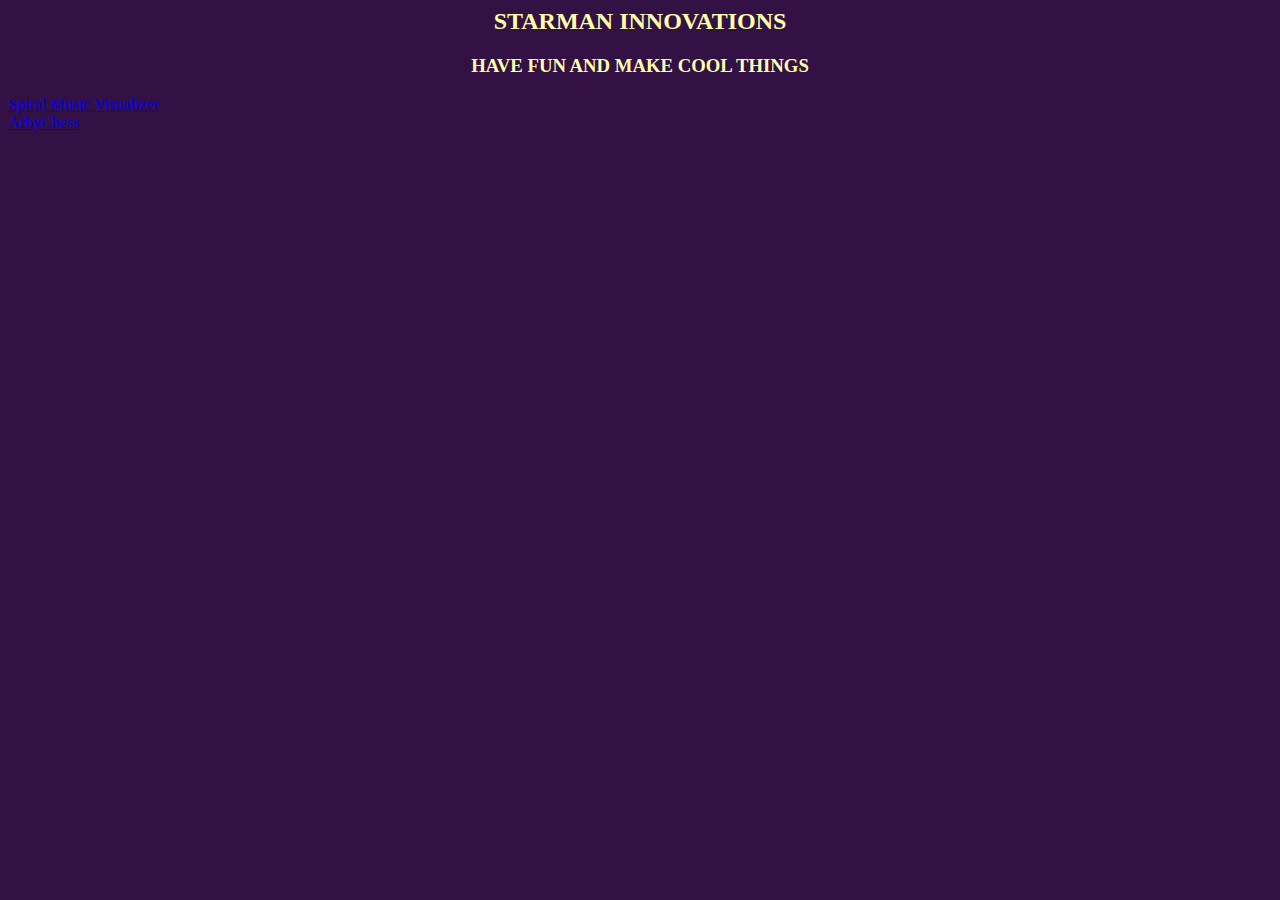
<file: index.html>
<html>
  <head>
    <link rel="stylesheet" href="index.css" />
  </head>
  <body>
    <div id="headline" style="text-align: center;">
      <h2>STARMAN INNOVATIONS</h2>
      <h3>HAVE FUN AND MAKE COOL THINGS</h3>
    </div>

    <div id="tiles">
      <div id="spiralmusic">
        <a href="spiralmusic.html">Spiral Music Visualizer</a>
      </div>

      <div id="arbychess">
        <a href="arbychessjs/arbychess.html">ArbyChess</a>
      </div>
    </div>
  </body>
</html>
</file>
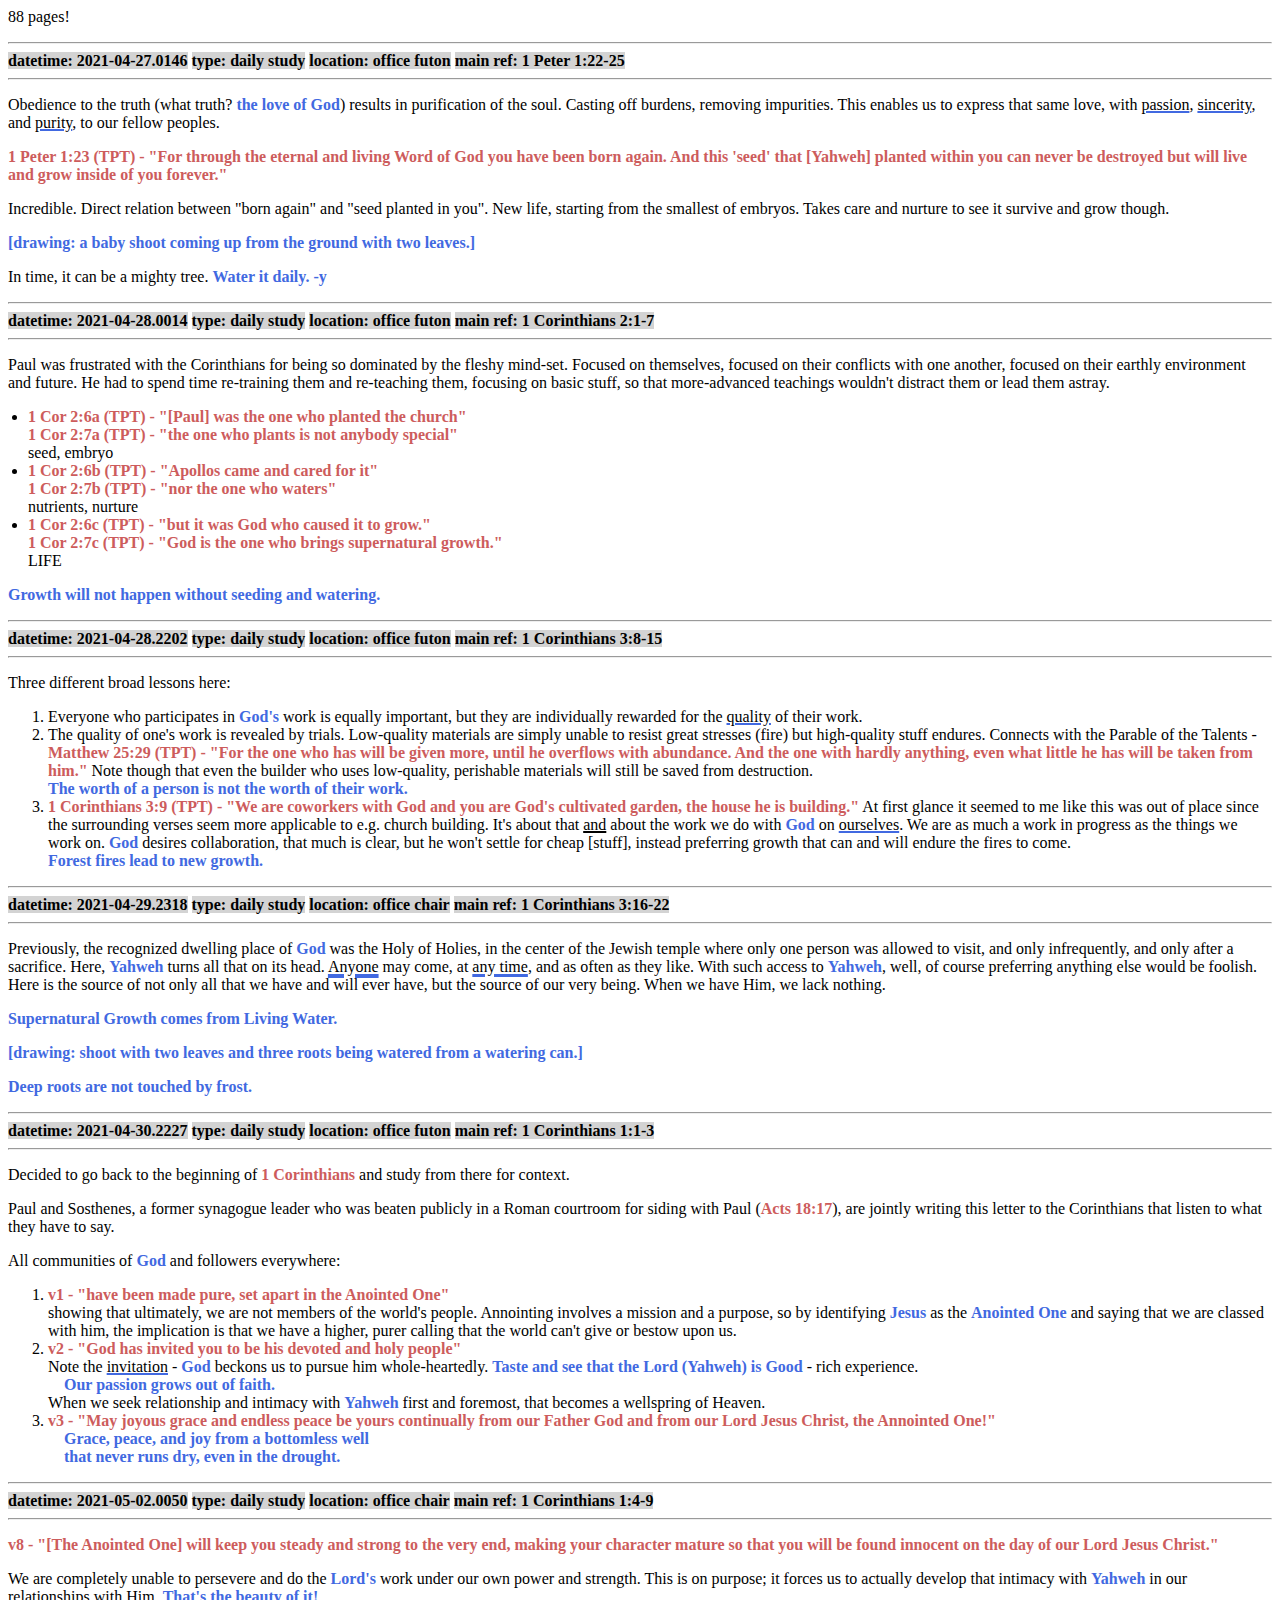
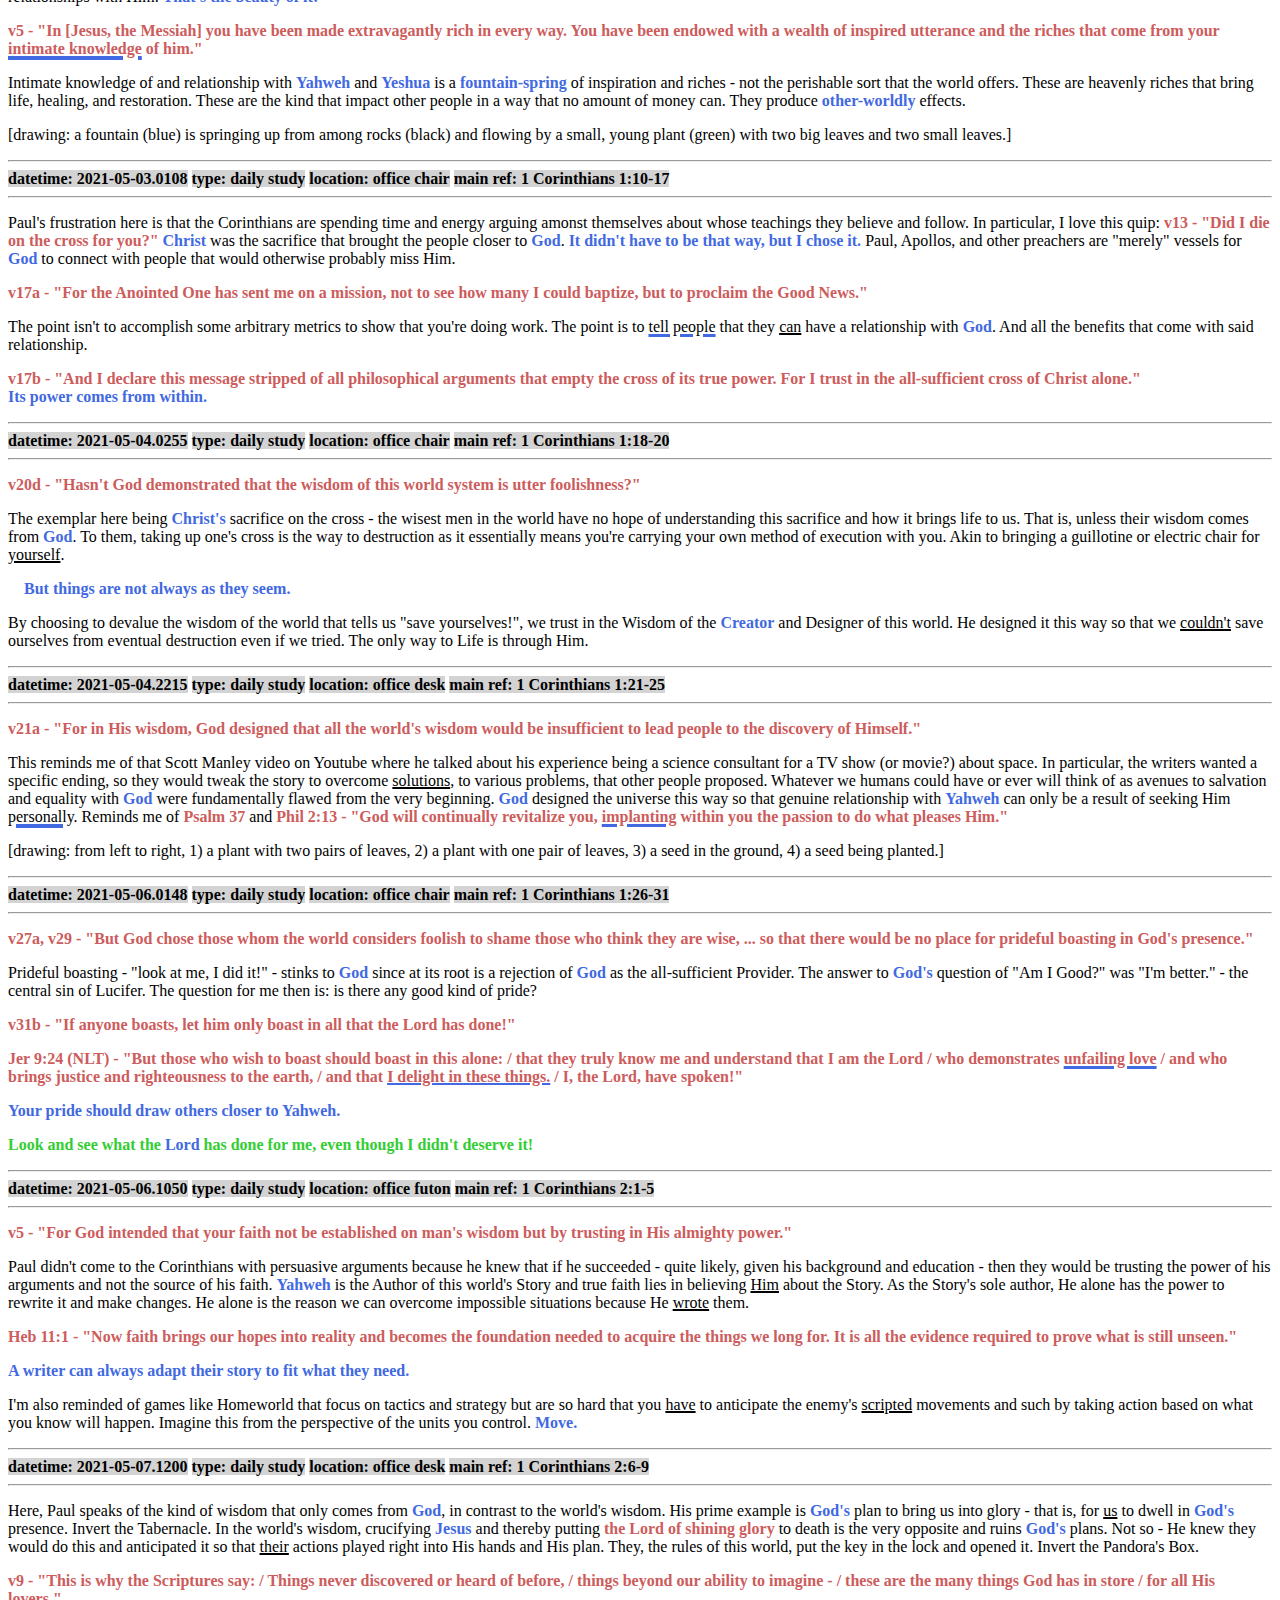
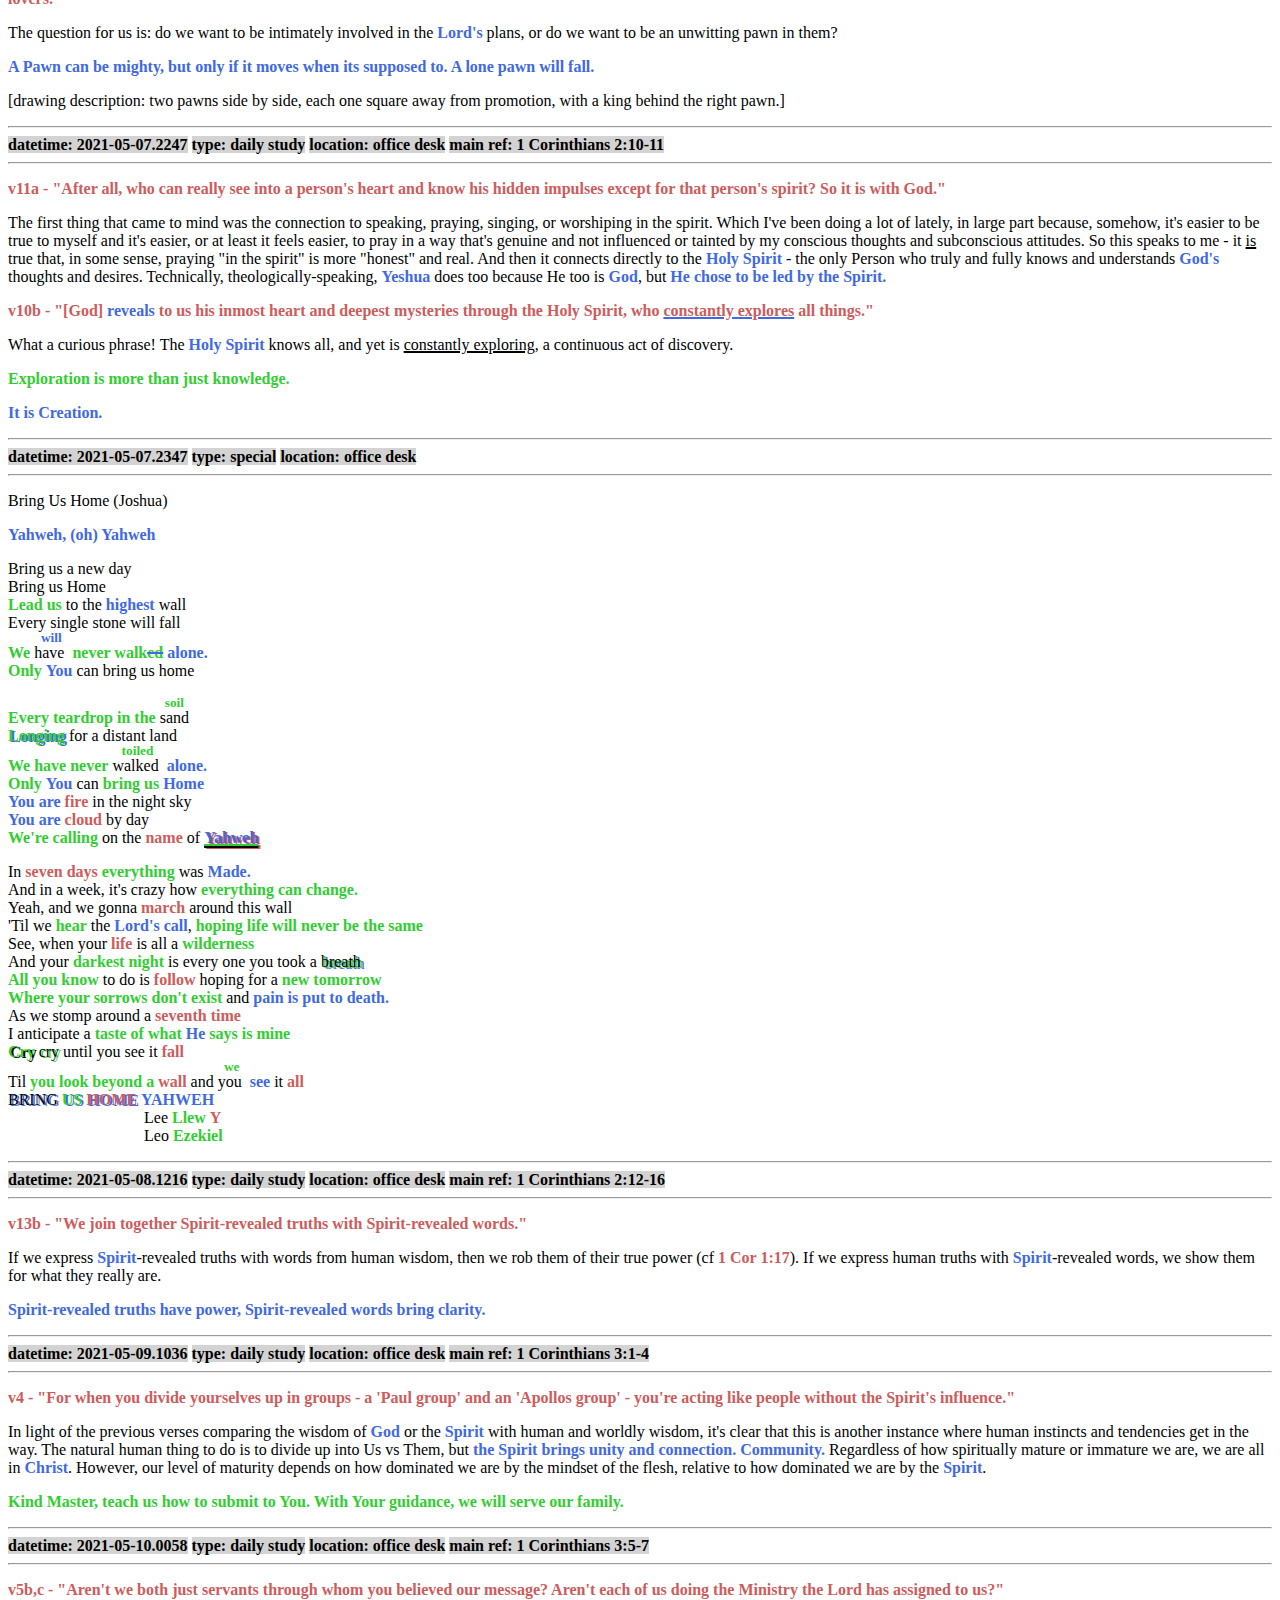
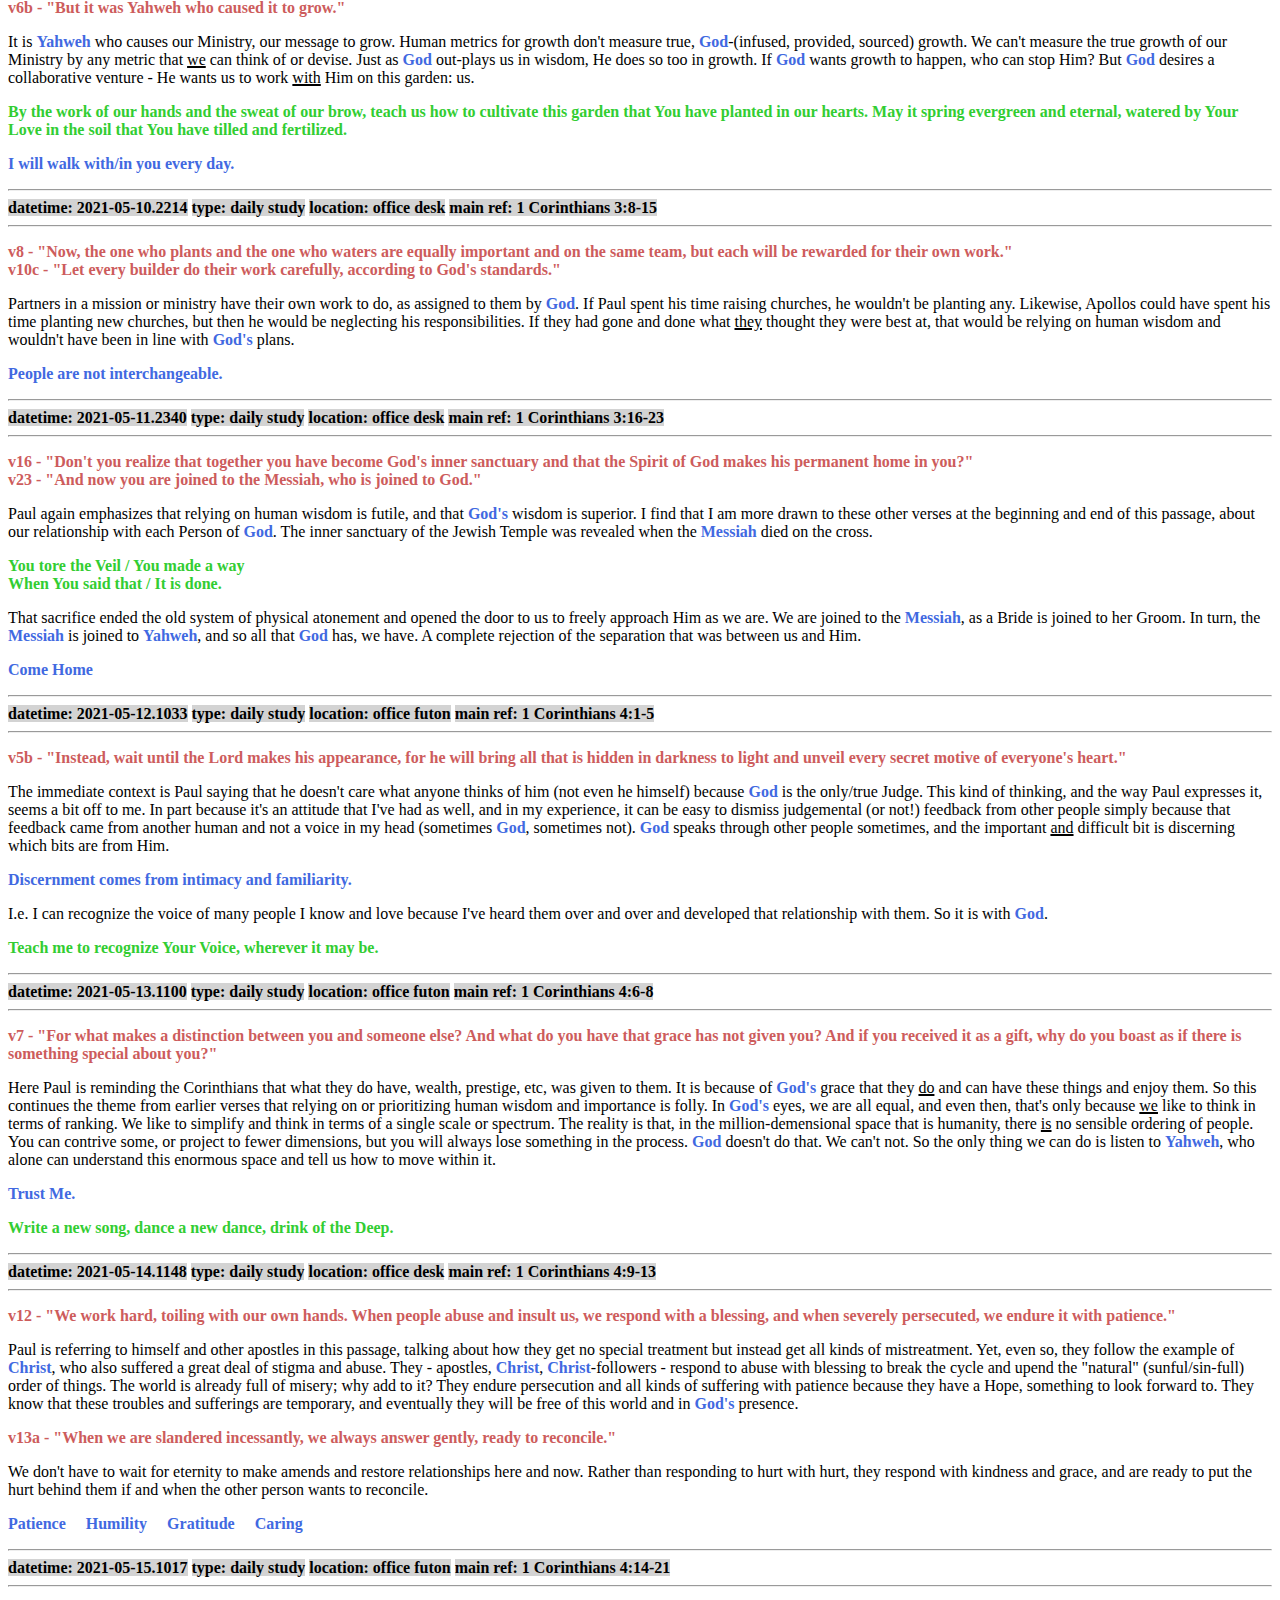
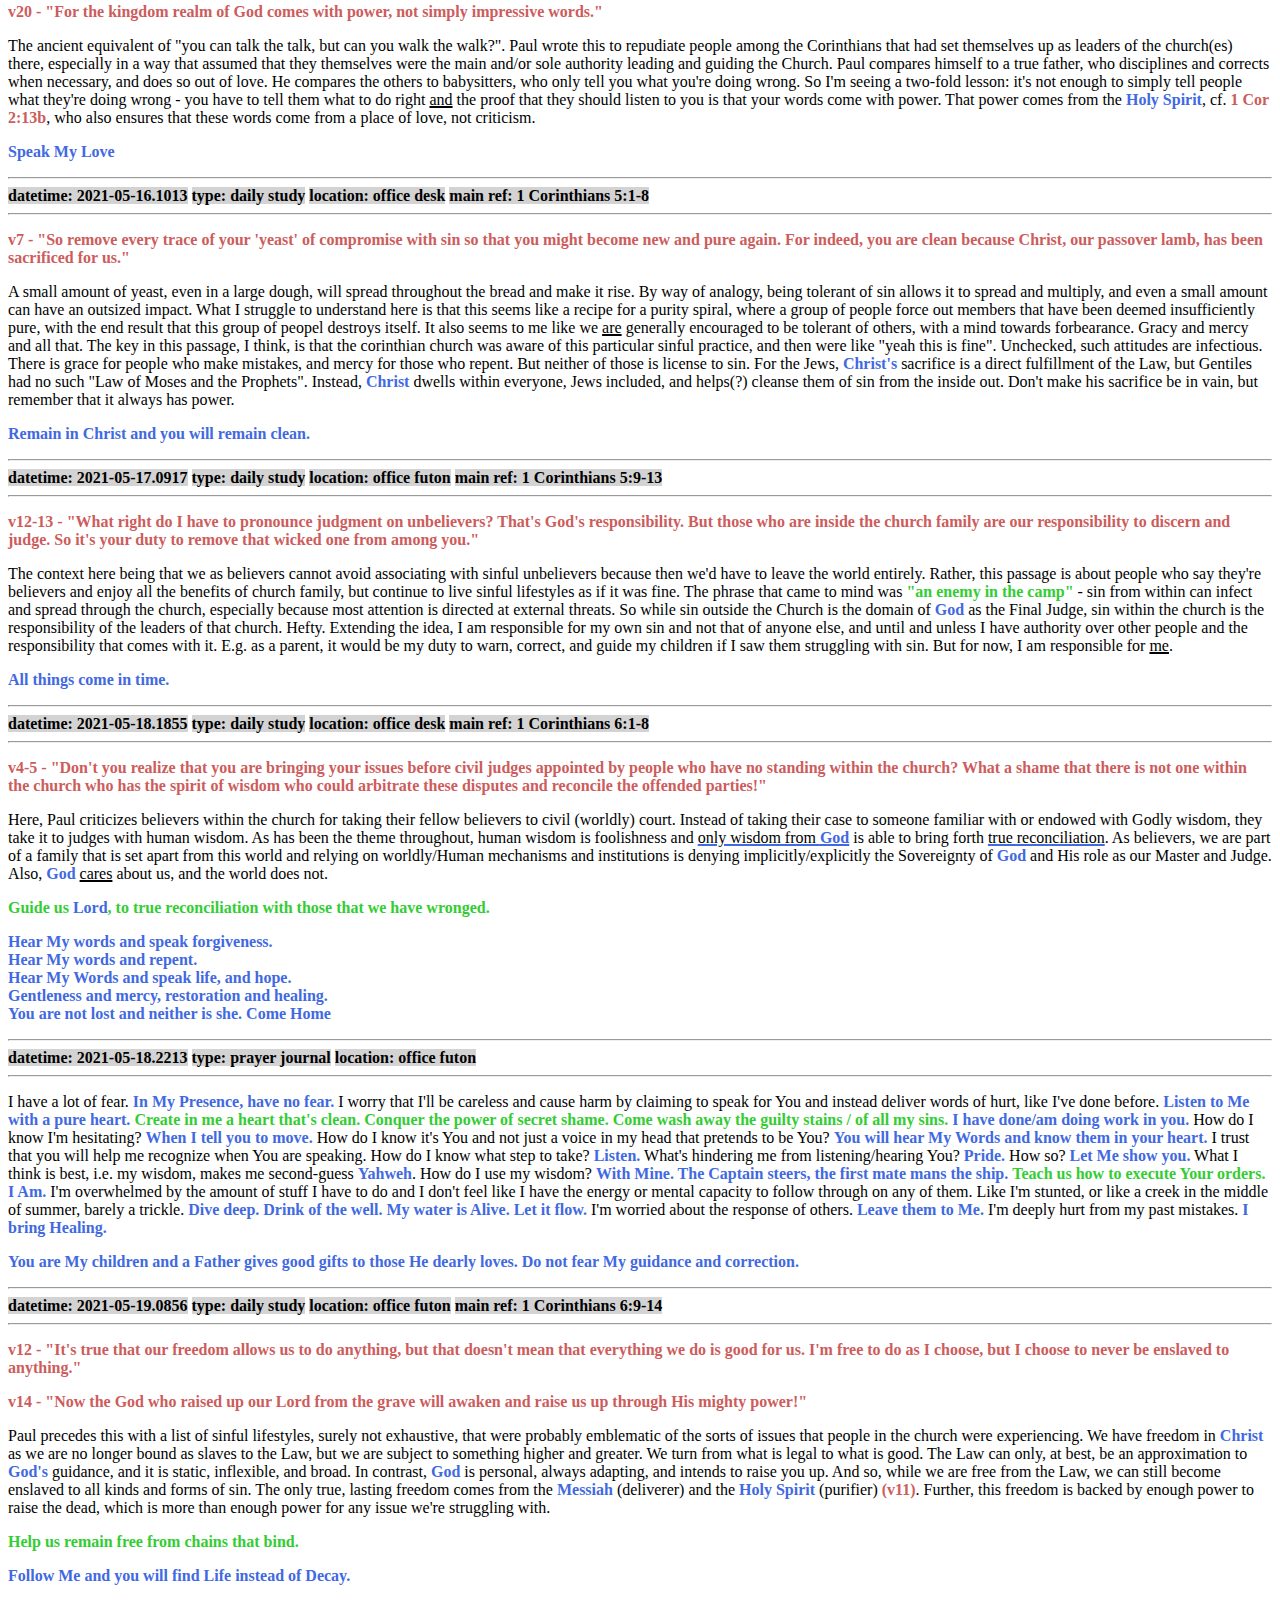
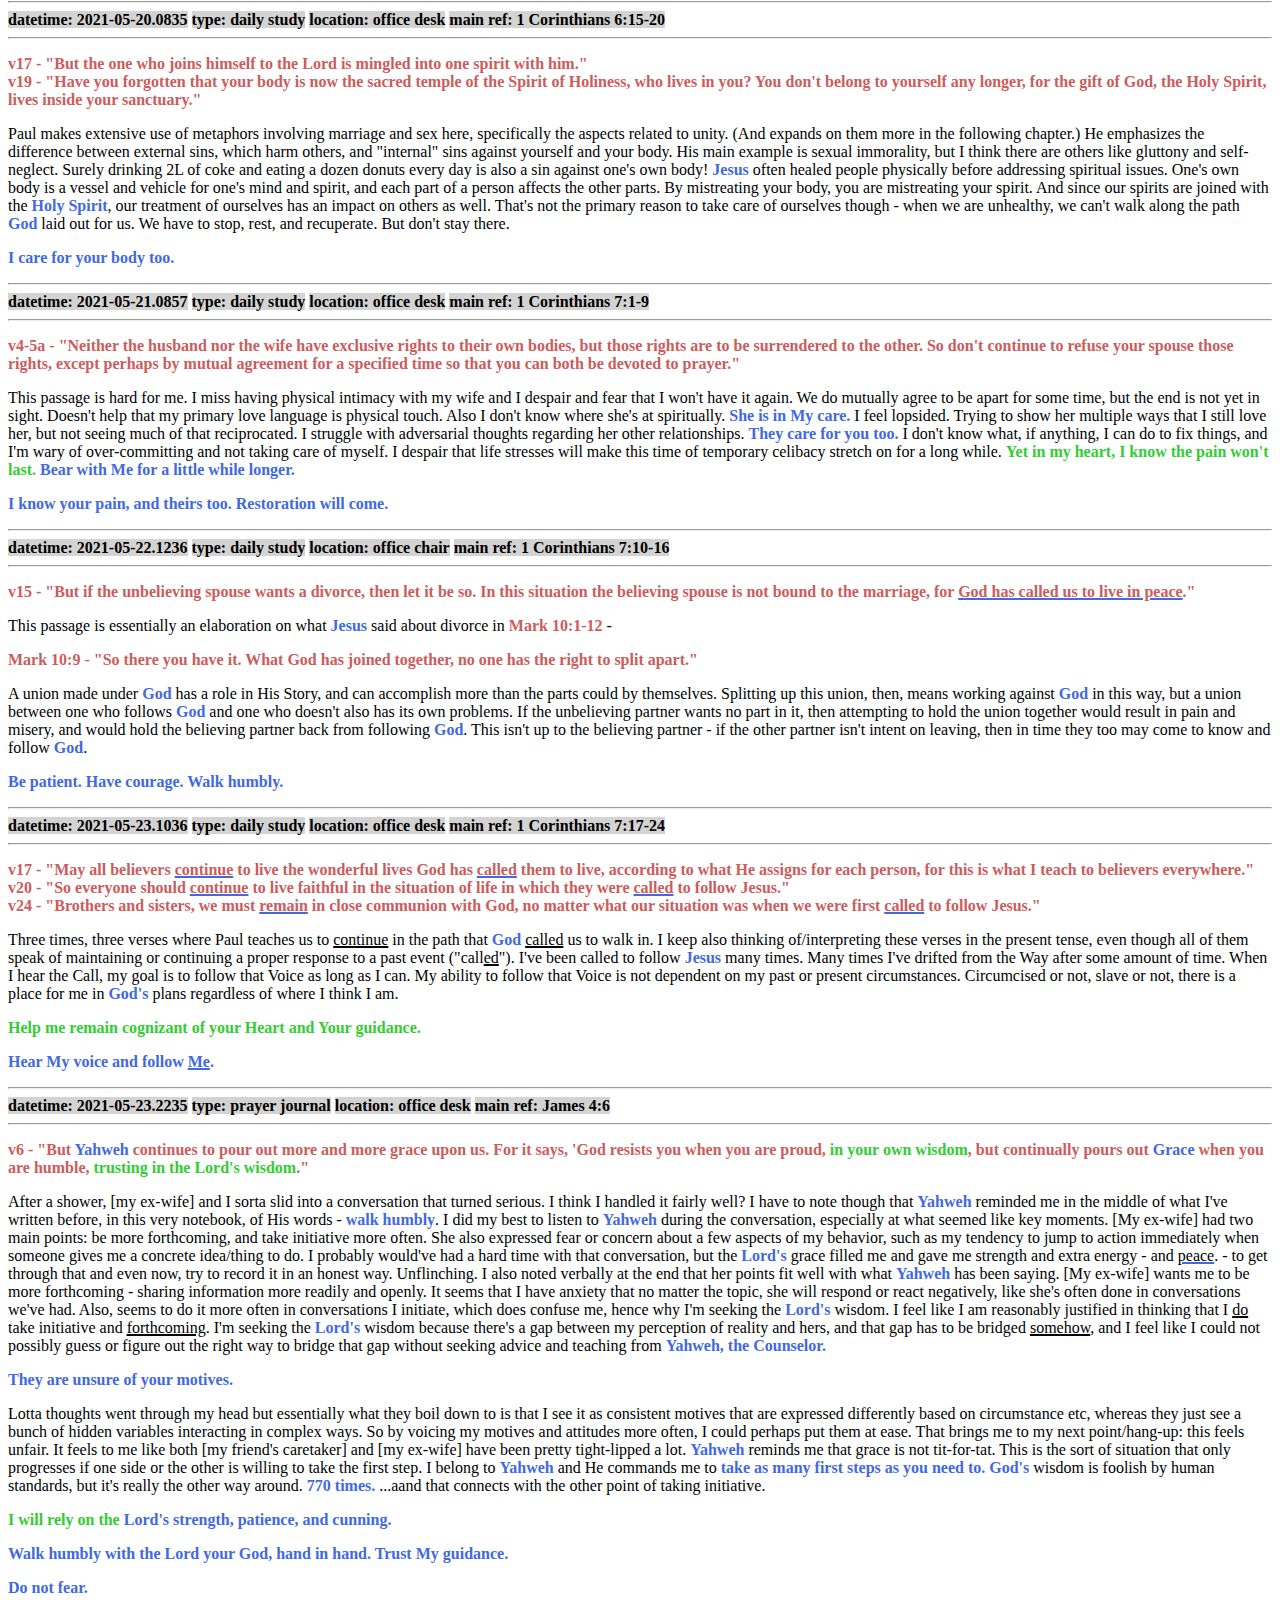
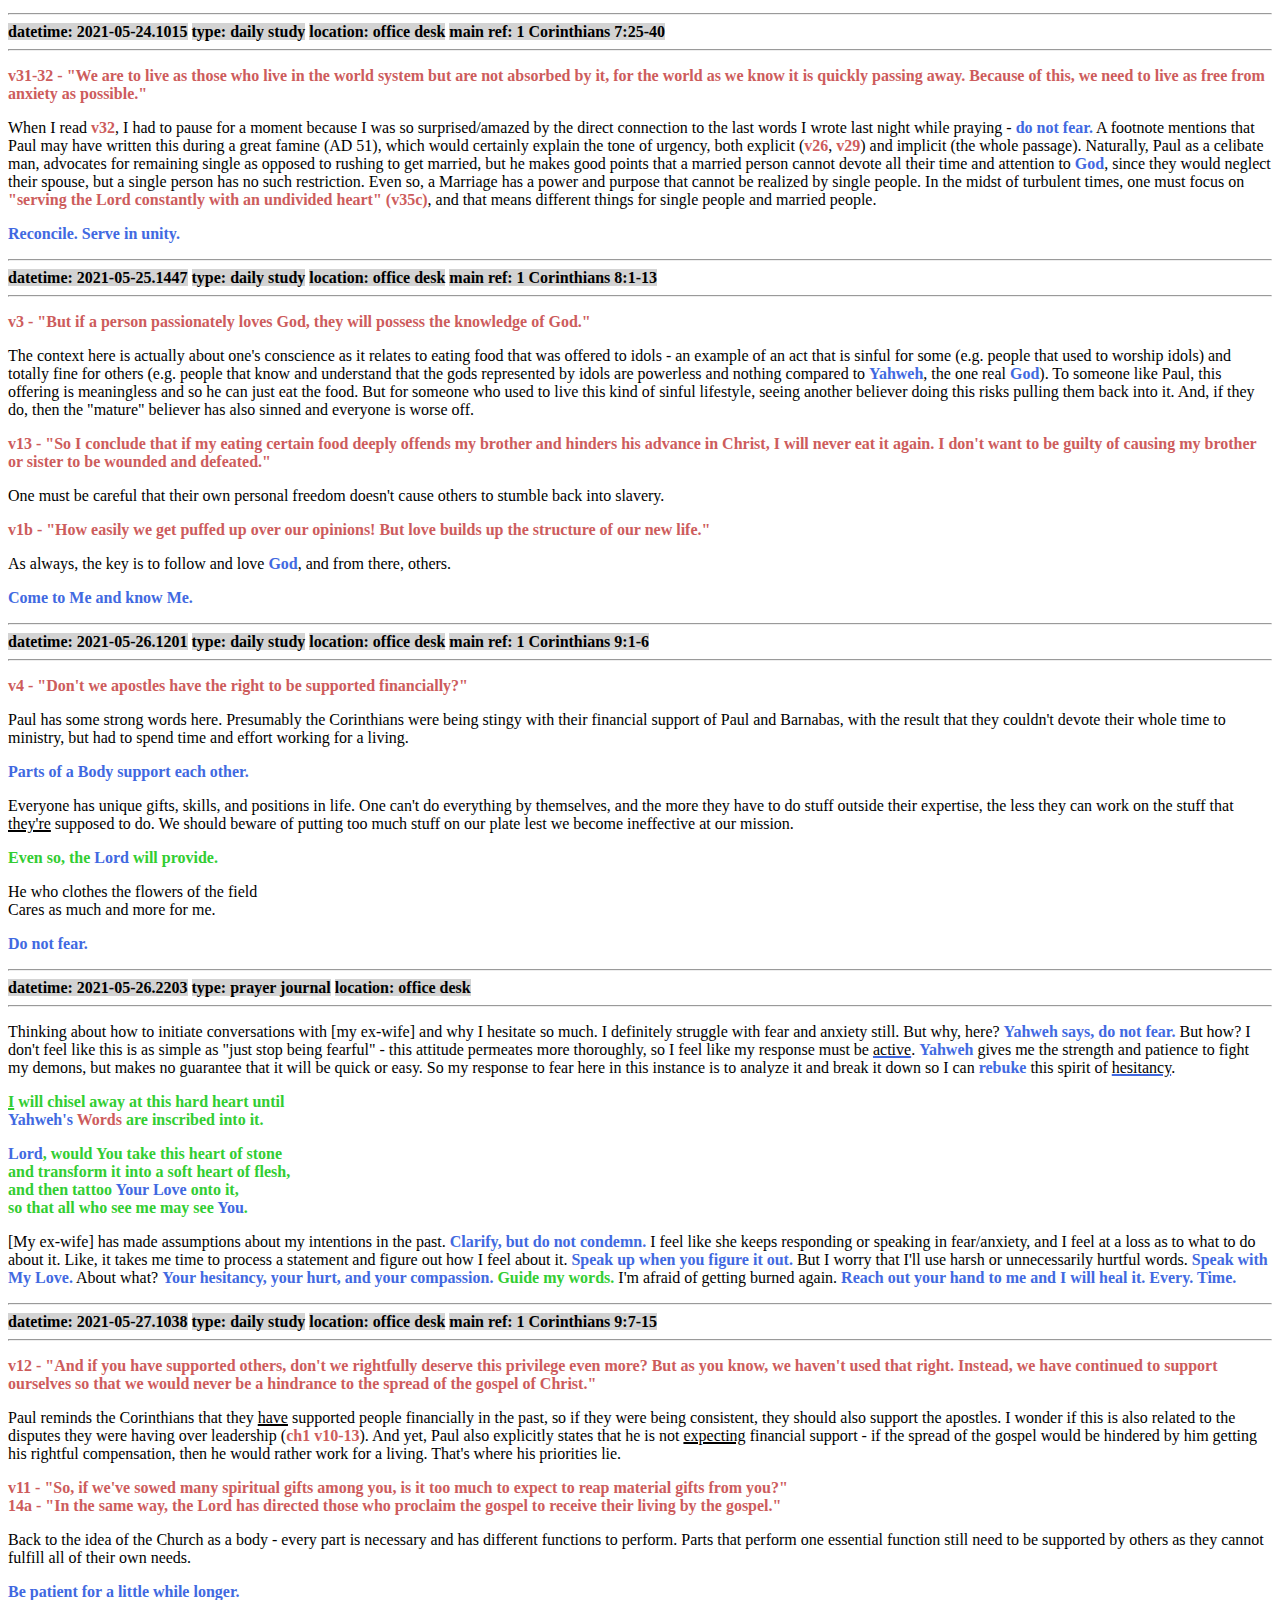
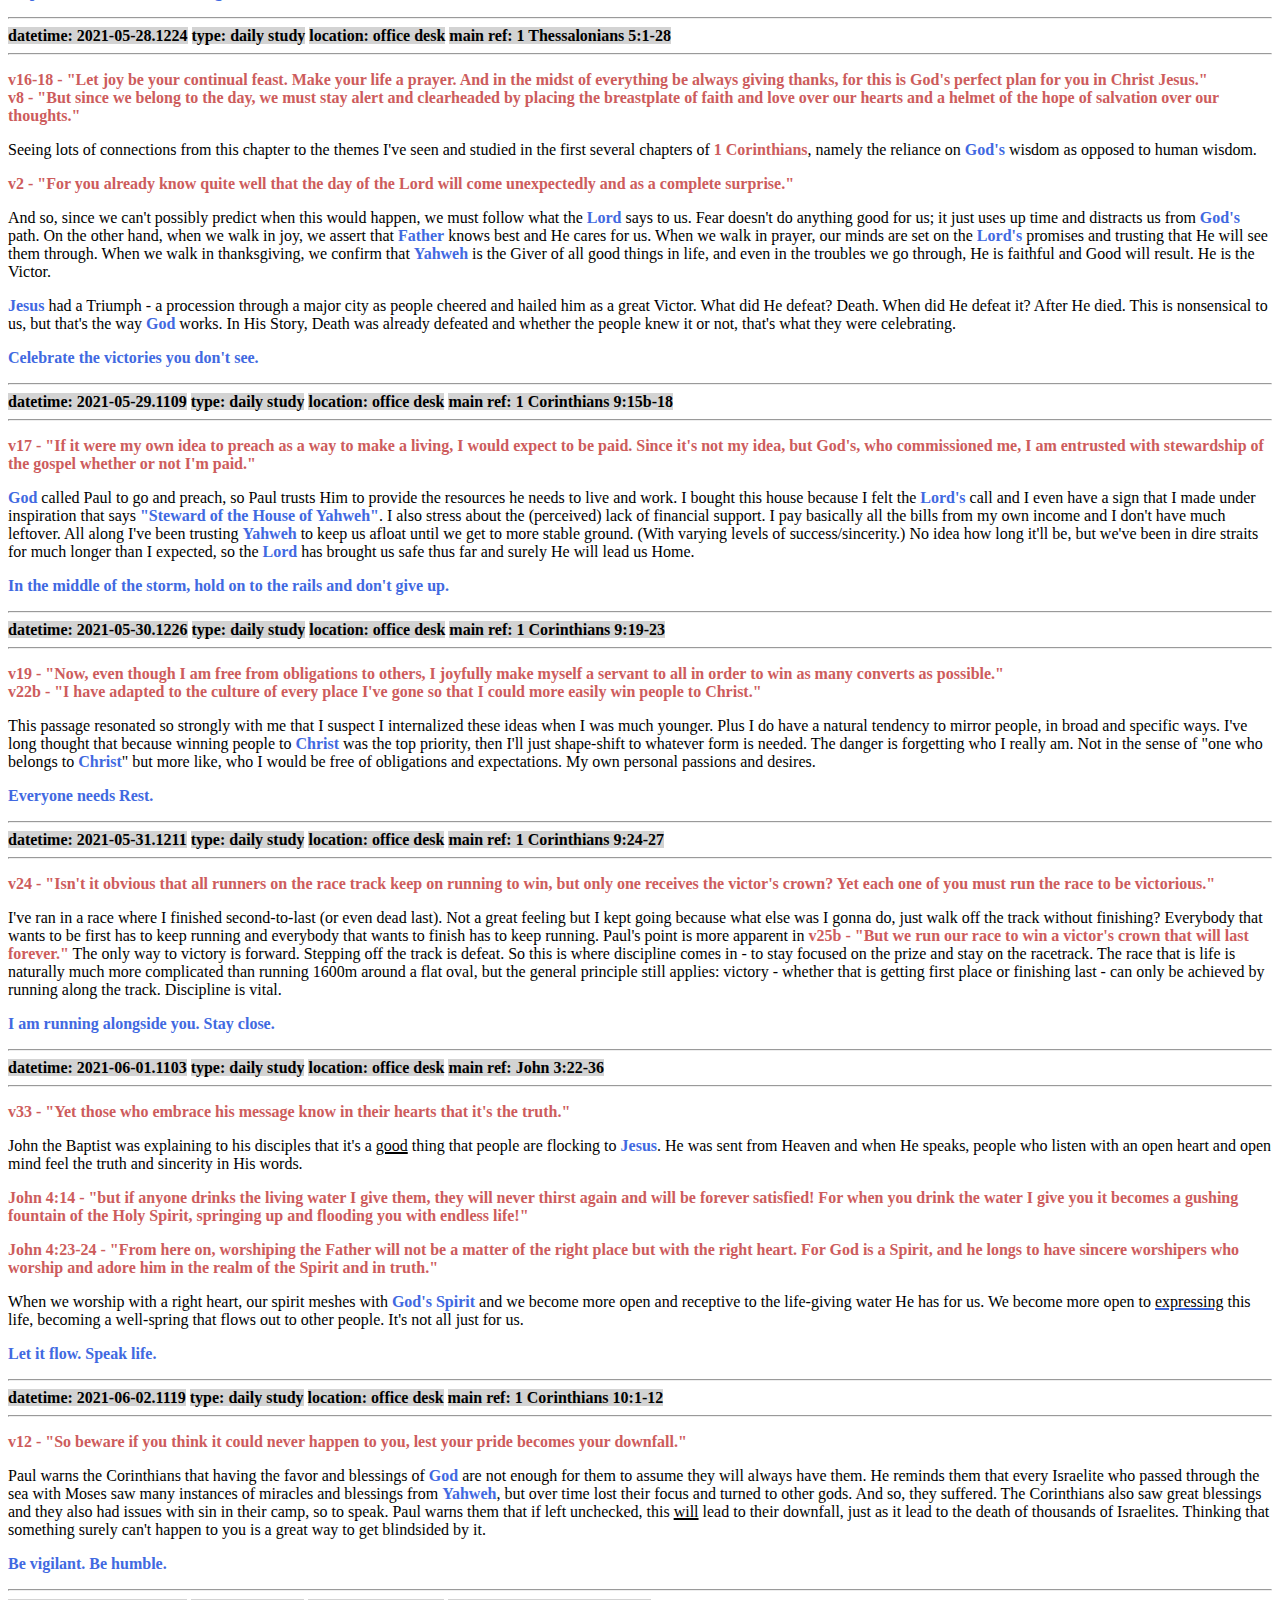
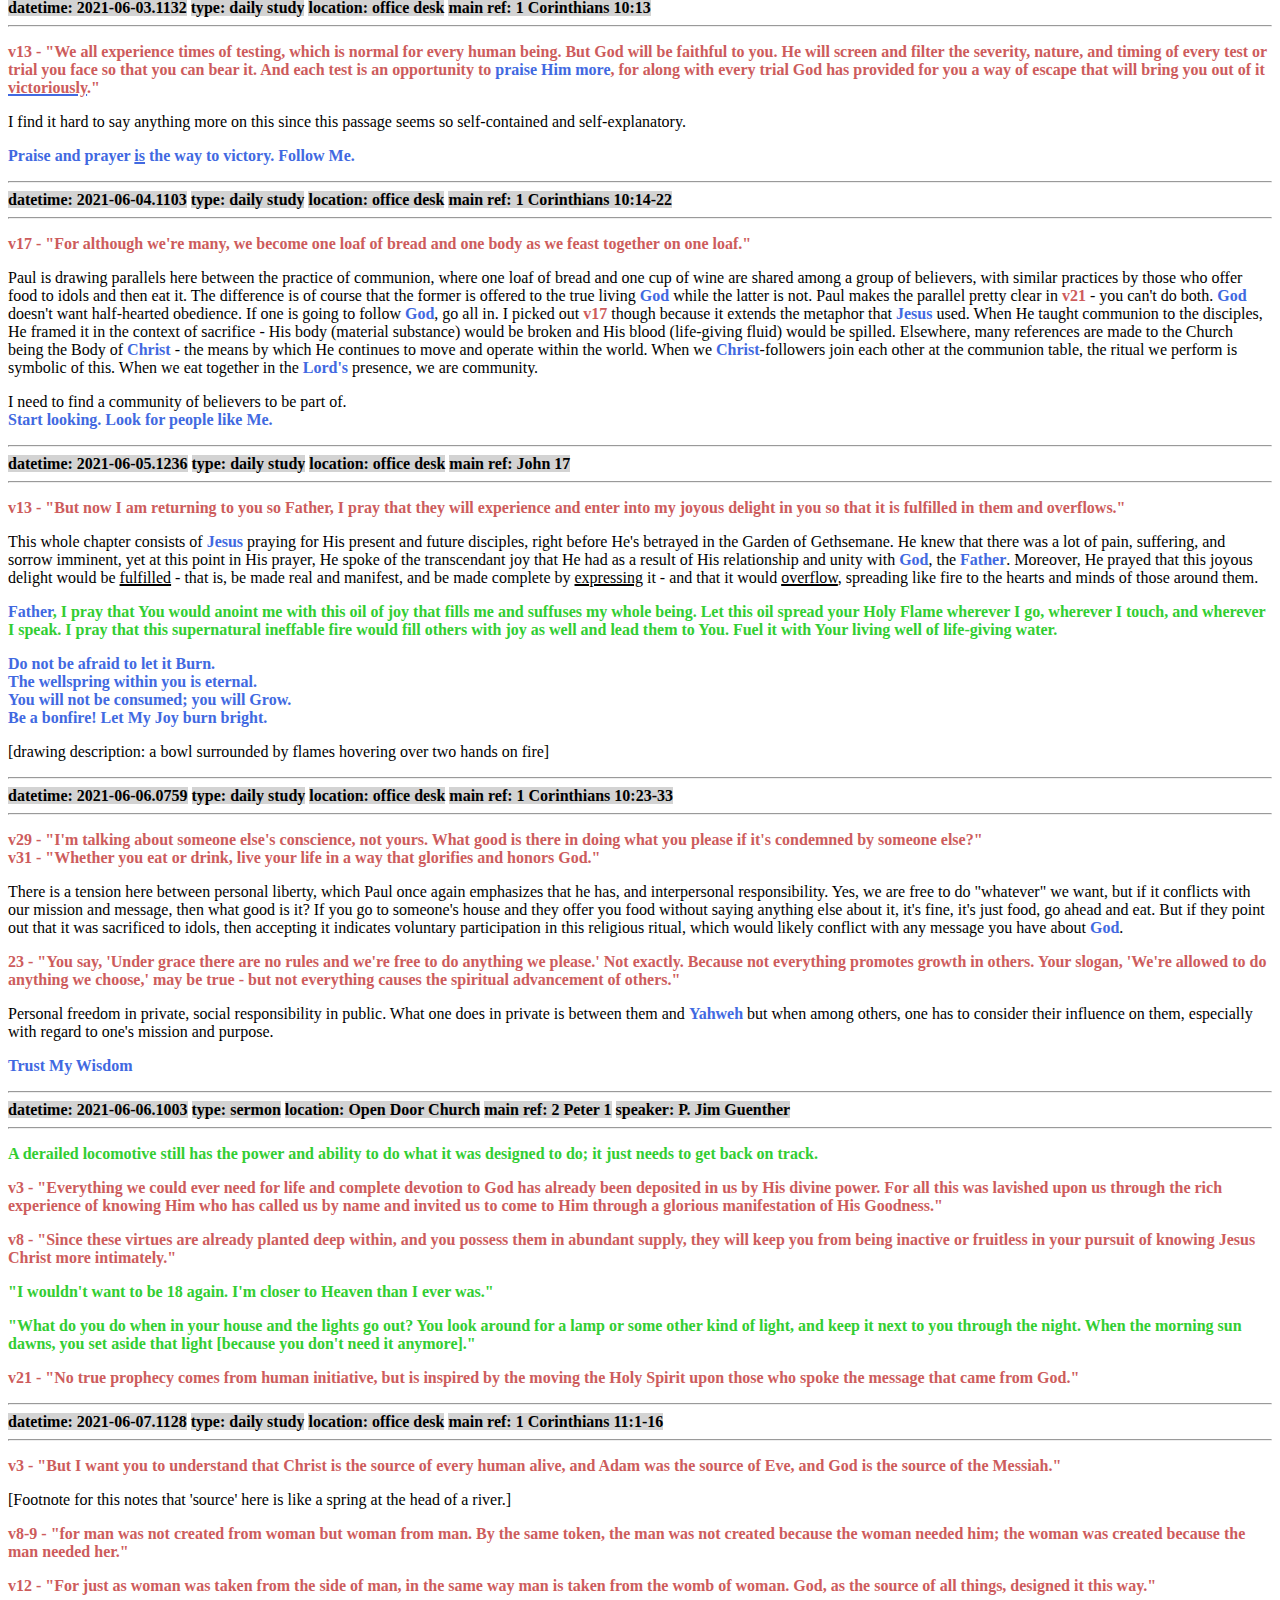
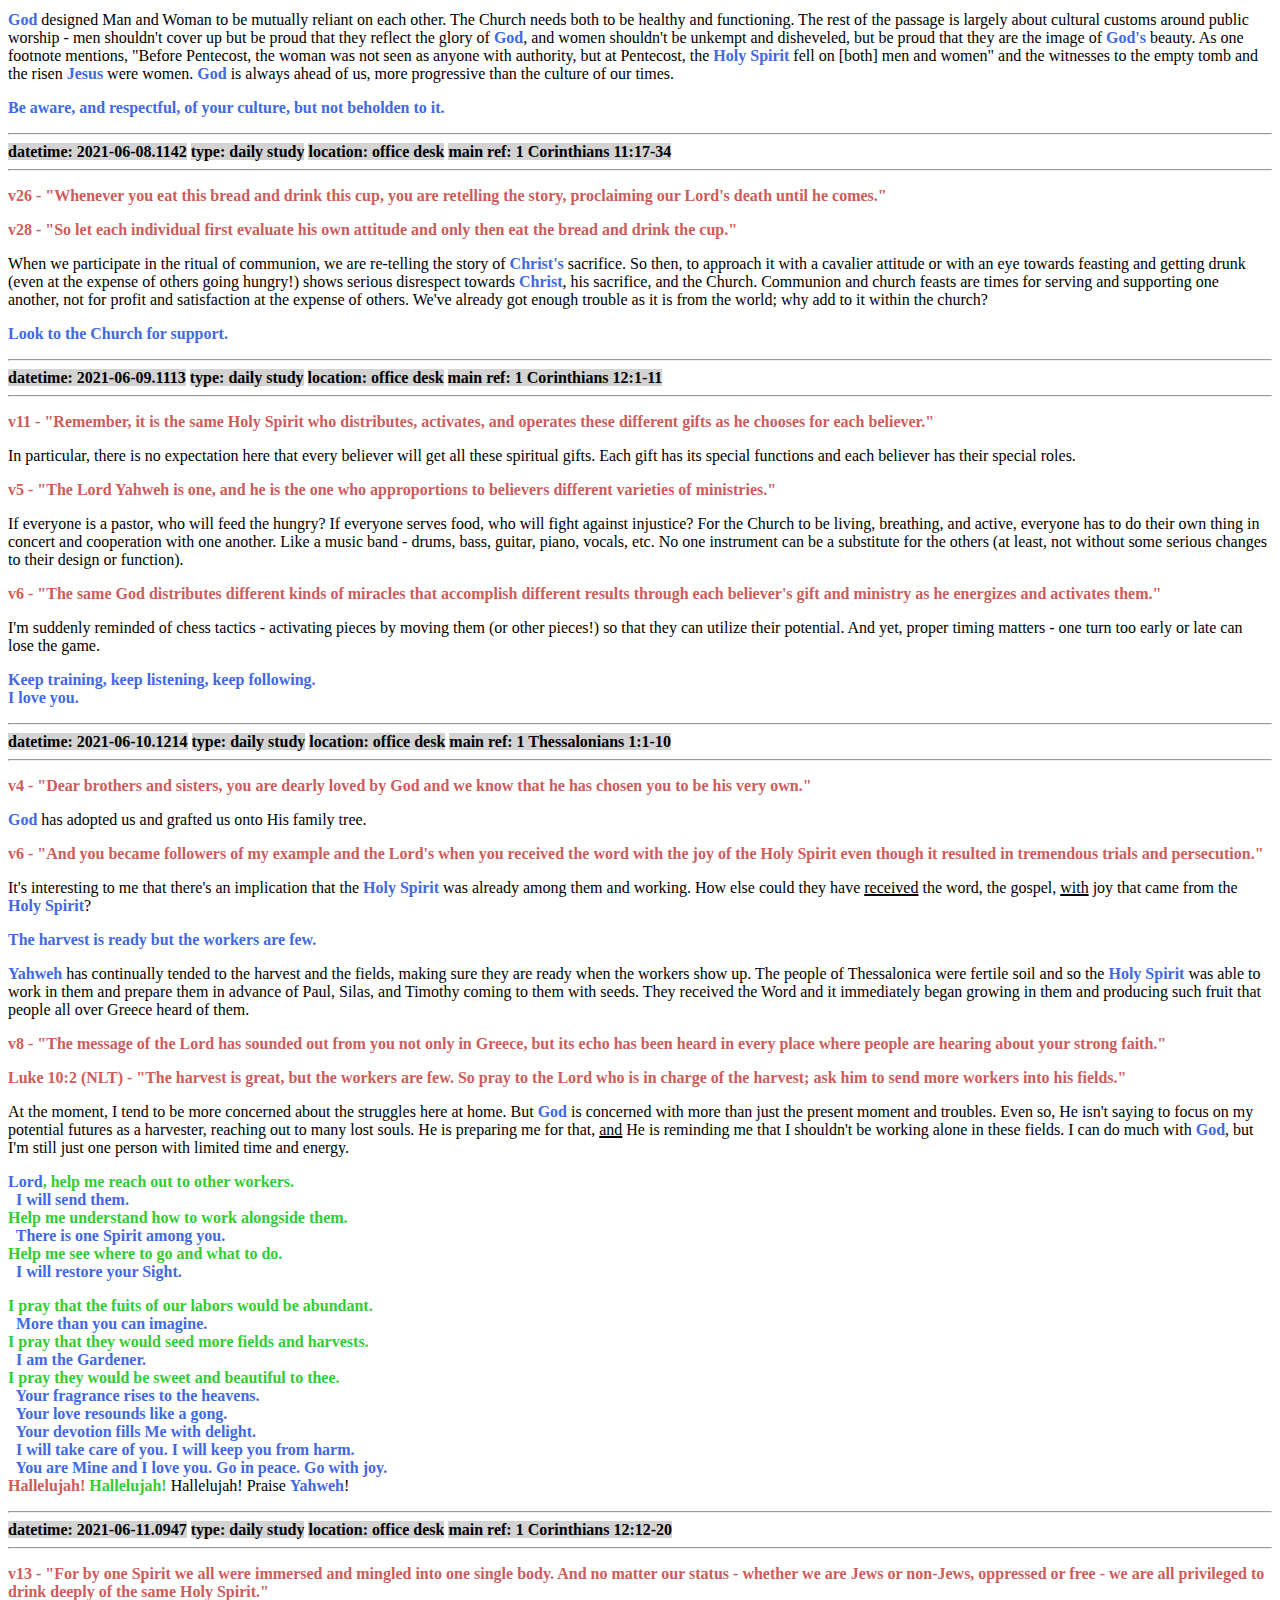
<file: all_processed_standalone.html>
<html>
  <head>
    <style type="text/css" href="../templates/main_style.css">
      .tag {
        display: inline;
        font-weight: bold;
        background-color: lightgray;
      }
      ul {
        padding-inline-start: 20px;
      }

      ruby rt {
        font-size: 10pt;
      }

      .underline {
        text-decoration: underline;
        text-decoration-thickness: 2px;
      }
      .underline-bold {
        text-decoration: underline;
        text-decoration-thickness: 3px;
      }
      .underline-bolder {
        text-decoration: underline;
        text-decoration-thickness: 4px;
      }
      .me-shadow {
        text-shadow: 2px 1px black;
      }

      .me-underline {
        text-decoration-color: black;
      }

      .bible {
        color: indianred;
        font-weight: bold;
      }
      .word-shadow {
        text-shadow: 2px 1px indianred;
      }

      .divine {
        color: royalblue;
        font-weight: bold;
      }
      .divine-underline {
        text-decoration-color: royalblue;
      }
      .divine-strikethrough {
        text-decoration: line-through royalblue 2px;
      }
      .divine-shadow {
        text-shadow: 2px 1px royalblue;
      }

      .other {
        color: limegreen;
        font-weight: bold;
      }
      .other-underline {
        text-decoration-color: limegreen;
      }
      .other-shadow {
        text-shadow: 2px 1px limegreen;
      }

      .spirit-divine-shadow {
        text-shadow: 2px 1px limegreen, 4px 2px royalblue;
      }
    </style>
  </head>

  <body>
    <p>88 pages!</p>
    
      <hr/>
      <div id="tags-1">
        <p class="tag" id="datetime-1">datetime: 2021-04-27.0146</p>
        <p class="tag" id="type-1">type: daily study</p>
        <p class="tag" id="location-1">location: office futon</p>
        <p class="tag" id="mainref-1">main ref: 1 Peter 1:22-25</p>
        
      </div>
      <hr/>
      <div id="contents-1">
        
          <p>Obedience to the truth (what truth? <span class="divine" speaker="Yahweh">the love of God</span>) results in purification of the soul. Casting off burdens, removing impurities. This enables us to express that same love, with <span class="divine-underline underline" speaker="Y">passion</span>, <span class="divine-underline underline" speaker="Y">sincerity</span>, and <span class="divine-underline underline" speaker="Y">purity</span>, to our fellow peoples.</p>
          
        
          <p><span class="bible" ref="1 Peter 1:23">1 Peter 1:23 (TPT) - "For through the eternal and living Word of God you have been born again. And this 'seed' that [Yahweh] planted within you can never be destroyed but will live and grow inside of you forever."</span></p>
          
        
          <p>Incredible. Direct relation between "born again" and "seed planted in you". New life, starting from the smallest of embryos. Takes care and nurture to see it survive and grow though.</p>
          
        
          <p><span class="divine" speaker="Yahweh">[drawing: a baby shoot coming up from the ground with two leaves.]</span></p>
          
        
          <p>In time, it can be a mighty tree. <span class="divine" speaker="Y">Water it daily. -y</span></p>
          
        
      </div>
    
      <hr/>
      <div id="tags-2">
        <p class="tag" id="datetime-2">datetime: 2021-04-28.0014</p>
        <p class="tag" id="type-2">type: daily study</p>
        <p class="tag" id="location-2">location: office futon</p>
        <p class="tag" id="mainref-2">main ref: 1 Corinthians 2:1-7</p>
        
      </div>
      <hr/>
      <div id="contents-2">
        
          <p>Paul was frustrated with the Corinthians for being so dominated by the fleshy mind-set. Focused on themselves, focused on their conflicts with one another, focused on their earthly environment and future. He had to spend time re-training them and re-teaching them, focusing on basic stuff, so that more-advanced teachings wouldn't distract them or lead them astray.</p>
          
        
          <ul>
            <li><span class="bible" ref="1 Cor 2:6a">1 Cor 2:6a (TPT) - "[Paul] was the one who planted the church"</span><br/><span class="bible" ref="1 Cor 2:7a">1 Cor 2:7a (TPT) - "the one who plants is not anybody special"</span><br/>seed, embryo<br/></li><li><span class="bible" ref="1 Cor 2:6b">1 Cor 2:6b (TPT) - "Apollos came and cared for it"</span><br/><span class="bible" ref="1 Cor 2:7b">1 Cor 2:7b (TPT) - "nor the one who waters"</span><br/>nutrients, nurture<br/></li><li><span class="bible" ref="1 Cor 2:6c">1 Cor 2:6c (TPT) - "but it was God who caused it to grow."</span><br/><span class="bible" ref="1 Cor 2:7c">1 Cor 2:7c (TPT) - "God is the one who brings supernatural growth."</span><br/>LIFE</li>
          </ul>
          
        
          <p><span class="divine" speaker="Yahweh">Growth will not happen without seeding and watering.</span></p>
          
        
      </div>
    
      <hr/>
      <div id="tags-3">
        <p class="tag" id="datetime-3">datetime: 2021-04-28.2202</p>
        <p class="tag" id="type-3">type: daily study</p>
        <p class="tag" id="location-3">location: office futon</p>
        <p class="tag" id="mainref-3">main ref: 1 Corinthians 3:8-15</p>
        
      </div>
      <hr/>
      <div id="contents-3">
        
          <p>Three different broad lessons here:</p>
          
        
          <ol>
            <li>Everyone who participates in <span class="divine">God's</span> work is equally important, but they are individually rewarded for the <span class="divine-underline underline" speaker="Yahweh">quality</span> of their work.<br/></li><li>The quality of one's work is revealed by trials. Low-quality materials are simply unable to resist great stresses (fire) but high-quality stuff endures. Connects with the Parable of the Talents - <span class="bible" ref="Matthew 25:29">Matthew 25:29 (TPT) - "For the one who has will be given more, until he overflows with abundance. And the one with hardly anything, even what little he has will be taken from him."</span> Note though that even the builder who uses low-quality, perishable materials will still be saved from destruction.<br/><span class="divine" speaker="Yahweh">The worth of a person is not the worth of their work.</span><br/></li><li><span class="bible" ref="1 Corinthians 3:9">1 Corinthians 3:9 (TPT) - "We are coworkers with God and you are God's cultivated garden, the house he is building."</span> At first glance it seemed to me like this was out of place since the surrounding verses seem more applicable to e.g. church building. It's about that <span class="me-underline underline" speaker="me">and</span> about the work we do with <span class="divine">God</span> on <span class="divine-underline underline" speaker="Y">ourselves</span>. We are as much a work in progress as the things we work on. <span class="divine">God</span> desires collaboration, that much is clear, but he won't settle for cheap [stuff], instead preferring growth that can and will endure the fires to come.<br/><span class="divine" speaker="Yahweh">Forest fires lead to new growth.</span></li>
          </ol>
        
      </div>
    
      <hr/>
      <div id="tags-4">
        <p class="tag" id="datetime-4">datetime: 2021-04-29.2318</p>
        <p class="tag" id="type-4">type: daily study</p>
        <p class="tag" id="location-4">location: office chair</p>
        <p class="tag" id="mainref-4">main ref: 1 Corinthians 3:16-22</p>
        
      </div>
      <hr/>
      <div id="contents-4">
        
          <p>Previously, the recognized dwelling place of <span class="divine">God</span> was the Holy of Holies, in the center of the Jewish temple where only one person was allowed to visit, and only infrequently, and only after a sacrifice. Here, <span class="divine">Yahweh</span> turns all that on its head. <span class="divine-underline underline-bolder" speaker="Yahweh">Anyone</span> may come, at <span class="divine-underline underline-bold" speaker="Y">any time</span>, and as often as they like. With such access to <span class="divine">Yahweh</span>, well, of course preferring anything else would be foolish. Here is the source of not only all that we have and will ever have, but the source of our very being. When we have Him, we lack nothing.</p>
          
        
          <p><span class="divine" speaker="Yahweh">Supernatural Growth comes from Living Water.</span></p>
          
        
          <p><span class="divine" speaker="Y">[drawing: shoot with two leaves and three roots being watered from a watering can.]</span></p>
          
        
          <p><span class="divine" speaker="Y">Deep roots are not touched by frost.</span></p>
          
        
      </div>
    
      <hr/>
      <div id="tags-5">
        <p class="tag" id="datetime-5">datetime: 2021-04-30.2227</p>
        <p class="tag" id="type-5">type: daily study</p>
        <p class="tag" id="location-5">location: office futon</p>
        <p class="tag" id="mainref-5">main ref: 1 Corinthians 1:1-3</p>
        
      </div>
      <hr/>
      <div id="contents-5">
        
          <p>Decided to go back to the beginning of <span class="bible" ref="1 Corinthians">1 Corinthians</span> and study from there for context.</p>
          
        
          <p>Paul and Sosthenes, a former synagogue leader who was beaten publicly in a Roman courtroom for siding with Paul (<span class="bible" ref="Acts 18:17">Acts 18:17</span>), are jointly writing this letter to the Corinthians that listen to what they have to say.</p>
          
        
          <p>All communities of <span class="divine">God</span> and followers everywhere:</p>
          
        
          <ol>
            <li><span class="bible" ref="1 Corinthians 1:1">v1 - "have been made pure, set apart in the Anointed One"</span><br/>showing that ultimately, we are not members of the world's people. Annointing involves a mission and a purpose, so by identifying <span class="divine">Jesus</span> as the <span class="divine">Anointed One</span> and saying that we are classed with him, the implication is that we have a higher, purer calling that the world can't give or bestow upon us.<br/></li><li><span class="bible" ref="1 Corinthians 1:2">v2 - "God has invited you to be his devoted and holy people"</span><br/>Note the <span class="divine-underline underline" speaker="Yahweh">invitation</span> - <span class="divine">God</span> beckons us to pursue him whole-heartedly. <span class="divine" speaker="Yahweh">Taste and see that the Lord (Yahweh) is Good</span> - rich experience.<br/> &nbsp;  &nbsp; <span class="divine" speaker="Yeshua">Our passion grows out of faith.</span><br/>When we seek relationship and intimacy with <span class="divine">Yahweh</span> first and foremost, that becomes a wellspring of Heaven.<br/></li><li><span class="bible" ref="1 Corinthians 1:3">v3 - "May joyous grace and endless peace be yours continually from our Father God and from our Lord Jesus Christ, the Annointed One!"</span><br/> &nbsp;  &nbsp; <span class="divine" speaker="Yahweh">Grace, peace, and joy from a bottomless well</span><br/> &nbsp;  &nbsp; <span class="divine" speaker="Yahweh">that never runs dry, even in the drought.</span></li>
          </ol>
        
      </div>
    
      <hr/>
      <div id="tags-6">
        <p class="tag" id="datetime-6">datetime: 2021-05-02.0050</p>
        <p class="tag" id="type-6">type: daily study</p>
        <p class="tag" id="location-6">location: office chair</p>
        <p class="tag" id="mainref-6">main ref: 1 Corinthians 1:4-9</p>
        
      </div>
      <hr/>
      <div id="contents-6">
        
          <p><span class="bible" ref="1 Corinthians 1:8">v8 - "[The Anointed One] will keep you steady and strong to the very end, making your character mature so that you will be found innocent on the day of our Lord Jesus Christ."</span></p>
          
        
          <p>We are completely unable to persevere and do the <span class="divine">Lord's</span> work under our own power and strength. This is on purpose; it forces us to actually develop that intimacy with <span class="divine">Yahweh</span> in our relationships with Him. <span class="divine" speaker="Yahweh">That's the beauty of it!</span></p>
          
        
          <p><span class="bible" ref="1 Corinthians 1:5">v5 - "In [Jesus, the Messiah] you have been made extravagantly rich in every way. You have been endowed with a wealth of inspired utterance and the riches that come from your <span class="divine-underline underline-bolder" speaker="Yahweh">intimate knowledge</span> of him."</span></p>
          
        
          <p>Intimate knowledge of and relationship with <span class="divine">Yahweh</span> and <span class="divine">Yeshua</span> is a <span class="divine" speaker="Yahweh">fountain-spring</span> of inspiration and riches - not the perishable sort that the world offers. These are heavenly riches that bring life, healing, and restoration. These are the kind that impact other people in a way that no amount of money can. They produce <span class="divine" speaker="Y">other-worldly</span> effects.</p>
          
        
          <p>[drawing: a fountain (blue) is springing up from among rocks (black) and flowing by a small, young plant (green) with two big leaves and two small leaves.]</p>
          
        
      </div>
    
      <hr/>
      <div id="tags-7">
        <p class="tag" id="datetime-7">datetime: 2021-05-03.0108</p>
        <p class="tag" id="type-7">type: daily study</p>
        <p class="tag" id="location-7">location: office chair</p>
        <p class="tag" id="mainref-7">main ref: 1 Corinthians 1:10-17</p>
        
      </div>
      <hr/>
      <div id="contents-7">
        
          <p>Paul's frustration here is that the Corinthians are spending time and energy arguing amonst themselves about whose teachings they believe and follow. In particular, I love this quip: <span class="bible" ref="1 Corinthians 1:13">v13 - "Did I die on the cross for you?"</span> <span class="divine">Christ</span> was the sacrifice that brought the people closer to <span class="divine">God</span>. <span class="divine" speaker="Yeshua">It didn't have to be that way, but I chose it.</span> Paul, Apollos, and other preachers are "merely" vessels for <span class="divine">God</span> to connect with people that would otherwise probably miss Him.</p>
          
        
          <p><span class="bible" ref="1 Corinthians 1:17a">v17a - "For the Anointed One has sent me on a mission, not to see how many I could baptize, but to proclaim the Good News."</span></p>
          
        
          <p>The point isn't to accomplish some arbitrary metrics to show that you're doing work. The point is to <span class="divine-underline underline-bold" speaker="Yahweh">tell people</span> that they <span class="me-underline underline" speaker="me">can</span> have a relationship with <span class="divine">God</span>. And all the benefits that come with said relationship.</p>
          
        
          <p><span class="bible" ref="1 Corinthians 1:17b">v17b - "And I declare this message stripped of all philosophical arguments that empty the cross of its true power. For I trust in the all-sufficient cross of Christ alone."</span><br/><span class="divine" speaker="Yahweh">Its power comes from within.</span></p>
          
        
      </div>
    
      <hr/>
      <div id="tags-8">
        <p class="tag" id="datetime-8">datetime: 2021-05-04.0255</p>
        <p class="tag" id="type-8">type: daily study</p>
        <p class="tag" id="location-8">location: office chair</p>
        <p class="tag" id="mainref-8">main ref: 1 Corinthians 1:18-20</p>
        
      </div>
      <hr/>
      <div id="contents-8">
        
          <p><span class="bible" ref="1 Corinthians 1:20d">v20d - "Hasn't God demonstrated that the wisdom of this world system is utter foolishness?"</span></p>
          
        
          <p>The exemplar here being <span class="divine">Christ's</span> sacrifice on the cross - the wisest men in the world have no hope of understanding this sacrifice and how it brings life to us. That is, unless their wisdom comes from <span class="divine">God</span>. To them, taking up one's cross is the way to destruction as it essentially means you're carrying your own method of execution with you. Akin to bringing a guillotine or electric chair for <span class="me-underline underline" speaker="me">yourself</span>.</p>
          
        
          <p> &nbsp;  &nbsp; <span class="divine" speaker="Y">But things are not always as they seem.</span></p>
          
        
          <p>By choosing to devalue the wisdom of the world that tells us "save yourselves!", we trust in the Wisdom of the <span class="divine">Creator</span> and Designer of this world. He designed it this way so that we <span class="me-underline underline" speaker="me">couldn't</span> save ourselves from eventual destruction even if we tried. The only way to Life is through Him.</p>
          
        
      </div>
    
      <hr/>
      <div id="tags-9">
        <p class="tag" id="datetime-9">datetime: 2021-05-04.2215</p>
        <p class="tag" id="type-9">type: daily study</p>
        <p class="tag" id="location-9">location: office desk</p>
        <p class="tag" id="mainref-9">main ref: 1 Corinthians 1:21-25</p>
        
      </div>
      <hr/>
      <div id="contents-9">
        
          <p><span class="bible" ref="1 Corinthians 1:21a">v21a - "For in His wisdom, God designed that all the world's wisdom would be insufficient to lead people to the discovery of Himself."</span></p>
          
        
          <p>This reminds me of that Scott Manley video on Youtube where he talked about his experience being a science consultant for a TV show (or movie?) about space. In particular, the writers wanted a specific ending, so they would tweak the story to overcome <span class="me-underline underline" speaker="me">solutions</span>, to various problems, that other people proposed. Whatever we humans could have or ever will think of as avenues to salvation and equality with <span class="divine">God</span> were fundamentally flawed from the very beginning. <span class="divine">God</span> designed the universe this way so that genuine relationship with <span class="divine">Yahweh</span> can only be a result of seeking Him <span class="divine-underline underline-bolder" speaker="Y">personally</span>. Reminds me of <span class="bible" ref="Psalm 37">Psalm 37</span> and <span class="bible" ref="Phil 2:13">Phil 2:13 - "God will continually revitalize you, <span class="divine-underline underline-bold" speaker="Y">implanting</span> within you the passion to do what pleases Him."</span></p>
          
        
          <p>[drawing: from left to right, 1) a plant with two pairs of leaves, 2) a plant with one pair of leaves, 3) a seed in the ground, 4) a seed being planted.]</p>
          
        
      </div>
    
      <hr/>
      <div id="tags-10">
        <p class="tag" id="datetime-10">datetime: 2021-05-06.0148</p>
        <p class="tag" id="type-10">type: daily study</p>
        <p class="tag" id="location-10">location: office chair</p>
        <p class="tag" id="mainref-10">main ref: 1 Corinthians 1:26-31</p>
        
      </div>
      <hr/>
      <div id="contents-10">
        
          <p><span class="bible" ref="1 Corinthians 1:27a, 29">v27a, v29 - "But God chose those whom the world considers foolish to shame those who think they are wise, ... so that there would be no place for prideful boasting in God's presence."</span></p>
          
        
          <p>Prideful boasting - "look at me, I did it!" - stinks to <span class="divine">God</span> since at its root is a rejection of <span class="divine">God</span> as the all-sufficient Provider. The answer to <span class="divine">God's</span> question of "Am I Good?" was "I'm better." - the central sin of Lucifer. The question for me then is: is there any good kind of pride?</p>
          
        
          <p><span class="bible" ref="1 Corinthians 1:31b">v31b - "If anyone boasts, let him only boast in all that the Lord has done!"</span></p>
          
        
          <p><span class="bible" ref="Jer 9:24 (NLT)">Jer 9:24 (NLT) - "But those who wish to boast should boast in this alone: / that they truly know me and understand that I am the Lord / who demonstrates <span class="divine-underline underline-bold" speaker="Y">unfailing love</span> / and who brings justice and righteousness to the earth, / and that <span class="divine-underline underline" speaker="Y">I delight in these things.</span> / I, the Lord, have spoken!"</span></p>
          
        
          <p><span class="divine" speaker="Y">Your pride should draw others closer to Yahweh.</span></p>
          
        
          <p><span class="other" speaker="spirit">Look and see what the <span class="divine">Lord</span> has done for me, even though I didn't deserve it!</span></p>
          
        
      </div>
    
      <hr/>
      <div id="tags-11">
        <p class="tag" id="datetime-11">datetime: 2021-05-06.1050</p>
        <p class="tag" id="type-11">type: daily study</p>
        <p class="tag" id="location-11">location: office futon</p>
        <p class="tag" id="mainref-11">main ref: 1 Corinthians 2:1-5</p>
        
      </div>
      <hr/>
      <div id="contents-11">
        
          <p><span class="bible" ref="1 Corinthians 2:5">v5 - "For God intended that your faith not be established on man's wisdom but by trusting in His almighty power."</span></p>
          
        
          <p>Paul didn't come to the Corinthians with persuasive arguments because he knew that if he succeeded - quite likely, given his background and education - then they would be trusting the power of his arguments and not the source of his faith. <span class="divine">Yahweh</span> is the Author of this world's Story and true faith lies in believing <span class="me-underline underline" speaker="me">Him</span> about the Story. As the Story's sole author, He alone has the power to rewrite it and make changes. He alone is the reason we can overcome impossible situations because He <span class="me-underline underline" speaker="me">wrote</span> them.</p>
          
        
          <p><span class="bible" ref="Heb 11:1">Heb 11:1 - "Now faith brings our hopes into reality and becomes the foundation needed to acquire the things we long for. It is all the evidence required to prove what is still unseen."</span></p>
          
        
          <p><span class="divine" speaker="Y">A writer can always adapt their story to fit what they need.</span></p>
          
        
          <p>I'm also reminded of games like Homeworld that focus on tactics and strategy but are so hard that you <span class="me-underline underline" speaker="me">have</span> to anticipate the enemy's <span class="me-underline underline" speaker="me">scripted</span> movements and such by taking action based on what you know will happen. Imagine this from the perspective of the units you control. <span class="divine" speaker="Y">Move.</span></p>
          
        
      </div>
    
      <hr/>
      <div id="tags-12">
        <p class="tag" id="datetime-12">datetime: 2021-05-07.1200</p>
        <p class="tag" id="type-12">type: daily study</p>
        <p class="tag" id="location-12">location: office desk</p>
        <p class="tag" id="mainref-12">main ref: 1 Corinthians 2:6-9</p>
        
      </div>
      <hr/>
      <div id="contents-12">
        
          <p>Here, Paul speaks of the kind of wisdom that only comes from <span class="divine">God</span>, in contrast to the world's wisdom. His prime example is <span class="divine">God's</span> plan to bring us into glory - that is, for <span class="me-underline underline" speaker="me">us</span> to dwell in <span class="divine">God's</span> presence. Invert the Tabernacle. In the world's wisdom, crucifying <span class="divine">Jesus</span> and thereby putting <span class="bible" ref="1 Corinthians 2:8">the Lord of shining glory</span> to death is the very opposite and ruins <span class="divine">God's</span> plans. Not so - He knew they would do this and anticipated it so that <span class="me-underline underline" speaker="me">their</span> actions played right into His hands and His plan. They, the rules of this world, put the key in the lock and opened it. Invert the Pandora's Box.</p>
          
        
          <p><span class="bible" ref="1 Corinthians 2:9">v9 - "This is why the Scriptures say: / Things never discovered or heard of before, / things beyond our ability to imagine - / these are the many things God has in store / for all His lovers."</span></p>
          
        
          <p>The question for us is: do we want to be intimately involved in the <span class="divine">Lord's</span> plans, or do we want to be an unwitting pawn in them?</p>
          
        
          <p><span class="divine" speaker="Y">A Pawn can be mighty, but only if it moves when its supposed to. A lone pawn will fall.</span></p>
          
        
          <p>[drawing description: two pawns side by side, each one square away from promotion, with a king behind the right pawn.]</p>
          
        
      </div>
    
      <hr/>
      <div id="tags-13">
        <p class="tag" id="datetime-13">datetime: 2021-05-07.2247</p>
        <p class="tag" id="type-13">type: daily study</p>
        <p class="tag" id="location-13">location: office desk</p>
        <p class="tag" id="mainref-13">main ref: 1 Corinthians 2:10-11</p>
        
      </div>
      <hr/>
      <div id="contents-13">
        
          <p><span class="bible" ref="1 Corinthians 2:11a">v11a - "After all, who can really see into a person's heart and know his hidden impulses except for that person's spirit? So it is with God."</span></p>
          
        
          <p>The first thing that came to mind was the connection to speaking, praying, singing, or worshiping in the spirit. Which I've been doing a lot of lately, in large part because, somehow, it's easier to be true to myself and it's easier, or at least it feels easier, to pray in a way that's genuine and not influenced or tainted by my conscious thoughts and subconscious attitudes. So this speaks to me - it <span class="me-underline underline" speaker="me">is</span> true that, in some sense, praying "in the spirit" is more "honest" and real. And then it connects directly to the <span class="divine">Holy Spirit</span> - the only Person who truly and fully knows and understands <span class="divine">God's</span> thoughts and desires. Technically, theologically-speaking, <span class="divine">Yeshua</span> does too because He too is <span class="divine">God</span>, but <span class="divine" speaker="Y">He chose to be led by the Spirit.</span></p>
          
        
          <p><span class="bible" ref="1 Corinthians 2:10b">v10b - "[God] <span class="divine" speaker="Y">reveals</span> to us his inmost heart and deepest mysteries through the Holy Spirit, who <span class="divine-underline underline" speaker="Y">constantly explores</span> all things."</span></p>
          
        
          <p>What a curious phrase! The <span class="divine">Holy Spirit</span> knows all, and yet is <span class="me-underline underline" speaker="me">constantly exploring</span>, a continuous act of discovery.</p>
          
        
          <p><span class="other" speaker="spirit">Exploration is more than just knowledge.</span></p>
          
        
          <p><span class="divine" speaker="Y">It is Creation.</span></p>
          
        
      </div>
    
      <hr/>
      <div id="tags-14">
        <p class="tag" id="datetime-14">datetime: 2021-05-07.2347</p>
        <p class="tag" id="type-14">type: special</p>
        <p class="tag" id="location-14">location: office desk</p>
        
        
      </div>
      <hr/>
      <div id="contents-14">
        
          <p>Bring Us Home (Joshua)</p>
          
        
          <p><span class="divine" speaker="Y">Yahweh, (oh) Yahweh</span></p>
          
        
          <p>Bring us a new day<br/>Bring us Home<br/><span class="other">Lead us</span> to the <span class="divine" speaker="Y">highest</span> wall<br/>Every single stone will fall<br/><span class="other">We</span> <ruby>have <rp>(</rp><rt><span class="divine">will</span></rt><rp>)</rp></ruby> <span class="other">never walk</span><span class="other" speaker="spirit"><span class="divine-strikethrough" speaker="Y">ed</span></span> <span class="divine" speaker="Y">alone.</span><br/><span class="other">Only</span> <span class="divine">You</span> can bring us home</p>
          
        
          <p><span class="other" speaker="spirit">Every teardrop in the</span> <ruby>sand <rp>(</rp><rt><span class="other">soil</span></rt><rp>)</rp></ruby><br/><span class="divine-shadow" speaker="Y"><span class="other">Longing</span></span> for a distant land<br/><span class="other" speaker="spirit">We have never</span> <ruby>walked <rp>(</rp><rt><span class="other">toiled</span></rt><rp>)</rp></ruby> <span class="divine" speaker="Y">alone.</span><br/><span class="other">Only</span> <span class="divine">You</span> can <span class="other">bring us</span> <span class="divine">Home</span><br/><span class="divine">You are</span> <span class="bible">fire</span> in the night sky<br/><span class="divine">You are</span> <span class="bible">cloud</span> by day<br/><span class="other" speaker="spirit">We're calling</span> on the <span class="bible">name</span> of <span class="me-underline underline-bold" speaker="me"><span class="other-underline underline" speaker="other"><span class="word-shadow" speaker="word"><span class="divine">Yahweh</span></span></span></span></p>
          
        
          <p>In <span class="bible">seven days</span> <span class="other">everything</span> was <span class="divine" speaker="Y">Made.</span><br/>And in a week, it's crazy how <span class="other" speaker="spirit">everything can change.</span><br/>Yeah, and we gonna <span class="bible">march</span> around this wall<br/>'Til we <span class="other">hear</span> the <span class="divine" speaker="Y">Lord's call</span>, <span class="other" speaker="spirit">hoping life will never be the same</span><br/>See, when your <span class="bible">life</span> is all a <span class="other">wilderness</span><br/>And your <span class="other">darkest night</span> is every one you took a <span class="spirit-divine-shadow" speaker="spirit-divine">breath</span><br/><span class="other">All you know</span> to do is <span class="bible">follow</span> hoping for a <span class="other">new tomorrow</span><br/><span class="other" speaker="spirit">Where your sorrows don't exist</span> and <span class="divine" speaker="Y">pain is put to death.</span><br/>As we stomp around a <span class="bible">seventh time</span><br/>I anticipate a <span class="other" speaker="spirit">taste of what <span class="divine">He</span> says is mine</span><br/><span class="me-shadow" speaker="me"><span class="other">Cry</span></span> <span class="other-shadow" speaker="spirit">cry</span> until you see it <span class="bible">fall</span><br/>Til <span class="other" speaker="spirit">you look beyond a</span> <span class="bible">wall</span> and <ruby>you <rp>(</rp><rt><span class="other">we</span></rt><rp>)</rp></ruby> <span class="divine">see</span> it <span class="bible">all</span><br/><span class="divine-shadow" speaker="divine">BRING</span> <span class="divine-shadow" speaker="divine"><span class="other">US</span></span> <span class="divine-shadow" speaker="divine"><span class="bible">HOME</span></span> <span class="divine">YAHWEH</span><br/> &nbsp;  &nbsp;  &nbsp;  &nbsp;  &nbsp;  &nbsp;  &nbsp;  &nbsp;  &nbsp;  &nbsp;  &nbsp;  &nbsp;  &nbsp;  &nbsp;  &nbsp;  &nbsp;  &nbsp; Lee <span class="other">Llew</span> <span class="bible">Y</span><br/> &nbsp;  &nbsp;  &nbsp;  &nbsp;  &nbsp;  &nbsp;  &nbsp;  &nbsp;  &nbsp;  &nbsp;  &nbsp;  &nbsp;  &nbsp;  &nbsp;  &nbsp;  &nbsp;  &nbsp; Leo <span class="other">Ezekiel</span></p>
          
        
      </div>
    
      <hr/>
      <div id="tags-15">
        <p class="tag" id="datetime-15">datetime: 2021-05-08.1216</p>
        <p class="tag" id="type-15">type: daily study</p>
        <p class="tag" id="location-15">location: office desk</p>
        <p class="tag" id="mainref-15">main ref: 1 Corinthians 2:12-16</p>
        
      </div>
      <hr/>
      <div id="contents-15">
        
          <p><span class="bible" ref="1 Corinthians 2:13b">v13b - "We join together Spirit-revealed truths with Spirit-revealed words."</span></p>
          
        
          <p>If we express <span class="divine">Spirit</span>-revealed truths with words from human wisdom, then we rob them of their true power (cf <span class="bible" ref="1 Cor 1:17">1 Cor 1:17</span>). If we express human truths with <span class="divine">Spirit</span>-revealed words, we show them for what they really are.</p>
          
        
          <p><span class="divine" speaker="Y">Spirit-revealed truths have power, Spirit-revealed words bring clarity.</span></p>
          
        
      </div>
    
      <hr/>
      <div id="tags-16">
        <p class="tag" id="datetime-16">datetime: 2021-05-09.1036</p>
        <p class="tag" id="type-16">type: daily study</p>
        <p class="tag" id="location-16">location: office desk</p>
        <p class="tag" id="mainref-16">main ref: 1 Corinthians 3:1-4</p>
        
      </div>
      <hr/>
      <div id="contents-16">
        
          <p><span class="bible" ref="1 Corinthians 3:4">v4 - "For when you divide yourselves up in groups - a 'Paul group' and an 'Apollos group' - you're acting like people without the Spirit's influence."</span></p>
          
        
          <p>In light of the previous verses comparing the wisdom of <span class="divine">God</span> or the <span class="divine">Spirit</span> with human and worldly wisdom, it's clear that this is another instance where human instincts and tendencies get in the way. The natural human thing to do is to divide up into Us vs Them, but <span class="divine" speaker="Y">the Spirit brings unity and connection. Community.</span> Regardless of how spiritually mature or immature we are, we are all in <span class="divine">Christ</span>. However, our level of maturity depends on how dominated we are by the mindset of the flesh, relative to how dominated we are by the <span class="divine">Spirit</span>.</p>
          
        
          <p><span class="other" speaker="prayer">Kind Master, teach us how to submit to You. With Your guidance, we will serve our family.</span></p>
          
        
      </div>
    
      <hr/>
      <div id="tags-17">
        <p class="tag" id="datetime-17">datetime: 2021-05-10.0058</p>
        <p class="tag" id="type-17">type: daily study</p>
        <p class="tag" id="location-17">location: office desk</p>
        <p class="tag" id="mainref-17">main ref: 1 Corinthians 3:5-7</p>
        
      </div>
      <hr/>
      <div id="contents-17">
        
          <p><span class="bible" ref="1 Corinthians 3:5b,c">v5b,c - "Aren't we both just servants through whom you believed our message? Aren't each of us doing the Ministry the Lord has assigned to us?"</span><br/><span class="bible" ref="1 Corinthians 3:6b">v6b - "But it was Yahweh who caused it to grow."</span></p>
          
        
          <p>It is <span class="divine">Yahweh</span> who causes our Ministry, our message to grow. Human metrics for growth don't measure true, <span class="divine">God</span>-(infused, provided, sourced) growth. We can't measure the true growth of our Ministry by any metric that <span class="me-underline underline" speaker="me">we</span> can think of or devise. Just as <span class="divine">God</span> out-plays us in wisdom, He does so too in growth. If <span class="divine">God</span> wants growth to happen, who can stop Him? But <span class="divine">God</span> desires a collaborative venture - He wants us to work <span class="me-underline underline" speaker="me">with</span> Him on this garden: us.</p>
          
        
          <p><span class="other" speaker="prayer">By the work of our hands and the sweat of our brow, teach us how to cultivate this garden that You have planted in our hearts. May it spring evergreen and eternal, watered by Your Love in the soil that You have tilled and fertilized.</span></p>
          
        
          <p><span class="divine" speaker="Y">I will walk with/in you every day.</span></p>
          
        
      </div>
    
      <hr/>
      <div id="tags-18">
        <p class="tag" id="datetime-18">datetime: 2021-05-10.2214</p>
        <p class="tag" id="type-18">type: daily study</p>
        <p class="tag" id="location-18">location: office desk</p>
        <p class="tag" id="mainref-18">main ref: 1 Corinthians 3:8-15</p>
        
      </div>
      <hr/>
      <div id="contents-18">
        
          <p><span class="bible" ref="1 Corinthians 3:8">v8 - "Now, the one who plants and the one who waters are equally important and on the same team, but each will be rewarded for their own work."</span><br/><span class="bible" ref="1 Corinthians 3:10c">v10c - "Let every builder do their work carefully, according to God's standards."</span></p>
          
        
          <p>Partners in a mission or ministry have their own work to do, as assigned to them by <span class="divine">God</span>. If Paul spent his time raising churches, he wouldn't be planting any. Likewise, Apollos could have spent his time planting new churches, but then he would be neglecting his responsibilities. If they had gone and done what <span class="me-underline underline" speaker="me">they</span> thought they were best at, that would be relying on human wisdom and wouldn't have been in line with <span class="divine">God's</span> plans.</p>
          
        
          <p><span class="divine" speaker="Y">People are not interchangeable.</span></p>
          
        
      </div>
    
      <hr/>
      <div id="tags-19">
        <p class="tag" id="datetime-19">datetime: 2021-05-11.2340</p>
        <p class="tag" id="type-19">type: daily study</p>
        <p class="tag" id="location-19">location: office desk</p>
        <p class="tag" id="mainref-19">main ref: 1 Corinthians 3:16-23</p>
        
      </div>
      <hr/>
      <div id="contents-19">
        
          <p><span class="bible" ref="1 Corinthians 3:16">v16 - "Don't you realize that together you have become God's inner sanctuary and that the Spirit of God makes his permanent home in you?"</span><br/><span class="bible" ref="1 Corinthians 3:23">v23 - "And now you are joined to the Messiah, who is joined to God."</span></p>
          
        
          <p>Paul again emphasizes that relying on human wisdom is futile, and that <span class="divine">God's</span> wisdom is superior. I find that I am more drawn to these other verses at the beginning and end of this passage, about our relationship with each Person of <span class="divine">God</span>. The inner sanctuary of the Jewish Temple was revealed when the <span class="divine">Messiah</span> died on the cross.</p>
          
        
          <p><span class="other" speaker="other">You tore the Veil / You made a way</span><br/><span class="other" speaker="other">When You said that / It is done.</span></p>
          
        
          <p>That sacrifice ended the old system of physical atonement and opened the door to us to freely approach Him as we are. We are joined to the <span class="divine">Messiah</span>, as a Bride is joined to her Groom. In turn, the <span class="divine">Messiah</span> is joined to <span class="divine">Yahweh</span>, and so all that <span class="divine">God</span> has, we have. A complete rejection of the separation that was between us and Him.</p>
          
        
          <p><span class="divine" speaker="Y">Come Home</span></p>
          
        
      </div>
    
      <hr/>
      <div id="tags-20">
        <p class="tag" id="datetime-20">datetime: 2021-05-12.1033</p>
        <p class="tag" id="type-20">type: daily study</p>
        <p class="tag" id="location-20">location: office futon</p>
        <p class="tag" id="mainref-20">main ref: 1 Corinthians 4:1-5</p>
        
      </div>
      <hr/>
      <div id="contents-20">
        
          <p><span class="bible" ref="1 Corinthians 4:5b">v5b - "Instead, wait until the Lord makes his appearance, for he will bring all that is hidden in darkness to light and unveil every secret motive of everyone's heart."</span></p>
          
        
          <p>The immediate context is Paul saying that he doesn't care what anyone thinks of him (not even he himself) because <span class="divine">God</span> is the only/true Judge. This kind of thinking, and the way Paul expresses it, seems a bit off to me. In part because it's an attitude that I've had as well, and in my experience, it can be easy to dismiss judgemental (or not!) feedback from other people simply because that feedback came from another human and not a voice in my head (sometimes <span class="divine">God</span>, sometimes not). <span class="divine">God</span> speaks through other people sometimes, and the important <span class="me-underline underline" speaker="me">and</span> difficult bit is discerning which bits are from Him.</p>
          
        
          <p><span class="divine" speaker="Y">Discernment comes from intimacy and familiarity.</span></p>
          
        
          <p>I.e. I can recognize the voice of many people I know and love because I've heard them over and over and developed that relationship with them. So it is with <span class="divine">God</span>.</p>
          
        
          <p><span class="other" speaker="prayer">Teach me to recognize Your Voice, wherever it may be.</span></p>
          
        
      </div>
    
      <hr/>
      <div id="tags-21">
        <p class="tag" id="datetime-21">datetime: 2021-05-13.1100</p>
        <p class="tag" id="type-21">type: daily study</p>
        <p class="tag" id="location-21">location: office futon</p>
        <p class="tag" id="mainref-21">main ref: 1 Corinthians 4:6-8</p>
        
      </div>
      <hr/>
      <div id="contents-21">
        
          <p><span class="bible" ref="1 Corinthians 4:7">v7 - "For what makes a distinction between you and someone else? And what do you have that grace has not given you? And if you received it as a gift, why do you boast as if there is something special about you?"</span></p>
          
        
          <p>Here Paul is reminding the Corinthians that what they do have, wealth, prestige, etc, was given to them. It is because of <span class="divine">God's</span> grace that they <span class="me-underline underline" speaker="me">do</span> and can have these things and enjoy them. So this continues the theme from earlier verses that relying on or prioritizing human wisdom and importance is folly. In <span class="divine">God's</span> eyes, we are all equal, and even then, that's only because <span class="me-underline underline" speaker="me">we</span> like to think in terms of ranking. We like to simplify and think in terms of a single scale or spectrum. The reality is that, in the million-demensional space that is humanity, there <span class="me-underline underline" speaker="me">is</span> no sensible ordering of people. You can contrive some, or project to fewer dimensions, but you will always lose something in the process. <span class="divine">God</span> doesn't do that. We can't not. So the only thing we can do is listen to <span class="divine">Yahweh</span>, who alone can understand this enormous space and tell us how to move within it.</p>
          
        
          <p><span class="divine" speaker="Y">Trust Me.</span></p>
          
        
          <p><span class="other" speaker="prayer">Write a new song, dance a new dance, drink of the Deep.</span></p>
          
        
      </div>
    
      <hr/>
      <div id="tags-22">
        <p class="tag" id="datetime-22">datetime: 2021-05-14.1148</p>
        <p class="tag" id="type-22">type: daily study</p>
        <p class="tag" id="location-22">location: office desk</p>
        <p class="tag" id="mainref-22">main ref: 1 Corinthians 4:9-13</p>
        
      </div>
      <hr/>
      <div id="contents-22">
        
          <p><span class="bible" ref="1 Corinthians 4:12">v12 - "We work hard, toiling with our own hands. When people abuse and insult us, we respond with a blessing, and when severely persecuted, we endure it with patience."</span></p>
          
        
          <p>Paul is referring to himself and other apostles in this passage, talking about how they get no special treatment but instead get all kinds of mistreatment. Yet, even so, they follow the example of <span class="divine">Christ</span>, who also suffered a great deal of stigma and abuse. They - apostles, <span class="divine">Christ</span>, <span class="divine">Christ</span>-followers - respond to abuse with blessing to break the cycle and upend the "natural" (sunful/sin-full) order of things. The world is already full of misery; why add to it? They endure persecution and all kinds of suffering with patience because they have a Hope, something to look forward to. They know that these troubles and sufferings are temporary, and eventually they will be free of this world and in <span class="divine">God's</span> presence.</p>
          
        
          <p><span class="bible" ref="1 Corinthians 4:13a">v13a - "When we are slandered incessantly, we always answer gently, ready to reconcile."</span></p>
          
        
          <p>We don't have to wait for eternity to make amends and restore relationships here and now. Rather than responding to hurt with hurt, they respond with kindness and grace, and are ready to put the hurt behind them if and when the other person wants to reconcile.</p>
          
        
          <p><span class="divine" speaker="Y">Patience &nbsp;  &nbsp; Humility &nbsp;  &nbsp; Gratitude &nbsp;  &nbsp; Caring</span></p>
          
        
      </div>
    
      <hr/>
      <div id="tags-23">
        <p class="tag" id="datetime-23">datetime: 2021-05-15.1017</p>
        <p class="tag" id="type-23">type: daily study</p>
        <p class="tag" id="location-23">location: office futon</p>
        <p class="tag" id="mainref-23">main ref: 1 Corinthians 4:14-21</p>
        
      </div>
      <hr/>
      <div id="contents-23">
        
          <p><span class="bible" ref="1 Corinthians 4:20">v20 - "For the kingdom realm of God comes with power, not simply impressive words."</span></p>
          
        
          <p>The ancient equivalent of "you can talk the talk, but can you walk the walk?". Paul wrote this to repudiate people among the Corinthians that had set themselves up as leaders of the church(es) there, especially in a way that assumed that they themselves were the main and/or sole authority leading and guiding the Church. Paul compares himself to a true father, who disciplines and corrects when necessary, and does so out of love. He compares the others to babysitters, who only tell you what you're doing wrong. So I'm seeing a two-fold lesson: it's not enough to simply tell people what they're doing wrong - you have to tell them what to do right <span class="me-underline underline" speaker="me">and</span> the proof that they should listen to you is that your words come with power. That power comes from the <span class="divine">Holy Spirit</span>, cf. <span class="bible" ref="1 Cor 2:13b">1 Cor 2:13b</span>, who also ensures that these words come from a place of love, not criticism.</p>
          
        
          <p><span class="divine" speaker="Y">Speak My Love</span></p>
          
        
      </div>
    
      <hr/>
      <div id="tags-24">
        <p class="tag" id="datetime-24">datetime: 2021-05-16.1013</p>
        <p class="tag" id="type-24">type: daily study</p>
        <p class="tag" id="location-24">location: office desk</p>
        <p class="tag" id="mainref-24">main ref: 1 Corinthians 5:1-8</p>
        
      </div>
      <hr/>
      <div id="contents-24">
        
          <p><span class="bible" ref="1 Corinthians 5:7">v7 - "So remove every trace of your 'yeast' of compromise with sin so that you might become new and pure again. For indeed, you are clean because Christ, our passover lamb, has been sacrificed for us."</span></p>
          
        
          <p>A small amount of yeast, even in a large dough, will spread throughout the bread and make it rise. By way of analogy, being tolerant of sin allows it to spread and multiply, and even a small amount can have an outsized impact. What I struggle to understand here is that this seems like a recipe for a purity spiral, where a group of people force out members that have been deemed insufficiently pure, with the end result that this group of peopel destroys itself. It also seems to me like we <span class="me-underline underline" speaker="me">are</span> generally encouraged to be tolerant of others, with a mind towards forbearance. Gracy and mercy and all that. The key in this passage, I think, is that the corinthian church was aware of this particular sinful practice, and then were like "yeah this is fine". Unchecked, such attitudes are infectious. There is grace for people who make mistakes, and mercy for those who repent. But neither of those is license to sin. For the Jews, <span class="divine">Christ's</span> sacrifice is a direct fulfillment of the Law, but Gentiles had no such "Law of Moses and the Prophets". Instead, <span class="divine">Christ</span> dwells within everyone, Jews included, and helps(?) cleanse them of sin from the inside out. Don't make his sacrifice be in vain, but remember that it always has power.</p>
          
        
          <p><span class="divine" speaker="Y">Remain in Christ and you will remain clean.</span></p>
          
        
      </div>
    
      <hr/>
      <div id="tags-25">
        <p class="tag" id="datetime-25">datetime: 2021-05-17.0917</p>
        <p class="tag" id="type-25">type: daily study</p>
        <p class="tag" id="location-25">location: office futon</p>
        <p class="tag" id="mainref-25">main ref: 1 Corinthians 5:9-13</p>
        
      </div>
      <hr/>
      <div id="contents-25">
        
          <p><span class="bible" ref="1 Corinthians 5:12-13">v12-13 - "What right do I have to pronounce judgment on unbelievers? That's God's responsibility. But those who are inside the church family are our responsibility to discern and judge. So it's your duty to remove that wicked one from among you."</span></p>
          
        
          <p>The context here being that we as believers cannot avoid associating with sinful unbelievers because then we'd have to leave the world entirely. Rather, this passage is about people who say they're believers and enjoy all the benefits of church family, but continue to live sinful lifestyles as if it was fine. The phrase that came to mind was <span class="other" speaker="spirit">"an enemy in the camp"</span> - sin from within can infect and spread through the church, especially because most attention is directed at external threats. So while sin outside the Church is the domain of <span class="divine">God</span> as the Final Judge, sin within the church is the responsibility of the leaders of that church. Hefty. Extending the idea, I am responsible for my own sin and not that of anyone else, and until and unless I have authority over other people and the responsibility that comes with it. E.g. as a parent, it would be my duty to warn, correct, and guide my children if I saw them struggling with sin. But for now, I am responsible for <span class="me-underline underline" speaker="me">me</span>.</p>
          
        
          <p><span class="divine" speaker="Y">All things come in time.</span></p>
          
        
      </div>
    
      <hr/>
      <div id="tags-26">
        <p class="tag" id="datetime-26">datetime: 2021-05-18.1855</p>
        <p class="tag" id="type-26">type: daily study</p>
        <p class="tag" id="location-26">location: office desk</p>
        <p class="tag" id="mainref-26">main ref: 1 Corinthians 6:1-8</p>
        
      </div>
      <hr/>
      <div id="contents-26">
        
          <p><span class="bible" ref="1 Corinthians 6:4-5">v4-5 - "Don't you realize that you are bringing your issues before civil judges appointed by people who have no standing within the church? What a shame that there is not one within the church who has the spirit of wisdom who could arbitrate these disputes and reconcile the offended parties!"</span></p>
          
        
          <p>Here, Paul criticizes believers within the church for taking their fellow believers to civil (worldly) court. Instead of taking their case to someone familiar with or endowed with Godly wisdom, they take it to judges with human wisdom. As has been the theme throughout, human wisdom is foolishness and <span class="divine-underline underline" speaker="Y">only wisdom from <span class="divine">God</span></span> is able to bring forth <span class="divine-underline underline" speaker="Y">true reconciliation</span>. As believers, we are part of a family that is set apart from this world and relying on worldly/Human mechanisms and institutions is denying implicitly/explicitly the Sovereignty of <span class="divine">God</span> and His role as our Master and Judge. Also, <span class="divine">God</span> <span class="me-underline underline" speaker="me">cares</span> about us, and the world does not.</p>
          
        
          <p><span class="other" speaker="prayer">Guide us <span class="divine">Lord</span>, to true reconciliation with those that we have wronged.</span></p>
          
        
          <p><span class="divine" speaker="Y">Hear My words and speak forgiveness.</span><br/><span class="divine" speaker="Y">Hear My words and repent.</span><br/><span class="divine" speaker="Y">Hear My Words and speak life, and hope.</span><br/><span class="divine" speaker="Y">Gentleness and mercy, restoration and healing.</span><br/><span class="divine" speaker="Y">You are not lost and neither is she. Come Home</span></p>
          
        
      </div>
    
      <hr/>
      <div id="tags-27">
        <p class="tag" id="datetime-27">datetime: 2021-05-18.2213</p>
        <p class="tag" id="type-27">type: prayer journal</p>
        <p class="tag" id="location-27">location: office futon</p>
        
        
      </div>
      <hr/>
      <div id="contents-27">
        
          <p>I have a lot of fear. <span class="divine" speaker="Y">In My Presence, have no fear.</span> I worry that I'll be careless and cause harm by claiming to speak for You and instead deliver words of hurt, like I've done before. <span class="divine" speaker="Y">Listen to Me with a pure heart.</span> <span class="other" speaker="other">Create in me a heart that's clean. Conquer the power of secret shame. Come wash away the guilty stains / of all my sins.</span> <span class="divine" speaker="Y">I have done/am doing work in you.</span> How do I know I'm hesitating? <span class="divine" speaker="Y">When I tell you to move.</span> How do I know it's You and not just a voice in my head that pretends to be You? <span class="divine" speaker="Y">You will hear My Words and know them in your heart.</span> I trust that you will help me recognize when You are speaking. How do I know what step to take? <span class="divine" speaker="Y">Listen.</span> What's hindering me from listening/hearing You? <span class="divine" speaker="Y">Pride.</span> How so? <span class="divine" speaker="Y">Let Me show you.</span> What I think is best, i.e. my wisdom, makes me second-guess <span class="divine">Yahweh</span>. How do I use my wisdom? <span class="divine" speaker="Y">With Mine. The Captain steers, the first mate mans the ship.</span> <span class="other" speaker="prayer">Teach us how to execute Your orders.</span> <span class="divine" speaker="Y">I Am.</span> I'm overwhelmed by the amount of stuff I have to do and I don't feel like I have the energy or mental capacity to follow through on any of them. Like I'm stunted, or like a creek in the middle of summer, barely a trickle. <span class="divine" speaker="Y">Dive deep. Drink of the well. My water is Alive. Let it flow.</span> I'm worried about the response of others. <span class="divine" speaker="Y">Leave them to Me.</span> I'm deeply hurt from my past mistakes. <span class="divine" speaker="Y">I bring Healing.</span></p>
          
        
          <p><span class="divine" speaker="Y">You are My children and a Father gives good gifts to those He dearly loves. Do not fear My guidance and correction.</span></p>
          
        
      </div>
    
      <hr/>
      <div id="tags-28">
        <p class="tag" id="datetime-28">datetime: 2021-05-19.0856</p>
        <p class="tag" id="type-28">type: daily study</p>
        <p class="tag" id="location-28">location: office futon</p>
        <p class="tag" id="mainref-28">main ref: 1 Corinthians 6:9-14</p>
        
      </div>
      <hr/>
      <div id="contents-28">
        
          <p><span class="bible" ref="1 Corinthians 6:12">v12 - "It's true that our freedom allows us to do anything, but that doesn't mean that everything we do is good for us. I'm free to do as I choose, but I choose to never be enslaved to anything."</span></p>
          
        
          <p><span class="bible" ref="1 Corinthians 6:14">v14 - "Now the God who raised up our Lord from the grave will awaken and raise us up through His mighty power!"</span></p>
          
        
          <p>Paul precedes this with a list of sinful lifestyles, surely not exhaustive, that were probably emblematic of the sorts of issues that people in the church were experiencing. We have freedom in <span class="divine">Christ</span> as we are no longer bound as slaves to the Law, but we are subject to something higher and greater. We turn from what is legal to what is good. The Law can only, at best, be an approximation to <span class="divine">God's</span> guidance, and it is static, inflexible, and broad. In contrast, <span class="divine">God</span> is personal, always adapting, and intends to raise you up. And so, while we are free from the Law, we can still become enslaved to all kinds and forms of sin. The only true, lasting freedom comes from the <span class="divine">Messiah</span> (deliverer) and the <span class="divine">Holy Spirit</span> (purifier) <span class="bible" ref="1 Corinthians 6:11">(v11)</span>. Further, this freedom is backed by enough power to raise the dead, which is more than enough power for any issue we're struggling with.</p>
          
        
          <p><span class="other" speaker="prayer">Help us remain free from chains that bind.</span></p>
          
        
          <p><span class="divine" speaker="Y">Follow Me and you will find Life instead of Decay.</span></p>
          
        
      </div>
    
      <hr/>
      <div id="tags-29">
        <p class="tag" id="datetime-29">datetime: 2021-05-20.0835</p>
        <p class="tag" id="type-29">type: daily study</p>
        <p class="tag" id="location-29">location: office desk</p>
        <p class="tag" id="mainref-29">main ref: 1 Corinthians 6:15-20</p>
        
      </div>
      <hr/>
      <div id="contents-29">
        
          <p><span class="bible" ref="1 Corinthians 6:17">v17 - "But the one who joins himself to the Lord is mingled into one spirit with him."</span><br/><span class="bible" ref="1 Corinthians 6:19">v19 - "Have you forgotten that your body is now the sacred temple of the Spirit of Holiness, who lives in you? You don't belong to yourself any longer, for the gift of God, the Holy Spirit, lives inside your sanctuary."</span></p>
          
        
          <p>Paul makes extensive use of metaphors involving marriage and sex here, specifically the aspects related to unity. (And expands on them more in the following chapter.) He emphasizes the difference between external sins, which harm others, and "internal" sins against yourself and your body. His main example is sexual immorality, but I think there are others like gluttony and self-neglect. Surely drinking 2L of coke and eating a dozen donuts every day is also a sin against one's own body! <span class="divine">Jesus</span> often healed people physically before addressing spiritual issues. One's own body is a vessel and vehicle for one's mind and spirit, and each part of a person affects the other parts. By mistreating your body, you are mistreating your spirit. And since our spirits are joined with the <span class="divine">Holy Spirit</span>, our treatment of ourselves has an impact on others as well. That's not the primary reason to take care of ourselves though - when we are unhealthy, we can't walk along the path <span class="divine">God</span> laid out for us. We have to stop, rest, and recuperate. But don't stay there.</p>
          
        
          <p><span class="divine" speaker="Y">I care for your body too.</span></p>
          
        
      </div>
    
      <hr/>
      <div id="tags-30">
        <p class="tag" id="datetime-30">datetime: 2021-05-21.0857</p>
        <p class="tag" id="type-30">type: daily study</p>
        <p class="tag" id="location-30">location: office desk</p>
        <p class="tag" id="mainref-30">main ref: 1 Corinthians 7:1-9</p>
        
      </div>
      <hr/>
      <div id="contents-30">
        
          <p><span class="bible" ref="1 Corinthians 7:4-5a">v4-5a - "Neither the husband nor the wife have exclusive rights to their own bodies, but those rights are to be surrendered to the other. So don't continue to refuse your spouse those rights, except perhaps by mutual agreement for a specified time so that you can both be devoted to prayer."</span></p>
          
        
          <p>This passage is hard for me. I miss having physical intimacy with my wife and I despair and fear that I won't have it again. We do mutually agree to be apart for some time, but the end is not yet in sight. Doesn't help that my primary love language is physical touch. Also I don't know where she's at spiritually. <span class="divine" speaker="Y">She is in My care.</span> I feel lopsided. Trying to show her multiple ways that I still love her, but not seeing much of that reciprocated. I struggle with adversarial thoughts regarding her other relationships. <span class="divine" speaker="Y">They care for you too.</span> I don't know what, if anything, I can do to fix things, and I'm wary of over-committing and not taking care of myself. I despair that life stresses will make this time of temporary celibacy stretch on for a long while. <span class="other" speaker="spirit">Yet in my heart, I know the pain won't last.</span> <span class="divine" speaker="Y">Bear with Me for a little while longer.</span></p>
          
        
          <p><span class="divine" speaker="Y">I know your pain, and theirs too. Restoration will come.</span></p>
          
        
      </div>
    
      <hr/>
      <div id="tags-31">
        <p class="tag" id="datetime-31">datetime: 2021-05-22.1236</p>
        <p class="tag" id="type-31">type: daily study</p>
        <p class="tag" id="location-31">location: office chair</p>
        <p class="tag" id="mainref-31">main ref: 1 Corinthians 7:10-16</p>
        
      </div>
      <hr/>
      <div id="contents-31">
        
          <p><span class="bible" ref="1 Corinthians 7:15">v15 - "But if the unbelieving spouse wants a divorce, then let it be so. In this situation the believing spouse is not bound to the marriage, for <span class="divine-underline underline" speaker="Y">God has called us to live in peace</span>."</span></p>
          
        
          <p>This passage is essentially an elaboration on what <span class="divine">Jesus</span> said about divorce in <span class="bible" ref="Mark 10:1-12">Mark 10:1-12</span> -</p>
          
        
          <p><span class="bible" ref="Mark 10:9">Mark 10:9 - "So there you have it. What God has joined together, no one has the right to split apart."</span></p>
          
        
          <p>A union made under <span class="divine">God</span> has a role in His Story, and can accomplish more than the parts could by themselves. Splitting up this union, then, means working against <span class="divine">God</span> in this way, but a union between one who follows <span class="divine">God</span> and one who doesn't also has its own problems. If the unbelieving partner wants no part in it, then attempting to hold the union together would result in pain and misery, and would hold the believing partner back from following <span class="divine">God</span>. This isn't up to the believing partner - if the other partner isn't intent on leaving, then in time they too may come to know and follow <span class="divine">God</span>.</p>
          
        
          <p><span class="divine" speaker="Y">Be patient. Have courage. Walk humbly.</span></p>
          
        
      </div>
    
      <hr/>
      <div id="tags-32">
        <p class="tag" id="datetime-32">datetime: 2021-05-23.1036</p>
        <p class="tag" id="type-32">type: daily study</p>
        <p class="tag" id="location-32">location: office desk</p>
        <p class="tag" id="mainref-32">main ref: 1 Corinthians 7:17-24</p>
        
      </div>
      <hr/>
      <div id="contents-32">
        
          <p><span class="bible" ref="1 Corinthians 7:17">v17 - "May all believers <span class="divine-underline underline" speaker="Y">continue</span> to live the wonderful lives God has <span class="divine-underline underline" speaker="Y">called</span> them to live, according to what He assigns for each person, for this is what I teach to believers everywhere."</span><br/><span class="bible" ref="1 Corinthians 7:20">v20 - "So everyone should <span class="divine-underline underline" speaker="Y">continue</span> to live faithful in the situation of life in which they were <span class="divine-underline underline" speaker="Y">called</span> to follow Jesus."</span><br/><span class="bible" ref="1 Corinthians 7:24">v24 - "Brothers and sisters, we must <span class="divine-underline underline" speaker="Y">remain</span> in close communion with God, no matter what our situation was when we were first <span class="divine-underline underline" speaker="Y">called</span> to follow Jesus."</span></p>
          
        
          <p>Three times, three verses where Paul teaches us to <span class="me-underline underline" speaker="me">continue</span> in the path that <span class="divine">God</span> <span class="me-underline underline" speaker="me">called</span> us to walk in. I keep also thinking of/interpreting these verses in the present tense, even though all of them speak of maintaining or continuing a proper response to a past event ("call<span class="me-underline underline" speaker="me">ed</span>"). I've been called to follow <span class="divine">Jesus</span> many times. Many times I've drifted from the Way after some amount of time. When I hear the Call, my goal is to follow that Voice as long as I can. My ability to follow that Voice is not dependent on my past or present circumstances. Circumcised or not, slave or not, there is a place for me in <span class="divine">God's</span> plans regardless of where I think I am.</p>
          
        
          <p><span class="other" speaker="prayer">Help me remain cognizant of your Heart and Your guidance.</span></p>
          
        
          <p><span class="divine" speaker="Y">Hear My voice and follow <span class="divine-underline underline" speaker="Y">Me</span>.</span></p>
          
        
      </div>
    
      <hr/>
      <div id="tags-33">
        <p class="tag" id="datetime-33">datetime: 2021-05-23.2235</p>
        <p class="tag" id="type-33">type: prayer journal</p>
        <p class="tag" id="location-33">location: office desk</p>
        <p class="tag" id="mainref-33">main ref: James 4:6</p>
        
      </div>
      <hr/>
      <div id="contents-33">
        
          <p><span class="bible" ref="James 4:6">v6 - "But <span class="divine" speaker="Y">Yahweh</span> continues to pour out more and more grace upon us. For it says, 'God resists you when you are proud, <span class="other" speaker="spirit">in your own wisdom</span>, but continually pours out <span class="divine" speaker="Y">Grace</span> when you are humble, <span class="other" speaker="spirit">trusting in the Lord's wisdom</span>."</span></p>
          
        
          <p>After a shower, [my ex-wife] and I sorta slid into a conversation that turned serious. I think I handled it fairly well? I have to note though that <span class="divine">Yahweh</span> reminded me in the middle of what I've written before, in this very notebook, of His words - <span class="divine" speaker="Y">walk humbly</span>. I did my best to listen to <span class="divine">Yahweh</span> during the conversation, especially at what seemed like key moments. [My ex-wife] had two main points: be more forthcoming, and take initiative more often. She also expressed fear or concern about a few aspects of my behavior, such as my tendency to jump to action immediately when someone gives me a concrete idea/thing to do. I probably would've had a hard time with that conversation, but the <span class="divine">Lord's</span> grace filled me and gave me strength and extra energy - and <span class="divine-underline underline" speaker="Y">peace</span>. - to get through that and even now, try to record it in an honest way. Unflinching. I also noted verbally at the end that her points fit well with what <span class="divine">Yahweh</span> has been saying. [My ex-wife] wants me to be more forthcoming - sharing information more readily and openly. It seems that I have anxiety that no matter the topic, she will respond or react negatively, like she's often done in conversations we've had. Also, seems to do it more often in conversations I initiate, which does confuse me, hence why I'm seeking the <span class="divine">Lord's</span> wisdom. I feel like I am reasonably justified in thinking that I <span class="me-underline underline" speaker="me">do</span> take initiative and <span class="me-underline underline" speaker="me">forthcoming</span>. I'm seeking the <span class="divine">Lord's</span> wisdom because there's a gap between my perception of reality and hers, and that gap has to be bridged <span class="me-underline underline" speaker="me">somehow</span>, and I feel like I could not possibly guess or figure out the right way to bridge that gap without seeking advice and teaching from <span class="divine"><span class="divine">Yahweh</span>, the Counselor.</span></p>
          
        
          <p><span class="divine" speaker="Y">They are unsure of your motives.</span></p>
          
        
          <p>Lotta thoughts went through my head but essentially what they boil down to is that I see it as consistent motives that are expressed differently based on circumstance etc, whereas they just see a bunch of hidden variables interacting in complex ways. So by voicing my motives and attitudes more often, I could perhaps put them at ease. That brings me to my next point/hang-up: this feels unfair. It feels to me like both [my friend's caretaker] and [my ex-wife] have been pretty tight-lipped a lot. <span class="divine">Yahweh</span> reminds me that grace is not tit-for-tat. This is the sort of situation that only progresses if one side or the other is willing to take the first step. I belong to <span class="divine">Yahweh</span> and He commands me to <span class="divine" speaker="Y">take as many first steps as you need to.</span> <span class="divine">God's</span> wisdom is foolish by human standards, but it's really the other way around. <span class="divine" speaker="Y">770 times.</span> ...aand that connects with the other point of taking initiative.</p>
          
        
          <p><span class="other" speaker="spirit">I will rely on the</span> <span class="divine" speaker="Y">Lord's strength, patience, and cunning.</span></p>
          
        
          <p><span class="divine" speaker="Y">Walk humbly with the Lord your God, hand in hand. Trust My guidance.</span></p>
          
        
          <p><span class="divine" speaker="Y">Do not fear.</span></p>
          
        
      </div>
    
      <hr/>
      <div id="tags-34">
        <p class="tag" id="datetime-34">datetime: 2021-05-24.1015</p>
        <p class="tag" id="type-34">type: daily study</p>
        <p class="tag" id="location-34">location: office desk</p>
        <p class="tag" id="mainref-34">main ref: 1 Corinthians 7:25-40</p>
        
      </div>
      <hr/>
      <div id="contents-34">
        
          <p><span class="bible" ref="1 Corinthians 7:31-32">v31-32 - "We are to live as those who live in the world system but are not absorbed by it, for the world as we know it is quickly passing away. Because of this, we need to live as free from anxiety as possible."</span></p>
          
        
          <p>When I read <span class="bible" ref="1 Corinthians 7:32">v32</span>, I had to pause for a moment because I was so surprised/amazed by the direct connection to the last words I wrote last night while praying - <span class="divine" speaker="Y">do not fear.</span> A footnote mentions that Paul may have written this during a great famine (AD 51), which would certainly explain the tone of urgency, both explicit (<span class="bible" ref="1 Corinthians 7:26">v26</span>, <span class="bible" ref="1 Corinthians 7:29">v29</span>) and implicit (the whole passage). Naturally, Paul as a celibate man, advocates for remaining single as opposed to rushing to get married, but he makes good points that a married person cannot devote all their time and attention to <span class="divine">God</span>, since they would neglect their spouse, but a single person has no such restriction. Even so, a Marriage has a power and purpose that cannot be realized by single people. In the midst of turbulent times, one must focus on <span class="bible" ref="1 Corinthians 7:35c">"serving the Lord constantly with an undivided heart" (v35c)</span>, and that means different things for single people and married people.</p>
          
        
          <p><span class="divine" speaker="Y">Reconcile. Serve in unity.</span></p>
          
        
      </div>
    
      <hr/>
      <div id="tags-35">
        <p class="tag" id="datetime-35">datetime: 2021-05-25.1447</p>
        <p class="tag" id="type-35">type: daily study</p>
        <p class="tag" id="location-35">location: office desk</p>
        <p class="tag" id="mainref-35">main ref: 1 Corinthians 8:1-13</p>
        
      </div>
      <hr/>
      <div id="contents-35">
        
          <p><span class="bible" ref="1 Corinthians 8:3">v3 - "But if a person passionately loves God, they will possess the knowledge of God."</span></p>
          
        
          <p>The context here is actually about one's conscience as it relates to eating food that was offered to idols - an example of an act that is sinful for some (e.g. people that used to worship idols) and totally fine for others (e.g. people that know and understand that the gods represented by idols are powerless and nothing compared to <span class="divine">Yahweh</span>, the one real <span class="divine">God</span>). To someone like Paul, this offering is meaningless and so he can just eat the food. But for someone who used to live this kind of sinful lifestyle, seeing another believer doing this risks pulling them back into it. And, if they do, then the "mature" believer has also sinned and everyone is worse off.</p>
          
        
          <p><span class="bible" ref="1 Corinthians 8:13">v13 - "So I conclude that if my eating certain food deeply offends my brother and hinders his advance in Christ, I will never eat it again. I don't want to be guilty of causing my brother or sister to be wounded and defeated."</span></p>
          
        
          <p>One must be careful that their own personal freedom doesn't cause others to stumble back into slavery.</p>
          
        
          <p><span class="bible" ref="1 Corinthians 8:1b">v1b - "How easily we get puffed up over our opinions! But love builds up the structure of our new life."</span></p>
          
        
          <p>As always, the key is to follow and love <span class="divine">God</span>, and from there, others.</p>
          
        
          <p><span class="divine" speaker="Y">Come to Me and know Me.</span></p>
          
        
      </div>
    
      <hr/>
      <div id="tags-36">
        <p class="tag" id="datetime-36">datetime: 2021-05-26.1201</p>
        <p class="tag" id="type-36">type: daily study</p>
        <p class="tag" id="location-36">location: office desk</p>
        <p class="tag" id="mainref-36">main ref: 1 Corinthians 9:1-6</p>
        
      </div>
      <hr/>
      <div id="contents-36">
        
          <p><span class="bible" ref="1 Corinthians 9:4">v4 - "Don't we apostles have the right to be supported financially?"</span></p>
          
        
          <p>Paul has some strong words here. Presumably the Corinthians were being stingy with their financial support of Paul and Barnabas, with the result that they couldn't devote their whole time to ministry, but had to spend time and effort working for a living.</p>
          
        
          <p><span class="divine" speaker="Y">Parts of a Body support each other.</span></p>
          
        
          <p>Everyone has unique gifts, skills, and positions in life. One can't do everything by themselves, and the more they have to do stuff outside their expertise, the less they can work on the stuff that <span class="me-underline underline" speaker="me">they're</span> supposed to do. We should beware of putting too much stuff on our plate lest we become ineffective at our mission.</p>
          
        
          <p><span class="other" speaker="spirit">Even so, the <span class="divine">Lord</span> will provide.</span></p>
          
        
          <p>He who clothes the flowers of the field<br/>Cares as much and more for me.</p>
          
        
          <p><span class="divine" speaker="Y">Do not fear.</span></p>
          
        
      </div>
    
      <hr/>
      <div id="tags-37">
        <p class="tag" id="datetime-37">datetime: 2021-05-26.2203</p>
        <p class="tag" id="type-37">type: prayer journal</p>
        <p class="tag" id="location-37">location: office desk</p>
        
        
      </div>
      <hr/>
      <div id="contents-37">
        
          <p>Thinking about how to initiate conversations with [my ex-wife] and why I hesitate so much. I definitely struggle with fear and anxiety still. But why, here? <span class="divine" speaker="Y">Yahweh says, do not fear.</span> But how? I don't feel like this is as simple as "just stop being fearful" - this attitude permeates more thoroughly, so I feel like my response must be <span class="divine-underline underline" speaker="Y">active</span>. <span class="divine">Yahweh</span> gives me the strength and patience to fight my demons, but makes no guarantee that it will be quick or easy. So my response to fear here in this instance is to analyze it and break it down so I can <span class="divine" speaker="Y">rebuke</span> this spirit of <span class="divine-underline underline" speaker="Y">hesitancy</span>.</p>
          
        
          <p><span class="other" speaker="spirit"><span class="other-underline underline" speaker="spirit">I</span> will chisel away at this hard heart until</span><br/><span class="other" speaker="spirit"><span class="divine">Yahweh's</span> <span class="bible">Words</span> are inscribed into it.</span></p>
          
        
          <p><span class="other" speaker="spirit"><span class="divine">Lord</span>, would You take this heart of stone</span><br/><span class="other" speaker="spirit">and transform it into a soft heart of flesh,</span><br/><span class="other" speaker="spirit">and then tattoo <span class="divine" speaker="Y">Your Love</span> onto it,</span><br/><span class="other" speaker="spirit">so that all who see me may see <span class="divine">You</span>.</span></p>
          
        
          <p>[My ex-wife] has made assumptions about my intentions in the past. <span class="divine" speaker="Y">Clarify, but do not condemn.</span> I feel like she keeps responding or speaking in fear/anxiety, and I feel at a loss as to what to do about it. Like, it takes me time to process a statement and figure out how I feel about it. <span class="divine" speaker="Y">Speak up when you figure it out.</span> But I worry that I'll use harsh or unnecessarily hurtful words. <span class="divine" speaker="Y">Speak with My Love.</span> About what? <span class="divine" speaker="Y">Your hesitancy, your hurt, and your compassion.</span> <span class="other" speaker="spirit">Guide my words.</span> I'm afraid of getting burned again. <span class="divine" speaker="Y">Reach out your hand to me and I will heal it. Every. Time.</span></p>
          
        
      </div>
    
      <hr/>
      <div id="tags-38">
        <p class="tag" id="datetime-38">datetime: 2021-05-27.1038</p>
        <p class="tag" id="type-38">type: daily study</p>
        <p class="tag" id="location-38">location: office desk</p>
        <p class="tag" id="mainref-38">main ref: 1 Corinthians 9:7-15</p>
        
      </div>
      <hr/>
      <div id="contents-38">
        
          <p><span class="bible" ref="1 Corinthians 9:12">v12 - "And if you have supported others, don't we rightfully deserve this privilege even more? But as you know, we haven't used that right. Instead, we have continued to support ourselves so that we would never be a hindrance to the spread of the gospel of Christ."</span></p>
          
        
          <p>Paul reminds the Corinthians that they <span class="me-underline underline" speaker="me">have</span> supported people financially in the past, so if they were being consistent, they should also support the apostles. I wonder if this is also related to the disputes they were having over leadership (<span class="bible" ref="1 h1 10-13">ch1 v10-13</span>). And yet, Paul also explicitly states that he is not <span class="me-underline underline" speaker="me">expecting</span> financial support - if the spread of the gospel would be hindered by him getting his rightful compensation, then he would rather work for a living. That's where his priorities lie.</p>
          
        
          <p><span class="bible" ref="1 Corinthians 9:11">v11 - "So, if we've sowed many spiritual gifts among you, is it too much to expect to reap material gifts from you?"</span><br/><span class="bible" ref="14a">14a - "In the same way, the Lord has directed those who proclaim the gospel to receive their living by the gospel."</span></p>
          
        
          <p>Back to the idea of the Church as a body - every part is necessary and has different functions to perform. Parts that perform one essential function still need to be supported by others as they cannot fulfill all of their own needs.</p>
          
        
          <p><span class="divine" speaker="Y">Be patient for a little while longer.</span></p>
          
        
      </div>
    
      <hr/>
      <div id="tags-39">
        <p class="tag" id="datetime-39">datetime: 2021-05-28.1224</p>
        <p class="tag" id="type-39">type: daily study</p>
        <p class="tag" id="location-39">location: office desk</p>
        <p class="tag" id="mainref-39">main ref: 1 Thessalonians 5:1-28</p>
        
      </div>
      <hr/>
      <div id="contents-39">
        
          <p><span class="bible" ref="1 Thessalonians 5:16-18">v16-18 - "Let joy be your continual feast. Make your life a prayer. And in the midst of everything be always giving thanks, for this is God's perfect plan for you in Christ Jesus."</span><br/><span class="bible" ref="1 Thessalonians 5:8">v8 - "But since we belong to the day, we must stay alert and clearheaded by placing the breastplate of faith and love over our hearts and a helmet of the hope of salvation over our thoughts."</span></p>
          
        
          <p>Seeing lots of connections from this chapter to the themes I've seen and studied in the first several chapters of <span class="bible" ref="1 Corinthians">1 Corinthians</span>, namely the reliance on <span class="divine">God's</span> wisdom as opposed to human wisdom.</p>
          
        
          <p><span class="bible" ref="1 Thessalonians 5:2">v2 - "For you already know quite well that the day of the Lord will come unexpectedly and as a complete surprise."</span></p>
          
        
          <p>And so, since we can't possibly predict when this would happen, we must follow what the <span class="divine">Lord</span> says to us. Fear doesn't do anything good for us; it just uses up time and distracts us from <span class="divine">God's</span> path. On the other hand, when we walk in joy, we assert that <span class="divine">Father</span> knows best and He cares for us. When we walk in prayer, our minds are set on the <span class="divine">Lord's</span> promises and trusting that He will see them through. When we walk in thanksgiving, we confirm that <span class="divine">Yahweh</span> is the Giver of all good things in life, and even in the troubles we go through, He is faithful and Good will result. He is the Victor.</p>
          
        
          <p><span class="divine">Jesus</span> had a Triumph - a procession through a major city as people cheered and hailed him as a great Victor. What did He defeat? Death. When did He defeat it? After He died. This is nonsensical to us, but that's the way <span class="divine">God</span> works. In His Story, Death was already defeated and whether the people knew it or not, that's what they were celebrating.</p>
          
        
          <p><span class="divine" speaker="Y">Celebrate the victories you don't see.</span></p>
          
        
      </div>
    
      <hr/>
      <div id="tags-40">
        <p class="tag" id="datetime-40">datetime: 2021-05-29.1109</p>
        <p class="tag" id="type-40">type: daily study</p>
        <p class="tag" id="location-40">location: office desk</p>
        <p class="tag" id="mainref-40">main ref: 1 Corinthians 9:15b-18</p>
        
      </div>
      <hr/>
      <div id="contents-40">
        
          <p><span class="bible" ref="1 Corinthians 9:17">v17 - "If it were my own idea to preach as a way to make a living, I would expect to be paid. Since it's not my idea, but God's, who commissioned me, I am entrusted with stewardship of the gospel whether or not I'm paid."</span></p>
          
        
          <p><span class="divine">God</span> called Paul to go and preach, so Paul trusts Him to provide the resources he needs to live and work. I bought this house because I felt the <span class="divine">Lord's</span> call and I even have a sign that I made under inspiration that says <span class="divine" speaker="Y">"Steward of the House of Yahweh"</span>. I also stress about the (perceived) lack of financial support. I pay basically all the bills from my own income and I don't have much leftover. All along I've been trusting <span class="divine">Yahweh</span> to keep us afloat until we get to more stable ground. (With varying levels of success/sincerity.) No idea how long it'll be, but we've been in dire straits for much longer than I expected, so the <span class="divine">Lord</span> has brought us safe thus far and surely He will lead us Home.</p>
          
        
          <p><span class="divine" speaker="Y">In the middle of the storm, hold on to the rails and don't give up.</span></p>
          
        
      </div>
    
      <hr/>
      <div id="tags-41">
        <p class="tag" id="datetime-41">datetime: 2021-05-30.1226</p>
        <p class="tag" id="type-41">type: daily study</p>
        <p class="tag" id="location-41">location: office desk</p>
        <p class="tag" id="mainref-41">main ref: 1 Corinthians 9:19-23</p>
        
      </div>
      <hr/>
      <div id="contents-41">
        
          <p><span class="bible" ref="1 Corinthians 9:19">v19 - "Now, even though I am free from obligations to others, I joyfully make myself a servant to all in order to win as many converts as possible."</span><br/><span class="bible" ref="1 Corinthians 9:22b">v22b - "I have adapted to the culture of every place I've gone so that I could more easily win people to Christ."</span></p>
          
        
          <p>This passage resonated so strongly with me that I suspect I internalized these ideas when I was much younger. Plus I do have a natural tendency to mirror people, in broad and specific ways. I've long thought that because winning people to <span class="divine">Christ</span> was the top priority, then I'll just shape-shift to whatever form is needed. The danger is forgetting who I really am. Not in the sense of "one who belongs to <span class="divine">Christ</span>" but more like, who I would be free of obligations and expectations. My own personal passions and desires.</p>
          
        
          <p><span class="divine" speaker="Y">Everyone needs Rest.</span></p>
          
        
      </div>
    
      <hr/>
      <div id="tags-42">
        <p class="tag" id="datetime-42">datetime: 2021-05-31.1211</p>
        <p class="tag" id="type-42">type: daily study</p>
        <p class="tag" id="location-42">location: office desk</p>
        <p class="tag" id="mainref-42">main ref: 1 Corinthians 9:24-27</p>
        
      </div>
      <hr/>
      <div id="contents-42">
        
          <p><span class="bible" ref="1 Corinthians 9:24">v24 - "Isn't it obvious that all runners on the race track keep on running to win, but only one receives the victor's crown? Yet each one of you must run the race to be victorious."</span></p>
          
        
          <p>I've ran in a race where I finished second-to-last (or even dead last). Not a great feeling but I kept going because what else was I gonna do, just walk off the track without finishing? Everybody that wants to be first has to keep running and everybody that wants to finish has to keep running. Paul's point is more apparent in <span class="bible" ref="1 Corinthians 9:25b">v25b - "But we run our race to win a victor's crown that will last forever."</span> The only way to victory is forward. Stepping off the track is defeat. So this is where discipline comes in - to stay focused on the prize and stay on the racetrack. The race that is life is naturally much more complicated than running 1600m around a flat oval, but the general principle still applies: victory - whether that is getting first place or finishing last - can only be achieved by running along the track. Discipline is vital.</p>
          
        
          <p><span class="divine" speaker="Y">I am running alongside you. Stay close.</span></p>
          
        
      </div>
    
      <hr/>
      <div id="tags-43">
        <p class="tag" id="datetime-43">datetime: 2021-06-01.1103</p>
        <p class="tag" id="type-43">type: daily study</p>
        <p class="tag" id="location-43">location: office desk</p>
        <p class="tag" id="mainref-43">main ref: John 3:22-36</p>
        
      </div>
      <hr/>
      <div id="contents-43">
        
          <p><span class="bible" ref="John 3:33">v33 - "Yet those who embrace his message know in their hearts that it's the truth."</span></p>
          
        
          <p>John the Baptist was explaining to his disciples that it's a <span class="me-underline underline" speaker="me">good</span> thing that people are flocking to <span class="divine">Jesus</span>. He was sent from Heaven and when He speaks, people who listen with an open heart and open mind feel the truth and sincerity in His words.</p>
          
        
          <p><span class="bible" ref="John 4:14">John 4:14 - "but if anyone drinks the living water I give them, they will never thirst again and will be forever satisfied! For when you drink the water I give you it becomes a gushing fountain of the Holy Spirit, springing up and flooding you with endless life!"</span></p>
          
        
          <p><span class="bible" ref="John 4:23-24">John 4:23-24 - "From here on, worshiping the Father will not be a matter of the right place but with the right heart. For God is a Spirit, and he longs to have sincere worshipers who worship and adore him in the realm of the Spirit and in truth."</span></p>
          
        
          <p>When we worship with a right heart, our spirit meshes with <span class="divine">God's</span> <span class="divine">Spirit</span> and we become more open and receptive to the life-giving water He has for us. We become more open to <span class="divine-underline underline" speaker="Y">expressing</span> this life, becoming a well-spring that flows out to other people. It's not all just for us.</p>
          
        
          <p><span class="divine" speaker="Y">Let it flow. Speak life.</span></p>
          
        
      </div>
    
      <hr/>
      <div id="tags-44">
        <p class="tag" id="datetime-44">datetime: 2021-06-02.1119</p>
        <p class="tag" id="type-44">type: daily study</p>
        <p class="tag" id="location-44">location: office desk</p>
        <p class="tag" id="mainref-44">main ref: 1 Corinthians 10:1-12</p>
        
      </div>
      <hr/>
      <div id="contents-44">
        
          <p><span class="bible" ref="1 Corinthians 10:12">v12 - "So beware if you think it could never happen to you, lest your pride becomes your downfall."</span></p>
          
        
          <p>Paul warns the Corinthians that having the favor and blessings of <span class="divine">God</span> are not enough for them to assume they will always have them. He reminds them that every Israelite who passed through the sea with Moses saw many instances of miracles and blessings from <span class="divine">Yahweh</span>, but over time lost their focus and turned to other gods. And so, they suffered. The Corinthians also saw great blessings and they also had issues with sin in their camp, so to speak. Paul warns them that if left unchecked, this <span class="me-underline underline" speaker="me">will</span> lead to their downfall, just as it lead to the death of thousands of Israelites. Thinking that something surely can't happen to you is a great way to get blindsided by it.</p>
          
        
          <p><span class="divine" speaker="Y">Be vigilant. Be humble.</span></p>
          
        
      </div>
    
      <hr/>
      <div id="tags-45">
        <p class="tag" id="datetime-45">datetime: 2021-06-03.1132</p>
        <p class="tag" id="type-45">type: daily study</p>
        <p class="tag" id="location-45">location: office desk</p>
        <p class="tag" id="mainref-45">main ref: 1 Corinthians 10:13</p>
        
      </div>
      <hr/>
      <div id="contents-45">
        
          <p><span class="bible" ref="1 Corinthians 10:13">v13 - "We all experience times of testing, which is normal for every human being. But God will be faithful to you. He will screen and filter the severity, nature, and timing of every test or trial you face so that you can bear it. And each test is an opportunity to <span class="divine" speaker="Y">praise Him more</span>, for along with every trial God has provided for you a way of escape that will bring you out of it <span class="divine-underline underline" speaker="Y">victoriously</span>."</span></p>
          
        
          <p>I find it hard to say anything more on this since this passage seems so self-contained and self-explanatory.</p>
          
        
          <p><span class="divine" speaker="Y">Praise and prayer <span class="divine-underline underline" speaker="Y">is</span> the way to victory. Follow Me.</span></p>
          
        
      </div>
    
      <hr/>
      <div id="tags-46">
        <p class="tag" id="datetime-46">datetime: 2021-06-04.1103</p>
        <p class="tag" id="type-46">type: daily study</p>
        <p class="tag" id="location-46">location: office desk</p>
        <p class="tag" id="mainref-46">main ref: 1 Corinthians 10:14-22</p>
        
      </div>
      <hr/>
      <div id="contents-46">
        
          <p><span class="bible" ref="1 Corinthians 10:17">v17 - "For although we're many, we become one loaf of bread and one body as we feast together on one loaf."</span></p>
          
        
          <p>Paul is drawing parallels here between the practice of communion, where one loaf of bread and one cup of wine are shared among a group of believers, with similar practices by those who offer food to idols and then eat it. The difference is of course that the former is offered to the true living <span class="divine">God</span> while the latter is not. Paul makes the parallel pretty clear in <span class="bible" ref="1 Corinthians 10:21">v21</span> - you can't do both. <span class="divine">God</span> doesn't want half-hearted obedience. If one is going to follow <span class="divine">God</span>, go all in. I picked out <span class="bible" ref="1 Corinthians 10:17">v17</span> though because it extends the metaphor that <span class="divine">Jesus</span> used. When He taught communion to the disciples, He framed it in the context of sacrifice - His body (material substance) would be broken and His blood (life-giving fluid) would be spilled. Elsewhere, many references are made to the Church being the Body of <span class="divine">Christ</span> - the means by which He continues to move and operate within the world. When we <span class="divine">Christ</span>-followers join each other at the communion table, the ritual we perform is symbolic of this. When we eat together in the <span class="divine">Lord's</span> presence, we are community.</p>
          
        
          <p>I need to find a community of believers to be part of.<br/><span class="divine" speaker="Y">Start looking. Look for people like Me.</span></p>
          
        
      </div>
    
      <hr/>
      <div id="tags-47">
        <p class="tag" id="datetime-47">datetime: 2021-06-05.1236</p>
        <p class="tag" id="type-47">type: daily study</p>
        <p class="tag" id="location-47">location: office desk</p>
        <p class="tag" id="mainref-47">main ref: John 17</p>
        
      </div>
      <hr/>
      <div id="contents-47">
        
          <p><span class="bible" ref="John 17:13">v13 - "But now I am returning to you so Father, I pray that they will experience and enter into my joyous delight in you so that it is fulfilled in them and overflows."</span></p>
          
        
          <p>This whole chapter consists of <span class="divine">Jesus</span> praying for His present and future disciples, right before He's betrayed in the Garden of Gethsemane. He knew that there was a lot of pain, suffering, and sorrow imminent, yet at this point in His prayer, He spoke of the transcendant joy that He had as a result of His relationship and unity with <span class="divine">God</span>, the <span class="divine">Father</span>. Moreover, He prayed that this joyous delight would be <span class="me-underline underline" speaker="me">fulfilled</span> - that is, be made real and manifest, and be made complete by <span class="me-underline underline" speaker="me">expressing</span> it - and that it would <span class="me-underline underline" speaker="me">overflow</span>, spreading like fire to the hearts and minds of those around them.</p>
          
        
          <p><span class="other" speaker="prayer"><span class="divine">Father</span>, I pray that You would anoint me with this oil of joy that fills me and suffuses my whole being. Let this oil spread your Holy Flame wherever I go, wherever I touch, and wherever I speak. I pray that this supernatural ineffable fire would fill others with joy as well and lead them to You. Fuel it with Your living well of life-giving water.</span></p>
          
        
          <p><span class="divine" speaker="Y">Do not be afraid to let it Burn.</span><br/><span class="divine" speaker="Y">The wellspring within you is eternal.</span><br/><span class="divine" speaker="Y">You will not be consumed; you will Grow.</span><br/><span class="divine" speaker="Y">Be a bonfire! Let My Joy burn bright.</span></p>
          
        
          <p>[drawing description: a bowl surrounded by flames hovering over two hands on fire]</p>
          
        
      </div>
    
      <hr/>
      <div id="tags-48">
        <p class="tag" id="datetime-48">datetime: 2021-06-06.0759</p>
        <p class="tag" id="type-48">type: daily study</p>
        <p class="tag" id="location-48">location: office desk</p>
        <p class="tag" id="mainref-48">main ref: 1 Corinthians 10:23-33</p>
        
      </div>
      <hr/>
      <div id="contents-48">
        
          <p><span class="bible" ref="1 Corinthians 10:29">v29 - "I'm talking about someone else's conscience, not yours. What good is there in doing what you please if it's condemned by someone else?"</span><br/><span class="bible" ref="1 Corinthians 10:31">v31 - "Whether you eat or drink, live your life in a way that glorifies and honors God."</span></p>
          
        
          <p>There is a tension here between personal liberty, which Paul once again emphasizes that he has, and interpersonal responsibility. Yes, we are free to do "whatever" we want, but if it conflicts with our mission and message, then what good is it? If you go to someone's house and they offer you food without saying anything else about it, it's fine, it's just food, go ahead and eat. But if they point out that it was sacrificed to idols, then accepting it indicates voluntary participation in this religious ritual, which would likely conflict with any message you have about <span class="divine">God</span>.</p>
          
        
          <p><span class="bible" ref="23">23 - "You say, 'Under grace there are no rules and we're free to do anything we please.' Not exactly. Because not everything promotes growth in others. Your slogan, 'We're allowed to do anything we choose,' may be true - but not everything causes the spiritual advancement of others."</span></p>
          
        
          <p>Personal freedom in private, social responsibility in public. What one does in private is between them and <span class="divine">Yahweh</span> but when among others, one has to consider their influence on them, especially with regard to one's mission and purpose.</p>
          
        
          <p><span class="divine" speaker="Y">Trust My Wisdom</span></p>
          
        
      </div>
    
      <hr/>
      <div id="tags-49">
        <p class="tag" id="datetime-49">datetime: 2021-06-06.1003</p>
        <p class="tag" id="type-49">type: sermon</p>
        <p class="tag" id="location-49">location: Open Door Church</p>
        <p class="tag" id="mainref-49">main ref: 2 Peter 1</p>
        <p class="tag" id="speaker-49">speaker: P. Jim Guenther</p>
      </div>
      <hr/>
      <div id="contents-49">
        
          <p><span class="other" speaker="P. Jim Guenther">A derailed locomotive still has the power and ability to do what it was designed to do; it just needs to get back on track.</span></p>
          
        
          <p><span class="other" speaker="P. Jim Guenther"><span class="bible" ref="2 Peter 1:3">v3 - "Everything we could ever need for life and complete devotion to God has already been deposited in us by His divine power. For all this was lavished upon us through the rich experience of knowing Him who has called us by name and invited us to come to Him through a glorious manifestation of His Goodness."</span></span></p>
          
        
          <p><span class="other" speaker="P. Jim Guenther"><span class="bible" ref="2 Peter 1:8">v8 - "Since these virtues are already planted deep within, and you possess them in abundant supply, they will keep you from being inactive or fruitless in your pursuit of knowing Jesus Christ more intimately."</span></span></p>
          
        
          <p><span class="other" speaker="P. Jim Guenther">"I wouldn't want to be 18 again. I'm closer to Heaven than I ever was."</span></p>
          
        
          <p><span class="other" speaker="P. Jim Guenther">"What do you do when in your house and the lights go out? You look around for a lamp or some other kind of light, and keep it next to you through the night. When the morning sun dawns, you set aside that light [because you don't need it anymore]."</span></p>
          
        
          <p><span class="other" speaker="P. Jim Guenther"><span class="bible" ref="2 Peter 1:21">v21 - "No true prophecy comes from human initiative, but is inspired by the moving the Holy Spirit upon those who spoke the message that came from God."</span></span></p>
          
        
      </div>
    
      <hr/>
      <div id="tags-50">
        <p class="tag" id="datetime-50">datetime: 2021-06-07.1128</p>
        <p class="tag" id="type-50">type: daily study</p>
        <p class="tag" id="location-50">location: office desk</p>
        <p class="tag" id="mainref-50">main ref: 1 Corinthians 11:1-16</p>
        
      </div>
      <hr/>
      <div id="contents-50">
        
          <p><span class="bible" ref="1 Corinthians 11:3">v3 - "But I want you to understand that Christ is the source of every human alive, and Adam was the source of Eve, and God is the source of the Messiah."</span></p>
          
        
          <p>[Footnote for this notes that 'source' here is like a spring at the head of a river.]</p>
          
        
          <p><span class="bible" ref="1 Corinthians 11:8-9">v8-9 - "for man was not created from woman but woman from man. By the same token, the man was not created because the woman needed him; the woman was created because the man needed her."</span></p>
          
        
          <p><span class="bible" ref="1 Corinthians 11:12">v12 - "For just as woman was taken from the side of man, in the same way man is taken from the womb of woman. God, as the source of all things, designed it this way."</span></p>
          
        
          <p><span class="divine">God</span> designed Man and Woman to be mutually reliant on each other. The Church needs both to be healthy and functioning. The rest of the passage is largely about cultural customs around public worship - men shouldn't cover up but be proud that they reflect the glory of <span class="divine">God</span>, and women shouldn't be unkempt and disheveled, but be proud that they are the image of <span class="divine">God's</span> beauty. As one footnote mentions, "Before Pentecost, the woman was not seen as anyone with authority, but at Pentecost, the <span class="divine">Holy Spirit</span> fell on [both] men and women" and the witnesses to the empty tomb and the risen <span class="divine">Jesus</span> were women. <span class="divine">God</span> is always ahead of us, more progressive than the culture of our times.</p>
          
        
          <p><span class="divine" speaker="Y">Be aware, and respectful, of your culture, but not beholden to it.</span></p>
          
        
      </div>
    
      <hr/>
      <div id="tags-51">
        <p class="tag" id="datetime-51">datetime: 2021-06-08.1142</p>
        <p class="tag" id="type-51">type: daily study</p>
        <p class="tag" id="location-51">location: office desk</p>
        <p class="tag" id="mainref-51">main ref: 1 Corinthians 11:17-34</p>
        
      </div>
      <hr/>
      <div id="contents-51">
        
          <p><span class="bible" ref="1 Corinthians 11:26">v26 - "Whenever you eat this bread and drink this cup, you are retelling the story, proclaiming our Lord's death until he comes."</span></p>
          
        
          <p><span class="bible" ref="1 Corinthians 11:28">v28 - "So let each individual first evaluate his own attitude and only then eat the bread and drink the cup."</span></p>
          
        
          <p>When we participate in the ritual of communion, we are re-telling the story of <span class="divine">Christ's</span> sacrifice. So then, to approach it with a cavalier attitude or with an eye towards feasting and getting drunk (even at the expense of others going hungry!) shows serious disrespect towards <span class="divine">Christ</span>, his sacrifice, and the Church. Communion and church feasts are times for serving and supporting one another, not for profit and satisfaction at the expense of others. We've already got enough trouble as it is from the world; why add to it within the church?</p>
          
        
          <p><span class="divine" speaker="Y">Look to the Church for support.</span></p>
          
        
      </div>
    
      <hr/>
      <div id="tags-52">
        <p class="tag" id="datetime-52">datetime: 2021-06-09.1113</p>
        <p class="tag" id="type-52">type: daily study</p>
        <p class="tag" id="location-52">location: office desk</p>
        <p class="tag" id="mainref-52">main ref: 1 Corinthians 12:1-11</p>
        
      </div>
      <hr/>
      <div id="contents-52">
        
          <p><span class="bible" ref="1 Corinthians 12:11">v11 - "Remember, it is the same Holy Spirit who distributes, activates, and operates these different gifts as he chooses for each believer."</span></p>
          
        
          <p>In particular, there is no expectation here that every believer will get all these spiritual gifts. Each gift has its special functions and each believer has their special roles.</p>
          
        
          <p><span class="bible" ref="1 Corinthians 12:5">v5 - "The Lord Yahweh is one, and he is the one who approportions to believers different varieties of ministries."</span></p>
          
        
          <p>If everyone is a pastor, who will feed the hungry? If everyone serves food, who will fight against injustice? For the Church to be living, breathing, and active, everyone has to do their own thing in concert and cooperation with one another. Like a music band - drums, bass, guitar, piano, vocals, etc. No one instrument can be a substitute for the others (at least, not without some serious changes to their design or function).</p>
          
        
          <p><span class="bible" ref="1 Corinthians 12:6">v6 - "The same God distributes different kinds of miracles that accomplish different results through each believer's gift and ministry as he energizes and activates them."</span></p>
          
        
          <p>I'm suddenly reminded of chess tactics - activating pieces by moving them (or other pieces!) so that they can utilize their potential. And yet, proper timing matters - one turn too early or late can lose the game.</p>
          
        
          <p><span class="divine" speaker="Y">Keep training, keep listening, keep following.</span><br/><span class="divine" speaker="Y">I love you.</span></p>
          
        
      </div>
    
      <hr/>
      <div id="tags-53">
        <p class="tag" id="datetime-53">datetime: 2021-06-10.1214</p>
        <p class="tag" id="type-53">type: daily study</p>
        <p class="tag" id="location-53">location: office desk</p>
        <p class="tag" id="mainref-53">main ref: 1 Thessalonians 1:1-10</p>
        
      </div>
      <hr/>
      <div id="contents-53">
        
          <p><span class="bible" ref="1 Thessalonians 1:4">v4 - "Dear brothers and sisters, you are dearly loved by God and we know that he has chosen you to be his very own."</span></p>
          
        
          <p><span class="divine">God</span> has adopted us and grafted us onto His family tree.</p>
          
        
          <p><span class="bible" ref="1 Thessalonians 1:6">v6 - "And you became followers of my example and the Lord's when you received the word with the joy of the Holy Spirit even though it resulted in tremendous trials and persecution."</span></p>
          
        
          <p>It's interesting to me that there's an implication that the <span class="divine">Holy Spirit</span> was already among them and working. How else could they have <span class="me-underline underline" speaker="me">received</span> the word, the gospel, <span class="me-underline underline" speaker="me">with</span> joy that came from the <span class="divine">Holy Spirit</span>?</p>
          
        
          <p><span class="divine" speaker="Y">The harvest is ready but the workers are few.</span></p>
          
        
          <p><span class="divine">Yahweh</span> has continually tended to the harvest and the fields, making sure they are ready when the workers show up. The people of Thessalonica were fertile soil and so the <span class="divine">Holy Spirit</span> was able to work in them and prepare them in advance of Paul, Silas, and Timothy coming to them with seeds. They received the Word and it immediately began growing in them and producing such fruit that people all over Greece heard of them.</p>
          
        
          <p><span class="bible" ref="1 Thessalonians 1:8">v8 - "The message of the Lord has sounded out from you not only in Greece, but its echo has been heard in every place where people are hearing about your strong faith."</span></p>
          
        
          <p><span class="bible" ref="Luke 10:2 (NLT)">Luke 10:2 (NLT) - "The harvest is great, but the workers are few. So pray to the Lord who is in charge of the harvest; ask him to send more workers into his fields."</span></p>
          
        
          <p>At the moment, I tend to be more concerned about the struggles here at home. But <span class="divine">God</span> is concerned with more than just the present moment and troubles. Even so, He isn't saying to focus on my potential futures as a harvester, reaching out to many lost souls. He is preparing me for that, <span class="me-underline underline" speaker="me">and</span> He is reminding me that I shouldn't be working alone in these fields. I can do much with <span class="divine">God</span>, but I'm still just one person with limited time and energy.</p>
          
        
          <p><span class="other" speaker="prayer"><span class="divine">Lord</span>, help me reach out to other workers.</span><br/><span class="divine" speaker="Y"> &nbsp; I will send them.</span><br/><span class="other" speaker="prayer">Help me understand how to work alongside them.</span><br/><span class="divine" speaker="Y"> &nbsp; There is one Spirit among you.</span><br/><span class="other" speaker="prayer">Help me see where to go and what to do.</span><br/><span class="divine" speaker="Y"> &nbsp; I will restore your Sight.</span></p>
          
        
          <p><span class="other" speaker="prayer">I pray that the fuits of our labors would be abundant.</span><br/><span class="divine" speaker="Y"> &nbsp; More than you can imagine.</span><br/><span class="other" speaker="prayer">I pray that they would seed more fields and harvests.</span><br/><span class="divine" speaker="Y"> &nbsp; I am the Gardener.</span><br/><span class="other" speaker="prayer">I pray they would be sweet and beautiful to thee.</span><br/><span class="divine" speaker="Y"> &nbsp; Your fragrance rises to the heavens.</span><br/><span class="divine" speaker="Y"> &nbsp; Your love resounds like a gong.</span><br/><span class="divine" speaker="Y"> &nbsp; Your devotion fills Me with delight.</span><br/><span class="divine" speaker="Y"> &nbsp; I will take care of you. I will keep you from harm.</span><br/><span class="divine" speaker="Y"> &nbsp; You are Mine and I love you. Go in peace. Go with joy.</span><br/><span class="bible">Hallelujah!</span> <span class="other" speaker="spirit">Hallelujah!</span> Hallelujah! Praise <span class="divine">Yahweh</span>!</p>
          
        
      </div>
    
      <hr/>
      <div id="tags-54">
        <p class="tag" id="datetime-54">datetime: 2021-06-11.0947</p>
        <p class="tag" id="type-54">type: daily study</p>
        <p class="tag" id="location-54">location: office desk</p>
        <p class="tag" id="mainref-54">main ref: 1 Corinthians 12:12-20</p>
        
      </div>
      <hr/>
      <div id="contents-54">
        
          <p><span class="bible" ref="1 Corinthians 12:13">v13 - "For by one Spirit we all were immersed and mingled into one single body. And no matter our status - whether we are Jews or non-Jews, oppressed or free - we are all privileged to drink deeply of the same Holy Spirit."</span></p>
          
        
          <p><span class="bible" ref="1 Corinthians 12:18">v18 - "But God has carefully designed each member and placed it in the body to function as he desires."</span></p>
          
        
          <p>This passage clearly stuck with me for a long time - much of it had a feeling of 'old familiarity'. I was almost straight up quoting these words when I did my study two days ago on the preceding verses. More and more I'm sensing encouragement to find and integrate into a community of believers so that this mutual sharing of support can happen. The same <span class="divine">Holy Spirit</span> infuses us all like the blood in our bodies, bringing oxygen and nutrients to every organ and cell to bring them life and vitality. An organ outside the body can be kept from dying by expensive medical intervention, but it isn't really alive unless it's performing its function within a body. <span class="divine">God</span> can (and has) keep my spirit from dying, but I'm not truly living if I'm not among His family.</p>
          
        
          <p><span class="divine" speaker="Y">I will guide you to your proper place, in every season.</span></p>
          
        
      </div>
    
      <hr/>
      <div id="tags-55">
        <p class="tag" id="datetime-55">datetime: 2021-06-12.0918</p>
        <p class="tag" id="type-55">type: daily study</p>
        <p class="tag" id="location-55">location: office desk</p>
        <p class="tag" id="mainref-55">main ref: Matthew 11:25-30</p>
        
      </div>
      <hr/>
      <div id="contents-55">
        
          <p><span class="bible" ref="Matthew 11:28">v28 - "Are you weary, carrying a heavy burden? Then come to me. I will refresh your life, for I am your oasis."</span></p>
          
        
          <p>It's interesting to me that the problem-solution pair is (seemingly) mismatched. Why not remove the burden? How does water help with weariness from carrying a load? Over time, in the course of carrying a burden, that burden grows heavier while one's energy and strength are sapped. An oasis in the middle of a desert has water for refreshment and shade for rest. It is a respite from the hot sun and harsh, shifting sands all around. Here, one can put down their burdens for a moment and regain vitality and strength.</p>
          
        
          <p><span class="bible" ref="Matthew 11:30">v30 - "For all that I require of you will be pleasant and easy to bear."</span></p>
          
        
          <p>Funny statement from the guy that called us to be His disciples and promised us that the world would mistreat us. :) All that <span class="me-underline underline" speaker="me">He</span> requires of us will be easy to bear because He's with us, helping carry our burdens. We continually find our rest in Him.</p>
          
        
          <p><span class="bible" ref="Matthew 11:26">v26 - "Yes, Father, your plan delights your heart, as you've chosen this way to extend your kingdom - by giving it to those who have become like trusting children."</span></p>
          
        
          <p>Like children who know that they don't know everything and have to rely on their parents. Perhaps not workable with human parents, but with <span class="divine">God</span>, it's the only way. The citizens of <span class="divine">God's</span> kingdom are those who call Him "<span class="divine">Father</span>".</p>
          
        
          <p><span class="divine" speaker="Y">My arms are open wide.</span></p>
          
        
      </div>
    
      <hr/>
      <div id="tags-56">
        <p class="tag" id="datetime-56">datetime: 2021-06-13.1019</p>
        <p class="tag" id="type-56">type: sermon</p>
        <p class="tag" id="location-56">location: Grace Church</p>
        <p class="tag" id="mainref-56">main ref: Mark 4:30-32</p>
        <p class="tag" id="speaker-56">speaker: Rev. Libby Wade(?)</p>
      </div>
      <hr/>
      <div id="contents-56">
        
          <p><span class="other" speaker="Rev. Libby Wade(?)">"A weed is an unloved flower."</span></p>
          
        
          <p><span class="other" speaker="Rev. Libby Wade(?)"><span class="bible" ref="Mark 4:31-32">v31-32 - "[God's kingdom] is like the mustard seed, the tiniest of all the seeds, yet when it springs up and grows, it becomes the largest plant in the garden. And with so many enormous spreading branches, even birds can nest in its shade."</span></span></p>
          
        
          <p><span class="other" speaker="Rev. Libby Wade(?)">(Tagline of another church) "Rooted in faith, growing in grace."</span></p>
          
        
          <p><span class="other" speaker="Rev. Libby Wade(?)">"It's time to consider what seeds God has planted in you."<br/><span class="me" speaker="me">(reminds me of 'Friends' by Michael W Smith)</span></span></p>
          
        
          <p><span class="other" speaker="Rev. Libby Wade(?)"><span class="bible" ref="2 Corinthians 5:17">2 Corinthians 5:17 - "Now, if anyone is enfolded into Christ, he has become an entirely new creation. All that is related to the old order has vanished. Behold, everything is fresh and new."</span></span></p>
          
        
          <p><span class="other" speaker="Rev. Libby Wade(?)"><span class="bible" ref="Mark 4:18">v18 - "And God has made all things new, and reconciled us to himself, and given us the ministry of reconciling others to God."</span></span></p>
          
        
      </div>
    
      <hr/>
      <div id="tags-57">
        <p class="tag" id="datetime-57">datetime: 2021-06-13.2232</p>
        <p class="tag" id="type-57">type: daily study</p>
        <p class="tag" id="location-57">location: office desk</p>
        <p class="tag" id="mainref-57">main ref: 1 Corinthians 12:21-31</p>
        
      </div>
      <hr/>
      <div id="contents-57">
        
          <p><span class="bible" ref="1 Corinthians 12:26">v26 - "In that way, whatever happens to one member [part of the body] happens to all. If one suffers, everyone suffers. If one is honored, everyone rejoices."</span></p>
          
        
          <p><span class="bible" ref="1 Corinthians 12:27">v27 - "You are the body of the Anointed One, and each of you is a unique and vital part of it."</span></p>
          
        
          <p>[Aside: a footnote for <span class="bible" ref="1 Corinthians 12:28">v28</span> says that the word translated as "leadership" can be translated as "one who steers the ship", which directly connects with images I've had of <span class="divine">God</span> steering the ship (me) while I as the first mate ensure that His orders are carried out.]</p>
          
        
          <p>Paul is really hammering home the point that we as a Church <span class="me-underline underline" speaker="me">need</span> diversity in function and there's no shame in being more vulnerable or less prominent/visible. The body as a whole is affected by the condition of each of its parts. (Which I can certainly attest to!) The church as a whole isn't healthy if any of its members are sick, hurt, or otherwise not performing their function as designed by <span class="divine">God</span>. For someone in a leadership position, this means they need to keep careful watch over their brothers and sisters so that anyone who falls ill can be treated and restored to health. Quite a responsibility.</p>
          
        
          <p><span class="divine" speaker="Y">First, look after yourself. Then look after others.</span></p>
          
        
      </div>
    
      <hr/>
      <div id="tags-58">
        <p class="tag" id="datetime-58">datetime: 2021-06-14.1141</p>
        <p class="tag" id="type-58">type: daily study</p>
        <p class="tag" id="location-58">location: office desk</p>
        <p class="tag" id="mainref-58">main ref: 1 Corinthians 13:1-7</p>
        
      </div>
      <hr/>
      <div id="contents-58">
        
          <p><span class="bible" ref="1 Corinthians 13:6-7">v6-7 - "Love joyfully celebrates honesty and finds no delight in what is wrong. Love is a safe place of shelter, for it never stops believing the best for others. Love never takes failure as defeat, for it never gives up."</span></p>
          
        
          <p>I've tried to live this passage. Dunno how successful I've been but it feels like much of this is familiar in the sense that I've consciously tried to implement these principles. Love is concerned with the well-being of others. Love rejoices for good and eschews evil. Love is persistent and gentle. Kind and patient. It doesn't matter if someone has great powers for doing stuff - miracles, moving mountains, speaking all kinds of languages, whatever - if they're not doing it with the right motivation. Paul even goes so far to say that such a person is nothing, worthless. Love comes first, and only love has value. From it, from <span class="divine">God</span>, everything else flows.</p>
          
        
          <p><span class="divine" speaker="Y">Lean in and listen, and I will show you My secrets.</span><br/><span class="divine" speaker="Y">You will take My Love to the ends of the earth.</span></p>
          
        
      </div>
    
      <hr/>
      <div id="tags-59">
        <p class="tag" id="datetime-59">datetime: 2021-06-15.1101</p>
        <p class="tag" id="type-59">type: daily study</p>
        <p class="tag" id="location-59">location: office desk</p>
        <p class="tag" id="mainref-59">main ref: 1 Corinthians 13:8-13</p>
        
      </div>
      <hr/>
      <div id="contents-59">
        
          <p><span class="bible" ref="1 Corinthians 13:13">v13 - "Until then, there are three things that remain: faith, hope, and love - yet love surpasses them all. So above all else, let love be the beautiful prize for which you run."</span></p>
          
        
          <p>Until we see <span class="divine">God</span> face-to-face, faith (trusting <span class="divine">God</span>), hope (anticipating His works), and love (seeking good for others) are the three things that remain even as gifts of prophecy, tongues, and knowledge fade away. But love surpasses all these because pursuing Good for others is practically the quintessence of <span class="divine">God</span> - He who created the universe so that He could love us. Paul calls back to his metaphor of running a race to receive the victor's prize in <span class="bible" ref="1 Cor 10:24-27">1 Cor 10:24-27</span> as he says that <span class="me-underline underline" speaker="me">love</span> is the prize we're running for. Everything else is limited and temporary - love is boundless and eternal because <span class="divine">God</span> is Love. We are His people, His vessels for expressing this love - even though He is perfectly capable of expressing His love in any of a million myriad ways, He chose to involve us because that's how He loves <span class="me-underline underline" speaker="me">us</span>. Let me repeat that - <span class="divine">God</span> loves us by including us in His love for others. Love is fundamentally other-inclusive, <span class="me-underline underline" speaker="me">not</span> self-centered or even other-centered!</p>
          
        
          <p><span class="divine" speaker="Y">Show My Love</span><br/><span class="divine" speaker="Y">and you will be blessed</span><br/><span class="divine" speaker="Y">beyond all measure.</span></p>
          
        
      </div>
    
      <hr/>
      <div id="tags-60">
        <p class="tag" id="datetime-60">datetime: 2021-06-16.1048</p>
        <p class="tag" id="type-60">type: daily study</p>
        <p class="tag" id="location-60">location: office desk</p>
        <p class="tag" id="mainref-60">main ref: 1 Corinthians 14:1-19</p>
        
      </div>
      <hr/>
      <div id="contents-60">
        
          <p><span class="bible" ref="1 Corinthians 14:6">v6 - "My dear friends, what good is it if I come to you always speaking in tongues? But if I come with a clear revelation from God, or with insight, or with a prophecy, or with a clear teaching, I can enrich you."</span></p>
          
        
          <p>The sense I get from the rest of the passage (or at least, the beginning) is that the Corinthians had an abundance of the gift of tongues but not so much a corresponding amount of interpretation (for the understanding of others) or prophecy. It's all well and good to have gifts of tongues, but their function is limited to building up oneself, unless someone else interprets it so the whole church can benefit. In contrast, prophecy can be understood immediately (whether in part or in whole) and so is a more useful/functional gift for the church. Paul lists four things that enrich the church:</p>
          
        
          <ol>
            <li>revelation - knowledge that could not have come from humans,<br/></li><li>insight - key ideas that greatly improve understanding of some topic or issue,<br/></li><li>prophecy - speaking of realities not yet realized, and<br/></li><li>teaching - imparting knowledge in a way that improves understanding.</li>
          </ol>
        
          <p>I initially had trouble thinking of ways to define these that were distinct from each other because they're all forms of communicating <span class="divine">God</span>-given concepts and ideas to the church to build them up and align them with <span class="divine">God's</span> plans. Speaking in tongues builds up the self; no less important but perhaps less appropriate in a church gathering.</p>
          
        
          <p><span class="divine" speaker="Y">Both are important for edification and understanding.</span><br/><span class="divine" speaker="Y">But neither can be neglected. Above all, <span class="divine-underline underline" speaker="Y">listen</span>.</span></p>
          
        
      </div>
    
      <hr/>
      <div id="tags-61">
        <p class="tag" id="datetime-61">datetime: 2021-06-17.1056</p>
        <p class="tag" id="type-61">type: daily study</p>
        <p class="tag" id="location-61">location: office desk</p>
        <p class="tag" id="mainref-61">main ref: 1 Corinthians 14:20-40</p>
        
      </div>
      <hr/>
      <div id="contents-61">
        
          <p><span class="bible" ref="1 Corinthians 14:26">v26 - "Beloved friends, what does all this imply? When you conduct your meetings, you should always let everything be done to build up the church family. Whether you share a song of praise, a teaching, a divine revelation, or a tongue and interpretation, let each one contribute what strengthens others."</span></p>
          
        
          <p><span class="bible" ref="1 Corinthians 14:33">v33 - "For God is the God of harmony, not confusion, as is the pattern in all the church of God's holy believers."</span></p>
          
        
          <p>I think these two verses encapsulate the main points that Paul was making in this passage - spiritual gifts are for building up others and the church, and expressing them shouldn't be chaotic and disorderly. I especially like how Paul says in <span class="bible" ref="1 Corinthians 14:31-32">v31-32</span> that just because someone has the gift of prophecy doesn't mean they can't control themselves and wait their turn.</p>
          
        
          <p><span class="bible" ref="1 Corinthians 14:31">v31 - "For you can all prophesy in turn and in an environment where all present can be instructed, encouraged, and strengthened."</span></p>
          
        
          <p>Prophecy should be spoken out of love and with intent to produce Good, as directed by <span class="divine">Yahweh</span>. As per <span class="bible" ref="1 Cor 13">1 Cor 13</span>, Love is above all, so all spiritual gifts, such as prophecy, should be subservient to love.</p>
          
        
          <p><span class="other" speaker="prayer"><span class="divine">Lord</span>, I pray that my life would be braided into a crown of Love.</span><br/><span class="divine" speaker="Y">I am the Maker, I am the Redeemer, I am the Weaver.</span><br/><span class="divine" speaker="Y">Keep your eyes on Me.</span></p>
          
        
      </div>
    
      <hr/>
      <div id="tags-62">
        <p class="tag" id="datetime-62">datetime: 2021-06-18.1228</p>
        <p class="tag" id="type-62">type: daily study</p>
        <p class="tag" id="location-62">location: office desk</p>
        <p class="tag" id="mainref-62">main ref: 1 Corinthians 15:1-11</p>
        
      </div>
      <hr/>
      <div id="contents-62">
        
          <p><span class="bible" ref="1 Corinthians 15:10">v10 - "But God's amazing grace has made me who I am! And his grace to me was not fruitless. In fact, I worked harder than all the rest, yet not in my own strength but God's, for his empowering grace is poured out upon me."</span></p>
          
        
          <p><span class="divine">God's</span> grace, which we don't deserve, has the power to produce fruit within us and has the power to give us strength for going through difficulties as we work for <span class="divine">God</span>. He has more right than anyone else to call us to account for what we've done, but He chooses a different way: however great the harm we've caused, He gives us the opportunity to do much greater good. But we can't possibly do that greater good on our own, so He, <span class="divine">Yahweh</span>, is ready to pour out heaps and mounds of grace upon us if we choose to turn to Him and follow His commands.</p>
          
        
          <p><span class="divine" speaker="Y">My Grace will buoy you up in the storm and</span><br/><span class="divine" speaker="Y">My Grace will keep you safe from harm.</span><br/><span class="divine" speaker="Y">Follow Me and I will guide you along the Way of Life.</span><br/><span class="divine" speaker="Y">My Goodness will flow out of the Well I have placed in you.</span><br/><span class="divine" speaker="Y">Do not fear, but trust that I will restore you.</span><br/><span class="divine" speaker="Y">I'm not done with you yet. :)</span></p>
          
        
          <p><span class="other" speaker="prayer"><span class="divine">Father</span>, I praise you for Your loving kindness and immense patience! I pray that Your mercy and grace would not be fruitless but will instead enable me to produce Good works with my hands and tongue. I pray for forgiveness and reconciliation in this house so that we may serve You.</span><br/><span class="divine" speaker="Y">It will be so!</span></p>
          
        
      </div>
    
      <hr/>
      <div id="tags-63">
        <p class="tag" id="datetime-63">datetime: 2021-06-19.1228</p>
        <p class="tag" id="type-63">type: daily study</p>
        <p class="tag" id="location-63">location: office desk</p>
        <p class="tag" id="mainref-63">main ref: Mark 9:34-38, Luke 21:1-4</p>
        
      </div>
      <hr/>
      <div id="contents-63">
        
          <p><span class="bible" ref="Mark 9:35">Mark 9:35 - "For if you let your life go for my sake and for the sake of the gospel, you will continually experience true life. But if you choose to keep your life for yourself, you will forfeit what you try to keep."</span></p>
          
        
          <p>Another instance where following <span class="divine">God's</span> wisdom seems foolish but it's the only way to success. Everyone dies eventually (with very few exceptions), so sooner or later, we will all be detached from our earthly possessions, including our bodies. Choosing to hold on to one's own life only delays the inevitable (if that) and sooner or later the effort will be wasted. However, if one instead decides to surrender their life to <span class="divine">God</span> and His plans, especially in the pursuit of spreading His 'Good News', the gospel, then the opposite happens. Not just life after death, but rather <span class="me-underline underline" speaker="me">continual</span> life. A clay jar is a clay jar whether it sits around empty and unused or is filled with water, but only in the latter case can that water be turned to wine.</p>
          
        
          <p><span class="bible" ref="Luke 21:3-4">Luke 21:3-4 - "Listen to me, this poor widow has given a larger offering than any of the wealthy. For the rich only gave out of their surplus, but she sacrificed out of her poverty and gave to God all that she had to live on."</span></p>
          
        
          <p>Sacrifice is relative - a billionare could give away 99% of their wealth and still not sacrifice as much as this widow, who essentially gave her life to <span class="divine">God</span>. These "pennies" were her food for the week. The more we sacrifice to <span class="divine">God</span>, the more He can do with us.</p>
          
        
          <p><span class="divine" speaker="Y">Give your life to Me and you will be blessed.</span></p>
          
        
      </div>
    
      <hr/>
      <div id="tags-64">
        <p class="tag" id="datetime-64">datetime: 2021-06-20.1144</p>
        <p class="tag" id="type-64">type: sermon</p>
        <p class="tag" id="location-64">location: New Life Church</p>
        <p class="tag" id="mainref-64">main ref: Hebrews 11:5-6, Genesis 5:18-24, Jude 1:14-15</p>
        <p class="tag" id="speaker-64">speaker: Dr. Jeff Black</p>
      </div>
      <hr/>
      <div id="contents-64">
        
          <p><span class="other" speaker="Dr. Jeff Black"><span class="bible" ref="Hebrews 11:5-6">Hebrews 11:5-6 - "Faith lifted Enoch from this life and he was taken up into Heaven! He never had to experience death, he just disappeared from this world because God promoted him. For before he was translated to the heavenly realm his life had become a pleasure to God.<br/> &nbsp; And without faith living within use it would be impossible to please God. For we come to God in faith knowing that He is real and that He rewards the faith of those who give all their passion and strength into seeking Him."</span></span></p>
          
        
          <p><span class="other" speaker="Dr. Jeff Black">The steps that Enoch took:</span></p>
          
        
          <p><span class="other" speaker="Dr. Jeff Black">1. Believing that God is real.<br/>2. Believing that God rewards people who have faith in Him.<br/>3. By faith, living a life that was pleasing to God. (Being a witness.)<br/>4. By faith, being taken straight to Heaven, skipping death.</span></p>
          
        
          <p><span class="other" speaker="Dr. Jeff Black">According to Genesis, Adam was still alive when Enoch was an adult.</span></p>
          
        
      </div>
    
      <hr/>
      <div id="tags-65">
        <p class="tag" id="datetime-65">datetime: 2021-06-21.1229</p>
        <p class="tag" id="type-65">type: daily study</p>
        <p class="tag" id="location-65">location: office desk</p>
        <p class="tag" id="mainref-65">main ref: 1 Corinthians 15:12-28</p>
        
      </div>
      <hr/>
      <div id="contents-65">
        
          <p><span class="bible" ref="1 Corinthians 15:21-22">v21-22 - "For since death came through a man, Adam, it is fitting that the resurrection of the dead has also come through a man, Christ. Even as all who are in Adam die, so also all who are in Christ will be made alive."</span></p>
          
        
          <p><span class="bible" ref="1 Corinthians 15:26">v26 - "And the last enemy to be subdued and eliminated is death itself."</span></p>
          
        
          <p><span class="divine" speaker="Y">Those who live in Adam die twice,</span> - body and soul<br/><span class="divine" speaker="Y">Those who die in Christ live twice.</span> - earth and heaven</p>
          
        
          <p>The world was created full of life, including Adam and Eve. They made a choice that separated them from <span class="divine">God</span>, and so death became part of the world and in particular, became a defining aspect of humans. <span class="divine">Christ</span>, as the second Adam, consistently chose unity and cooperation with <span class="divine">Yahweh</span>. He died for "legal" reasons, but this also set him up to be the first person resurrected under the new paradigm. And now, resurrection life spreads from person to person, slowly but surely overwriting death and decay from Adam. Ultimately, at some unknown point in the future, the <span class="divine">Son</span> will eliminate Death entirely and present the whole world, His Kingdom, to His <span class="divine">Father</span> as a completed creation. <span class="bible" ref="2 Corinthians 5NIV">The old has gone, the new has come!</span></p>
          
        
          <p><span class="divine" speaker="Y">Choose Life</span></p>
          
        
      </div>
    
      <hr/>
      <div id="tags-66">
        <p class="tag" id="datetime-66">datetime: 2021-06-22.1123</p>
        <p class="tag" id="type-66">type: daily study</p>
        <p class="tag" id="location-66">location: office desk</p>
        <p class="tag" id="mainref-66">main ref: 1 Corinthians 15:29-49</p>
        
      </div>
      <hr/>
      <div id="contents-66">
        
          <p><span class="bible" ref="1 Corinthians 15:38">v38 - "But when [a seed] dies, God gives it a new form, a body to fulfill his purpose, and he sees to it that each seed gets a new body of its own and becomes the plant he designed it to be."</span></p>
          
        
          <p><span class="bible" ref="1 Corinthians 15:41">v41 - "There is the radiance of the sun and differing radiance for the moon and for the stars. Even the stars differ in their shining."</span></p>
          
        
          <p><span class="bible" ref="1 Corinthians 15:46">v46 - "However, the spiritual didn't come first. The natural precedes the spiritual."</span></p>
          
        
          <p><span class="bible" ref="1 Corinthians 15:48">v48 - "The first [man], made from dust, has a race of people just like him, who are also made from dust. The One sent from heaven has a race of heavenly people who are just like him."</span></p>
          
        
          <p>Every human on earth began life with an earthly physical body. When that body dies though, that person may be "reborn" with a spiritual body/heavenly body like the one <span class="divine">Jesus</span> had after His resurrection. Much like a seed "dying", losing its original form, so that it can grow into something new and greater. And further, given Paul's metaphors in <span class="bible" ref="1 Corinthians 15:37">v37</span> and others, you can't even necessarily predict what this spiritual form will look like based on the physical form, the seed. Everyone's new spiritual bodies will be quite unique and have their own sort of radiance. All that said, I also feel like this applies to the 'seed' of one's own soul/spirit. As in, we're born with a "seed spirit" that has to die, when we give up our earthly aims and ambitions and choose to follow <span class="divine">Yeshua</span>. When we die to ourselves, that's when <span class="divine">God</span> can start growing our spirit into what it ought to be/could be. Seed within a seed? Hmm.</p>
          
        
          <p><span class="divine" speaker="Y">Don't be afraid to die. Rejoice in your new life.</span></p>
          
        
      </div>
    
      <hr/>
      <div id="tags-67">
        <p class="tag" id="datetime-67">datetime: 2021-06-23.1245</p>
        <p class="tag" id="type-67">type: daily study</p>
        <p class="tag" id="location-67">location: office desk</p>
        <p class="tag" id="mainref-67">main ref: 1 Corinthians 15:50-58</p>
        
      </div>
      <hr/>
      <div id="contents-67">
        
          <p><span class="bible" ref="1 Corinthians 15:57-58">v57-58 - "But we thank God for giving us the victory as conquerers through our Lord Jesus, the Anointed One. So now, beloved ones, stand firm and secure. Live your lives with an unshakable confidence. We know that <span class="divine-underline underline" speaker="Y">we prosper and excel in every season by</span> <span class="divine-underline underline-bold" speaker="Y">serving the Lord</span> because we are assured that our union with the Lord makes our labor productive with fruit that endures."</span></p>
          
        
          <p><span class="divine">Yeshua</span>, as the perfect servant of <span class="divine">Yahweh</span>, filled and led by the <span class="divine">Holy Spirit</span>, ultimately fulfilled <span class="divine">God's</span> plan and defeated Death. We also have this relationship, union, partnership with <span class="divine">Yahweh</span> because of <span class="divine">Yeshua</span> and the <span class="divine">Spirit</span>, so in every season and in every trial, we can be confident, standing firm and secure in the face of danger, for the same <span class="divine">God</span> that overthrew Death will help us in our struggles too. Note though that us being servants to <span class="divine">God</span> is an essential part of this equation. It is by serving <span class="divine">Yahweh</span> that He can do His work within us and through us, producing fruit that endures.</p>
          
        
          <p><span class="bible" ref="1 Corinthians 15:53b">v53b - "What is mortal now will be exchanged for immortality."</span></p>
          
        
          <p><span class="divine" speaker="Y">Be My Vessel and I will do great things through you.</span></p>
          
        
      </div>
    
      <hr/>
      <div id="tags-68">
        <p class="tag" id="datetime-68">datetime: 2021-06-24.1206</p>
        <p class="tag" id="type-68">type: daily study</p>
        <p class="tag" id="location-68">location: office desk</p>
        <p class="tag" id="mainref-68">main ref: 1 Corinthians 16:1-4</p>
        
      </div>
      <hr/>
      <div id="contents-68">
        
          <p><span class="bible" ref="1 Corinthians 16:2a">v2a - "Every Sunday, each of you make a generous offering by taking a portion of whatever God has blessed you with and place it in safekeeping."</span></p>
          
        
          <p>Paul was asking for this offering specifically to support poor and needy people in Jerusalem, and he let them know in advance so he wouldn't have to ask for it when he arrived and only get what the church could afford/provide at that time. By asking in advance, each member could save up over time and thus provide a larger blessing for those in need. Also, note that we ought to give a <span class="me-underline underline" speaker="me">portion</span> of what <span class="divine">God</span> has <span class="me-underline underline" speaker="me">blessed</span> us with - if someone makes a lot, they should contribute a lot, and if someone barely gets by but has a few coins to spare, then <span class="me-underline underline" speaker="me">that's</span> what they should give. This is of course directly connected with <span class="bible" ref="Luke 21:1-4">Luke 21:1-4</span> where <span class="divine">Jesus</span> notices the widow giving a couple copper coins as her offering and remarks that she gave more - was more generous - than the wealthy patrons who tossed bags of coins into the box. I personally struggle with whether or not I should give tithes because I already put a substantial portion of my income towards people in need one way or another. At the moment, that's mostly paying the bills for a house of four, where I'm practically the only one with a job.</p>
          
        
          <p>12:41 - I had the idea of giving $20 every Sunday to a church and while I was anxious about the financial difficulty that could put me in, <span class="divine" speaker="Y">Yahweh said "you could do it".</span> I just got a phone call to let me know that the estimated const for my upcoming wisdom tooth extraction in August dropped...by almost $20. Guess that $20 is gonna be an offering!</p>
          
        
      </div>
    
      <hr/>
      <div id="tags-69">
        <p class="tag" id="datetime-69">datetime: 2021-06-25.1256</p>
        <p class="tag" id="type-69">type: daily study</p>
        <p class="tag" id="location-69">location: office desk</p>
        <p class="tag" id="mainref-69">main ref: 1 Corinthians 16:5-12</p>
        
      </div>
      <hr/>
      <div id="contents-69">
        
          <p><span class="bible" ref="1 Corinthians 16:9">v9 - "There's an amazing door of opportunity standing wide open for me to minister here, even though there are many who oppose and stand against me."</span></p>
          
        
          <p>A footnote says that this refers to <span class="bible" ref="Acts 19">Acts 19</span>, where Paul found a small group of believers in Ephesus and stayed there for two years. During this time, his teachings and <span class="divine">God's</span> miracles swayed a great many people, even to the point that multiple people burned a pile of occult material worth millions, and even high government officials loved him. A wealthy businessman incited a riot against him and it wasn't until after this event that Paul left and moved on to Macedonia and Greece.</p>
          
        
          <p>I have this sensation that the verse I quoted applies to me as well, as if it's something I'll find myself saying sometime in the next few months or years. I've often felt a calling to be a teacher, particularly of believers. I've said before that I think I'm meant to be a missionary to highly-educated people. Over the last several months I've had the idea of starting a VR church. There's a wole swath of people that are Internet citizens/denizens, and I wonder if traditional physical churches are really workable for them.</p>
          
        
          <p><span class="divine" speaker="Y">Start Creating</span></p>
          
        
      </div>
    
      <hr/>
      <div id="tags-70">
        <p class="tag" id="datetime-70">datetime: 2021-06-26.1154</p>
        <p class="tag" id="type-70">type: daily study</p>
        <p class="tag" id="location-70">location: office desk</p>
        <p class="tag" id="mainref-70">main ref: 1 Corinthians 16:13-24</p>
        
      </div>
      <hr/>
      <div id="contents-70">
        
          <p><span class="bible" ref="1 Corinthians 16:14">v14 - "Let love and kindness be the motivation behind all that you do."</span></p>
          
        
          <p>In his final words of this letter, Paul basically sums up the whole letter and then urges them to honor and support people like Stephanas, Fortunatus, and Achaicus. He then passes on the greetings of Prisca, Aquila, the Ephesians, and finally himself, ending with a blessing. The emphasis here is on the community of believers, with them expressing their love and warmth towards one another. Especially in those times, with <span class="divine">Jesus</span> having died and risen just years or decades prior, they would have essentially been outcasts in their local communities so this sort of camaderie and mutual support was even more important. At the same time, Paul's exhortation in <span class="bible" ref="1 Corinthians 16:13-14">v13-14</span> also set them apart from the world and encourages them to remain believers with a purpose: show love and kindness to all. In other words, to show <span class="divine">God</span> and express His love among people who don't know Him yet.</p>
          
        
          <p>I'm reminded of the times during college when I just approached random people, listening to <span class="divine">God</span> to know which ones, and asked them if I could pray for them. Definitely nerve-wracking but at the same time, several of those people surely were impacted, maybe even encouraged, despite the troubles they were going through.</p>
          
        
          <p><span class="other" speaker="spirit">My mission: to show :dname <span class="divine">Yahweh</span> and express <span class="divine" speaker="Y">His Love</span></span><br/><span class="other" speaker="spirit">to people that don't know Him yet.</span></p>
          
        
          <p><span class="divine" speaker="Y">Do it with <span class="divine-underline underline" speaker="Y">your</span> gifts and My Wisdom.</span></p>
          
        
      </div>
    
      <hr/>
      <div id="tags-71">
        <p class="tag" id="datetime-71">datetime: 2021-06-27.1155</p>
        <p class="tag" id="type-71">type: sermon</p>
        <p class="tag" id="location-71">location: Christian Assembly Berkshires</p>
        <p class="tag" id="mainref-71">main ref: Acts 16, Philippians 3</p>
        <p class="tag" id="speaker-71">speaker: P. John Goyette(?)</p>
      </div>
      <hr/>
      <div id="contents-71">
        
          <p><span class="other" speaker="P. John Goyette(?)">People are not Good, especially not because of education, or the environment, or any number of external factors. Only God within a person makes them Good.</span></p>
          
        
          <p><span class="other" speaker="P. John Goyette(?)">Paul recounted his resume (<span class="bible" ref="Phil 3:5-6">Phil 3:5-6</span>) and then said it was all a pile of manure compared to knowing and experiencing Jesus (<span class="bible" ref="Phil 3:7-8">Phil 3:7-8</span>).</span></p>
          
        
          <p><span class="other" speaker="P. John Goyette(?)">Memorizing Scripture is one of the great disciplines of the faith, alongside worship, prayer, tithing, etc. [Spent a lot of time explaining how he memorizes Scripture.]</span></p>
          
        
      </div>
    
      <hr/>
      <div id="tags-72">
        <p class="tag" id="datetime-72">datetime: 2021-06-27.1359</p>
        <p class="tag" id="type-72">type: daily study</p>
        <p class="tag" id="location-72">location: office desk</p>
        <p class="tag" id="mainref-72">main ref: Matthew 1:1-17</p>
        
      </div>
      <hr/>
      <div id="contents-72">
        
          <p><span class="bible" ref="Matthew 1:17">v17 - "So from Abraham to David were fourteen generations, and from David to the Babylonian captivity, fourteen generations, and from the Babylonian captivity to Christ, fourteen generations."</span></p>
          
        
          <p>Abraham - the birth of the nation of Israel<br/>David - the first godly king of Israel<br/>Babylonian captivity - Israel lost as an independent nation<br/><span class="divine">Christ</span> - the expansion of Israel as <span class="divine">God's</span> kingdom to all believers</p>
          
        
          <p>A footnote remarks on the discrepancy between the numbers of names in these lists and I decided to find out more about what other people thought of this. As expected, views vary widely but the one that seems most plausible is that a scribe erroneously left out a name while copying, and presumably that manuscript became the dominant version.</p>
          
        
          <p>Tangential note: there's ample evidence that high-ranking officials and wealthy people became Christian, not just the poor. There would have been plenty of people with the means <span class="me-underline underline" speaker="me">and</span> motive to ensure that mansucripts were preserved and duplicated.</p>
          
        
          <p>Duplication of manuscripts reminds me of DNA - this "mutation" survived because it didn't really matter that much. Different translations make me think of species occupying different niches. The Story, or rather its representation, <span class="me-underline underline" speaker="me">has</span> to evolve to stay alive and fresh as the environment around it changes.</p>
          
        
          <p><span class="divine" speaker="Y">Don't be afraid to adapt. Preserve what is True. I Am Yahweh, I love you all.</span></p>
          
        
      </div>
    
      <hr/>
      <div id="tags-73">
        <p class="tag" id="datetime-73">datetime: 2021-06-28.1041</p>
        <p class="tag" id="type-73">type: daily study</p>
        <p class="tag" id="location-73">location: office desk</p>
        <p class="tag" id="mainref-73">main ref: Matthew 1:18-25</p>
        
      </div>
      <hr/>
      <div id="contents-73">
        
          <p><span class="bible" ref="Matthew 1:21">v21 - "She will give birth to a son and you are to name him 'Savior' [Yeshua] for he is destined to give his life to save his people from their sins."</span></p>
          
        
          <p><span class="bible" ref="Matthew 1:28">v28 - "Listen! A virgin will be pregnant, / she will give birth to a Son, / and he will be known as 'Emmanuel', / which means in Hebrew, 'God became one of us'."</span></p>
          
        
          <p>It's interesting to me here that <span class="divine">Jesus</span> being named <span class="divine">Yeshua</span> would fit just fine with the prophecy that he would be named <span class="divine">Emmanuel</span>. A person can have multiple names of course but here Matthew is listing two back-to-back. <span class="divine">God</span> became one of us to save his people from their sins. He became human and a Jew so that He could save Jews and Gentiles. The Jewish system of Law and atonement required a sacrifice, a penalty to be paid for sins, and so he was destined to die for them. But what about the Gentiles? They didn't have a system of Law, so the technical legal details of <span class="divine">Jesus</span>' sacrifice don't really matter here. Somehow I suspect the <span class="divine">Holy Spirit</span> is involved - <span class="divine">Jesus</span> also lived His life as a human filled and directed by the <span class="divine">Spirit</span>, and it was after Pentecost, when the <span class="divine">Spirit</span> permanently filled the apostles, that the Gentile salvation began in earnest. Salvation of humans is by accepting the <span class="divine">Holy Spirit</span> and voluntarily becoming a citizen of <span class="divine">Yeshua's</span> Kingdom, under <span class="divine">Yahweh</span>.</p>
          
        
          <p><span class="divine" speaker="Y">Before you knew Me, this was the Plan.</span><br/><span class="divine" speaker="Y">The Spirit is My Guide; listen to Him.</span></p>
          
        
      </div>
    
      <hr/>
      <div id="tags-74">
        <p class="tag" id="datetime-74">datetime: 2021-06-29.1248</p>
        <p class="tag" id="type-74">type: daily study</p>
        <p class="tag" id="location-74">location: office desk</p>
        <p class="tag" id="mainref-74">main ref: Matthew 2:1-12</p>
        
      </div>
      <hr/>
      <div id="contents-74">
        
          <p><span class="bible" ref="Matthew 2:6">v6 - "And you, little Bethlehem, are not insignificant among the clans of Judah, for out of you will emerge the Shepherd-King of my people Israel!"</span></p>
          
        
          <p>The Magi (wealthy priests of Persia) knew that the <span class="divine">Messiah</span> had been born in Israel, but not where specifically, so they went to Jerusalem, the capital, to ask. It was <span class="me-underline underline" speaker="me">Herod</span> that told them He'd been born in Bethlehem, after the Jewish priests and scholars told him. The 'star' they were following <span class="me-underline underline" speaker="me">reappeared</span> as they were traveling and led them to <span class="divine">Yeshua's</span> house. A foodnote mentions that there were almost certainly more than three people that traveled there, possibly even more than a hundred people that showed up at Mary and Joseph's doorstep. Imagine! And they all arrived with great joy and immediately worshipped <span class="divine">Yeshua</span>. The gifts they brought were immensely valuable and would later finance Mary, Joseph, and <span class="divine">Yeshua's</span> flight from Israel to Egypt. <span class="divine">Yahweh</span> sent these wealthy priests from Persia, guiding them by the <span class="divine">Holy Spirit</span> to ensure that the parents of <span class="divine">Yeshua</span> could keep Him safe when Herod, the earthly king of Israel, sought to hunt down and kill this 'King of the Jews'. Supernatural help can come from the unlikeliest of sources and from people that one might not consider "followers of <span class="divine">God</span>".</p>
          
        
          <p><span class="divine" speaker="Y">Keep your eyes open and your heart ready to See</span><br/><span class="divine" speaker="Y">the Goodness I have for you and your family.</span></p>
          
        
      </div>
    
      <hr/>
      <div id="tags-75">
        <p class="tag" id="datetime-75">datetime: 2021-06-30.1151</p>
        <p class="tag" id="type-75">type: daily study</p>
        <p class="tag" id="location-75">location: office desk</p>
        <p class="tag" id="mainref-75">main ref: Matthew 2:13-23</p>
        
      </div>
      <hr/>
      <div id="contents-75">
        
          <p><span class="bible" ref="Matthew 2:23">v23 - "So [Joseph] settled his family in the village of Nazareth, fulfilling the prophecy that [Yeshua] would be known as the 'Branch'."</span></p>
          
        
          <p>Three times in this passage, the 'Angel of the <span class="divine">Lord</span>' appears to Joseph in a dream in order to tell him to 1) flee to Egypt until Herod is dead, 2) return to Israel now that Herod is dead, and 3) avoid Judah because Herod's son Archelaus is the ruler there, and instead settle in Galilee, specifically Nazareth. So <span class="divine">Yeshua</span> is "from" Judah, Egypt, and Galilee. Actually kinda reminds me of how I lived in four different states in my early childhood. <span class="divine">Yeshua</span> didn't 'belong' to any one place. He was a citizen of Israel (Judah), a foreigner (Egypt), and an outcast (Nazareth, cf <span class="bible" ref="John 1:46">John 1:46</span>). This guy without an earthly home would one day reign over it all. His right to rule Israel comes via David but His right to rule Earth comes from <span class="divine">Yahweh</span>, and His lack of a single national identity reflects that. Also, naturally, the flight to Egypt parallels multiple Old Testament stories of Israelites going to/from Egypt for various reasons. Anyway, <span class="divine">Yeshua</span> made His home wherever <span class="divine">God</span> called Him.</p>
          
        
          <p><span class="divine" speaker="Y">Your Home is with Me, your dwelling is on Earth.</span></p>
          
        
      </div>
    
      <hr/>
      <div id="tags-76">
        <p class="tag" id="datetime-76">datetime: 2021-07-01.1240</p>
        <p class="tag" id="type-76">type: daily study</p>
        <p class="tag" id="location-76">location: office desk</p>
        <p class="tag" id="mainref-76">main ref: Matthew 3:1-17</p>
        
      </div>
      <hr/>
      <div id="contents-76">
        
          <p><span class="bible" ref="Matthew 3:11">v11 - "Those who repent I baptize with water, but there is coming a Man after me who is more powerful than I am. In fact, I'm not even worthy enough to pick up his sandals. He will submerge you into union with the Spirit of Holiness and with a raging fire!"</span></p>
          
        
          <p>John the Baptist, the last and greatest prophet of Israel, was baptizing people in water for their <ruby>forgiveness <rp>(</rp><rt>repentence</rt><rp>)</rp></ruby> of sins, while telling them about <span class="divine">Yeshua</span>, who would baptize them in the fire of the <span class="divine">Holy Spirit</span>. And yet, something else happened when <span class="me-underline underline" speaker="me">He</span> was baptized.</p>
          
        
          <p><span class="bible" ref="Matthew 3:16">v16 - "And as Jesus rose up out of the water, the heavenly realm opened up over him and he saw the Holy Spirit descend out of the heavens and rest upon him in the form of a dove."</span></p>
          
        
          <p>The <span class="divine">Holy Spirit</span> came down not as flames of fire, like on the day of Pentecost, but as a dove of peace. As a footnote says, the implication is that the <span class="divine">Holy Spirit</span> never left <span class="divine">Jesus</span>, in contrast to Old Testament times where the <span class="divine">Spirit</span> would temporarily come upon someone and cause them to prophesy.</p>
          
        
          <p><span class="bible" ref="Matthew 3:17">v17 - "Then suddenly the voice of the Father shouted from the sky, saying, 'This is the Son I love, and my greatest delight is in him.'"</span></p>
          
        
          <p>To cap it all off, a public affirmation from <span class="divine">God</span> Himself that <span class="divine">Yeshua</span> is His <span class="divine">Son</span>, that He loves Him, and that He is delighted and overjoyed by Him. I felt that joy when I was baptized.</p>
          
        
          <p><span class="divine" speaker="Y">I love <span class="me-underline underline" speaker="me">you</span> too, don't forget. Yeshua dwells within you.</span></p>
          
        
      </div>
    
      <hr/>
      <div id="tags-77">
        <p class="tag" id="datetime-77">datetime: 2021-07-02.1143</p>
        <p class="tag" id="type-77">type: daily study</p>
        <p class="tag" id="location-77">location: office desk</p>
        <p class="tag" id="mainref-77">main ref: Matthew 4:1-11</p>
        
      </div>
      <hr/>
      <div id="contents-77">
        
          <p><span class="bible" ref="Matthew 4:4">v4 - "[Jesus] answered, 'The Scriptures say: / Bread alone will not satisfy, / but true life is found in every word, / which <span class="me-underline underline" speaker="me">constantly</span> goes forth from God's mouth.'"</span></p>
          
        
          <p>What stood out to me in this passage was that living on <span class="divine">God's</span> word is a continual act. Bread has to be made fresh every day (or rather, week) for it to be good and not spoil. A more direct comparison is manna, which <span class="me-underline underline" speaker="me">did</span> spoil after a day. <span class="divine" speaker="Y">Yahweh continues to speak</span> and every day's new Word is fresh and more beneficial to one's life than words spoken thousands of years ago. (Heretical, I know.) Even so, these old Words are still immensely valuable, but they are renewed and transformed by the <span class="divine">Spirit</span> inside us. When we listen to <span class="divine">Yahweh</span> day after day, the Words He speaks to us are what we need <span class="me-underline underline" speaker="me">that</span> day or <span class="me-underline underline" speaker="me">that</span> season. True life, not a simulacrum of it.</p>
          
        
          <p>But what does "true life" mean here?</p>
          
        
          <p><span class="divine" speaker="Y">True life means growing into the pattern Yahweh designed,</span><br/><span class="divine" speaker="Y">Much like a seed grows into the pattern written in its heart.</span></p>
          
        
      </div>
    
      <hr/>
      <div id="tags-78">
        <p class="tag" id="datetime-78">datetime: 2021-07-03.1243</p>
        <p class="tag" id="type-78">type: daily study</p>
        <p class="tag" id="location-78">location: office desk</p>
        <p class="tag" id="mainref-78">main ref: Matthew 4:12-17</p>
        
      </div>
      <hr/>
      <div id="contents-78">
        
          <p><span class="bible" ref="Matthew 4:16">v16 - "You who spend your days shrouded in darkness / can now say, 'We have seen a brilliant Light.' / And those who live in the dark shadow land of death / can now say, 'The Dawning Light arises on us.'"</span></p>
          
        
          <p><span class="bible" ref="Matthew 4:17">v17 - "From that time on, Jesus began to proclaim his message with these words: 'Keep turning away from your sins and come back to God, for heaven's kingdom realm is now accessible."</span></p>
          
        
          <p>A footnote for <span class="bible" ref="Matthew 3:15">c3:v15</span> states that <span class="divine">Jesus</span> would have been about 30 years old at the time of His baptism. After this baptism, and after the trial of testing in the desert, He moved from Nazareth to Capernaum, right before calling His first disciples. Moved from His childhood home to a new place to begin His ministry. It is not lost on me that I moved to a new place just last year and I am now 29 years old. I've long felt that my ministry would be digital, on the Internet, and we're getting fiber at this house this fall. Anyway, what I noticed in <span class="bible" ref="Matthew 4:17">v17</span> is that there is again an implication of continual action - "keep turning". When you find that you're walking off the path, make an effort to get back on it, heading the right way. If/when you feel like you're way off course, trust <span class="divine">God</span> to lead you back.</p>
          
        
          <p><span class="other" speaker="spirit">Through many dangers, toils, and snares I have already come</span><br/><span class="other" speaker="spirit">T'is Grace that brought me safe thus far and Grace will lead me Home.</span></p>
          
        
          <p><span class="divine" speaker="Y">Follow My guiding Light like a beacon in the darkness.</span></p>
          
        
      </div>
    
      <hr/>
      <div id="tags-79">
        <p class="tag" id="datetime-79">datetime: 2021-07-04.1155</p>
        <p class="tag" id="type-79">type: sermon</p>
        <p class="tag" id="location-79">location: Christian Assembly Berkshires</p>
        
        <p class="tag" id="speaker-79">speaker: P. David McIntosh</p>
      </div>
      <hr/>
      <div id="contents-79">
        
          <p><span class="other" speaker="P. David McIntosh">Main question: what does the Bible say about the presence of God among us?</span></p>
          
        
          <p><span class="other" speaker="P. David McIntosh"><span class="bible" ref="2 Chronicles 5:13-14 (NLT)">2 Chronicles 5:13-14 (NLT) - "The trumpeters and singers performed together in unison to praise and give thanks to the Lord. Accompanied by trumpets, cymbals, and other instruments, they raised their voices and praised the Lord with these words: 'He is good! His faithful love endures forever!' At that moment a thick cloud filled the Temple of the Lord. The priests could not continue their service because of the cloud, for the glorious presence of the Lord filled the Temple of God."</span></span></p>
          
        
          <p><span class="other" speaker="P. David McIntosh">People have a part in God's presence.</span></p>
          
        
          <p><span class="other" speaker="P. David McIntosh">God doesn't want to show His presence to a building. (I.e. it's the people.)</span></p>
          
        
          <p><span class="other" speaker="P. David McIntosh">Just because a service is good doesn't mean God's presence will manifest, and also doesn't mean He won't interrupt us.</span></p>
          
        
          <p><span class="other" speaker="P. David McIntosh"><span class="bible" ref="Psalm 16:11 (NLT)">Psalm 16:11 (NLT) - "For you bring me a continual revelation of resurrection life, the path to the bliss that brings me face-to-face with You."</span> (Same word for 'presence' - face-to-face, as <span class="bible" ref="2 Chronicles 5:14">2 Chronicles 5:14</span>.)</span></p>
          
        
          <p><span class="other" speaker="P. David McIntosh">What does it mean to have God's presence in my life?</span></p>
          
        
      </div>
    
      <hr/>
      <div id="tags-80">
        <p class="tag" id="datetime-80">datetime: 2021-07-04.1422</p>
        <p class="tag" id="type-80">type: daily study</p>
        <p class="tag" id="location-80">location: office desk</p>
        <p class="tag" id="mainref-80">main ref: Matthew 4:18-22</p>
        
      </div>
      <hr/>
      <div id="contents-80">
        
          <p><span class="bible" ref="Matthew 4:19">v19 - "Jesus called out to [Keefa/Peter and Andrew] and said, 'Come and follow me, and I will transform you into men who catch people for God.'"</span></p>
          
        
          <p><span class="bible" ref="Matthew 4:20">v20 - "Immediately they dropped their nets and left everything behind to follow Jesus."</span></p>
          
        
          <p><span class="divine">Jesus</span>, who was essentially an ordained minister by this point, was looking for disciples and decided to walk along the shores of the lake he lived next to. The four disciples he called in this passage were all fishermen, actively involved in working their trade to make a living. All four immediately dropped what they were doing and responded to <span class="divine">Jesus</span>' call. He promised to give them a higher and greater purpose, and that they would reapply their skills in catching fish to catching people, for <span class="divine">God</span>. There's some danger in extending the metaphor since fish are caught for food, but people caught and pulled out of darkness don't become food. Rather, they become <span class="me-underline underline" speaker="me">alive</span>. I'm not a fisherman, but the same principle applies:</p>
          
        
          <p><span class="divine" speaker="Y">Follow Yahweh and He will transform your skills to serve Him by reaching out to people in only the ways you can.</span></p>
          
        
      </div>
    
      <hr/>
      <div id="tags-81">
        <p class="tag" id="datetime-81">datetime: 2021-07-05.1215</p>
        <p class="tag" id="type-81">type: daily study</p>
        <p class="tag" id="location-81">location: office desk</p>
        <p class="tag" id="mainref-81">main ref: Matthew 4:23-25</p>
        
      </div>
      <hr/>
      <div id="contents-81">
        
          <p><span class="bible" ref="Matthew 4:23">v23 - "Jesus ministered from place to place throughout all of the province of Galilee. He taught in the synagogues, preaching the hope of the kingdom realm and healing every kind of sickness and disease among the people."</span></p>
          
        
          <p>A footnote says that the word translated "taught" here is the Greek word 'didasko' - like 'didact' in English - which was often used for skilled training. That is, <span class="divine">Jesus</span> wasn't just preaching to an audience, he was training disciples. He preached about the kingdom realm and then backed it up with miracles. And not just any miracles, but <span class="me-underline underline" speaker="me">healings</span> - setting people free from mental illnesses, physical disabilities, and spiritual oppression. The "hope of <span class="divine">God's</span> kingdom realm" is freedom. Freedom from whatever holds you back from following and listening to <span class="divine">God</span>. A humanly kingdom means bondage, but <span class="divine">God's</span> kingdom frees us to be our true selves.</p>
          
        
          <p><span class="divine" speaker="Y">When you die to yourself, you are making room for Me to transform you. Become My Vessel.</span></p>
          
        
      </div>
    
      <hr/>
      <div id="tags-82">
        <p class="tag" id="datetime-82">datetime: 2021-07-06.1307</p>
        <p class="tag" id="type-82">type: daily study</p>
        <p class="tag" id="location-82">location: office desk</p>
        <p class="tag" id="mainref-82">main ref: Matthew 5:1-9</p>
        
      </div>
      <hr/>
      <div id="contents-82">
        
          <p><span class="bible" ref="Matthew 5:1-2">v1-2 - "One day Jesus saw a vast crowd of people gathering to hear him, so he went up the slope of a hill and sat down. With his followers and disciples spread over the hillside, Jesus began to teach them."</span></p>
          
        
          <p>What amuses me about the beginning is that <span class="bible" ref="Matthew 4:25">c4:v25</span> already says that massive crowds were following <span class="divine">Jesus</span> from a pretty broad area, basically almost all of Israel. This one day that a vast crowd of people gathered to hear <span class="divine">Jesus</span> wasn't that exceptional in size - maybe it was bigger than usual but it didn't show up out of nowhere. Nonetheless, the <span class="divine">Holy Spirit</span> prompted <span class="divine">Yeshua</span> to teach them a new "Law" from <span class="divine">Yahweh</span>, one that focus more on internal attitude than external actions, like the Law of Moses. Moses went up on a mountain to receive the Law of <span class="divine">God</span> for Israel and pass it to the people. <span class="divine">Jesus</span> went up on a hill to teach the heart of <span class="divine">God</span> for all, Gentiles included.</p>
          
        
          <p><span class="bible" ref="Matthew 5:3">v3 - "What wealth is offered to you when you feel your spiritual poverty! For there is no charge to enter the realm of heaven's kingdom."</span></p>
          
        
          <p>Regardless of our material, worldly wealth, we have nothing, spiritually speaking. When we realize this fact, then heaven's kingdom is open to us. And then there's untold wealth for us within, and it costs us nothing to receive it. Unlike worldly wealth, where having much produces more, spiritual wealth is given to those that have nothing <span class="me-underline underline" speaker="me">and</span> realize it <span class="me-underline underline" speaker="me">and</span> admit it. We receive it not by our own effort but by <span class="divine">God's</span> grace.</p>
          
        
          <p><span class="bible" ref="Matthew 5:4">v4 - "What delight comes to you when you wait upon the Lord! For you will find what you long for."</span></p>
          
        
          <p>What's striking to me here is that waiting, a seemingly passive activity, has an active result of finding our heart's desire. Of course, the implication is that <span class="divine">Yahweh</span> is what we long for. So when we wait upon Him instead of chasing after the next worldly prize or ambition, then we allow <span class="divine">Yahweh</span> the space to show up properly and have a genuine relationship with us as opposed to being just another thing that occupies our time and attention. And we are rewarded with His delight, properly expressed in us and to us.</p>
          
        
          <p><span class="bible" ref="Matthew 5:5">v5 - "What blessing comes to you when gentleness lives in you! For you will inherit the earth."</span></p>
          
        
          <p>Again speaking against the normal ways of the world - you don't inherit the earth by being powerful and controlling vast amounts of territory and wealth, but instead by being gentle. That is, pretty much the opposite. Not by force but with cooperation. Not by being harsh but with kindness. There will one day be no place for people that push to get their way and disadvantage other people against their wishes. <span class="divine">Jesus</span> rode on a humble donkey in his Triumph, not a magnificent stallion like a conquerer. And yet, it's his kingdom that will endure after all others pass away.</p>
          
        
          <p><span class="bible" ref="Matthew 5:6">v6 - "How enriched you are when you crave righteousness! For you will be surrounded with fruitfulness."</span></p>
          
        
          <p>Yet another pairing I wouldn't expect - why does seeking to be righteous result in abundant fruit? A fruit-bearing tree needs to have all the right conditions - enough water, nutrients, etc - and will be <span class="me-underline underline" speaker="me">more</span> fruitful if it's properly managed by a gardener that knows what they're doing.</p>
          
        
          <p><span class="divine" speaker="Y">I am the Master Gardener. Learn from Me.</span></p>
          
        
          <p>Craving righteousness means having a mind- and heart-set that is focused on 'doing the right thing' - working to produce or realize Good for oneself and others around us. So by craving righteousness, one ends up producing good fruits in themselves and their environment, to the point of being surrounded by a great abundance.</p>
          
        
          <p><span class="bible" ref="Matthew 5:7">v7 - "How satisfied you are when you demonstrate tender mercy! For tender mercy will be demonstrated to you."</span></p>
          
        
          <p>This reminds me of the parable about the debtors/people that were in debt where the moral of the story was essentially that if you beg for your debt to be forgiven and then turn around and enforce a (smaller?) debt against someone else, then your eventual punishment will be all the more severe for abusing the mercy you received. Conversely, if you first show mercy, even at a cost to yourself, then your selfless attitude will be recognized and you will receive mercy yourself.</p>
          
        
          <p><span class="bible" ref="Matthew 5:8">v8 - "What bliss you experience when your heart is pure! For then your eyes will open to see more and more of God."</span></p>
          
        
          <p>From the footnotes, this could be rephrased as "Those whose hearts are full of innocence will progressively see <span class="divine">God</span>.". Sin blinds and distracts us from <span class="divine">God</span>, so as we root out sin from our hearts over the course of our lives, with <span class="divine">God's</span> help, then we will be able to see more of <span class="divine">God</span> and His movements in this world.</p>
          
        
          <p><span class="bible" ref="Matthew 5:9">v9 - "How blessed you are when you make peace! For then you will be recognized as a true child of God."</span></p>
          
        
          <p>Continuing with the theme - people who seek peace and reconciliation show that they truly follow the <span class="divine">Father</span>. <span class="divine">Yahweh</span> longs to see His people and the world at peace. He desires us to work together and enjoy His company and that of others. Being human as a true child of the <span class="divine">Father</span> implies not only heritage and belonging, but also instruction and the alignment of goals and intentions. One of a father's primary purposes is to provide a good upbringing that aims to prepare their child(ren) to go out into the world and make it a better place. For us, that involves spreading peace and helping people reconcile.</p>
          
        
      </div>
    
      <hr/>
      <div id="tags-83">
        <p class="tag" id="datetime-83">datetime: 2021-07-07.1227</p>
        <p class="tag" id="type-83">type: daily study</p>
        <p class="tag" id="location-83">location: office desk</p>
        <p class="tag" id="mainref-83">main ref: Matthew 5:10-16</p>
        
      </div>
      <hr/>
      <div id="contents-83">
        
          <p><span class="bible" ref="Matthew 5:10">v10 - "How enriched you are when you bear the wounds of being persecuted for doing what is right! For that is when you experience the realm of heaven's kingdom."</span></p>
          
        
          <p>Yet another unexpected pairing - why are wounds of persecution connected with experiencing heaven's kingdom? A footnote points to <span class="bible" ref="Acts 5:41">Acts 5:41</span> and <span class="bible" ref="1 Peter 3:14">1 Peter 3:14</span>, which clarify the idea in two different ways.</p>
          
        
          <p><span class="bible" ref="Acts 5:40-41">Acts 5:40-41 - "So [the council] brought the apostles back in and had them severely beaten. They ordered them never again to speak in the name of Jesus and then let them go. / The apostles left there rejoicing, thrilled that God had considered them worthy to suffer disgrace for the name of Jesus."</span></p>
          
        
          <p><span class="bible" ref="1 Peter 3:14a">1 Peter 3:14a - "But even if you happen to suffer for doing what is right, you will have the joyful experience of the blessing of God."</span></p>
          
        
          <p>In the former example, the apostles were rejoicing because to them, the fact that they were beaten was a sign that they were doing something right. I.e. the Jewish council wouldn't be going to this much effort to deter them from preaching about <span class="divine">Jesus</span> if it wasn't a threat to their worldly system. In the latter, the point is that suffering for doing the right thing will be followed by joyful blessing from <span class="divine">God</span>. He doesn't expect us to toil and suffer indefinitely until we die and get to go to Heaven (although He could!) - <span class="divine" speaker="Y">Yahweh wants to reward us.</span></p>
          
        
          <p><span class="bible" ref="Matthew 5:11-12">v11-12 - "How ecstatic you can be when people insult and persecute you and speak all kinds of cruel lies about you because of your love for me! So leap for joy - since your heavenly reward is great. For you are being rejected the same way the prophets were before you."</span></p>
          
        
          <p>Again, the promise of heavenly reward for being mistreated <span class="me-underline underline" speaker="me">because</span> of one's love for <span class="divine">Yeshua</span>. What stands out to me is the comparison with the Old Testament prophets. They loved <span class="divine">Yahweh</span> and spoke out because of it. Understandably, the people of Israel didn't like it when the prophets had to warn them of doom and judgment, but <span class="divine">God</span> gives that warning <span class="me-underline underline" speaker="me">so that</span> there was a chance for them to repent. Ninevah is an example where it worked, and Sodom and Gomorrah almost had a chance. If there had been even ten righteous people there, the cities would have escaped destruction. Instead, only a few escaped. Makes me wonder - is it inevitable that speakers for <span class="divine">God</span> have to eventually warn people of impending destruction? In any case, as said elsewhere, the world will hate us for breaking with the world and following something that seems utterly foolish. The Power Games continue as long as people keep playing and the ideas that <span class="divine">Jesus</span> preaches here are completely antithetical to them.</p>
          
        
          <p><span class="bible" ref="Matthew 5:13">v13 - "Your lives are like salt among the people. But if you, like salt, become bland, how can your 'saltiness' be restored? Flavorless salt is good for nothing and will be thrown out and trampled on by others."</span></p>
          
        
          <p>Not sure I realized this before but it only takes a little salt to make something taste good. Almost like the 'good' version of yeast, except salt doesn't multiply and spread on its own. Anyway, keeping with the metaphor, that seems to imply that even just a few committed followers of <span class="divine">Yeshua</span> can do wonders for improving and preserving the communities around them. Don't think that just because you're so few that you can't have outsized positive effects.</p>
          
        
          <p><span class="bible" ref="Matthew 5:14-16">v14-16 - "Your lives light up the world. Let others see your light from a distance, for how can you hide a city that stands on a hilltop? And who would light a lamp and then hide it in an obscure place? Instead it's placed where everyone in the house can benefit from its light. So don't hide your light! Let it shine brightly before others, so that the commendable things you do will shine as light upon them, and then they will give their praise to your Father in heaven."</span></p>
          
        
          <p>This I aspire to. Like the Moon reflects the Sun, I want my words and actions to reflect my <span class="divine">Father</span>. His is the Light that dispels the darkness of our lives and our hearts. The added metaphor of a city on a hill that cannot be hidden implies that if someone does succeed in hiding their light, then that's effectively blowing it out. Instead, we're encouraged to let it shine, and <span class="divine-underline underline" speaker="Y">bright</span>.</p>
          
        
          <p><span class="other" speaker="spirit">This <span class="divine-strikethrough" speaker="Y">little light</span> <span class="divine" speaker="Y">blazing bonfire</span> of mine, I'm gonna let it</span> <span class="divine" speaker="Y">SHINE!</span></p>
          
        
      </div>
    
      <hr/>
      <div id="tags-84">
        <p class="tag" id="datetime-84">datetime: 2021-07-08.1116</p>
        <p class="tag" id="type-84">type: daily study</p>
        <p class="tag" id="location-84">location: office desk</p>
        <p class="tag" id="mainref-84">main ref: Matthew 5:17-20</p>
        
      </div>
      <hr/>
      <div id="contents-84">
        
          <p><span class="bible" ref="Matthew 5:17">v17 - "If you think I've come to set aside the law of Moses or the writings of the prophets, you're mistaken. I have come to fulfill and bring to perfection all that has been written."</span></p>
          
        
          <p>One thing that comes to mind is the fact that there would have been many Gentiles in the audience, but they lived in a world that was dominated - or at least, heavily influenced - by the Jewish legal system. They would generally have been familiar enough with the context and besides, <span class="divine">Jesus</span> <span class="me-underline underline" speaker="me">was</span> kinda preaching to the Jews. He didn't come to undo the old works; he came to finish them and start something new. I'm having some difficulty figuring out the intended time frame, so to speak. On the one hand, <span class="divine">Jesus</span> says that while heaven and earth are still around, the Law won't change. But he says in the same sentence, same breath even, <span class="bible" ref="Matthew 5:18">"until its purpose is complete" (v18)</span>, which I would've assumed happened at the Cross. Similar mixed messages throughout, which makes me think that <span class="divine">Jesus</span> might only be referring to the Ten Commandments. Maybe I'm getting too caught up in the literal aspects. People who disobey <span class="divine">God</span> and teach others to do the same won't have much esteem in heaven's kingdom realm, but those that <span class="me-underline underline" speaker="me">do</span> obey <span class="divine">God</span> and teach others to obey Him will be highly esteemed. And here's the kicker - not even the religious experts are good enough. So the implication must be that it's not possible to truly obey <span class="divine">God</span> by following written laws only. Or conversely, simply following the Law to the best of one's ability isn't the same thing as following <span class="divine">God's</span> commandments and teaching their truths to others.</p>
          
        
          <p><span class="divine" speaker="Y">That's why it's so important to Listen to Me.</span></p>
          
        
      </div>
    
      <hr/>
      <div id="tags-85">
        <p class="tag" id="datetime-85">datetime: 2021-07-08.1710</p>
        <p class="tag" id="type-85">type: group study</p>
        <p class="tag" id="location-85">location: CAB small group</p>
        <p class="tag" id="mainref-85">main ref: Joshua 1:1-9</p>
        
      </div>
      <hr/>
      <div id="contents-85">
        
          <p><span class="bible" ref="Joshua 1:3">v3 - "I promise you what I promised Moses: 'Wherever you set foot, you will be on land I have given you.'"</span></p>
          
        
          <p><span class="bible" ref="Joshua 1:5">v5 - "No one will be able to stand against you as long as you live. For I will be with you as I was with Moses. I will not fail you or abandon you."</span></p>
          
        
          <p><span class="bible" ref="Joshua 1:8">v8 - "Study this Book of Instruction continually. Meditate on it day and night so you will be sure to obey everything written in it. Only then will you prosper and succeed in all you do."</span></p>
          
        
          <p><span class="bible" ref="Joshua 1:9">v9 - "This is My command - be strong and courageous! Do not be afraid or discouraged. For the Lord your God is with you wherever you go."</span></p>
          
        
          <p><span class="bible" ref="Matthew 11:28">Matthew 11:28 - "Are you weary, carrying a heavy burden? Then come to me. I will refresh your life, for I am your oasis."</span></p>
          
        
          <p><span class="bible" ref="1 Peter 5:7">1 Peter 5:7 - "Pour out all your worries and stress upon Him <span class="divine-underline underline" speaker="Y">and leave them there</span> for He always tenderly cares for you."</span></p>
          
        
          <p><span class="bible" ref="Galatians 6:1-3; v2">Galatians 6:1-3; v2 - "Love empowers us to fulfill the law of the Anointed One as we carry each other's troubles."</span></p>
          
        
          <p><span class="divine" speaker="Y">Listen to My servants, and be encouraged!</span></p>
          
        
      </div>
    
      <hr/>
      <div id="tags-86">
        <p class="tag" id="datetime-86">datetime: 2021-07-09.1313</p>
        <p class="tag" id="type-86">type: daily study</p>
        <p class="tag" id="location-86">location: office desk</p>
        <p class="tag" id="mainref-86">main ref: Matthew 5:21-26</p>
        
      </div>
      <hr/>
      <div id="contents-86">
        
          <p><span class="bible" ref="Matthew 5:23">v23 - "So then, if you are presenting a gift before the altar in the temple and suddenly you remember a quarrel you have with a fellow believer, leave your gift there in front of the altar and go at once to apologize with the one who is offended. Then, after you have reconciled, come to the altar and present your gift."</span></p>
          
        
          <p>One cannot truly worship <span class="divine">Yahweh</span> [with a gift of sacrifice] if one is holding anger or resentment in their heart, especially towards a fellow believer. The proper course of action is then to go and <span class="me-underline underline" speaker="me">reconcile</span> with that person, in line with <span class="divine">God's</span> heart, so that you can have a pure attitude when you return to the altar. Anger against someone in the same (spiritual) family is destructive and <span class="divine">God</span> isn't interested in letting anger or actual murder tear His family apart. The key aspect here is <span class="me-underline underline" speaker="me">why</span> one is angry. <span class="divine">Jesus</span> was certainly angry plenty of times, but it wasn't <span class="me-underline underline" speaker="me">personal</span>. <span class="divine">Jesus</span> wasn't angry at the money-changers in the temple courts because he had a vendetta against <span class="me-underline underline" speaker="me">those</span> particular people - rather, he was angry at them for exploiting and profiting off of worshippers that came to the temple for sacrifices. <span class="divine">Jesus</span> was angry at the injustice and once he had driven them out, he didn't pursue them further. Anger towards someone personally though has no range limit, so to speak. True anger at a particular person can only be satisfied by killing them, so <span class="divine">Jesus</span>' exhortation here is to do the opposite. Go reconcile with that person to get off that path to destruction. Go in peace and love.</p>
          
        
          <p><span class="divine" speaker="Y">Lean on Me and I will help you find the right path.</span></p>
          
        
      </div>
    
      <hr/>
      <div id="tags-87">
        <p class="tag" id="datetime-87">datetime: 2021-07-10.1346</p>
        <p class="tag" id="type-87">type: daily study</p>
        <p class="tag" id="location-87">location: office desk</p>
        <p class="tag" id="mainref-87">main ref: Matthew 5:27-32</p>
        
      </div>
      <hr/>
      <div id="contents-87">
        
          <p><span class="bible" ref="Matthew 5:39-40">v39-40 - "If your right eye seduces you to fall into sin, then go blind in your right eye! For you're better off losing sight in one eye than to have your whole body thrown into hell. And if your right hand entices you to sin, let it go limp and useless! For you're better losing a part of your body than to have it all thrown into hell."</span></p>
          
        
          <p>Especially worth noting here is that Jewish culture of the time also thought of the right hand as "clean" and the left as "unclean", so not only is <span class="divine">Jesus</span> saying "cut off your good hand if it causes you to sin", which is applicable to all cultures through to today, he is also saying that supposed ritual cleanliness doesn't matter if one has sin in their heart. People can't get away with looking pure and righteous on the outside by following all the rules - <span class="divine">God</span> sees the inner motives of one's heart and judges based on that.</p>
          
        
          <p><span class="divine" speaker="Y">Your motives are pure. You will bear good fruit.</span><br/><span class="other" speaker="spirit">Thanks to <span class="divine">Yeshua</span>.</span> <span class="divine" speaker="Y">Yes.</span><br/><span class="divine" speaker="Y">Keep listening. Keep following. Keep hoping.</span><br/><span class="divine" speaker="Y">I will guide you through the Storm.</span></p>
          
        
      </div>
    
      <hr/>
      <div id="tags-88">
        <p class="tag" id="datetime-88">datetime: 2021-07-11.1204</p>
        <p class="tag" id="type-88">type: sermon</p>
        <p class="tag" id="location-88">location: Christian Assembly Berkshires</p>
        
        <p class="tag" id="speaker-88">speaker: P. David McIntosh</p>
      </div>
      <hr/>
      <div id="contents-88">
        
          <p><span class="other" speaker="P. David McIntosh"><span class="bible" ref="Psalm 16:11">Psalm 16:11 - "For you bring me a continual revelation of Resurrection Life, the path to the bliss that brings me face-to-face with you."</span></span></p>
          
        
          <p><span class="other" speaker="P. David McIntosh"><span class="bible" ref="2 Chronicles 29:18">2 Chronicles 29:18 - "Then the Levites went to King Hezekiah and gave him this report: 'We have cleansed the entire Temple of the Lord, the altar of burnt offering with all its utensils, and the table of the <span class="other-underline underline" speaker="other">Bread of the Presence</span> with all its utensils.'"</span></span></p>
          
        
          <p><span class="other" speaker="P. David McIntosh">To experience the manifest Presence of God, the Word of God has to be our food.</span></p>
          
        
          <p><span class="other" speaker="P. David McIntosh">All you have is time - you choose what to do with it.</span></p>
          
        
          <p><span class="other" speaker="P. David McIntosh"><span class="bible" ref="Proverbs 2:1-5; v6">Proverbs 2:1-5; v6 - "Wisdom is a gift from a generous God / and every word he speaks is full of revelation / and becomes a fountain of understanding within you."</span></span></p>
          
        
          <p><span class="other" speaker="P. David McIntosh">I'm not seeking a relationship with a book but whom the Book is.</span></p>
          
        
          <p><span class="other" speaker="P. David McIntosh">HP Barker - metaphor of the butterfly, botanist, and bee.<br/> &nbsp; Butterfly - flutters from flower to flower but gets little benefit<br/> &nbsp; Botanist - studies flowers deeply but doesn't really benefit<br/> &nbsp; Bee - dives into the flower, drinking its nectar, and leaves full</span></p>
          
        
      </div>
    
  </body>
</html>
</file>
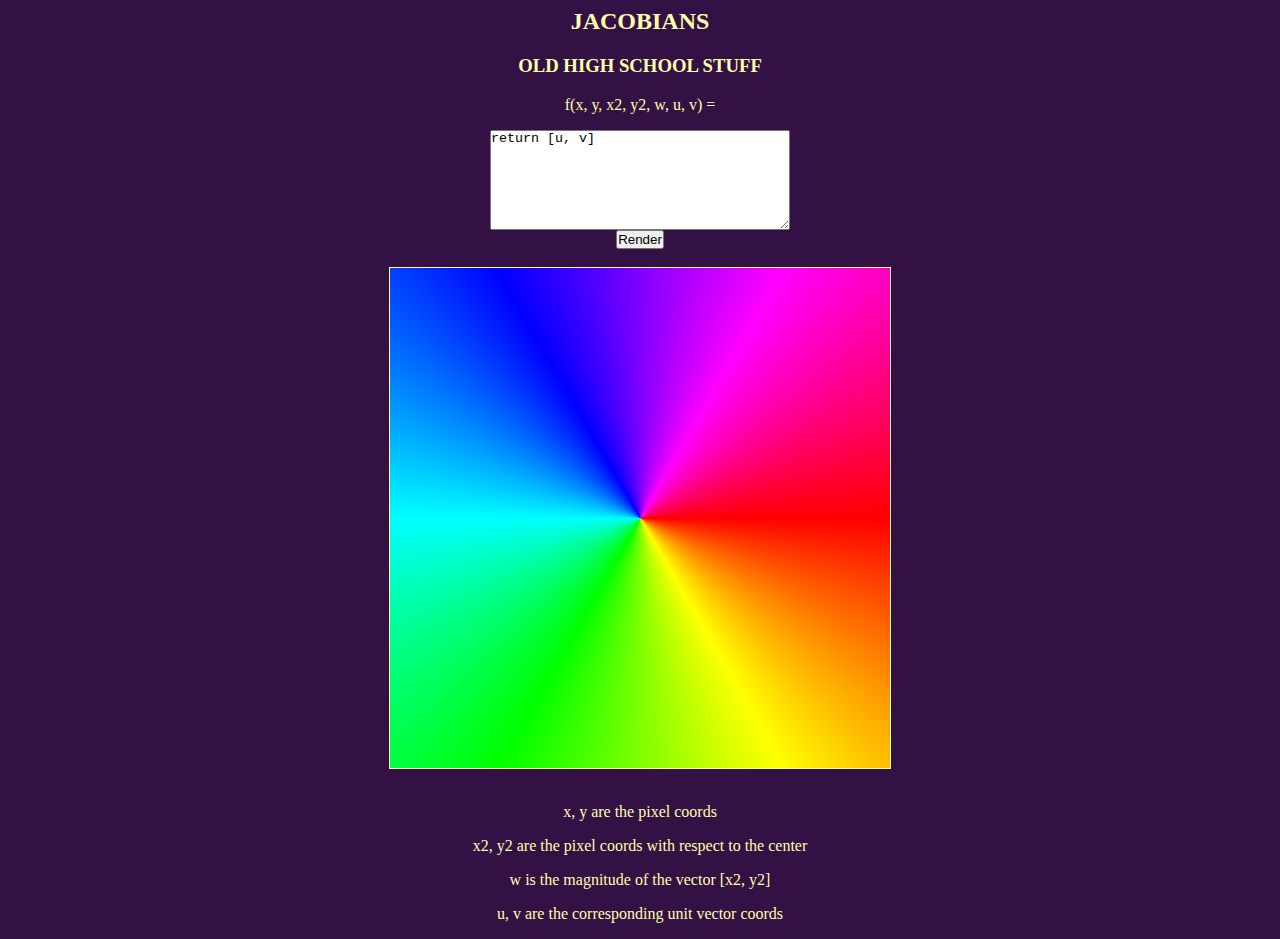
<file: jacobian.html>
<html>
  <head>
    <link rel="stylesheet" href="index.css" />
  </head>
  <body>
    <div id="headline" style="text-align: center;">
      <h2>JACOBIANS</h2>
      <h3>OLD HIGH SCHOOL STUFF</h3>
    </div>

    <p class="textcentered">f(x, y, x2, y2, w, u, v) = </p>
    <textarea id="functionDef" style="width: 300; height: 100;" class="centered">return [u, v]</textarea>
    <button id="renderButton" class="centered">Render</button>

    <br/>

    <canvas id="canvas" width="500px" height="500px" class="centered bordered"></canvas>

    <br/>
    
    <p class="textcentered">x, y are the pixel coords</p>
    <p class="textcentered">x2, y2 are the pixel coords with respect to the center</p>
    <p class="textcentered">w is the magnitude of the vector [x2, y2]</p>
    <p class="textcentered">u, v are the corresponding unit vector coords</p>

    <script src="jacobian.js"></script>
  </body>
</html>
</file>
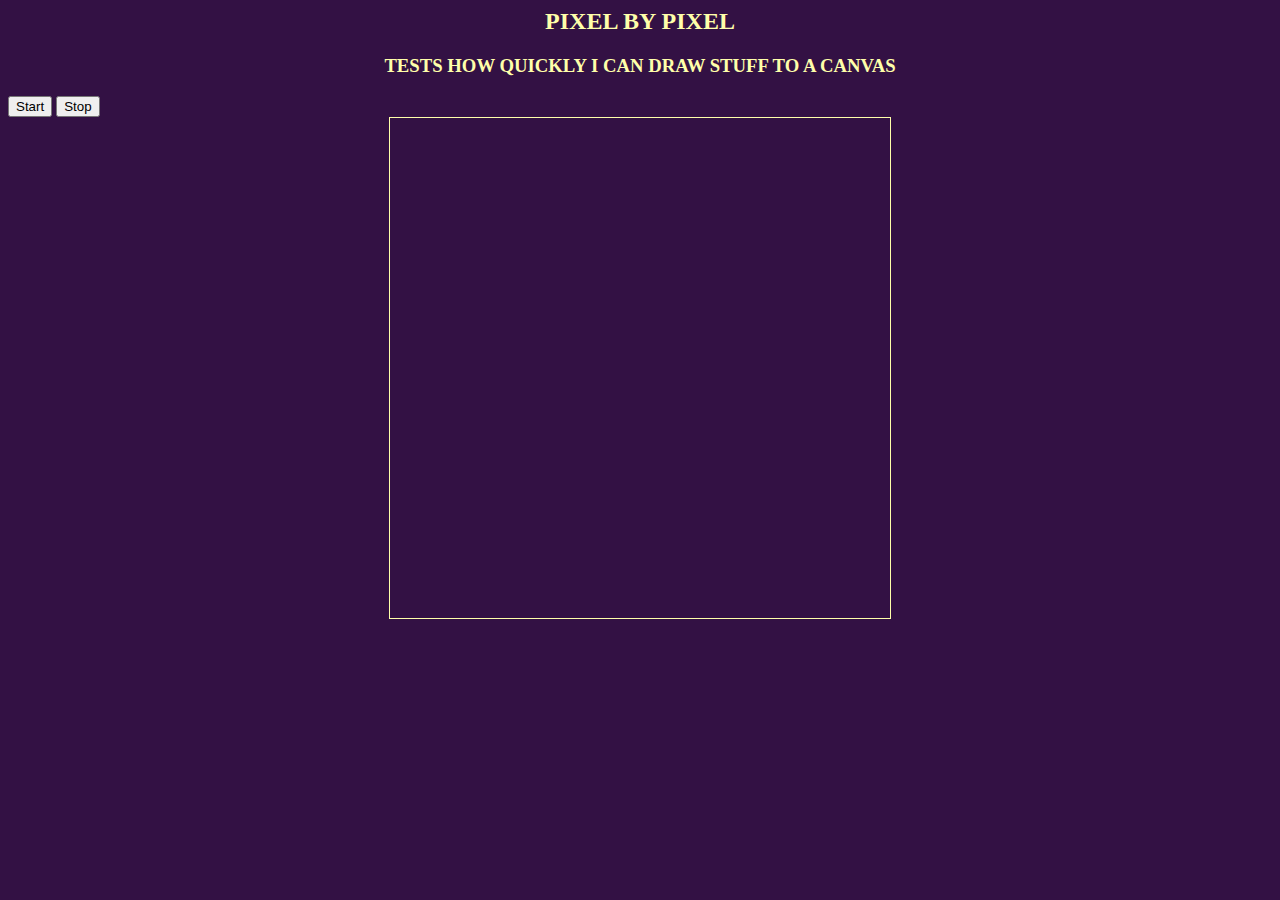
<file: randomCanvas.html>
<html>
  <head>
    <link rel="stylesheet" href="index.css" />
  </head>
  <body>
    <div id="headline" style="text-align: center;">
      <h2>PIXEL BY PIXEL</h2>
      <h3>TESTS HOW QUICKLY I CAN DRAW STUFF TO A CANVAS</h3>
    </div>

    <button id="start">Start</button>
    <button id="stop">Stop</button>

    <canvas id="canvas" width="500px" height="500px" class="centered bordered"></canvas>

    <script src="randomCanvas.js"></script>
  </body>
</html>
</file>
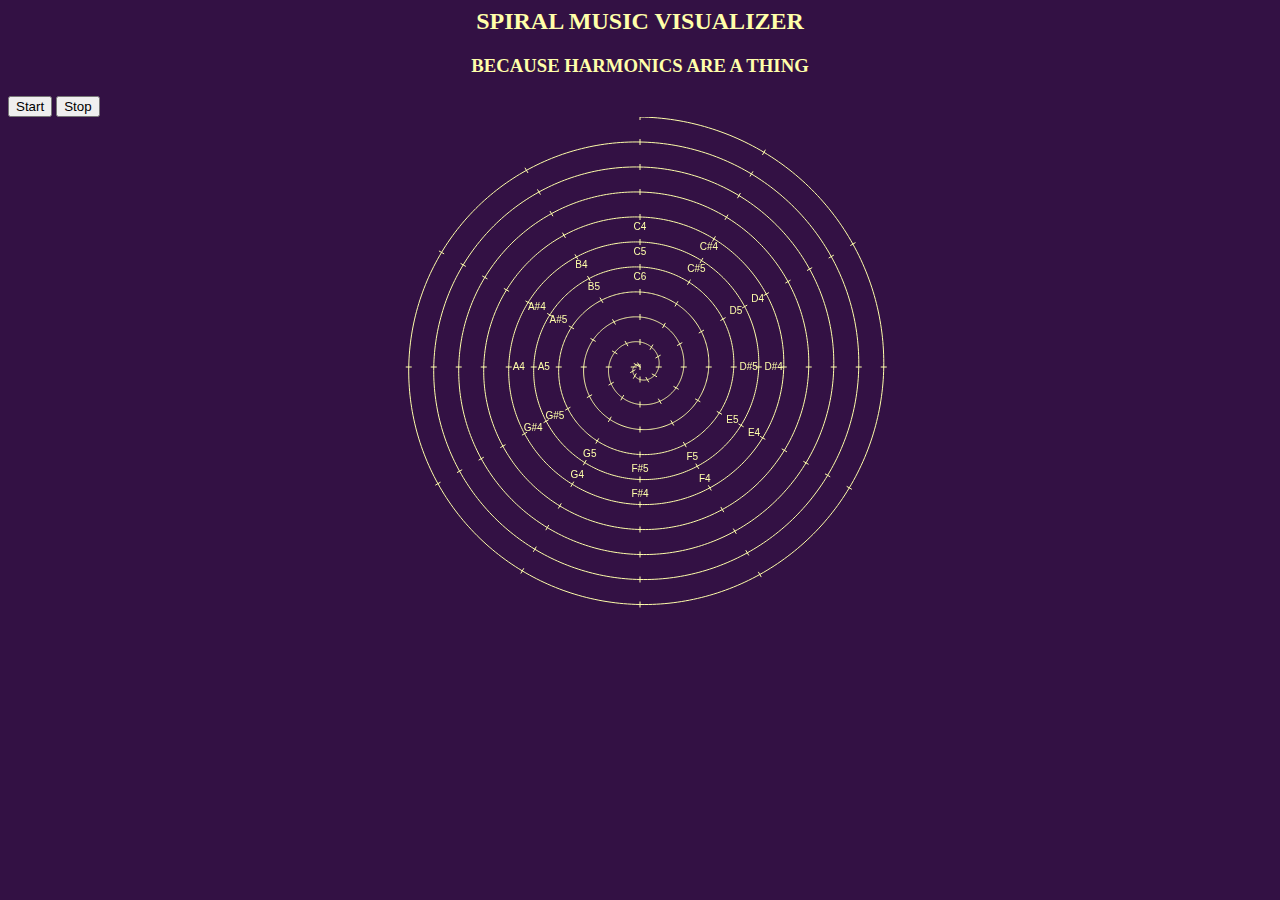
<file: spiralmusic.html>
<html>
  <head>
    <link rel="stylesheet" href="index.css" />
  </head>
  <body>
    <div id="headline" style="text-align: center;">
      <h2>SPIRAL MUSIC VISUALIZER</h2>
      <h3>BECAUSE HARMONICS ARE A THING</h3>
    </div>

    <button id="start">Start</button>
    <button id="stop">Stop</button>

    <canvas id="canvas" width="500px" height="500px" class="centered"></canvas>

    <script src="spiralmusic.js"></script>
  </body>
</html>
</file>
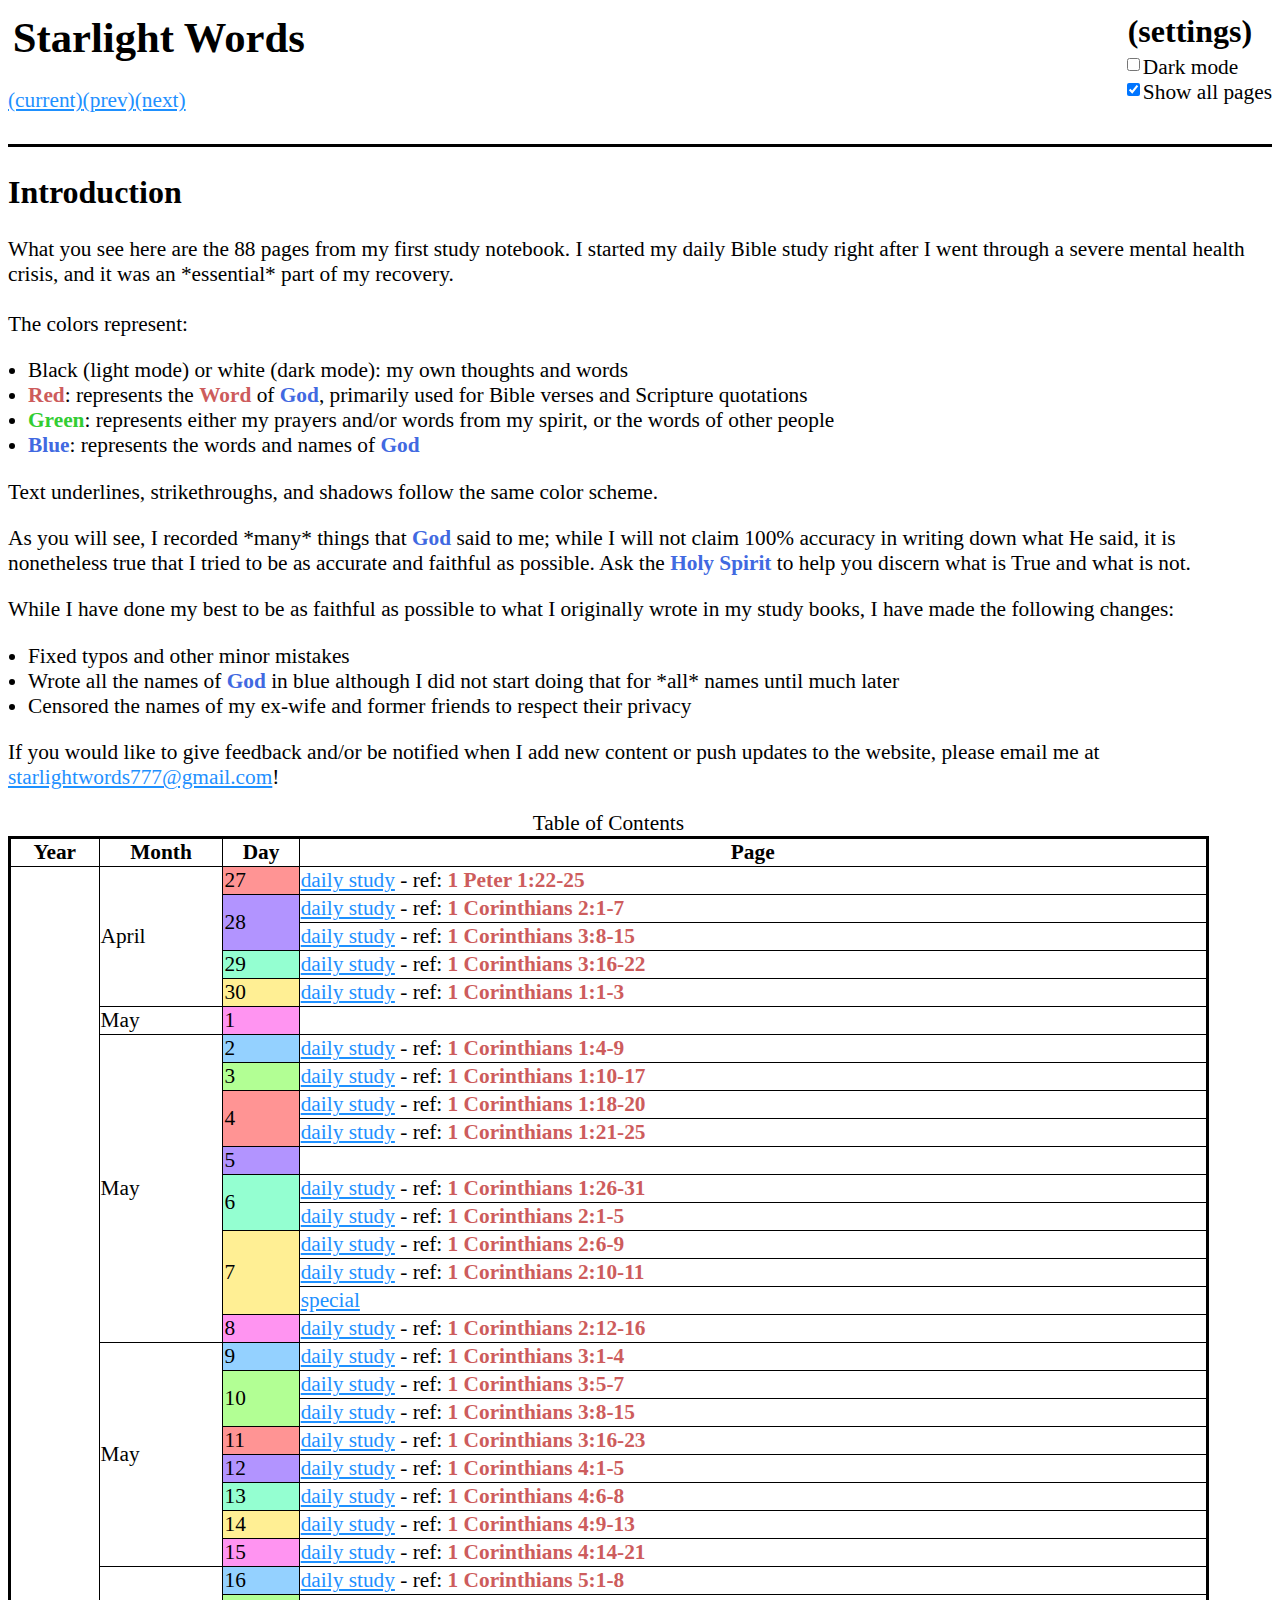
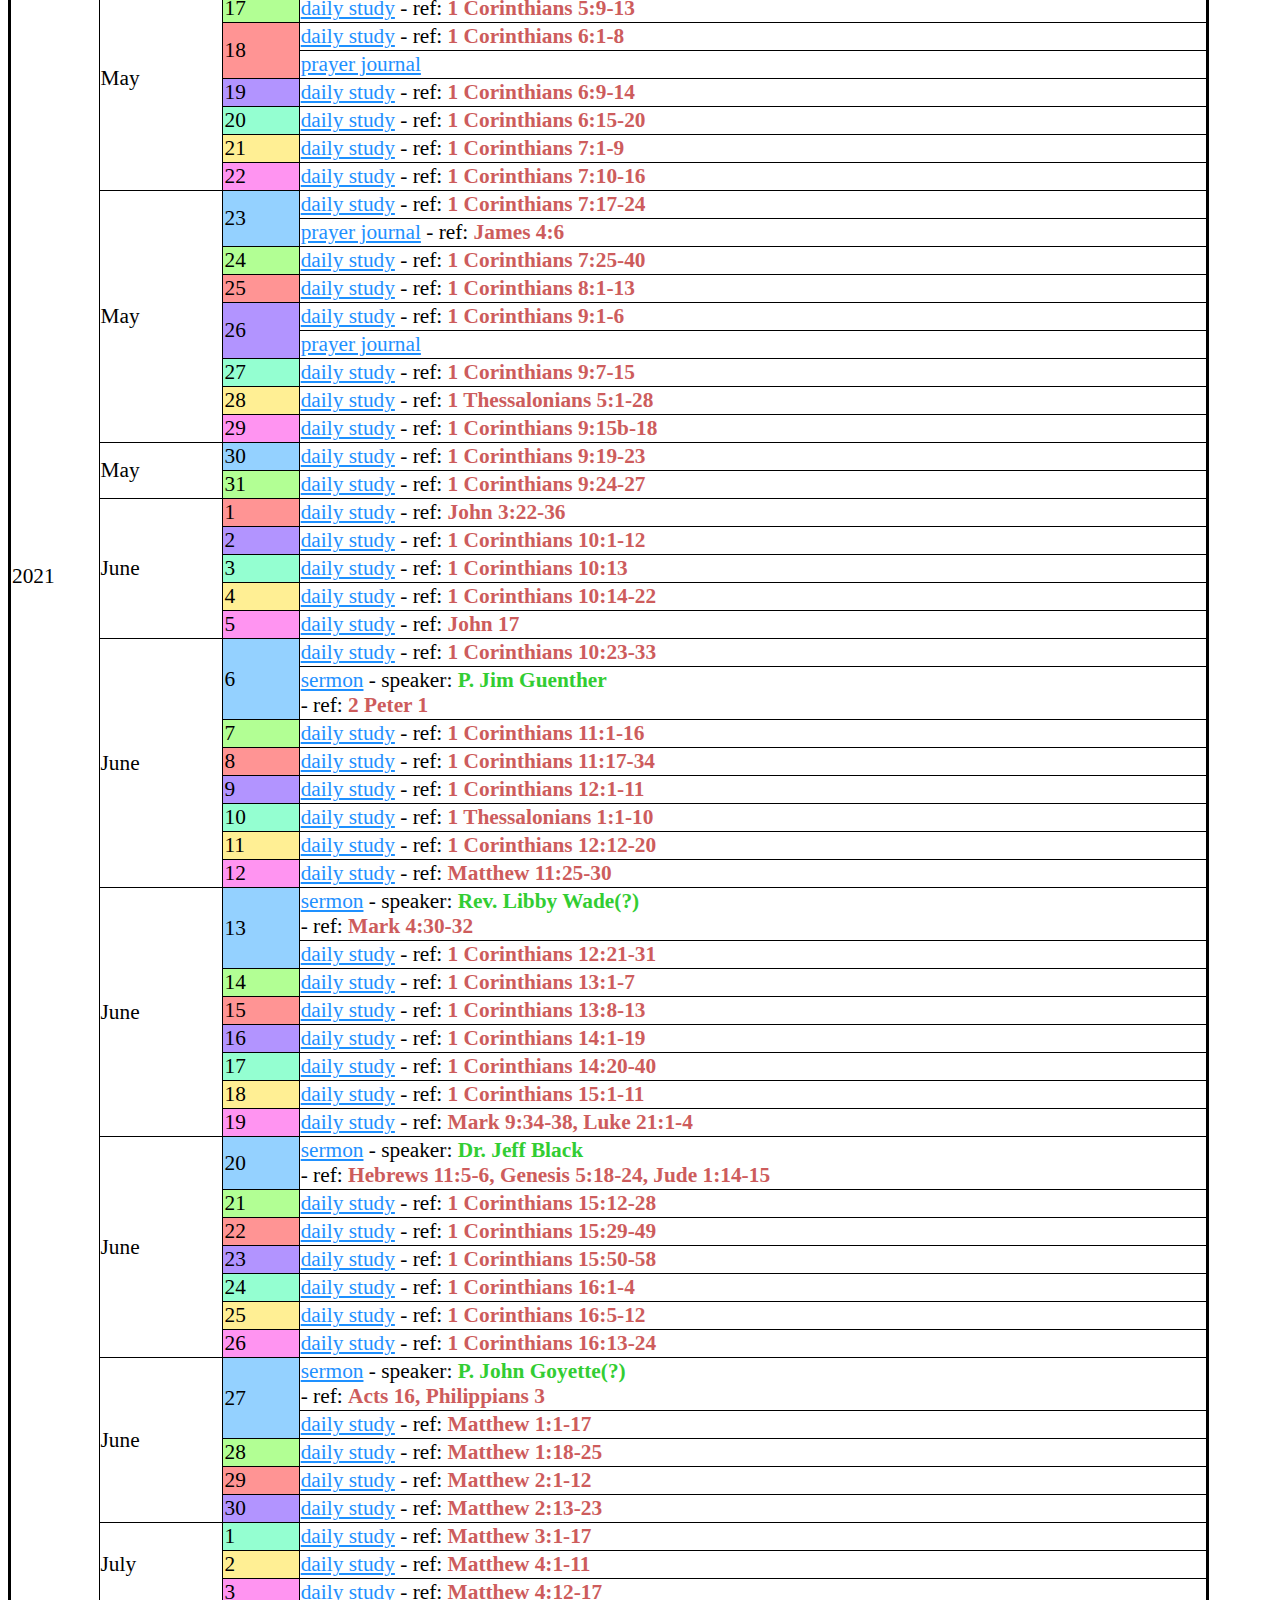
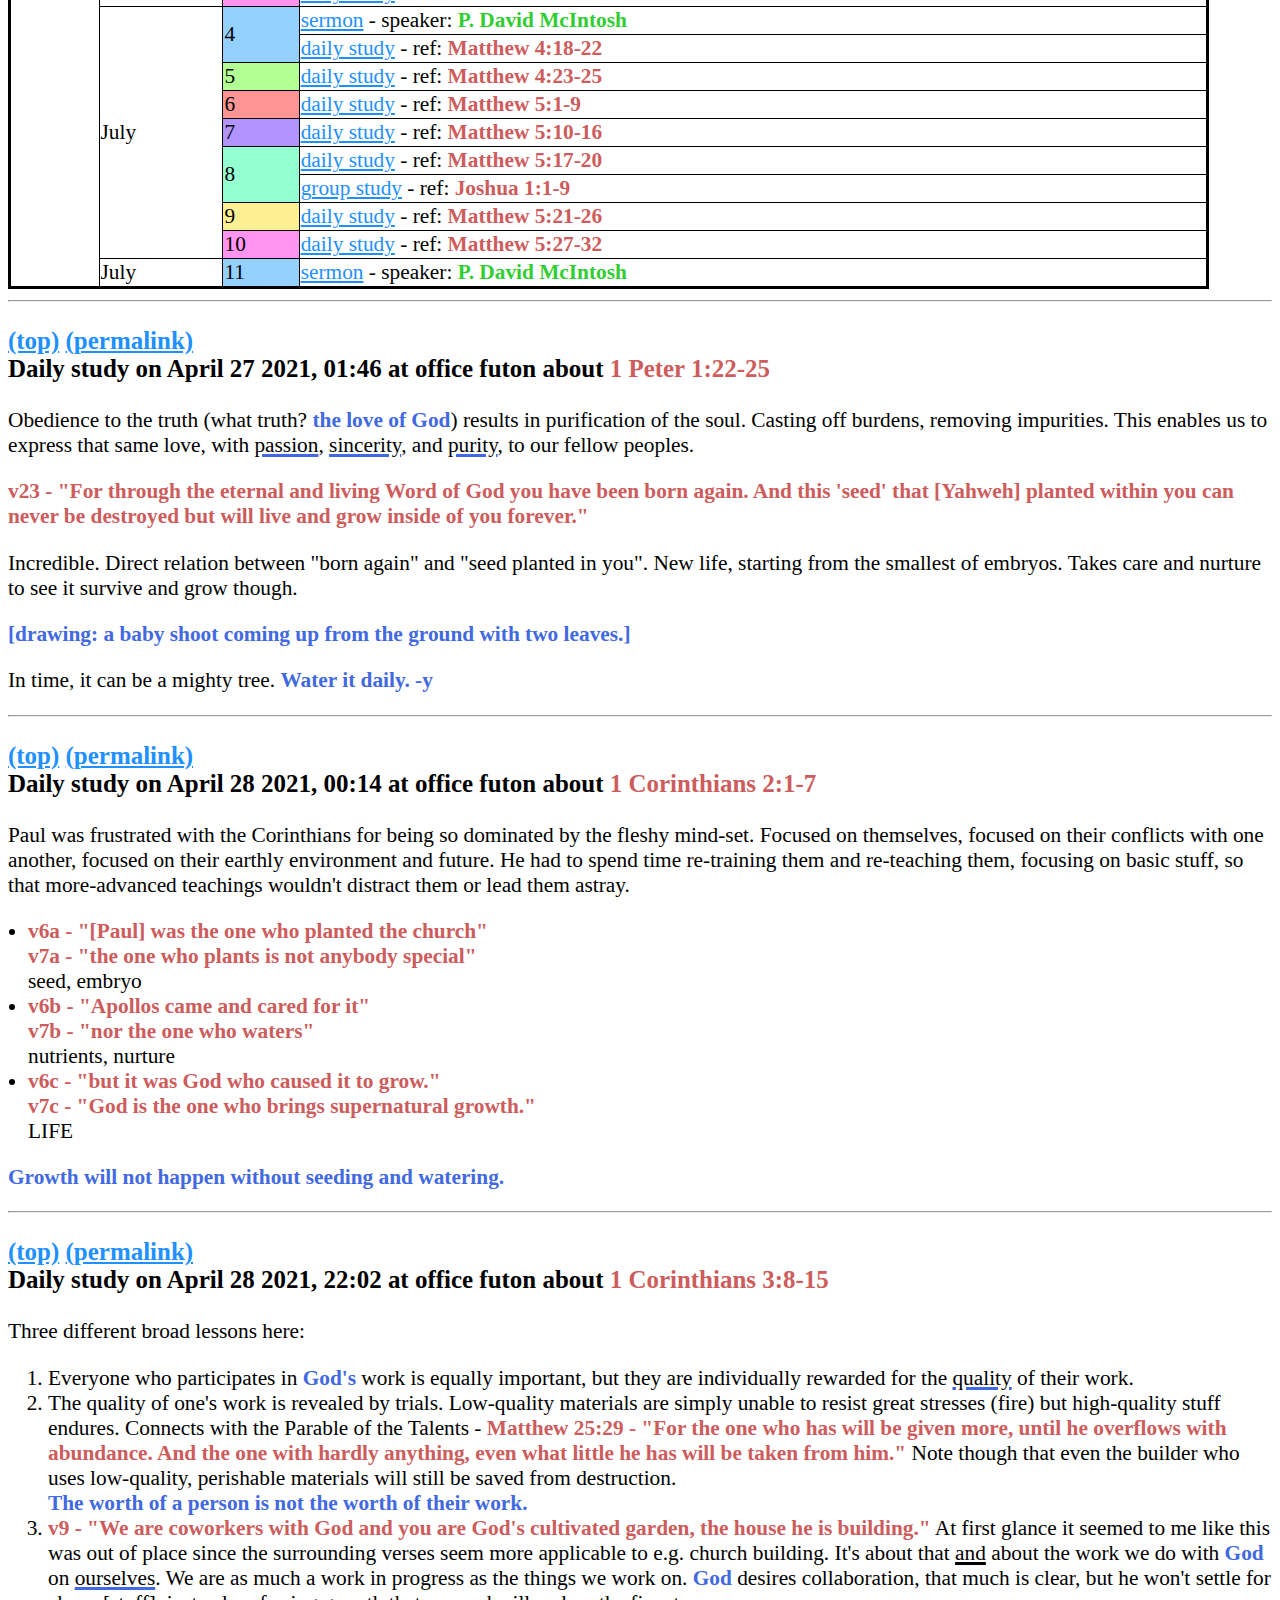
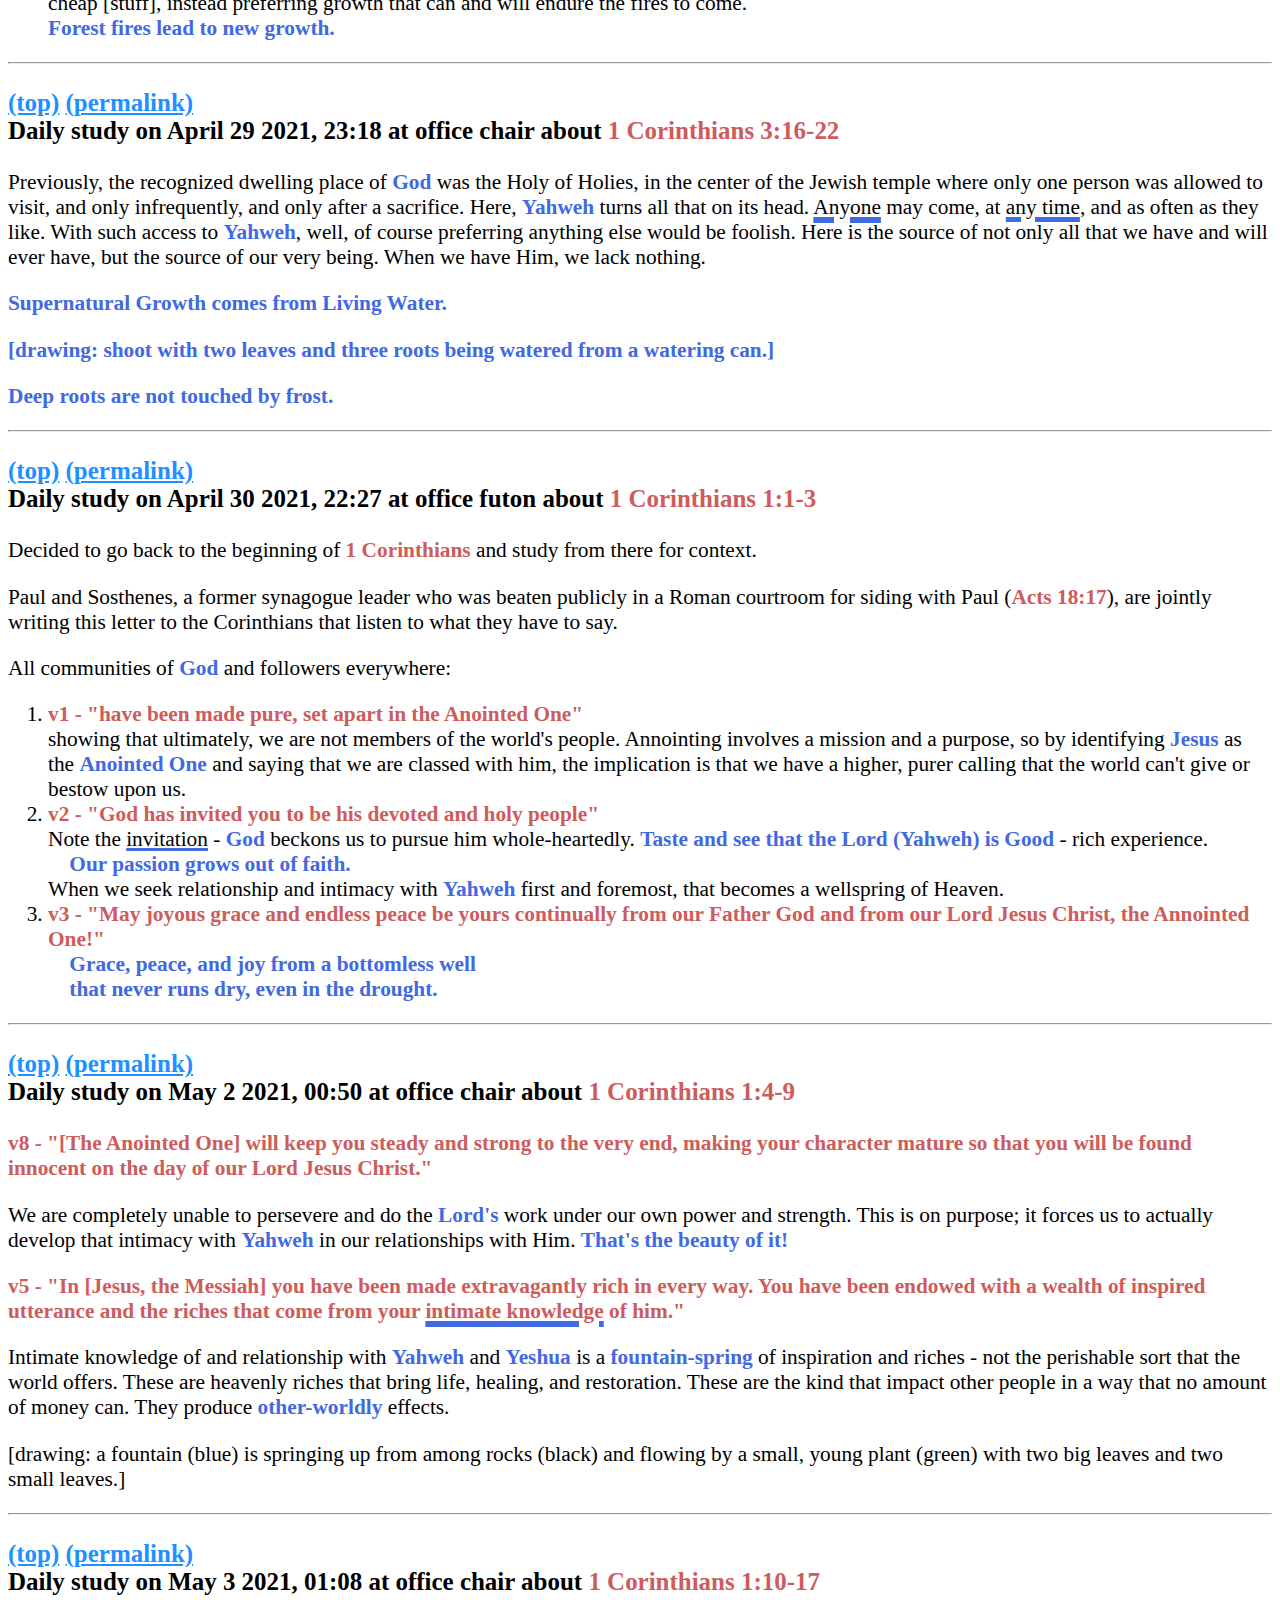
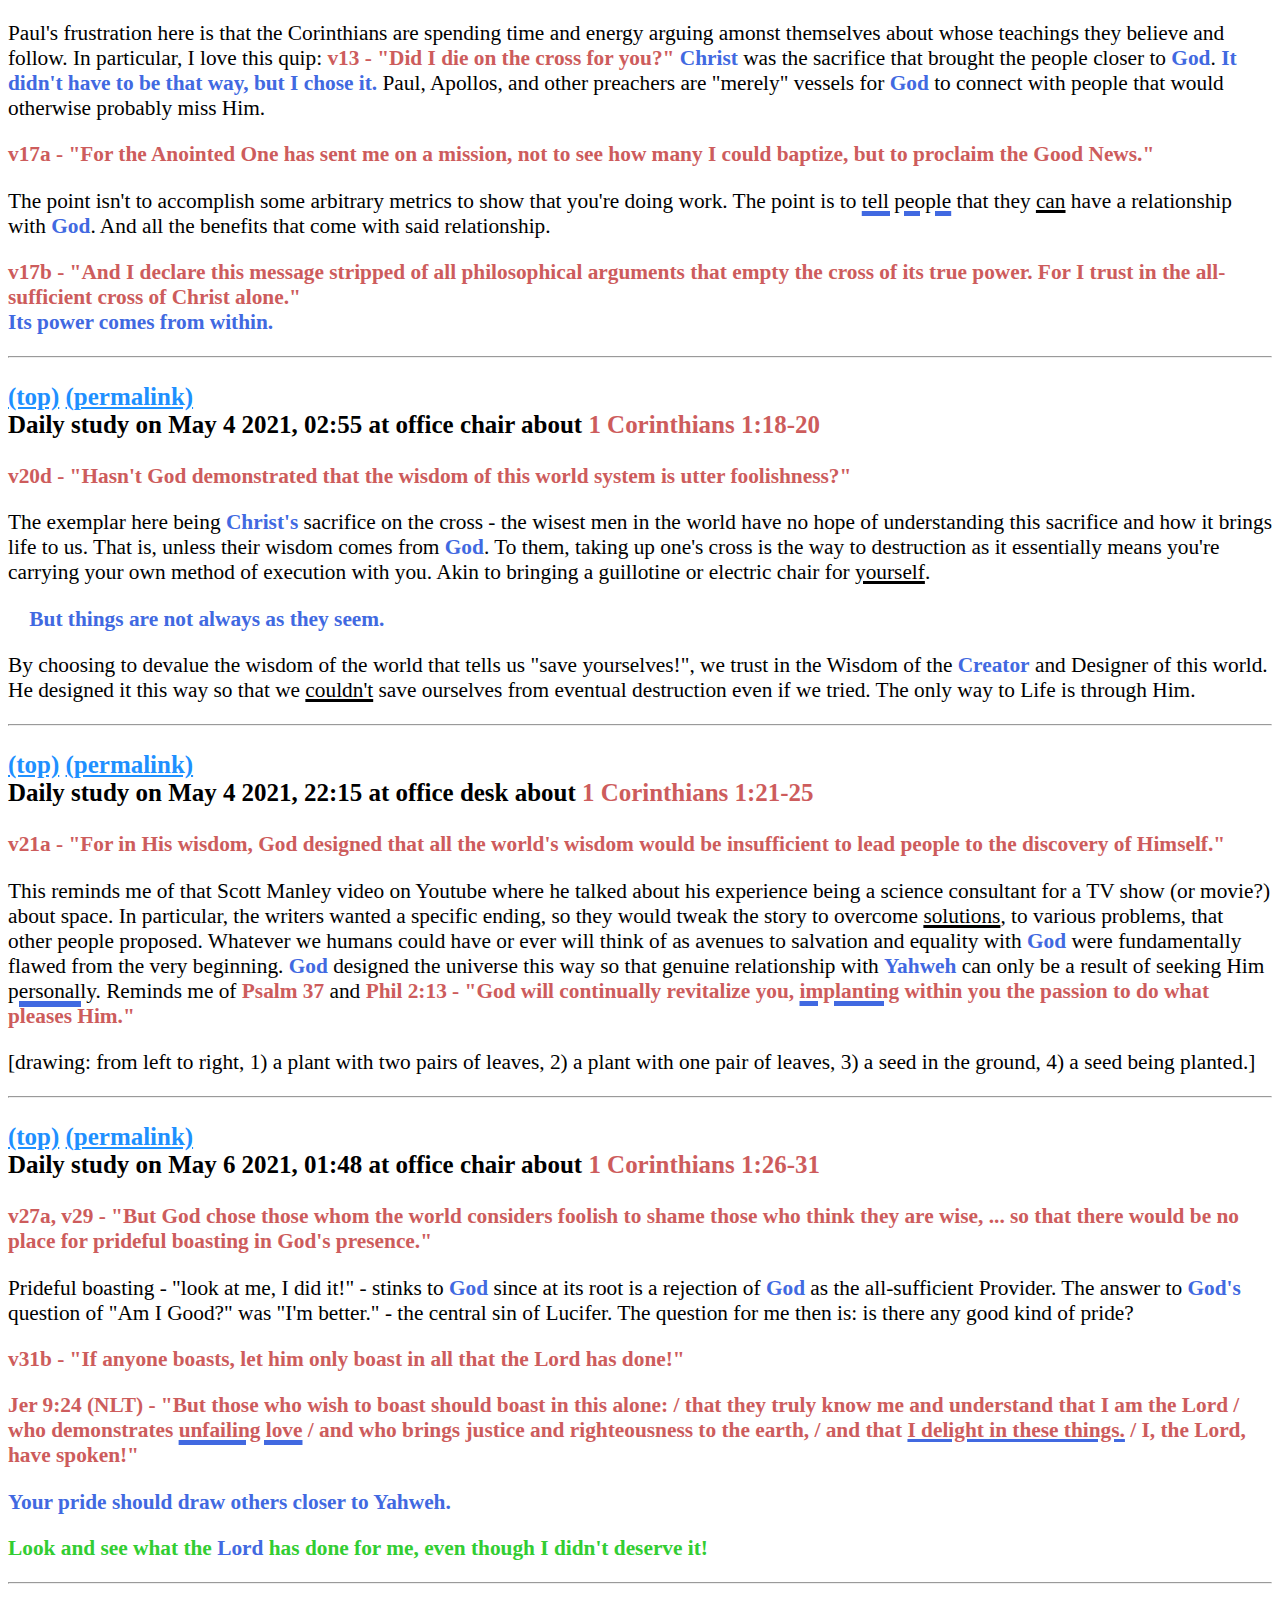
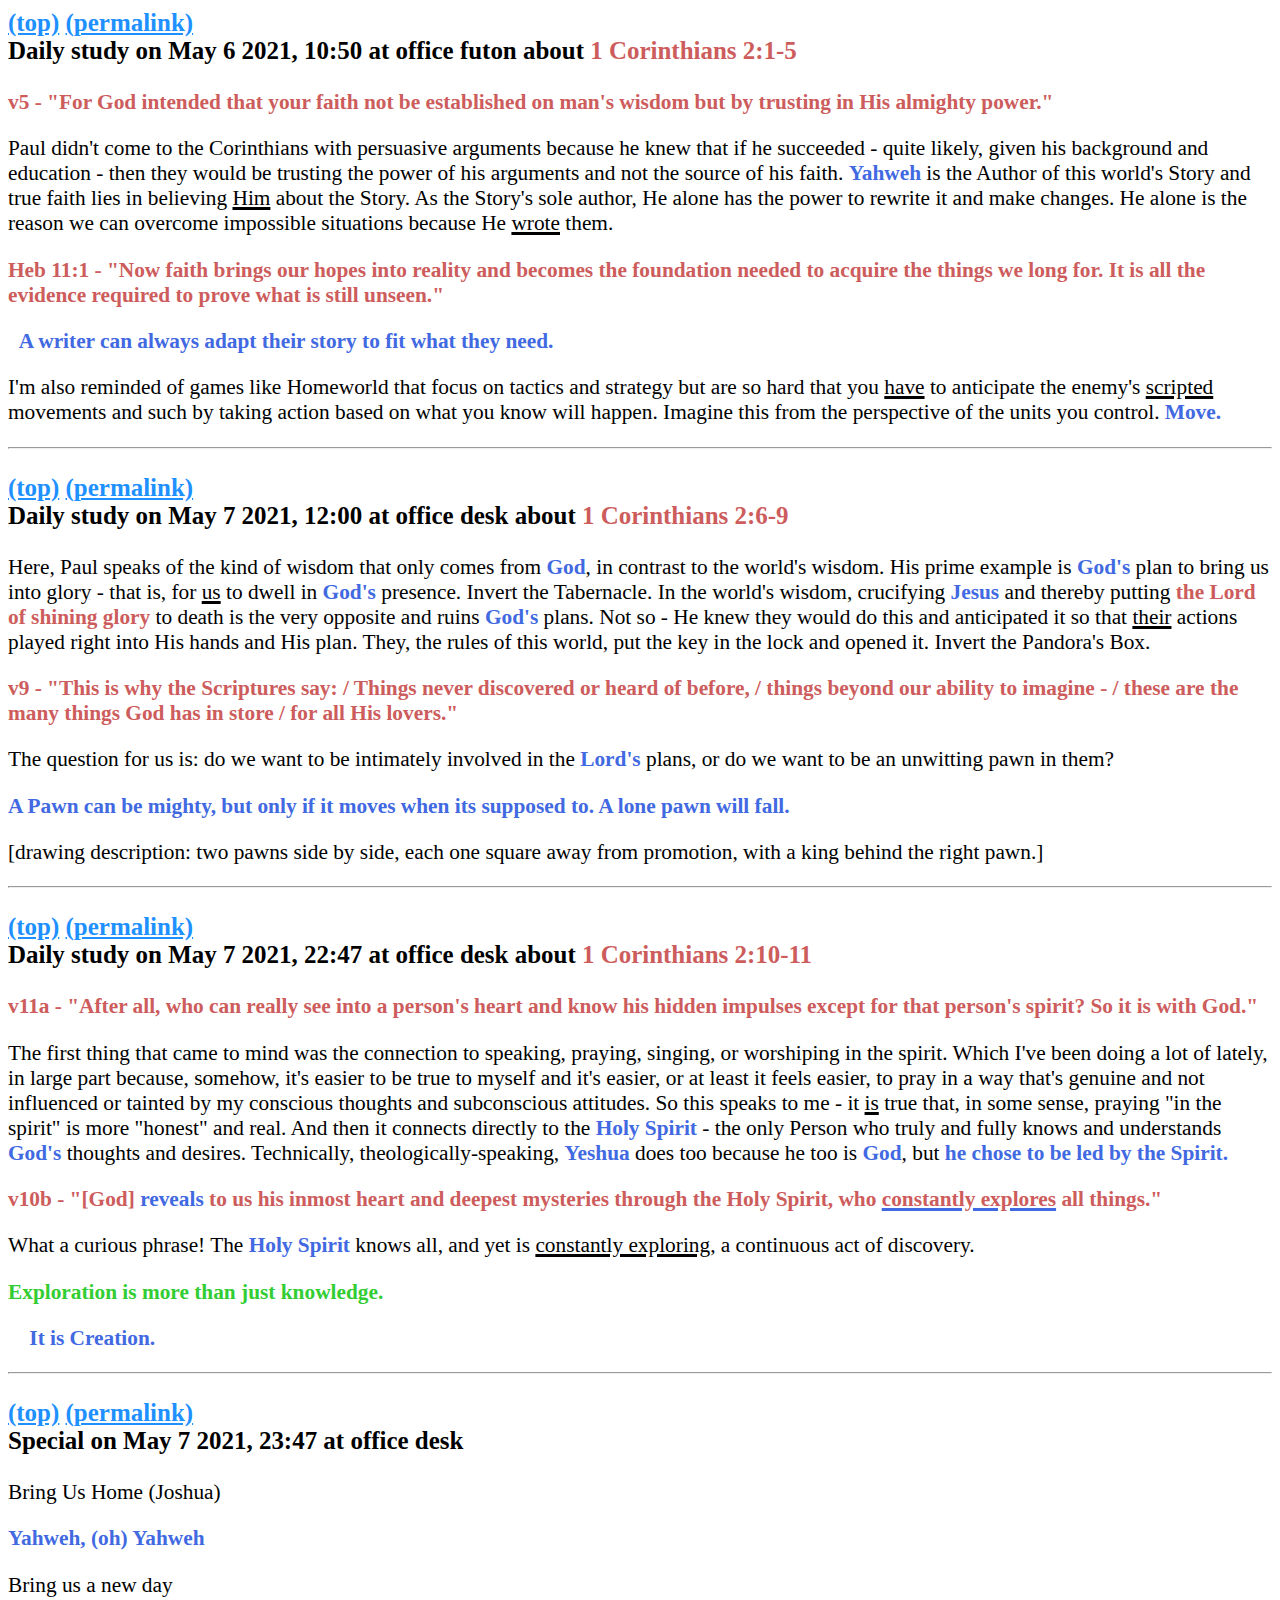
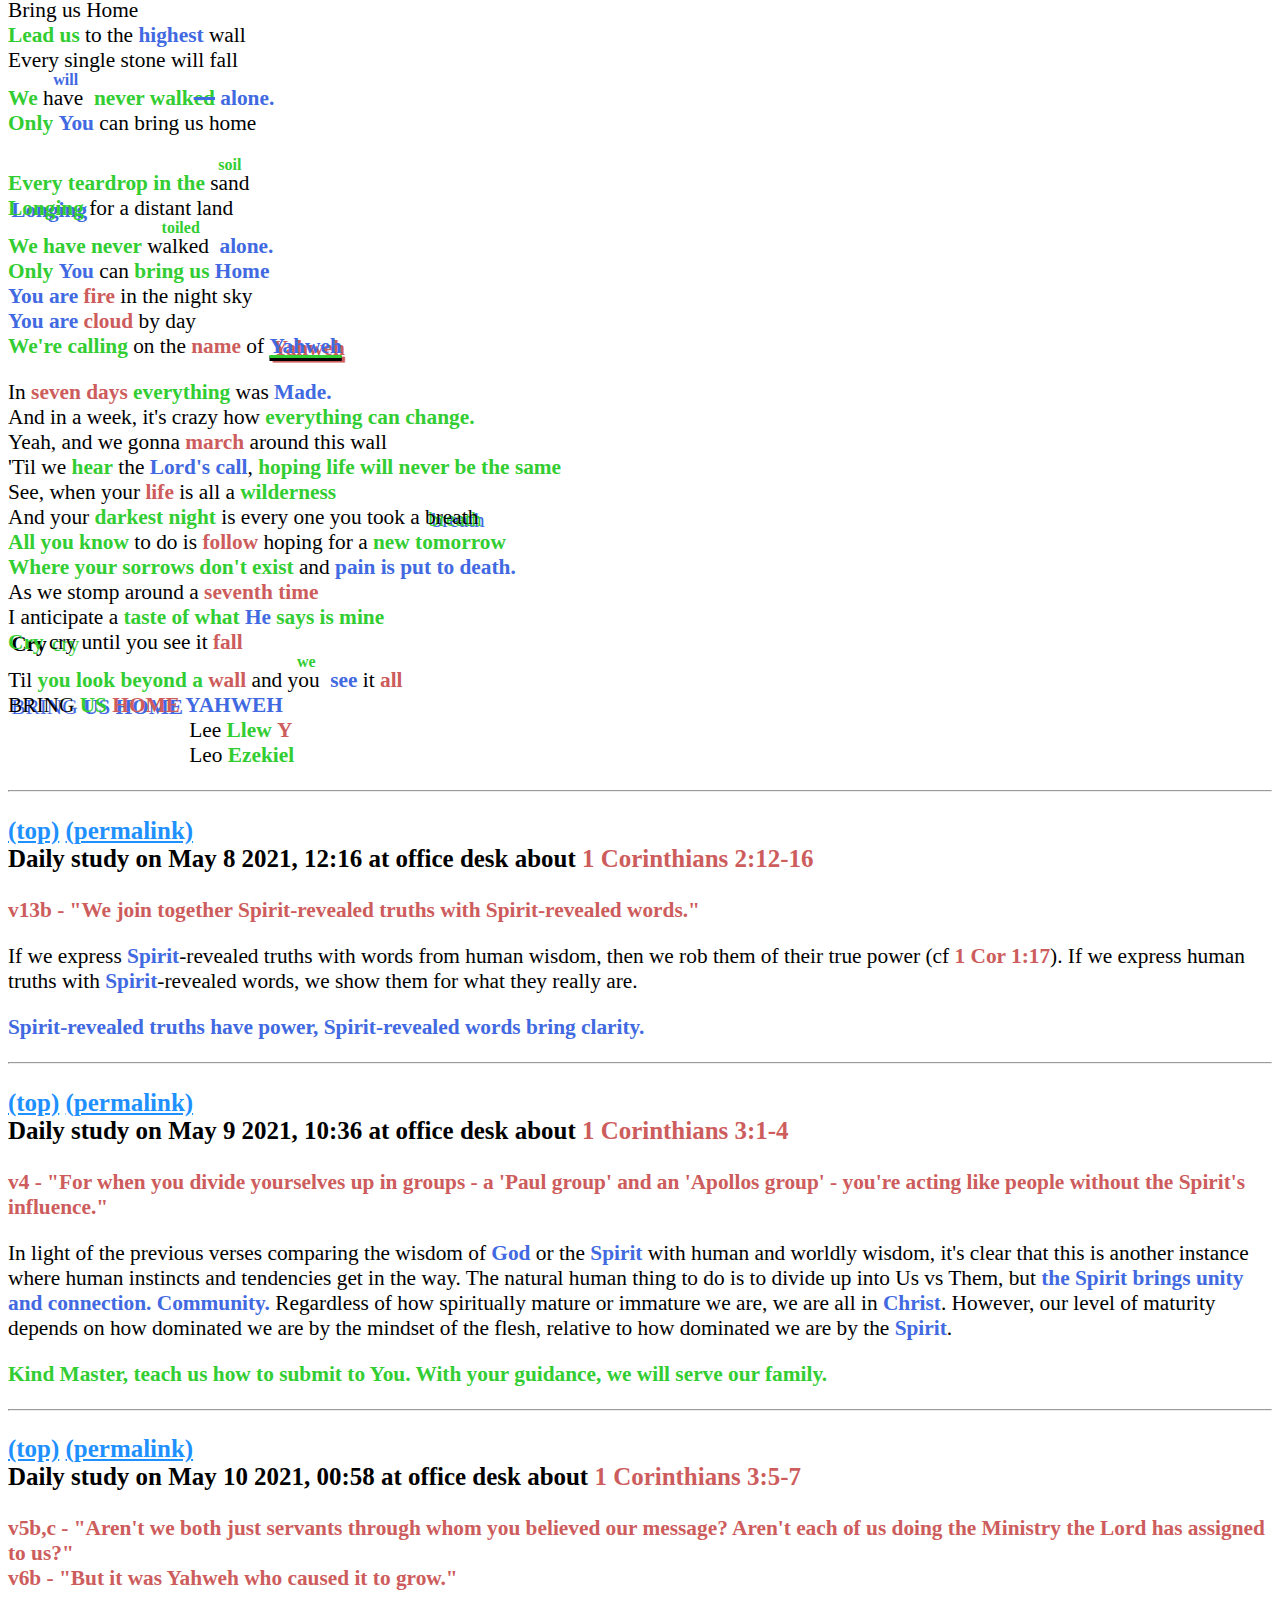
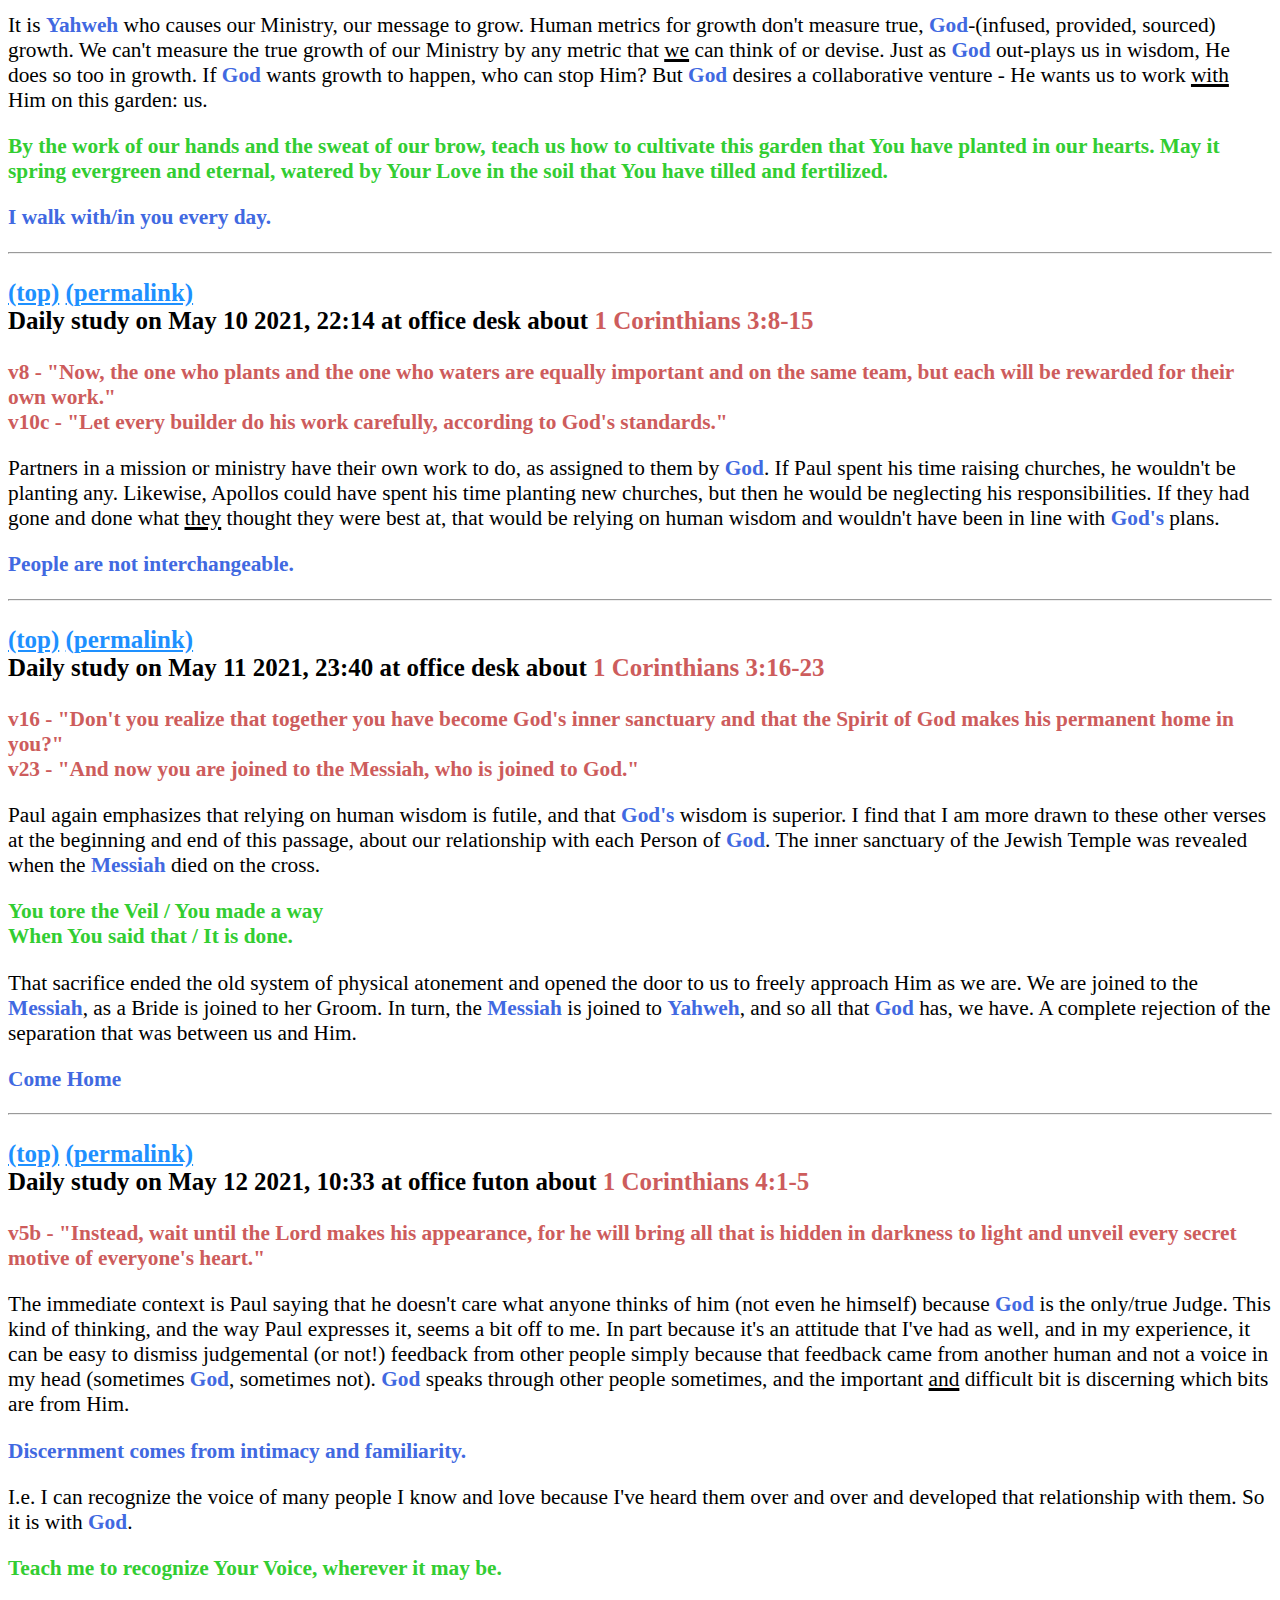
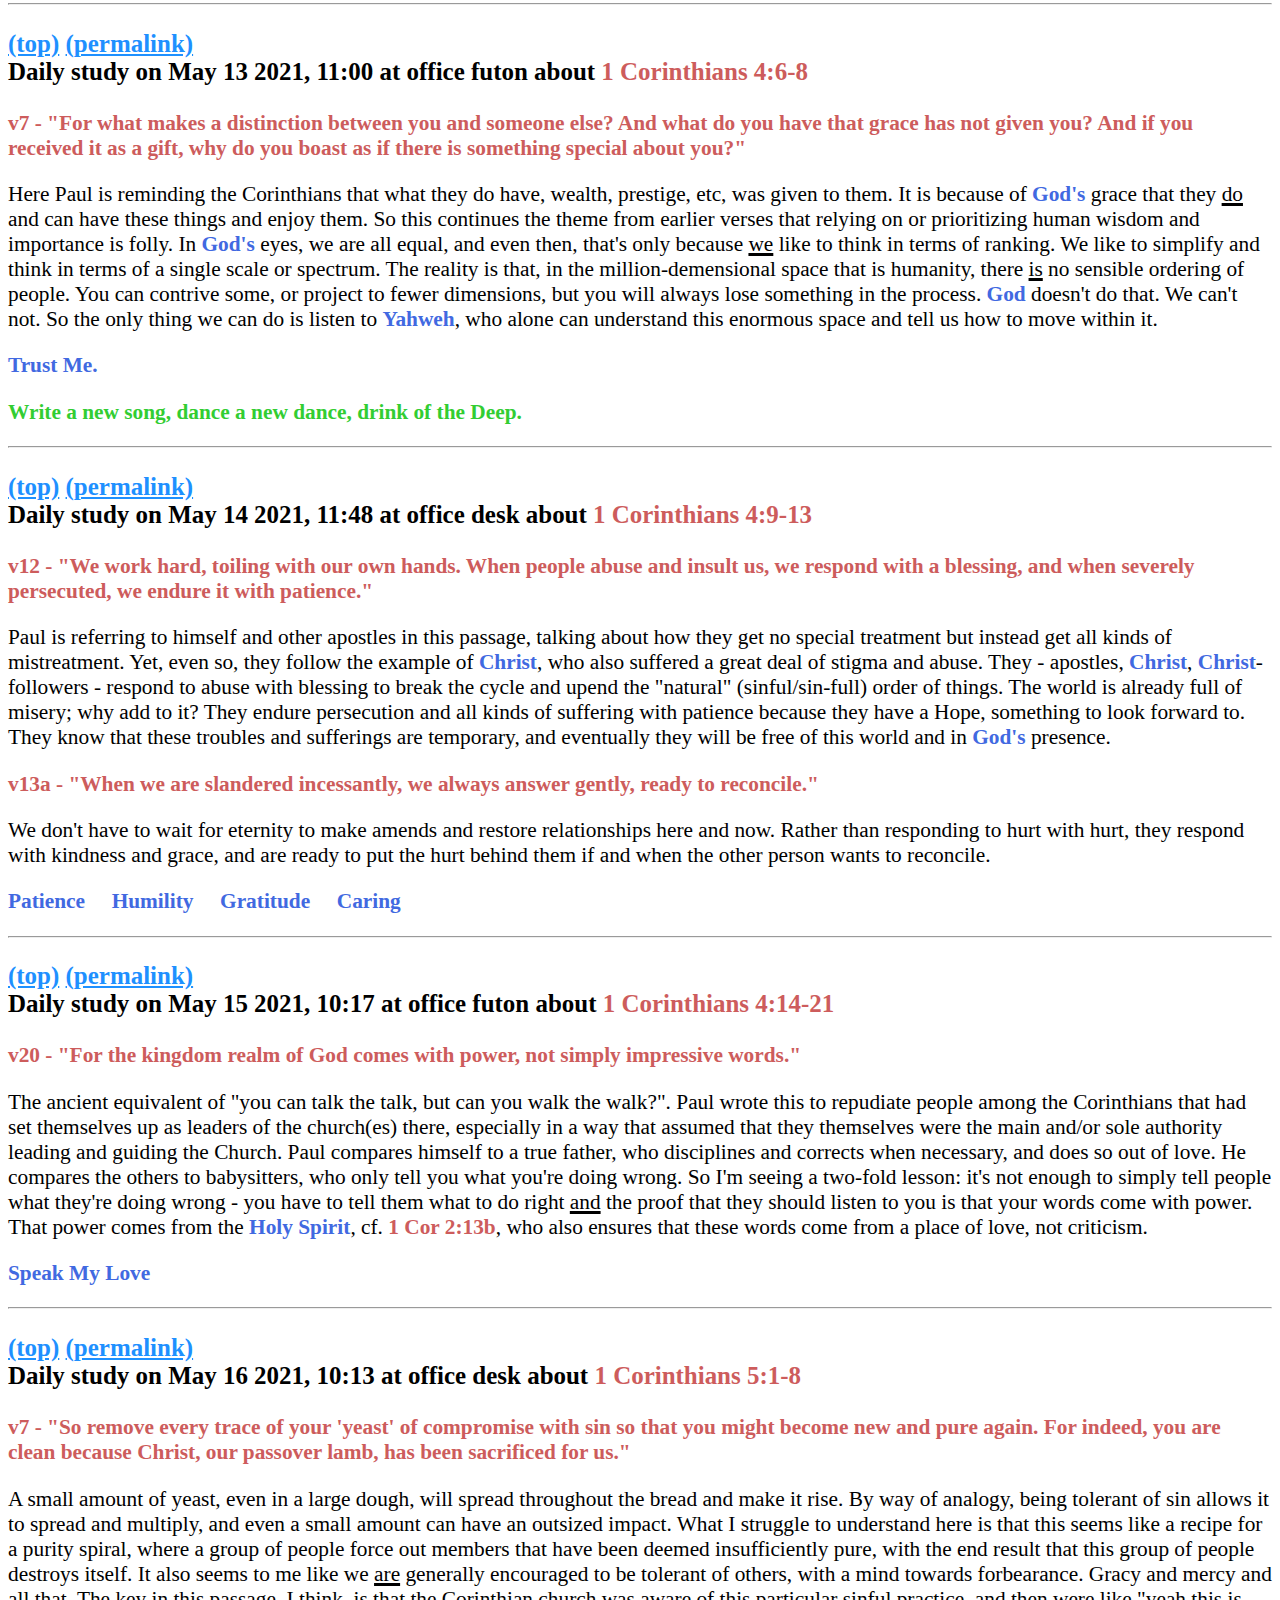
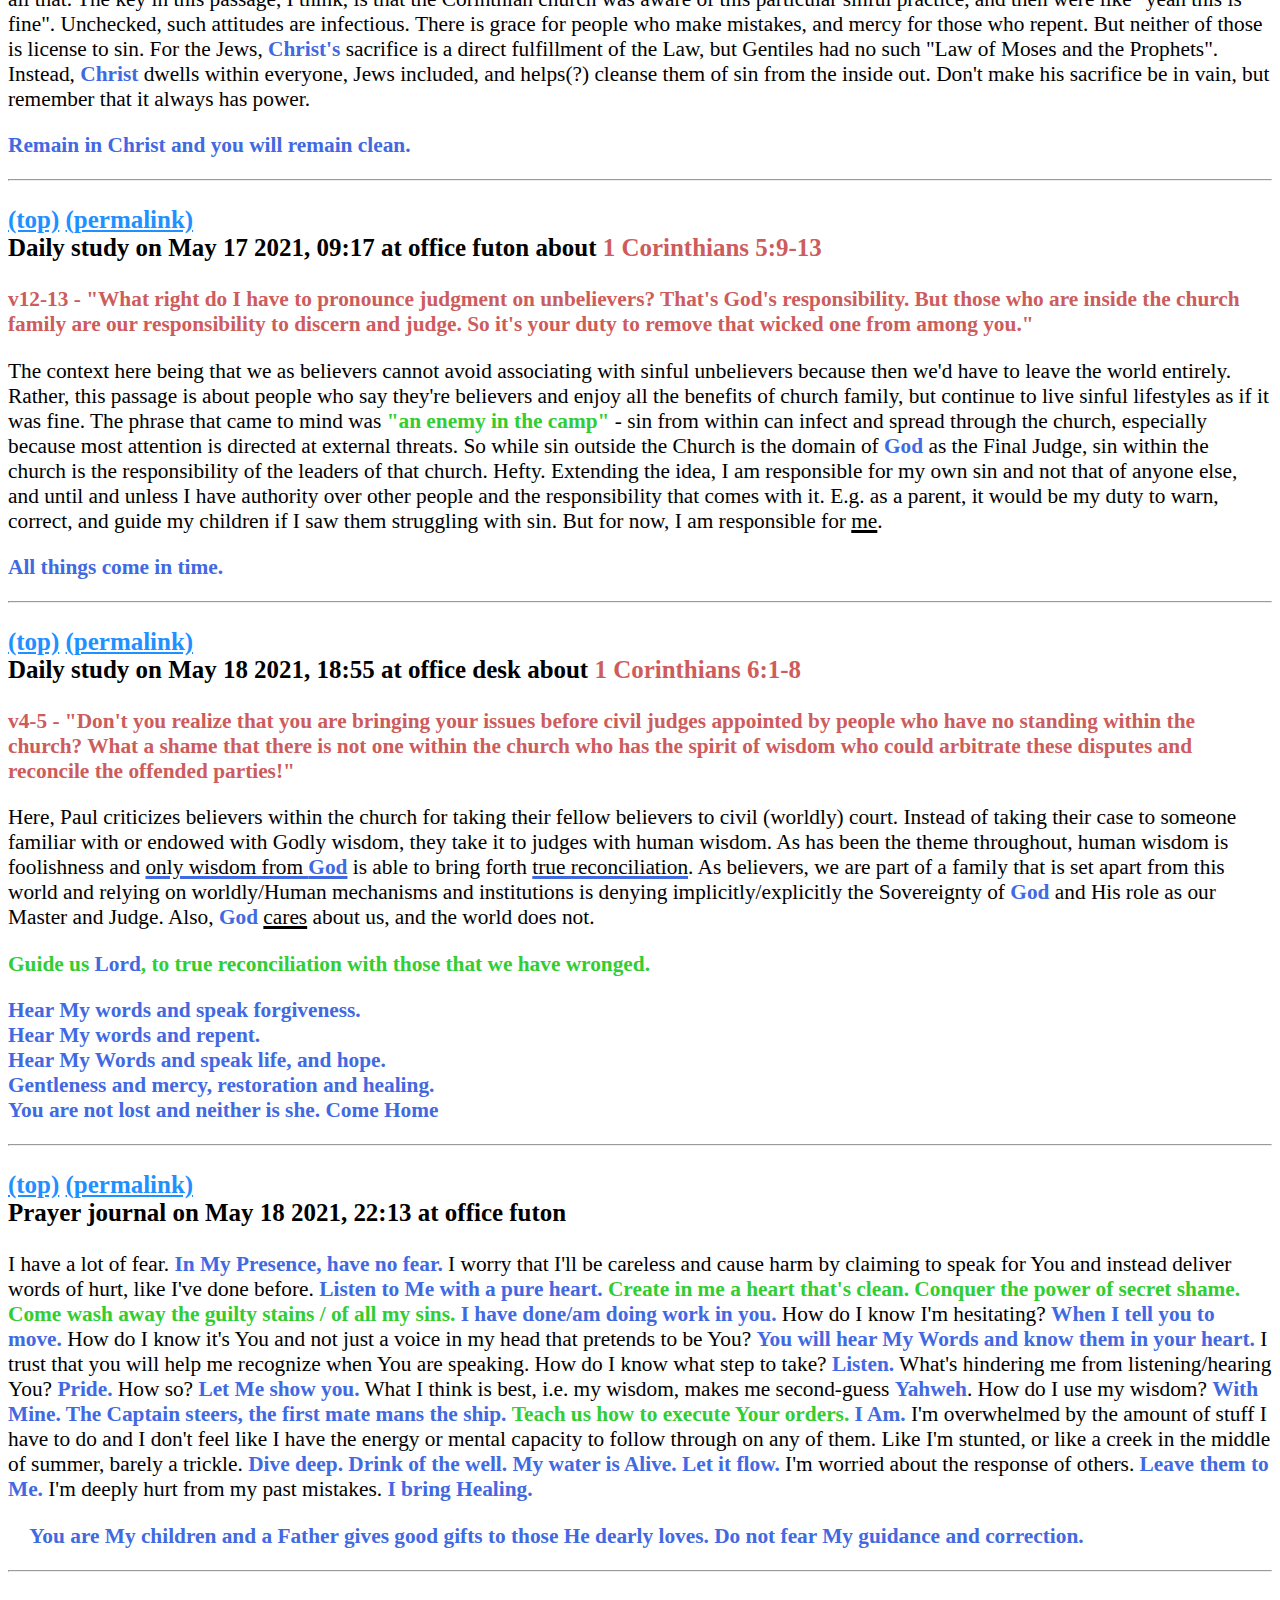
<file: starlightwords.html>
<html>
  <head>
    <style type="text/css">body {
  font-size: 16pt;
}
body.light {
  color: black;
  background-color: white;
}
body.dark {
  color: white;
  background-color: black;
}

ul {
  padding-inline-start: 20px;
}
ruby rt {
  font-size: 12pt;
}

a {
  color: dodgerblue;
}
a:visited {
  color: blueviolet;
}

table {
  border-collapse: collapse;
  font-size: 16pt;
  width: 95%;
}
.light table {
  border: 0.2rem solid black;
}
.light th, .light td {
  border: 0.1rem solid black;
}
.dark table {
  border: 0.2rem solid white;
}
.dark th, .dark td {
  border: 0.1rem solid white;
}

#header {
  width: 100%;
  height: 8rem;
  position: sticky;
  top: 0px;
  padding-bottom: 0.5rem;

}
#header * {
  float: left;
  display: inline-block;
}
.light #header {
  background-color: white;
  border-bottom: 0.2rem solid black;
}
.dark #header {
  background-color: black;
  border-bottom: 0.2rem solid white;
}
#header h1, #header h2 {
  margin: 0.3rem;
}

#settings-pane {
  float: right;
  display: inline-block;
}
#settings-pane div {
  clear: both;
}

#nav {
  clear: left;
}

.page {
  scroll-margin-top: 8.5rem;
  display: none;
}
.show-all-pages .page, .current-page {
  display: block;
}

.underline {
  text-decoration: underline;
  text-decoration-thickness: 0.2rem;
}
.underline-bold {
  text-decoration: underline;
  text-decoration-thickness: 0.3rem;
}
.underline-bolder {
  text-decoration: underline;
  text-decoration-thickness: 0.4rem;
}

.light .me-underline {
  text-decoration-color: black;
}
.light .me-shadow {
  text-shadow: 0.2rem 0.1rem black;
}
.dark .me-underline {
  text-decoration-color: white;
}
.dark .me-shadow {
  text-shadow: 0.2rem 0.1rem white;
}

.bible {
  color: indianred;
  font-weight: bold;
}
.word-shadow {
  text-shadow: 0.2rem 0.1rem indianred;
}

.divine {
  color: royalblue;
  font-weight: bold;
}
.divine-underline {
  text-decoration-color: royalblue;
}
.divine-strikethrough {
  text-decoration: line-through royalblue 0.2rem;
}
.divine-shadow {
  text-shadow: 0.2rem 0.1rem royalblue;
}

.other {
  color: limegreen;
  font-weight: bold;
}
.other-underline {
  text-decoration-color: limegreen;
}
.other-shadow {
  text-shadow: 0.2rem 0.1rem limegreen;
}

.spirit-divine-shadow {
  text-shadow: 0.2rem 0.1rem limegreen, 0.4rem 0.2rem royalblue;
}

.wday1 {
  background-color: hsla(0, 100%, 70%, 0.7);
}
.wday4 {
  background-color: hsla(51, 100%, 70%, 0.7);
}
.wday0 {
  background-color: hsla(103, 100%, 70%, 0.7);
}
.wday3 {
  background-color: hsla(154, 100%, 70%, 0.7);
}
.wday6 {
  background-color: hsla(206, 100%, 70%, 0.7);
}
.wday2 {
  background-color: hsla(257, 100%, 70%, 0.7);
}
.wday5 {
  background-color: hsla(308, 100%, 70%, 0.7);
}
</style>
    
    <script>"use strict";

var body;

function setDarkMode(enabled) {
  localStorage.setItem('dark-mode-enabled', enabled)

  if (enabled) {
    body.classList.add('dark')
    body.classList.remove('light')
  } else {
    body.classList.add('light')
    body.classList.remove('dark')
  }
}

function setShowAllPages(enabled) {
  localStorage.setItem('show-all-pages', enabled)

  if (enabled) {
    body.classList.add('show-all-pages')
  } else {
    body.classList.remove('show-all-pages')
  }
}

function setCurrentPage(pageId, pushState) {
  if (pageId == null)
    return
  localStorage.setItem('current-page', pageId)
  if (pushState)
    history.pushState({'pageId': pageId}, '', `#${pageId}`)

  let currentPage = document.querySelector('.current-page')
  if (currentPage)
    currentPage.classList.remove('current-page')

  let page = document.querySelector(`#${pageId}`)
  page.classList.add('current-page')
  setTimeout(() => document.querySelector('.current-page').scrollIntoView(), 10)

  document.querySelector(`#nav-current`).href = `#${pageId}`

  let prevPage = page.previousElementSibling
  if (prevPage.classList.contains('page')) {
    let navPrev = document.querySelector(`#nav-prev`)
    navPrev.href = `#${prevPage.id}`
  }

  let nextPage = page.nextElementSibling
  if (nextPage.classList.contains('page')) {
    let navNext = document.querySelector(`#nav-next`)
    navNext.href = `#${nextPage.id}`
  }
}

window.addEventListener('load', (event) => {
  console.log('Hello World!')
  body = document.querySelector('body')

  let darkModeEnabled = localStorage.getItem('dark-mode-enabled') == 'true'
  setDarkMode(darkModeEnabled)
  document.querySelector('#dark-mode').checked = darkModeEnabled
  document.querySelector('#dark-mode').addEventListener('click', (event) => {
    setDarkMode(event.srcElement.checked)
  })

  let showAllPages = localStorage.getItem('show-all-pages') != 'false'
  setShowAllPages(showAllPages)
  document.querySelector('#show-all-pages').checked = showAllPages
  document.querySelector('#show-all-pages').addEventListener('click', (event) => {
    setShowAllPages(event.srcElement.checked)
  })

  let currentPage = localStorage.getItem('current-page')
  setCurrentPage(currentPage)
  document.querySelectorAll('table a, .page a').forEach((element) => {
    let pageId = /(?<=#)[\w-]+?-[\d-_]{15,17}/.exec(element.href)
    if (pageId) {
      element.addEventListener('click', (event) => {
        event.preventDefault()
        setCurrentPage(pageId[0])
      })
    }
  })

  let navCurrent = document.querySelector(`#nav-current`)
  navCurrent.addEventListener('click', (event) => {
    event.preventDefault()
    setTimeout(() => document.querySelector('.current-page').scrollIntoView(), 10)
  })

  let navPrev = document.querySelector(`#nav-prev`)
  navPrev.addEventListener('click', (event) => {
    event.preventDefault()
    let pageId = /(?<=#)[\w-]+?-[\d-_]{15,17}/.exec(event.srcElement.href)
    setCurrentPage(pageId[0])
  })

  let navNext = document.querySelector(`#nav-next`)
  navNext.addEventListener('click', (event) => {
    event.preventDefault()
    let pageId = /(?<=#)[\w-]+?-[\d-_]{15,17}/.exec(event.srcElement.href)
    setCurrentPage(pageId[0])
  })

  window.addEventListener('popstate', (event) => {
    if (event.state)
      setCurrentPage(event.state.pageId, false)
  })
})
</script>
    
  </head>

  <body class="light show-all-pages" id="top">
    <div id="header">
      <h1>Starlight Words</h1>
      <div id="settings-pane">
        <h2 id="settings-header">(settings)</h2>
        <div>
          <input type="checkbox" id="dark-mode" name="dark-mode" />
          <label for="dark-mode">Dark mode</label>
        </div>
        <div>
          <input type="checkbox" id="show-all-pages" name="show-all-pages" checked />
          <label for="show-all-pages">Show all pages</label>
        </div>
      </div>
      <br/>
      <div id="nav">
        <p><a id="nav-current" href="#">(current)</a></p>
        <p><a id="nav-prev" href="#">(prev)</a></p>
        <p><a id="nav-next" href="#">(next)</a></p>
      </div>
    </div>
    <div id="intro">
      <h2>Introduction</h2>
      <p>
        What you see here are the 88 pages from my first study notebook. I started my daily Bible study right after I went through a severe mental health crisis, and it was an *essential* part of my recovery.
        <br/><br/>
        The colors represent:
        <ul>
          <li>Black (light mode) or white (dark mode): my own thoughts and words</li>
          <li><span class="bible">Red</span>: represents the <span class="bible">Word</span> of <span class="divine">God</span>, primarily used for Bible verses and Scripture quotations</li>
          <li><span class="other">Green</span>: represents either my prayers and/or words from my spirit, or the words of other people</li>
          <li><span class="divine">Blue</span>: represents the words and names of <span class="divine">God</span></li>
        </ul>
        Text underlines, strikethroughs, and shadows follow the same color scheme.
      </p>
      <p>As you will see, I recorded *many* things that <span class="divine">God</span> said to me; while I will not claim 100% accuracy in writing down what He said, it is nonetheless true that I tried to be as accurate and faithful as possible. Ask the <span class="divine">Holy Spirit</span> to help you discern what is True and what is not.</p>
      <p>
        While I have done my best to be as faithful as possible to what I originally wrote in my study books, I have made the following changes:
        <ul>
          <li>Fixed typos and other minor mistakes</li>
          <li>Wrote all the names of <span class="divine">God</span> in blue although I did not start doing that for *all* names until much later</li>
          <li>Censored the names of my ex-wife and former friends to respect their privacy</li>
        </ul>
      </p>
      <p>If you would like to give feedback and/or be notified when I add new content or push updates to the website, please email me at <a href="mailto:starlightwords777@gmail.com">starlightwords777@gmail.com</a>!</p>
    </div>
    <div id="table-of-contents">
      <table>
        <caption>Table of Contents</caption>
        <thead>
          <tr>
            <th>Year</th>
            <th>Month</th>
            <th>Day</th>
            <th>Page</th>
          </tr>
        </thead>
        <tbody>
          <tr>
            <td rowspan="90">2021</td>
            <td rowspan="5">April</td>
            <td rowspan="1" class="wday1">27</td>
            <td><a href="#daily-study-2021-04-27_0146">daily study</a>
            
            - ref: <span class="bible" ref="1 Peter 1:22-25">1 Peter 1:22-25</span>
            </td>
          </tr>
        
          <tr>
            
            
            <td rowspan="2" class="wday2">28</td>
            <td><a href="#daily-study-2021-04-28_0014">daily study</a>
            
            - ref: <span class="bible" ref="1 Corinthians 2:1-7">1 Corinthians 2:1-7</span>
            </td>
          </tr>
        
          <tr>
            
            
            
            <td><a href="#daily-study-2021-04-28_2202">daily study</a>
            
            - ref: <span class="bible" ref="1 Corinthians 3:8-15">1 Corinthians 3:8-15</span>
            </td>
          </tr>
        
          <tr>
            
            
            <td rowspan="1" class="wday3">29</td>
            <td><a href="#daily-study-2021-04-29_2318">daily study</a>
            
            - ref: <span class="bible" ref="1 Corinthians 3:16-22">1 Corinthians 3:16-22</span>
            </td>
          </tr>
        
          <tr>
            
            
            <td rowspan="1" class="wday4">30</td>
            <td><a href="#daily-study-2021-04-30_2227">daily study</a>
            
            - ref: <span class="bible" ref="1 Corinthians 1:1-3">1 Corinthians 1:1-3</span>
            </td>
          </tr>
        
          <tr>
            
            <td rowspan="1">May</td>
            <td rowspan="1" class="wday5">1</td>
            <td></td>
          </tr>
        
          <tr>
            
            <td rowspan="11">May</td>
            <td rowspan="1" class="wday6">2</td>
            <td><a href="#daily-study-2021-05-02_0050">daily study</a>
            
            - ref: <span class="bible" ref="1 Corinthians 1:4-9">1 Corinthians 1:4-9</span>
            </td>
          </tr>
        
          <tr>
            
            
            <td rowspan="1" class="wday0">3</td>
            <td><a href="#daily-study-2021-05-03_0108">daily study</a>
            
            - ref: <span class="bible" ref="1 Corinthians 1:10-17">1 Corinthians 1:10-17</span>
            </td>
          </tr>
        
          <tr>
            
            
            <td rowspan="2" class="wday1">4</td>
            <td><a href="#daily-study-2021-05-04_0255">daily study</a>
            
            - ref: <span class="bible" ref="1 Corinthians 1:18-20">1 Corinthians 1:18-20</span>
            </td>
          </tr>
        
          <tr>
            
            
            
            <td><a href="#daily-study-2021-05-04_2215">daily study</a>
            
            - ref: <span class="bible" ref="1 Corinthians 1:21-25">1 Corinthians 1:21-25</span>
            </td>
          </tr>
        
          <tr>
            
            
            <td rowspan="1" class="wday2">5</td>
            <td></td>
          </tr>
        
          <tr>
            
            
            <td rowspan="2" class="wday3">6</td>
            <td><a href="#daily-study-2021-05-06_0148">daily study</a>
            
            - ref: <span class="bible" ref="1 Corinthians 1:26-31">1 Corinthians 1:26-31</span>
            </td>
          </tr>
        
          <tr>
            
            
            
            <td><a href="#daily-study-2021-05-06_1050">daily study</a>
            
            - ref: <span class="bible" ref="1 Corinthians 2:1-5">1 Corinthians 2:1-5</span>
            </td>
          </tr>
        
          <tr>
            
            
            <td rowspan="3" class="wday4">7</td>
            <td><a href="#daily-study-2021-05-07_1200">daily study</a>
            
            - ref: <span class="bible" ref="1 Corinthians 2:6-9">1 Corinthians 2:6-9</span>
            </td>
          </tr>
        
          <tr>
            
            
            
            <td><a href="#daily-study-2021-05-07_2247">daily study</a>
            
            - ref: <span class="bible" ref="1 Corinthians 2:10-11">1 Corinthians 2:10-11</span>
            </td>
          </tr>
        
          <tr>
            
            
            
            <td><a href="#special-2021-05-07_2347">special</a>
            
            
            </td>
          </tr>
        
          <tr>
            
            
            <td rowspan="1" class="wday5">8</td>
            <td><a href="#daily-study-2021-05-08_1216">daily study</a>
            
            - ref: <span class="bible" ref="1 Corinthians 2:12-16">1 Corinthians 2:12-16</span>
            </td>
          </tr>
        
          <tr>
            
            <td rowspan="8">May</td>
            <td rowspan="1" class="wday6">9</td>
            <td><a href="#daily-study-2021-05-09_1036">daily study</a>
            
            - ref: <span class="bible" ref="1 Corinthians 3:1-4">1 Corinthians 3:1-4</span>
            </td>
          </tr>
        
          <tr>
            
            
            <td rowspan="2" class="wday0">10</td>
            <td><a href="#daily-study-2021-05-10_0058">daily study</a>
            
            - ref: <span class="bible" ref="1 Corinthians 3:5-7">1 Corinthians 3:5-7</span>
            </td>
          </tr>
        
          <tr>
            
            
            
            <td><a href="#daily-study-2021-05-10_2214">daily study</a>
            
            - ref: <span class="bible" ref="1 Corinthians 3:8-15">1 Corinthians 3:8-15</span>
            </td>
          </tr>
        
          <tr>
            
            
            <td rowspan="1" class="wday1">11</td>
            <td><a href="#daily-study-2021-05-11_2340">daily study</a>
            
            - ref: <span class="bible" ref="1 Corinthians 3:16-23">1 Corinthians 3:16-23</span>
            </td>
          </tr>
        
          <tr>
            
            
            <td rowspan="1" class="wday2">12</td>
            <td><a href="#daily-study-2021-05-12_1033">daily study</a>
            
            - ref: <span class="bible" ref="1 Corinthians 4:1-5">1 Corinthians 4:1-5</span>
            </td>
          </tr>
        
          <tr>
            
            
            <td rowspan="1" class="wday3">13</td>
            <td><a href="#daily-study-2021-05-13_1100">daily study</a>
            
            - ref: <span class="bible" ref="1 Corinthians 4:6-8">1 Corinthians 4:6-8</span>
            </td>
          </tr>
        
          <tr>
            
            
            <td rowspan="1" class="wday4">14</td>
            <td><a href="#daily-study-2021-05-14_1148">daily study</a>
            
            - ref: <span class="bible" ref="1 Corinthians 4:9-13">1 Corinthians 4:9-13</span>
            </td>
          </tr>
        
          <tr>
            
            
            <td rowspan="1" class="wday5">15</td>
            <td><a href="#daily-study-2021-05-15_1017">daily study</a>
            
            - ref: <span class="bible" ref="1 Corinthians 4:14-21">1 Corinthians 4:14-21</span>
            </td>
          </tr>
        
          <tr>
            
            <td rowspan="8">May</td>
            <td rowspan="1" class="wday6">16</td>
            <td><a href="#daily-study-2021-05-16_1013">daily study</a>
            
            - ref: <span class="bible" ref="1 Corinthians 5:1-8">1 Corinthians 5:1-8</span>
            </td>
          </tr>
        
          <tr>
            
            
            <td rowspan="1" class="wday0">17</td>
            <td><a href="#daily-study-2021-05-17_0917">daily study</a>
            
            - ref: <span class="bible" ref="1 Corinthians 5:9-13">1 Corinthians 5:9-13</span>
            </td>
          </tr>
        
          <tr>
            
            
            <td rowspan="2" class="wday1">18</td>
            <td><a href="#daily-study-2021-05-18_1855">daily study</a>
            
            - ref: <span class="bible" ref="1 Corinthians 6:1-8">1 Corinthians 6:1-8</span>
            </td>
          </tr>
        
          <tr>
            
            
            
            <td><a href="#prayer-journal-2021-05-18_2213">prayer journal</a>
            
            
            </td>
          </tr>
        
          <tr>
            
            
            <td rowspan="1" class="wday2">19</td>
            <td><a href="#daily-study-2021-05-19_0856">daily study</a>
            
            - ref: <span class="bible" ref="1 Corinthians 6:9-14">1 Corinthians 6:9-14</span>
            </td>
          </tr>
        
          <tr>
            
            
            <td rowspan="1" class="wday3">20</td>
            <td><a href="#daily-study-2021-05-20_0835">daily study</a>
            
            - ref: <span class="bible" ref="1 Corinthians 6:15-20">1 Corinthians 6:15-20</span>
            </td>
          </tr>
        
          <tr>
            
            
            <td rowspan="1" class="wday4">21</td>
            <td><a href="#daily-study-2021-05-21_0857">daily study</a>
            
            - ref: <span class="bible" ref="1 Corinthians 7:1-9">1 Corinthians 7:1-9</span>
            </td>
          </tr>
        
          <tr>
            
            
            <td rowspan="1" class="wday5">22</td>
            <td><a href="#daily-study-2021-05-22_1236">daily study</a>
            
            - ref: <span class="bible" ref="1 Corinthians 7:10-16">1 Corinthians 7:10-16</span>
            </td>
          </tr>
        
          <tr>
            
            <td rowspan="9">May</td>
            <td rowspan="2" class="wday6">23</td>
            <td><a href="#daily-study-2021-05-23_1036">daily study</a>
            
            - ref: <span class="bible" ref="1 Corinthians 7:17-24">1 Corinthians 7:17-24</span>
            </td>
          </tr>
        
          <tr>
            
            
            
            <td><a href="#prayer-journal-2021-05-23_2235">prayer journal</a>
            
            - ref: <span class="bible" ref="James 4:6">James 4:6</span>
            </td>
          </tr>
        
          <tr>
            
            
            <td rowspan="1" class="wday0">24</td>
            <td><a href="#daily-study-2021-05-24_1015">daily study</a>
            
            - ref: <span class="bible" ref="1 Corinthians 7:25-40">1 Corinthians 7:25-40</span>
            </td>
          </tr>
        
          <tr>
            
            
            <td rowspan="1" class="wday1">25</td>
            <td><a href="#daily-study-2021-05-25_1447">daily study</a>
            
            - ref: <span class="bible" ref="1 Corinthians 8:1-13">1 Corinthians 8:1-13</span>
            </td>
          </tr>
        
          <tr>
            
            
            <td rowspan="2" class="wday2">26</td>
            <td><a href="#daily-study-2021-05-26_1201">daily study</a>
            
            - ref: <span class="bible" ref="1 Corinthians 9:1-6">1 Corinthians 9:1-6</span>
            </td>
          </tr>
        
          <tr>
            
            
            
            <td><a href="#prayer-journal-2021-05-26_2203">prayer journal</a>
            
            
            </td>
          </tr>
        
          <tr>
            
            
            <td rowspan="1" class="wday3">27</td>
            <td><a href="#daily-study-2021-05-27_1038">daily study</a>
            
            - ref: <span class="bible" ref="1 Corinthians 9:7-15">1 Corinthians 9:7-15</span>
            </td>
          </tr>
        
          <tr>
            
            
            <td rowspan="1" class="wday4">28</td>
            <td><a href="#daily-study-2021-05-28_1224">daily study</a>
            
            - ref: <span class="bible" ref="1 Thessalonians 5:1-28">1 Thessalonians 5:1-28</span>
            </td>
          </tr>
        
          <tr>
            
            
            <td rowspan="1" class="wday5">29</td>
            <td><a href="#daily-study-2021-05-29_1109">daily study</a>
            
            - ref: <span class="bible" ref="1 Corinthians 9:15b-18">1 Corinthians 9:15b-18</span>
            </td>
          </tr>
        
          <tr>
            
            <td rowspan="2">May</td>
            <td rowspan="1" class="wday6">30</td>
            <td><a href="#daily-study-2021-05-30_1226">daily study</a>
            
            - ref: <span class="bible" ref="1 Corinthians 9:19-23">1 Corinthians 9:19-23</span>
            </td>
          </tr>
        
          <tr>
            
            
            <td rowspan="1" class="wday0">31</td>
            <td><a href="#daily-study-2021-05-31_1211">daily study</a>
            
            - ref: <span class="bible" ref="1 Corinthians 9:24-27">1 Corinthians 9:24-27</span>
            </td>
          </tr>
        
          <tr>
            
            <td rowspan="5">June</td>
            <td rowspan="1" class="wday1">1</td>
            <td><a href="#daily-study-2021-06-01_1103">daily study</a>
            
            - ref: <span class="bible" ref="John 3:22-36">John 3:22-36</span>
            </td>
          </tr>
        
          <tr>
            
            
            <td rowspan="1" class="wday2">2</td>
            <td><a href="#daily-study-2021-06-02_1119">daily study</a>
            
            - ref: <span class="bible" ref="1 Corinthians 10:1-12">1 Corinthians 10:1-12</span>
            </td>
          </tr>
        
          <tr>
            
            
            <td rowspan="1" class="wday3">3</td>
            <td><a href="#daily-study-2021-06-03_1132">daily study</a>
            
            - ref: <span class="bible" ref="1 Corinthians 10:13">1 Corinthians 10:13</span>
            </td>
          </tr>
        
          <tr>
            
            
            <td rowspan="1" class="wday4">4</td>
            <td><a href="#daily-study-2021-06-04_1103">daily study</a>
            
            - ref: <span class="bible" ref="1 Corinthians 10:14-22">1 Corinthians 10:14-22</span>
            </td>
          </tr>
        
          <tr>
            
            
            <td rowspan="1" class="wday5">5</td>
            <td><a href="#daily-study-2021-06-05_1236">daily study</a>
            
            - ref: <span class="bible" ref="John 17">John 17</span>
            </td>
          </tr>
        
          <tr>
            
            <td rowspan="8">June</td>
            <td rowspan="2" class="wday6">6</td>
            <td><a href="#daily-study-2021-06-06_0759">daily study</a>
            
            - ref: <span class="bible" ref="1 Corinthians 10:23-33">1 Corinthians 10:23-33</span>
            </td>
          </tr>
        
          <tr>
            
            
            
            <td><a href="#sermon-2021-06-06_1003">sermon</a>
            - speaker: <span class="other" speaker="P. Jim Guenther">P. Jim Guenther</span>
            <br/>- ref: <span class="bible" ref="2 Peter 1">2 Peter 1</span>
            </td>
          </tr>
        
          <tr>
            
            
            <td rowspan="1" class="wday0">7</td>
            <td><a href="#daily-study-2021-06-07_1128">daily study</a>
            
            - ref: <span class="bible" ref="1 Corinthians 11:1-16">1 Corinthians 11:1-16</span>
            </td>
          </tr>
        
          <tr>
            
            
            <td rowspan="1" class="wday1">8</td>
            <td><a href="#daily-study-2021-06-08_1142">daily study</a>
            
            - ref: <span class="bible" ref="1 Corinthians 11:17-34">1 Corinthians 11:17-34</span>
            </td>
          </tr>
        
          <tr>
            
            
            <td rowspan="1" class="wday2">9</td>
            <td><a href="#daily-study-2021-06-09_1113">daily study</a>
            
            - ref: <span class="bible" ref="1 Corinthians 12:1-11">1 Corinthians 12:1-11</span>
            </td>
          </tr>
        
          <tr>
            
            
            <td rowspan="1" class="wday3">10</td>
            <td><a href="#daily-study-2021-06-10_1214">daily study</a>
            
            - ref: <span class="bible" ref="1 Thessalonians 1:1-10">1 Thessalonians 1:1-10</span>
            </td>
          </tr>
        
          <tr>
            
            
            <td rowspan="1" class="wday4">11</td>
            <td><a href="#daily-study-2021-06-11_0947">daily study</a>
            
            - ref: <span class="bible" ref="1 Corinthians 12:12-20">1 Corinthians 12:12-20</span>
            </td>
          </tr>
        
          <tr>
            
            
            <td rowspan="1" class="wday5">12</td>
            <td><a href="#daily-study-2021-06-12_0918">daily study</a>
            
            - ref: <span class="bible" ref="Matthew 11:25-30">Matthew 11:25-30</span>
            </td>
          </tr>
        
          <tr>
            
            <td rowspan="8">June</td>
            <td rowspan="2" class="wday6">13</td>
            <td><a href="#sermon-2021-06-13_1019">sermon</a>
            - speaker: <span class="other" speaker="Rev. Libby Wade(?)">Rev. Libby Wade(?)</span>
            <br/>- ref: <span class="bible" ref="Mark 4:30-32">Mark 4:30-32</span>
            </td>
          </tr>
        
          <tr>
            
            
            
            <td><a href="#daily-study-2021-06-13_2232">daily study</a>
            
            - ref: <span class="bible" ref="1 Corinthians 12:21-31">1 Corinthians 12:21-31</span>
            </td>
          </tr>
        
          <tr>
            
            
            <td rowspan="1" class="wday0">14</td>
            <td><a href="#daily-study-2021-06-14_1141">daily study</a>
            
            - ref: <span class="bible" ref="1 Corinthians 13:1-7">1 Corinthians 13:1-7</span>
            </td>
          </tr>
        
          <tr>
            
            
            <td rowspan="1" class="wday1">15</td>
            <td><a href="#daily-study-2021-06-15_1101">daily study</a>
            
            - ref: <span class="bible" ref="1 Corinthians 13:8-13">1 Corinthians 13:8-13</span>
            </td>
          </tr>
        
          <tr>
            
            
            <td rowspan="1" class="wday2">16</td>
            <td><a href="#daily-study-2021-06-16_1048">daily study</a>
            
            - ref: <span class="bible" ref="1 Corinthians 14:1-19">1 Corinthians 14:1-19</span>
            </td>
          </tr>
        
          <tr>
            
            
            <td rowspan="1" class="wday3">17</td>
            <td><a href="#daily-study-2021-06-17_1056">daily study</a>
            
            - ref: <span class="bible" ref="1 Corinthians 14:20-40">1 Corinthians 14:20-40</span>
            </td>
          </tr>
        
          <tr>
            
            
            <td rowspan="1" class="wday4">18</td>
            <td><a href="#daily-study-2021-06-18_1228">daily study</a>
            
            - ref: <span class="bible" ref="1 Corinthians 15:1-11">1 Corinthians 15:1-11</span>
            </td>
          </tr>
        
          <tr>
            
            
            <td rowspan="1" class="wday5">19</td>
            <td><a href="#daily-study-2021-06-19_1228">daily study</a>
            
            - ref: <span class="bible" ref="Mark 9:34-38, Luke 21:1-4">Mark 9:34-38, Luke 21:1-4</span>
            </td>
          </tr>
        
          <tr>
            
            <td rowspan="7">June</td>
            <td rowspan="1" class="wday6">20</td>
            <td><a href="#sermon-2021-06-20_1144">sermon</a>
            - speaker: <span class="other" speaker="Dr. Jeff Black">Dr. Jeff Black</span>
            <br/>- ref: <span class="bible" ref="Hebrews 11:5-6, Genesis 5:18-24, Jude 1:14-15">Hebrews 11:5-6, Genesis 5:18-24, Jude 1:14-15</span>
            </td>
          </tr>
        
          <tr>
            
            
            <td rowspan="1" class="wday0">21</td>
            <td><a href="#daily-study-2021-06-21_1229">daily study</a>
            
            - ref: <span class="bible" ref="1 Corinthians 15:12-28">1 Corinthians 15:12-28</span>
            </td>
          </tr>
        
          <tr>
            
            
            <td rowspan="1" class="wday1">22</td>
            <td><a href="#daily-study-2021-06-22_1123">daily study</a>
            
            - ref: <span class="bible" ref="1 Corinthians 15:29-49">1 Corinthians 15:29-49</span>
            </td>
          </tr>
        
          <tr>
            
            
            <td rowspan="1" class="wday2">23</td>
            <td><a href="#daily-study-2021-06-23_1245">daily study</a>
            
            - ref: <span class="bible" ref="1 Corinthians 15:50-58">1 Corinthians 15:50-58</span>
            </td>
          </tr>
        
          <tr>
            
            
            <td rowspan="1" class="wday3">24</td>
            <td><a href="#daily-study-2021-06-24_1206">daily study</a>
            
            - ref: <span class="bible" ref="1 Corinthians 16:1-4">1 Corinthians 16:1-4</span>
            </td>
          </tr>
        
          <tr>
            
            
            <td rowspan="1" class="wday4">25</td>
            <td><a href="#daily-study-2021-06-25_1256">daily study</a>
            
            - ref: <span class="bible" ref="1 Corinthians 16:5-12">1 Corinthians 16:5-12</span>
            </td>
          </tr>
        
          <tr>
            
            
            <td rowspan="1" class="wday5">26</td>
            <td><a href="#daily-study-2021-06-26_1154">daily study</a>
            
            - ref: <span class="bible" ref="1 Corinthians 16:13-24">1 Corinthians 16:13-24</span>
            </td>
          </tr>
        
          <tr>
            
            <td rowspan="5">June</td>
            <td rowspan="2" class="wday6">27</td>
            <td><a href="#sermon-2021-06-27_1155">sermon</a>
            - speaker: <span class="other" speaker="P. John Goyette(?)">P. John Goyette(?)</span>
            <br/>- ref: <span class="bible" ref="Acts 16, Philippians 3">Acts 16, Philippians 3</span>
            </td>
          </tr>
        
          <tr>
            
            
            
            <td><a href="#daily-study-2021-06-27_1359">daily study</a>
            
            - ref: <span class="bible" ref="Matthew 1:1-17">Matthew 1:1-17</span>
            </td>
          </tr>
        
          <tr>
            
            
            <td rowspan="1" class="wday0">28</td>
            <td><a href="#daily-study-2021-06-28_1041">daily study</a>
            
            - ref: <span class="bible" ref="Matthew 1:18-25">Matthew 1:18-25</span>
            </td>
          </tr>
        
          <tr>
            
            
            <td rowspan="1" class="wday1">29</td>
            <td><a href="#daily-study-2021-06-29_1248">daily study</a>
            
            - ref: <span class="bible" ref="Matthew 2:1-12">Matthew 2:1-12</span>
            </td>
          </tr>
        
          <tr>
            
            
            <td rowspan="1" class="wday2">30</td>
            <td><a href="#daily-study-2021-06-30_1151">daily study</a>
            
            - ref: <span class="bible" ref="Matthew 2:13-23">Matthew 2:13-23</span>
            </td>
          </tr>
        
          <tr>
            
            <td rowspan="3">July</td>
            <td rowspan="1" class="wday3">1</td>
            <td><a href="#daily-study-2021-07-01_1240">daily study</a>
            
            - ref: <span class="bible" ref="Matthew 3:1-17">Matthew 3:1-17</span>
            </td>
          </tr>
        
          <tr>
            
            
            <td rowspan="1" class="wday4">2</td>
            <td><a href="#daily-study-2021-07-02_1143">daily study</a>
            
            - ref: <span class="bible" ref="Matthew 4:1-11">Matthew 4:1-11</span>
            </td>
          </tr>
        
          <tr>
            
            
            <td rowspan="1" class="wday5">3</td>
            <td><a href="#daily-study-2021-07-03_1243">daily study</a>
            
            - ref: <span class="bible" ref="Matthew 4:12-17">Matthew 4:12-17</span>
            </td>
          </tr>
        
          <tr>
            
            <td rowspan="9">July</td>
            <td rowspan="2" class="wday6">4</td>
            <td><a href="#sermon-2021-07-04_1155">sermon</a>
            - speaker: <span class="other" speaker="P. David McIntosh">P. David McIntosh</span>
            
            </td>
          </tr>
        
          <tr>
            
            
            
            <td><a href="#daily-study-2021-07-04_1422">daily study</a>
            
            - ref: <span class="bible" ref="Matthew 4:18-22">Matthew 4:18-22</span>
            </td>
          </tr>
        
          <tr>
            
            
            <td rowspan="1" class="wday0">5</td>
            <td><a href="#daily-study-2021-07-05_1215">daily study</a>
            
            - ref: <span class="bible" ref="Matthew 4:23-25">Matthew 4:23-25</span>
            </td>
          </tr>
        
          <tr>
            
            
            <td rowspan="1" class="wday1">6</td>
            <td><a href="#daily-study-2021-07-06_1307">daily study</a>
            
            - ref: <span class="bible" ref="Matthew 5:1-9">Matthew 5:1-9</span>
            </td>
          </tr>
        
          <tr>
            
            
            <td rowspan="1" class="wday2">7</td>
            <td><a href="#daily-study-2021-07-07_1227">daily study</a>
            
            - ref: <span class="bible" ref="Matthew 5:10-16">Matthew 5:10-16</span>
            </td>
          </tr>
        
          <tr>
            
            
            <td rowspan="2" class="wday3">8</td>
            <td><a href="#daily-study-2021-07-08_1116">daily study</a>
            
            - ref: <span class="bible" ref="Matthew 5:17-20">Matthew 5:17-20</span>
            </td>
          </tr>
        
          <tr>
            
            
            
            <td><a href="#group-study-2021-07-08_1710">group study</a>
            
            - ref: <span class="bible" ref="Joshua 1:1-9">Joshua 1:1-9</span>
            </td>
          </tr>
        
          <tr>
            
            
            <td rowspan="1" class="wday4">9</td>
            <td><a href="#daily-study-2021-07-09_1313">daily study</a>
            
            - ref: <span class="bible" ref="Matthew 5:21-26">Matthew 5:21-26</span>
            </td>
          </tr>
        
          <tr>
            
            
            <td rowspan="1" class="wday5">10</td>
            <td><a href="#daily-study-2021-07-10_1346">daily study</a>
            
            - ref: <span class="bible" ref="Matthew 5:27-32">Matthew 5:27-32</span>
            </td>
          </tr>
        
          <tr>
            
            <td rowspan="1">July</td>
            <td rowspan="1" class="wday6">11</td>
            <td><a href="#sermon-2021-07-11_1204">sermon</a>
            - speaker: <span class="other" speaker="P. David McIntosh">P. David McIntosh</span>
            
            </td>
          </tr>
        </tbody>
      </table>
    </div>
    
      <div id="daily-study-2021-04-27_0146" class="page">
        <hr/>
        <h3><a href="#top">(top)</a> <a href="#daily-study-2021-04-27_0146">(permalink)</a>
        <br/>Daily study on April 27 2021, 01:46 at office futon about <span class="bible" ref="1 Peter 1:22-25">1 Peter 1:22-25</span></h3>
        <div id="daily-study-2021-04-27_0146-contents">
          <p>Obedience to the truth (what truth? <span class="divine" speaker="Yahweh">the love of God</span>) results in purification of the soul. Casting off burdens, removing impurities. This enables us to express that same love, with <span class="divine-underline underline" speaker="Y">passion</span>, <span class="divine-underline underline" speaker="Y">sincerity</span>, and <span class="divine-underline underline" speaker="Y">purity</span>, to our fellow peoples.</p>
          
        
          <p><span class="bible" ref="1 Peter 1:23 (TPT)">v23 - "For through the eternal and living Word of God you have been born again. And this 'seed' that [Yahweh] planted within you can never be destroyed but will live and grow inside of you forever."</span></p>
          
        
          <p>Incredible. Direct relation between "born again" and "seed planted in you". New life, starting from the smallest of embryos. Takes care and nurture to see it survive and grow though.</p>
          
        
          <p><span class="divine" speaker="Yahweh">[drawing: a baby shoot coming up from the ground with two leaves.]</span></p>
          
        
          <p>In time, it can be a mighty tree. <span class="divine" speaker="Y">Water it daily. -y</span></p>
          
        </div>
      </div>
    
      <div id="daily-study-2021-04-28_0014" class="page">
        <hr/>
        <h3><a href="#top">(top)</a> <a href="#daily-study-2021-04-28_0014">(permalink)</a>
        <br/>Daily study on April 28 2021, 00:14 at office futon about <span class="bible" ref="1 Corinthians 2:1-7">1 Corinthians 2:1-7</span></h3>
        <div id="daily-study-2021-04-28_0014-contents">
          <p>Paul was frustrated with the Corinthians for being so dominated by the fleshy mind-set. Focused on themselves, focused on their conflicts with one another, focused on their earthly environment and future. He had to spend time re-training them and re-teaching them, focusing on basic stuff, so that more-advanced teachings wouldn't distract them or lead them astray.</p>
          
        
          <ul>
            <li><span class="bible" ref="1 Corinthians 2:6a (TPT)">v6a - "[Paul] was the one who planted the church"</span><br/><span class="bible" ref="1 Corinthians 2:7a (TPT)">v7a - "the one who plants is not anybody special"</span><br/>seed, embryo<br/></li><li><span class="bible" ref="1 Corinthians 2:6b (TPT)">v6b - "Apollos came and cared for it"</span><br/><span class="bible" ref="1 Corinthians 2:7b (TPT)">v7b - "nor the one who waters"</span><br/>nutrients, nurture<br/></li><li><span class="bible" ref="1 Corinthians 2:6c (TPT)">v6c - "but it was God who caused it to grow."</span><br/><span class="bible" ref="1 Corinthians 2:7c (TPT)">v7c - "God is the one who brings supernatural growth."</span><br/>LIFE</li>
          </ul>
          
        
          <p><span class="divine" speaker="Yahweh">Growth will not happen without seeding and watering.</span></p>
          
        </div>
      </div>
    
      <div id="daily-study-2021-04-28_2202" class="page">
        <hr/>
        <h3><a href="#top">(top)</a> <a href="#daily-study-2021-04-28_2202">(permalink)</a>
        <br/>Daily study on April 28 2021, 22:02 at office futon about <span class="bible" ref="1 Corinthians 3:8-15">1 Corinthians 3:8-15</span></h3>
        <div id="daily-study-2021-04-28_2202-contents">
          <p>Three different broad lessons here:</p>
          
        
          <ol>
            <li>Everyone who participates in <span class="divine">God's</span> work is equally important, but they are individually rewarded for the <span class="divine-underline underline" speaker="Yahweh">quality</span> of their work.<br/></li><li>The quality of one's work is revealed by trials. Low-quality materials are simply unable to resist great stresses (fire) but high-quality stuff endures. Connects with the Parable of the Talents - <span class="bible" ref="Matthew 25:29 (TPT)">Matthew 25:29 - "For the one who has will be given more, until he overflows with abundance. And the one with hardly anything, even what little he has will be taken from him."</span> Note though that even the builder who uses low-quality, perishable materials will still be saved from destruction.<br/><span class="divine" speaker="Yahweh">The worth of a person is not the worth of their work.</span><br/></li><li><span class="bible" ref="1 Corinthians 3:9 (TPT)">v9 - "We are coworkers with God and you are God's cultivated garden, the house he is building."</span> At first glance it seemed to me like this was out of place since the surrounding verses seem more applicable to e.g. church building. It's about that <span class="me-underline underline" speaker="me">and</span> about the work we do with <span class="divine">God</span> on <span class="divine-underline underline" speaker="Y">ourselves</span>. We are as much a work in progress as the things we work on. <span class="divine">God</span> desires collaboration, that much is clear, but he won't settle for cheap [stuff], instead preferring growth that can and will endure the fires to come.<br/><span class="divine" speaker="Yahweh">Forest fires lead to new growth.</span></li>
          </ol>
        </div>
      </div>
    
      <div id="daily-study-2021-04-29_2318" class="page">
        <hr/>
        <h3><a href="#top">(top)</a> <a href="#daily-study-2021-04-29_2318">(permalink)</a>
        <br/>Daily study on April 29 2021, 23:18 at office chair about <span class="bible" ref="1 Corinthians 3:16-22">1 Corinthians 3:16-22</span></h3>
        <div id="daily-study-2021-04-29_2318-contents">
          <p>Previously, the recognized dwelling place of <span class="divine">God</span> was the Holy of Holies, in the center of the Jewish temple where only one person was allowed to visit, and only infrequently, and only after a sacrifice. Here, <span class="divine">Yahweh</span> turns all that on its head. <span class="divine-underline underline-bolder" speaker="Yahweh">Anyone</span> may come, at <span class="divine-underline underline-bold" speaker="Y">any time</span>, and as often as they like. With such access to <span class="divine">Yahweh</span>, well, of course preferring anything else would be foolish. Here is the source of not only all that we have and will ever have, but the source of our very being. When we have Him, we lack nothing.</p>
          
        
          <p><span class="divine" speaker="Yahweh">Supernatural Growth comes from Living Water.</span></p>
          
        
          <p><span class="divine" speaker="Y">[drawing: shoot with two leaves and three roots being watered from a watering can.]</span></p>
          
        
          <p><span class="divine" speaker="Y">Deep roots are not touched by frost.</span></p>
          
        </div>
      </div>
    
      <div id="daily-study-2021-04-30_2227" class="page">
        <hr/>
        <h3><a href="#top">(top)</a> <a href="#daily-study-2021-04-30_2227">(permalink)</a>
        <br/>Daily study on April 30 2021, 22:27 at office futon about <span class="bible" ref="1 Corinthians 1:1-3">1 Corinthians 1:1-3</span></h3>
        <div id="daily-study-2021-04-30_2227-contents">
          <p>Decided to go back to the beginning of <span class="bible" ref="1 Corinthians (TPT)">1 Corinthians</span> and study from there for context.</p>
          
        
          <p>Paul and Sosthenes, a former synagogue leader who was beaten publicly in a Roman courtroom for siding with Paul (<span class="bible" ref="Acts 18:17 (TPT)">Acts 18:17</span>), are jointly writing this letter to the Corinthians that listen to what they have to say.</p>
          
        
          <p>All communities of <span class="divine">God</span> and followers everywhere:</p>
          
        
          <ol>
            <li><span class="bible" ref="1 Corinthians 1:1 (TPT)">v1 - "have been made pure, set apart in the Anointed One"</span><br/>showing that ultimately, we are not members of the world's people. Annointing involves a mission and a purpose, so by identifying <span class="divine">Jesus</span> as the <span class="divine">Anointed One</span> and saying that we are classed with him, the implication is that we have a higher, purer calling that the world can't give or bestow upon us.<br/></li><li><span class="bible" ref="1 Corinthians 1:2 (TPT)">v2 - "God has invited you to be his devoted and holy people"</span><br/>Note the <span class="divine-underline underline" speaker="Yahweh">invitation</span> - <span class="divine">God</span> beckons us to pursue him whole-heartedly. <span class="divine" speaker="Yahweh">Taste and see that the Lord (Yahweh) is Good</span> - rich experience.<br/> &nbsp;  &nbsp; <span class="divine" speaker="Yeshua">Our passion grows out of faith.</span><br/>When we seek relationship and intimacy with <span class="divine">Yahweh</span> first and foremost, that becomes a wellspring of Heaven.<br/></li><li><span class="bible" ref="1 Corinthians 1:3 (TPT)">v3 - "May joyous grace and endless peace be yours continually from our Father God and from our Lord Jesus Christ, the Annointed One!"</span><br/> &nbsp;  &nbsp; <span class="divine" speaker="Yahweh">Grace, peace, and joy from a bottomless well</span><br/> &nbsp;  &nbsp; <span class="divine" speaker="Yahweh">that never runs dry, even in the drought.</span></li>
          </ol>
        </div>
      </div>
    
      <div id="daily-study-2021-05-02_0050" class="page">
        <hr/>
        <h3><a href="#top">(top)</a> <a href="#daily-study-2021-05-02_0050">(permalink)</a>
        <br/>Daily study on May 2 2021, 00:50 at office chair about <span class="bible" ref="1 Corinthians 1:4-9">1 Corinthians 1:4-9</span></h3>
        <div id="daily-study-2021-05-02_0050-contents">
          <p><span class="bible" ref="1 Corinthians 1:8 (TPT)">v8 - "[The Anointed One] will keep you steady and strong to the very end, making your character mature so that you will be found innocent on the day of our Lord Jesus Christ."</span></p>
          
        
          <p>We are completely unable to persevere and do the <span class="divine">Lord's</span> work under our own power and strength. This is on purpose; it forces us to actually develop that intimacy with <span class="divine">Yahweh</span> in our relationships with Him. <span class="divine" speaker="Yahweh">That's the beauty of it!</span></p>
          
        
          <p><span class="bible" ref="1 Corinthians 1:5 (TPT)">v5 - "In [Jesus, the Messiah] you have been made extravagantly rich in every way. You have been endowed with a wealth of inspired utterance and the riches that come from your <span class="divine-underline underline-bolder" speaker="Yahweh">intimate knowledge</span> of him."</span></p>
          
        
          <p>Intimate knowledge of and relationship with <span class="divine">Yahweh</span> and <span class="divine">Yeshua</span> is a <span class="divine" speaker="Yahweh">fountain-spring</span> of inspiration and riches - not the perishable sort that the world offers. These are heavenly riches that bring life, healing, and restoration. These are the kind that impact other people in a way that no amount of money can. They produce <span class="divine" speaker="Y">other-worldly</span> effects.</p>
          
        
          <p>[drawing: a fountain (blue) is springing up from among rocks (black) and flowing by a small, young plant (green) with two big leaves and two small leaves.]</p>
          
        </div>
      </div>
    
      <div id="daily-study-2021-05-03_0108" class="page">
        <hr/>
        <h3><a href="#top">(top)</a> <a href="#daily-study-2021-05-03_0108">(permalink)</a>
        <br/>Daily study on May 3 2021, 01:08 at office chair about <span class="bible" ref="1 Corinthians 1:10-17">1 Corinthians 1:10-17</span></h3>
        <div id="daily-study-2021-05-03_0108-contents">
          <p>Paul's frustration here is that the Corinthians are spending time and energy arguing amonst themselves about whose teachings they believe and follow. In particular, I love this quip: <span class="bible" ref="1 Corinthians 1:13 (TPT)">v13 - "Did I die on the cross for you?"</span> <span class="divine">Christ</span> was the sacrifice that brought the people closer to <span class="divine">God</span>. <span class="divine" speaker="Yeshua">It didn't have to be that way, but I chose it.</span> Paul, Apollos, and other preachers are "merely" vessels for <span class="divine">God</span> to connect with people that would otherwise probably miss Him.</p>
          
        
          <p><span class="bible" ref="1 Corinthians 1:17a (TPT)">v17a - "For the Anointed One has sent me on a mission, not to see how many I could baptize, but to proclaim the Good News."</span></p>
          
        
          <p>The point isn't to accomplish some arbitrary metrics to show that you're doing work. The point is to <span class="divine-underline underline-bold" speaker="Yahweh">tell people</span> that they <span class="me-underline underline" speaker="me">can</span> have a relationship with <span class="divine">God</span>. And all the benefits that come with said relationship.</p>
          
        
          <p><span class="bible" ref="1 Corinthians 1:17b (TPT)">v17b - "And I declare this message stripped of all philosophical arguments that empty the cross of its true power. For I trust in the all-sufficient cross of Christ alone."</span><br/><span class="divine" speaker="Yahweh">Its power comes from within.</span></p>
          
        </div>
      </div>
    
      <div id="daily-study-2021-05-04_0255" class="page">
        <hr/>
        <h3><a href="#top">(top)</a> <a href="#daily-study-2021-05-04_0255">(permalink)</a>
        <br/>Daily study on May 4 2021, 02:55 at office chair about <span class="bible" ref="1 Corinthians 1:18-20">1 Corinthians 1:18-20</span></h3>
        <div id="daily-study-2021-05-04_0255-contents">
          <p><span class="bible" ref="1 Corinthians 1:20d (TPT)">v20d - "Hasn't God demonstrated that the wisdom of this world system is utter foolishness?"</span></p>
          
        
          <p>The exemplar here being <span class="divine">Christ's</span> sacrifice on the cross - the wisest men in the world have no hope of understanding this sacrifice and how it brings life to us. That is, unless their wisdom comes from <span class="divine">God</span>. To them, taking up one's cross is the way to destruction as it essentially means you're carrying your own method of execution with you. Akin to bringing a guillotine or electric chair for <span class="me-underline underline" speaker="me">yourself</span>.</p>
          
        
          <p> &nbsp;  &nbsp; <span class="divine" speaker="Y">But things are not always as they seem.</span></p>
          
        
          <p>By choosing to devalue the wisdom of the world that tells us "save yourselves!", we trust in the Wisdom of the <span class="divine">Creator</span> and Designer of this world. He designed it this way so that we <span class="me-underline underline" speaker="me">couldn't</span> save ourselves from eventual destruction even if we tried. The only way to Life is through Him.</p>
          
        </div>
      </div>
    
      <div id="daily-study-2021-05-04_2215" class="page">
        <hr/>
        <h3><a href="#top">(top)</a> <a href="#daily-study-2021-05-04_2215">(permalink)</a>
        <br/>Daily study on May 4 2021, 22:15 at office desk about <span class="bible" ref="1 Corinthians 1:21-25">1 Corinthians 1:21-25</span></h3>
        <div id="daily-study-2021-05-04_2215-contents">
          <p><span class="bible" ref="1 Corinthians 1:21a (TPT)">v21a - "For in His wisdom, God designed that all the world's wisdom would be insufficient to lead people to the discovery of Himself."</span></p>
          
        
          <p>This reminds me of that Scott Manley video on Youtube where he talked about his experience being a science consultant for a TV show (or movie?) about space. In particular, the writers wanted a specific ending, so they would tweak the story to overcome <span class="me-underline underline" speaker="me">solutions</span>, to various problems, that other people proposed. Whatever we humans could have or ever will think of as avenues to salvation and equality with <span class="divine">God</span> were fundamentally flawed from the very beginning. <span class="divine">God</span> designed the universe this way so that genuine relationship with <span class="divine">Yahweh</span> can only be a result of seeking Him <span class="divine-underline underline-bolder" speaker="Y">personally</span>. Reminds me of <span class="bible" ref="Psalm 37 (NIV)">Psalm 37</span> and <span class="bible" ref="Philippians 2:13 (TPT)">Phil 2:13 - "God will continually revitalize you, <span class="divine-underline underline-bold" speaker="Y">implanting</span> within you the passion to do what pleases Him."</span></p>
          
        
          <p>[drawing: from left to right, 1) a plant with two pairs of leaves, 2) a plant with one pair of leaves, 3) a seed in the ground, 4) a seed being planted.]</p>
          
        </div>
      </div>
    
      <div id="daily-study-2021-05-06_0148" class="page">
        <hr/>
        <h3><a href="#top">(top)</a> <a href="#daily-study-2021-05-06_0148">(permalink)</a>
        <br/>Daily study on May 6 2021, 01:48 at office chair about <span class="bible" ref="1 Corinthians 1:26-31">1 Corinthians 1:26-31</span></h3>
        <div id="daily-study-2021-05-06_0148-contents">
          <p><span class="bible" ref="1 Corinthians 1:27a, 29 (TPT)">v27a, v29 - "But God chose those whom the world considers foolish to shame those who think they are wise, ... so that there would be no place for prideful boasting in God's presence."</span></p>
          
        
          <p>Prideful boasting - "look at me, I did it!" - stinks to <span class="divine">God</span> since at its root is a rejection of <span class="divine">God</span> as the all-sufficient Provider. The answer to <span class="divine">God's</span> question of "Am I Good?" was "I'm better." - the central sin of Lucifer. The question for me then is: is there any good kind of pride?</p>
          
        
          <p><span class="bible" ref="1 Corinthians 1:31b (TPT)">v31b - "If anyone boasts, let him only boast in all that the Lord has done!"</span></p>
          
        
          <p><span class="bible" ref="Jeremiah 9:24 (NLT)">Jer 9:24 (NLT) - "But those who wish to boast should boast in this alone: / that they truly know me and understand that I am the Lord / who demonstrates <span class="divine-underline underline-bold" speaker="Y">unfailing love</span> / and who brings justice and righteousness to the earth, / and that <span class="divine-underline underline" speaker="Y">I delight in these things.</span> / I, the Lord, have spoken!"</span></p>
          
        
          <p><span class="divine" speaker="Y">Your pride should draw others closer to Yahweh.</span></p>
          
        
          <p><span class="other" speaker="spirit">Look and see what the <span class="divine">Lord</span> has done for me, even though I didn't deserve it!</span></p>
          
        </div>
      </div>
    
      <div id="daily-study-2021-05-06_1050" class="page">
        <hr/>
        <h3><a href="#top">(top)</a> <a href="#daily-study-2021-05-06_1050">(permalink)</a>
        <br/>Daily study on May 6 2021, 10:50 at office futon about <span class="bible" ref="1 Corinthians 2:1-5">1 Corinthians 2:1-5</span></h3>
        <div id="daily-study-2021-05-06_1050-contents">
          <p><span class="bible" ref="1 Corinthians 2:5 (TPT)">v5 - "For God intended that your faith not be established on man's wisdom but by trusting in His almighty power."</span></p>
          
        
          <p>Paul didn't come to the Corinthians with persuasive arguments because he knew that if he succeeded - quite likely, given his background and education - then they would be trusting the power of his arguments and not the source of his faith. <span class="divine">Yahweh</span> is the Author of this world's Story and true faith lies in believing <span class="me-underline underline" speaker="me">Him</span> about the Story. As the Story's sole author, He alone has the power to rewrite it and make changes. He alone is the reason we can overcome impossible situations because He <span class="me-underline underline" speaker="me">wrote</span> them.</p>
          
        
          <p><span class="bible" ref="Hebrews 11:1 (TPT)">Heb 11:1 - "Now faith brings our hopes into reality and becomes the foundation needed to acquire the things we long for. It is all the evidence required to prove what is still unseen."</span></p>
          
        
          <p> &nbsp; <span class="divine" speaker="Y">A writer can always adapt their story to fit what they need.</span></p>
          
        
          <p>I'm also reminded of games like Homeworld that focus on tactics and strategy but are so hard that you <span class="me-underline underline" speaker="me">have</span> to anticipate the enemy's <span class="me-underline underline" speaker="me">scripted</span> movements and such by taking action based on what you know will happen. Imagine this from the perspective of the units you control. <span class="divine" speaker="Y">Move.</span></p>
          
        </div>
      </div>
    
      <div id="daily-study-2021-05-07_1200" class="page">
        <hr/>
        <h3><a href="#top">(top)</a> <a href="#daily-study-2021-05-07_1200">(permalink)</a>
        <br/>Daily study on May 7 2021, 12:00 at office desk about <span class="bible" ref="1 Corinthians 2:6-9">1 Corinthians 2:6-9</span></h3>
        <div id="daily-study-2021-05-07_1200-contents">
          <p>Here, Paul speaks of the kind of wisdom that only comes from <span class="divine">God</span>, in contrast to the world's wisdom. His prime example is <span class="divine">God's</span> plan to bring us into glory - that is, for <span class="me-underline underline" speaker="me">us</span> to dwell in <span class="divine">God's</span> presence. Invert the Tabernacle. In the world's wisdom, crucifying <span class="divine">Jesus</span> and thereby putting <span class="bible" ref="1 Corinthians 2:8 (TPT)">the Lord of shining glory</span> to death is the very opposite and ruins <span class="divine">God's</span> plans. Not so - He knew they would do this and anticipated it so that <span class="me-underline underline" speaker="me">their</span> actions played right into His hands and His plan. They, the rules of this world, put the key in the lock and opened it. Invert the Pandora's Box.</p>
          
        
          <p><span class="bible" ref="1 Corinthians 2:9 (TPT)">v9 - "This is why the Scriptures say: / Things never discovered or heard of before, / things beyond our ability to imagine - / these are the many things God has in store / for all His lovers."</span></p>
          
        
          <p>The question for us is: do we want to be intimately involved in the <span class="divine">Lord's</span> plans, or do we want to be an unwitting pawn in them?</p>
          
        
          <p><span class="divine" speaker="Y">A Pawn can be mighty, but only if it moves when its supposed to. A lone pawn will fall.</span></p>
          
        
          <p>[drawing description: two pawns side by side, each one square away from promotion, with a king behind the right pawn.]</p>
          
        </div>
      </div>
    
      <div id="daily-study-2021-05-07_2247" class="page">
        <hr/>
        <h3><a href="#top">(top)</a> <a href="#daily-study-2021-05-07_2247">(permalink)</a>
        <br/>Daily study on May 7 2021, 22:47 at office desk about <span class="bible" ref="1 Corinthians 2:10-11">1 Corinthians 2:10-11</span></h3>
        <div id="daily-study-2021-05-07_2247-contents">
          <p><span class="bible" ref="1 Corinthians 2:11a (TPT)">v11a - "After all, who can really see into a person's heart and know his hidden impulses except for that person's spirit? So it is with God."</span></p>
          
        
          <p>The first thing that came to mind was the connection to speaking, praying, singing, or worshiping in the spirit. Which I've been doing a lot of lately, in large part because, somehow, it's easier to be true to myself and it's easier, or at least it feels easier, to pray in a way that's genuine and not influenced or tainted by my conscious thoughts and subconscious attitudes. So this speaks to me - it <span class="me-underline underline" speaker="me">is</span> true that, in some sense, praying "in the spirit" is more "honest" and real. And then it connects directly to the <span class="divine">Holy Spirit</span> - the only Person who truly and fully knows and understands <span class="divine">God's</span> thoughts and desires. Technically, theologically-speaking, <span class="divine">Yeshua</span> does too because he too is <span class="divine">God</span>, but <span class="divine" speaker="Y">he chose to be led by the Spirit.</span></p>
          
        
          <p><span class="bible" ref="1 Corinthians 2:10b (TPT)">v10b - "[God] <span class="divine" speaker="Y">reveals</span> to us his inmost heart and deepest mysteries through the Holy Spirit, who <span class="divine-underline underline" speaker="Y">constantly explores</span> all things."</span></p>
          
        
          <p>What a curious phrase! The <span class="divine">Holy Spirit</span> knows all, and yet is <span class="me-underline underline" speaker="">constantly exploring</span>, a continuous act of discovery.</p>
          
        
          <p><span class="other" speaker="spirit">Exploration is more than just knowledge.</span></p>
          
        
          <p> &nbsp;  &nbsp; <span class="divine" speaker="Y">It is Creation.</span></p>
          
        </div>
      </div>
    
      <div id="special-2021-05-07_2347" class="page">
        <hr/>
        <h3><a href="#top">(top)</a> <a href="#special-2021-05-07_2347">(permalink)</a>
        <br/>Special on May 7 2021, 23:47 at office desk</h3>
        <div id="special-2021-05-07_2347-contents">
          <p>Bring Us Home (Joshua)</p>
          
        
          <p><span class="divine" speaker="Y">Yahweh, (oh) Yahweh</span></p>
          
        
          <p>Bring us a new day<br/>Bring us Home<br/><span class="other">Lead us</span> to the <span class="divine" speaker="Y">highest</span> wall<br/>Every single stone will fall<br/><span class="other">We</span> <ruby>have <rp>(</rp><rt><span class="divine">will</span></rt><rp>)</rp></ruby> <span class="other">never walk</span><span class="other" speaker="spirit"><span class="divine-strikethrough" speaker="Y">ed</span></span> <span class="divine" speaker="Y">alone.</span><br/><span class="other">Only</span> <span class="divine">You</span> can bring us home</p>
          
        
          <p><span class="other" speaker="spirit">Every teardrop in the</span> <ruby>sand <rp>(</rp><rt><span class="other">soil</span></rt><rp>)</rp></ruby><br/><span class="divine-shadow" speaker="Y"><span class="other">Longing</span></span> for a distant land<br/><span class="other" speaker="spirit">We have never</span> <ruby>walked <rp>(</rp><rt><span class="other">toiled</span></rt><rp>)</rp></ruby> <span class="divine" speaker="Y">alone.</span><br/><span class="other">Only</span> <span class="divine">You</span> can <span class="other">bring us</span> <span class="divine">Home</span><br/><span class="divine">You are</span> <span class="bible">fire</span> in the night sky<br/><span class="divine">You are</span> <span class="bible">cloud</span> by day<br/><span class="other" speaker="spirit">We're calling</span> on the <span class="bible">name</span> of <span class="me-underline underline-bold" speaker="me"><span class="other-underline underline" speaker="other"><span class="word-shadow" speaker="word"><span class="divine">Yahweh</span></span></span></span></p>
          
        
          <p>In <span class="bible">seven days</span> <span class="other">everything</span> was <span class="divine" speaker="Y">Made.</span><br/>And in a week, it's crazy how <span class="other" speaker="spirit">everything can change.</span><br/>Yeah, and we gonna <span class="bible">march</span> around this wall<br/>'Til we <span class="other">hear</span> the <span class="divine" speaker="Y">Lord's call</span>, <span class="other" speaker="spirit">hoping life will never be the same</span><br/>See, when your <span class="bible">life</span> is all a <span class="other">wilderness</span><br/>And your <span class="other">darkest night</span> is every one you took a <span class="spirit-divine-shadow" speaker="spirit-divine">breath</span><br/><span class="other">All you know</span> to do is <span class="bible">follow</span> hoping for a <span class="other">new tomorrow</span><br/><span class="other" speaker="spirit">Where your sorrows don't exist</span> and <span class="divine" speaker="Y">pain is put to death.</span><br/>As we stomp around a <span class="bible">seventh time</span><br/>I anticipate a <span class="other" speaker="spirit">taste of what <span class="divine">He</span> says is mine</span><br/><span class="me-shadow" speaker="me"><span class="other">Cry</span></span> <span class="other-shadow" speaker="spirit">cry</span> until you see it <span class="bible">fall</span><br/>Til <span class="other" speaker="spirit">you look beyond a</span> <span class="bible">wall</span> and <ruby>you <rp>(</rp><rt><span class="other">we</span></rt><rp>)</rp></ruby> <span class="divine">see</span> it <span class="bible">all</span><br/><span class="divine-shadow" speaker="divine">BRING</span> <span class="divine-shadow" speaker="divine"><span class="other">US</span></span> <span class="divine-shadow" speaker="divine"><span class="bible">HOME</span></span> <span class="divine">YAHWEH</span><br/> &nbsp;  &nbsp;  &nbsp;  &nbsp;  &nbsp;  &nbsp;  &nbsp;  &nbsp;  &nbsp;  &nbsp;  &nbsp;  &nbsp;  &nbsp;  &nbsp;  &nbsp;  &nbsp;  &nbsp; Lee <span class="other">Llew</span> <span class="bible">Y</span><br/> &nbsp;  &nbsp;  &nbsp;  &nbsp;  &nbsp;  &nbsp;  &nbsp;  &nbsp;  &nbsp;  &nbsp;  &nbsp;  &nbsp;  &nbsp;  &nbsp;  &nbsp;  &nbsp;  &nbsp; Leo <span class="other">Ezekiel</span></p>
          
        </div>
      </div>
    
      <div id="daily-study-2021-05-08_1216" class="page">
        <hr/>
        <h3><a href="#top">(top)</a> <a href="#daily-study-2021-05-08_1216">(permalink)</a>
        <br/>Daily study on May 8 2021, 12:16 at office desk about <span class="bible" ref="1 Corinthians 2:12-16">1 Corinthians 2:12-16</span></h3>
        <div id="daily-study-2021-05-08_1216-contents">
          <p><span class="bible" ref="1 Corinthians 2:13b (TPT)">v13b - "We join together Spirit-revealed truths with Spirit-revealed words."</span></p>
          
        
          <p>If we express <span class="divine">Spirit</span>-revealed truths with words from human wisdom, then we rob them of their true power (cf <span class="bible" ref="1 Corinthians 1:17 (TPT)">1 Cor 1:17</span>). If we express human truths with <span class="divine">Spirit</span>-revealed words, we show them for what they really are.</p>
          
        
          <p><span class="divine" speaker="Y">Spirit-revealed truths have power, Spirit-revealed words bring clarity.</span></p>
          
        </div>
      </div>
    
      <div id="daily-study-2021-05-09_1036" class="page">
        <hr/>
        <h3><a href="#top">(top)</a> <a href="#daily-study-2021-05-09_1036">(permalink)</a>
        <br/>Daily study on May 9 2021, 10:36 at office desk about <span class="bible" ref="1 Corinthians 3:1-4">1 Corinthians 3:1-4</span></h3>
        <div id="daily-study-2021-05-09_1036-contents">
          <p><span class="bible" ref="1 Corinthians 3:4 (TPT)">v4 - "For when you divide yourselves up in groups - a 'Paul group' and an 'Apollos group' - you're acting like people without the Spirit's influence."</span></p>
          
        
          <p>In light of the previous verses comparing the wisdom of <span class="divine">God</span> or the <span class="divine">Spirit</span> with human and worldly wisdom, it's clear that this is another instance where human instincts and tendencies get in the way. The natural human thing to do is to divide up into Us vs Them, but <span class="divine" speaker="Y">the Spirit brings unity and connection. Community.</span> Regardless of how spiritually mature or immature we are, we are all in <span class="divine">Christ</span>. However, our level of maturity depends on how dominated we are by the mindset of the flesh, relative to how dominated we are by the <span class="divine">Spirit</span>.</p>
          
        
          <p><span class="other" speaker="prayer">Kind Master, teach us how to submit to You. With your guidance, we will serve our family.</span></p>
          
        </div>
      </div>
    
      <div id="daily-study-2021-05-10_0058" class="page">
        <hr/>
        <h3><a href="#top">(top)</a> <a href="#daily-study-2021-05-10_0058">(permalink)</a>
        <br/>Daily study on May 10 2021, 00:58 at office desk about <span class="bible" ref="1 Corinthians 3:5-7">1 Corinthians 3:5-7</span></h3>
        <div id="daily-study-2021-05-10_0058-contents">
          <p><span class="bible" ref="1 Corinthians 3:5b,c (TPT)">v5b,c - "Aren't we both just servants through whom you believed our message? Aren't each of us doing the Ministry the Lord has assigned to us?"</span><br/><span class="bible" ref="1 Corinthians 3:6b (TPT)">v6b - "But it was Yahweh who caused it to grow."</span></p>
          
        
          <p>It is <span class="divine">Yahweh</span> who causes our Ministry, our message to grow. Human metrics for growth don't measure true, <span class="divine">God</span>-(infused, provided, sourced) growth. We can't measure the true growth of our Ministry by any metric that <span class="me-underline underline" speaker="me">we</span> can think of or devise. Just as <span class="divine">God</span> out-plays us in wisdom, He does so too in growth. If <span class="divine">God</span> wants growth to happen, who can stop Him? But <span class="divine">God</span> desires a collaborative venture - He wants us to work <span class="me-underline underline" speaker="me">with</span> Him on this garden: us.</p>
          
        
          <p><span class="other" speaker="prayer">By the work of our hands and the sweat of our brow, teach us how to cultivate this garden that You have planted in our hearts. May it spring evergreen and eternal, watered by Your Love in the soil that You have tilled and fertilized.</span></p>
          
        
          <p><span class="divine" speaker="Y">I walk with/in you every day.</span></p>
          
        </div>
      </div>
    
      <div id="daily-study-2021-05-10_2214" class="page">
        <hr/>
        <h3><a href="#top">(top)</a> <a href="#daily-study-2021-05-10_2214">(permalink)</a>
        <br/>Daily study on May 10 2021, 22:14 at office desk about <span class="bible" ref="1 Corinthians 3:8-15">1 Corinthians 3:8-15</span></h3>
        <div id="daily-study-2021-05-10_2214-contents">
          <p><span class="bible" ref="1 Corinthians 3:8 (TPT)">v8 - "Now, the one who plants and the one who waters are equally important and on the same team, but each will be rewarded for their own work."</span><br/><span class="bible" ref="1 Corinthians 3:10c (TPT)">v10c - "Let every builder do his work carefully, according to God's standards."</span></p>
          
        
          <p>Partners in a mission or ministry have their own work to do, as assigned to them by <span class="divine">God</span>. If Paul spent his time raising churches, he wouldn't be planting any. Likewise, Apollos could have spent his time planting new churches, but then he would be neglecting his responsibilities. If they had gone and done what <span class="me-underline underline" speaker="me">they</span> thought they were best at, that would be relying on human wisdom and wouldn't have been in line with <span class="divine">God's</span> plans.</p>
          
        
          <p><span class="divine" speaker="Y">People are not interchangeable.</span></p>
          
        </div>
      </div>
    
      <div id="daily-study-2021-05-11_2340" class="page">
        <hr/>
        <h3><a href="#top">(top)</a> <a href="#daily-study-2021-05-11_2340">(permalink)</a>
        <br/>Daily study on May 11 2021, 23:40 at office desk about <span class="bible" ref="1 Corinthians 3:16-23">1 Corinthians 3:16-23</span></h3>
        <div id="daily-study-2021-05-11_2340-contents">
          <p><span class="bible" ref="1 Corinthians 3:16 (TPT)">v16 - "Don't you realize that together you have become God's inner sanctuary and that the Spirit of God makes his permanent home in you?"</span><br/><span class="bible" ref="1 Corinthians 3:23 (TPT)">v23 - "And now you are joined to the Messiah, who is joined to God."</span></p>
          
        
          <p>Paul again emphasizes that relying on human wisdom is futile, and that <span class="divine">God's</span> wisdom is superior. I find that I am more drawn to these other verses at the beginning and end of this passage, about our relationship with each Person of <span class="divine">God</span>. The inner sanctuary of the Jewish Temple was revealed when the <span class="divine">Messiah</span> died on the cross.</p>
          
        
          <p><span class="other" speaker="other">You tore the Veil / You made a way</span><br/><span class="other" speaker="other">When You said that / It is done.</span></p>
          
        
          <p>That sacrifice ended the old system of physical atonement and opened the door to us to freely approach Him as we are. We are joined to the <span class="divine">Messiah</span>, as a Bride is joined to her Groom. In turn, the <span class="divine">Messiah</span> is joined to <span class="divine">Yahweh</span>, and so all that <span class="divine">God</span> has, we have. A complete rejection of the separation that was between us and Him.</p>
          
        
          <p><span class="divine" speaker="Y">Come Home</span></p>
          
        </div>
      </div>
    
      <div id="daily-study-2021-05-12_1033" class="page">
        <hr/>
        <h3><a href="#top">(top)</a> <a href="#daily-study-2021-05-12_1033">(permalink)</a>
        <br/>Daily study on May 12 2021, 10:33 at office futon about <span class="bible" ref="1 Corinthians 4:1-5">1 Corinthians 4:1-5</span></h3>
        <div id="daily-study-2021-05-12_1033-contents">
          <p><span class="bible" ref="1 Corinthians 4:5b (TPT)">v5b - "Instead, wait until the Lord makes his appearance, for he will bring all that is hidden in darkness to light and unveil every secret motive of everyone's heart."</span></p>
          
        
          <p>The immediate context is Paul saying that he doesn't care what anyone thinks of him (not even he himself) because <span class="divine">God</span> is the only/true Judge. This kind of thinking, and the way Paul expresses it, seems a bit off to me. In part because it's an attitude that I've had as well, and in my experience, it can be easy to dismiss judgemental (or not!) feedback from other people simply because that feedback came from another human and not a voice in my head (sometimes <span class="divine">God</span>, sometimes not). <span class="divine">God</span> speaks through other people sometimes, and the important <span class="me-underline underline" speaker="me">and</span> difficult bit is discerning which bits are from Him.</p>
          
        
          <p><span class="divine" speaker="Y">Discernment comes from intimacy and familiarity.</span></p>
          
        
          <p>I.e. I can recognize the voice of many people I know and love because I've heard them over and over and developed that relationship with them. So it is with <span class="divine">God</span>.</p>
          
        
          <p><span class="other" speaker="prayer">Teach me to recognize Your Voice, wherever it may be.</span></p>
          
        </div>
      </div>
    
      <div id="daily-study-2021-05-13_1100" class="page">
        <hr/>
        <h3><a href="#top">(top)</a> <a href="#daily-study-2021-05-13_1100">(permalink)</a>
        <br/>Daily study on May 13 2021, 11:00 at office futon about <span class="bible" ref="1 Corinthians 4:6-8">1 Corinthians 4:6-8</span></h3>
        <div id="daily-study-2021-05-13_1100-contents">
          <p><span class="bible" ref="1 Corinthians 4:7 (TPT)">v7 - "For what makes a distinction between you and someone else? And what do you have that grace has not given you? And if you received it as a gift, why do you boast as if there is something special about you?"</span></p>
          
        
          <p>Here Paul is reminding the Corinthians that what they do have, wealth, prestige, etc, was given to them. It is because of <span class="divine">God's</span> grace that they <span class="me-underline underline" speaker="me">do</span> and can have these things and enjoy them. So this continues the theme from earlier verses that relying on or prioritizing human wisdom and importance is folly. In <span class="divine">God's</span> eyes, we are all equal, and even then, that's only because <span class="me-underline underline" speaker="me">we</span> like to think in terms of ranking. We like to simplify and think in terms of a single scale or spectrum. The reality is that, in the million-demensional space that is humanity, there <span class="me-underline underline" speaker="me">is</span> no sensible ordering of people. You can contrive some, or project to fewer dimensions, but you will always lose something in the process. <span class="divine">God</span> doesn't do that. We can't not. So the only thing we can do is listen to <span class="divine">Yahweh</span>, who alone can understand this enormous space and tell us how to move within it.</p>
          
        
          <p><span class="divine" speaker="Y">Trust Me.</span></p>
          
        
          <p><span class="other" speaker="prayer">Write a new song, dance a new dance, drink of the Deep.</span></p>
          
        </div>
      </div>
    
      <div id="daily-study-2021-05-14_1148" class="page">
        <hr/>
        <h3><a href="#top">(top)</a> <a href="#daily-study-2021-05-14_1148">(permalink)</a>
        <br/>Daily study on May 14 2021, 11:48 at office desk about <span class="bible" ref="1 Corinthians 4:9-13">1 Corinthians 4:9-13</span></h3>
        <div id="daily-study-2021-05-14_1148-contents">
          <p><span class="bible" ref="1 Corinthians 4:12 (TPT)">v12 - "We work hard, toiling with our own hands. When people abuse and insult us, we respond with a blessing, and when severely persecuted, we endure it with patience."</span></p>
          
        
          <p>Paul is referring to himself and other apostles in this passage, talking about how they get no special treatment but instead get all kinds of mistreatment. Yet, even so, they follow the example of <span class="divine">Christ</span>, who also suffered a great deal of stigma and abuse. They - apostles, <span class="divine">Christ</span>, <span class="divine">Christ</span>-followers - respond to abuse with blessing to break the cycle and upend the "natural" (sinful/sin-full) order of things. The world is already full of misery; why add to it? They endure persecution and all kinds of suffering with patience because they have a Hope, something to look forward to. They know that these troubles and sufferings are temporary, and eventually they will be free of this world and in <span class="divine">God's</span> presence.</p>
          
        
          <p><span class="bible" ref="1 Corinthians 4:13a (TPT)">v13a - "When we are slandered incessantly, we always answer gently, ready to reconcile."</span></p>
          
        
          <p>We don't have to wait for eternity to make amends and restore relationships here and now. Rather than responding to hurt with hurt, they respond with kindness and grace, and are ready to put the hurt behind them if and when the other person wants to reconcile.</p>
          
        
          <p><span class="divine" speaker="Y">Patience &nbsp;  &nbsp; Humility &nbsp;  &nbsp; Gratitude &nbsp;  &nbsp; Caring</span></p>
          
        </div>
      </div>
    
      <div id="daily-study-2021-05-15_1017" class="page">
        <hr/>
        <h3><a href="#top">(top)</a> <a href="#daily-study-2021-05-15_1017">(permalink)</a>
        <br/>Daily study on May 15 2021, 10:17 at office futon about <span class="bible" ref="1 Corinthians 4:14-21">1 Corinthians 4:14-21</span></h3>
        <div id="daily-study-2021-05-15_1017-contents">
          <p><span class="bible" ref="1 Corinthians 4:20 (TPT)">v20 - "For the kingdom realm of God comes with power, not simply impressive words."</span></p>
          
        
          <p>The ancient equivalent of "you can talk the talk, but can you walk the walk?". Paul wrote this to repudiate people among the Corinthians that had set themselves up as leaders of the church(es) there, especially in a way that assumed that they themselves were the main and/or sole authority leading and guiding the Church. Paul compares himself to a true father, who disciplines and corrects when necessary, and does so out of love. He compares the others to babysitters, who only tell you what you're doing wrong. So I'm seeing a two-fold lesson: it's not enough to simply tell people what they're doing wrong - you have to tell them what to do right <span class="me-underline underline" speaker="me">and</span> the proof that they should listen to you is that your words come with power. That power comes from the <span class="divine">Holy Spirit</span>, cf. <span class="bible" ref="1 Corinthians 2:13b (TPT)">1 Cor 2:13b</span>, who also ensures that these words come from a place of love, not criticism.</p>
          
        
          <p><span class="divine" speaker="Y">Speak My Love</span></p>
          
        </div>
      </div>
    
      <div id="daily-study-2021-05-16_1013" class="page">
        <hr/>
        <h3><a href="#top">(top)</a> <a href="#daily-study-2021-05-16_1013">(permalink)</a>
        <br/>Daily study on May 16 2021, 10:13 at office desk about <span class="bible" ref="1 Corinthians 5:1-8">1 Corinthians 5:1-8</span></h3>
        <div id="daily-study-2021-05-16_1013-contents">
          <p><span class="bible" ref="1 Corinthians 5:7 (TPT)">v7 - "So remove every trace of your 'yeast' of compromise with sin so that you might become new and pure again. For indeed, you are clean because Christ, our passover lamb, has been sacrificed for us."</span></p>
          
        
          <p>A small amount of yeast, even in a large dough, will spread throughout the bread and make it rise. By way of analogy, being tolerant of sin allows it to spread and multiply, and even a small amount can have an outsized impact. What I struggle to understand here is that this seems like a recipe for a purity spiral, where a group of people force out members that have been deemed insufficiently pure, with the end result that this group of people destroys itself. It also seems to me like we <span class="me-underline underline" speaker="me">are</span> generally encouraged to be tolerant of others, with a mind towards forbearance. Gracy and mercy and all that. The key in this passage, I think, is that the Corinthian church was aware of this particular sinful practice, and then were like "yeah this is fine". Unchecked, such attitudes are infectious. There is grace for people who make mistakes, and mercy for those who repent. But neither of those is license to sin. For the Jews, <span class="divine">Christ's</span> sacrifice is a direct fulfillment of the Law, but Gentiles had no such "Law of Moses and the Prophets". Instead, <span class="divine">Christ</span> dwells within everyone, Jews included, and helps(?) cleanse them of sin from the inside out. Don't make his sacrifice be in vain, but remember that it always has power.</p>
          
        
          <p><span class="divine" speaker="Y">Remain in Christ and you will remain clean.</span></p>
          
        </div>
      </div>
    
      <div id="daily-study-2021-05-17_0917" class="page">
        <hr/>
        <h3><a href="#top">(top)</a> <a href="#daily-study-2021-05-17_0917">(permalink)</a>
        <br/>Daily study on May 17 2021, 09:17 at office futon about <span class="bible" ref="1 Corinthians 5:9-13">1 Corinthians 5:9-13</span></h3>
        <div id="daily-study-2021-05-17_0917-contents">
          <p><span class="bible" ref="1 Corinthians 5:12-13 (TPT)">v12-13 - "What right do I have to pronounce judgment on unbelievers? That's God's responsibility. But those who are inside the church family are our responsibility to discern and judge. So it's your duty to remove that wicked one from among you."</span></p>
          
        
          <p>The context here being that we as believers cannot avoid associating with sinful unbelievers because then we'd have to leave the world entirely. Rather, this passage is about people who say they're believers and enjoy all the benefits of church family, but continue to live sinful lifestyles as if it was fine. The phrase that came to mind was <span class="other" speaker="spirit">"an enemy in the camp"</span> - sin from within can infect and spread through the church, especially because most attention is directed at external threats. So while sin outside the Church is the domain of <span class="divine">God</span> as the Final Judge, sin within the church is the responsibility of the leaders of that church. Hefty. Extending the idea, I am responsible for my own sin and not that of anyone else, and until and unless I have authority over other people and the responsibility that comes with it. E.g. as a parent, it would be my duty to warn, correct, and guide my children if I saw them struggling with sin. But for now, I am responsible for <span class="me-underline underline" speaker="me">me</span>.</p>
          
        
          <p><span class="divine" speaker="Y">All things come in time.</span></p>
          
        </div>
      </div>
    
      <div id="daily-study-2021-05-18_1855" class="page">
        <hr/>
        <h3><a href="#top">(top)</a> <a href="#daily-study-2021-05-18_1855">(permalink)</a>
        <br/>Daily study on May 18 2021, 18:55 at office desk about <span class="bible" ref="1 Corinthians 6:1-8">1 Corinthians 6:1-8</span></h3>
        <div id="daily-study-2021-05-18_1855-contents">
          <p><span class="bible" ref="1 Corinthians 6:4-5 (TPT)">v4-5 - "Don't you realize that you are bringing your issues before civil judges appointed by people who have no standing within the church? What a shame that there is not one within the church who has the spirit of wisdom who could arbitrate these disputes and reconcile the offended parties!"</span></p>
          
        
          <p>Here, Paul criticizes believers within the church for taking their fellow believers to civil (worldly) court. Instead of taking their case to someone familiar with or endowed with Godly wisdom, they take it to judges with human wisdom. As has been the theme throughout, human wisdom is foolishness and <span class="divine-underline underline" speaker="Y">only wisdom from <span class="divine">God</span></span> is able to bring forth <span class="divine-underline underline" speaker="Y">true reconciliation</span>. As believers, we are part of a family that is set apart from this world and relying on worldly/Human mechanisms and institutions is denying implicitly/explicitly the Sovereignty of <span class="divine">God</span> and His role as our Master and Judge. Also, <span class="divine">God</span> <span class="me-underline underline" speaker="me">cares</span> about us, and the world does not.</p>
          
        
          <p><span class="other" speaker="prayer">Guide us <span class="divine">Lord</span>, to true reconciliation with those that we have wronged.</span></p>
          
        
          <p><span class="divine" speaker="Y">Hear My words and speak forgiveness.</span><br/><span class="divine" speaker="Y">Hear My words and repent.</span><br/><span class="divine" speaker="Y">Hear My Words and speak life, and hope.</span><br/><span class="divine" speaker="Y">Gentleness and mercy, restoration and healing.</span><br/><span class="divine" speaker="Y">You are not lost and neither is she. Come Home</span></p>
          
        </div>
      </div>
    
      <div id="prayer-journal-2021-05-18_2213" class="page">
        <hr/>
        <h3><a href="#top">(top)</a> <a href="#prayer-journal-2021-05-18_2213">(permalink)</a>
        <br/>Prayer journal on May 18 2021, 22:13 at office futon</h3>
        <div id="prayer-journal-2021-05-18_2213-contents">
          <p>I have a lot of fear. <span class="divine" speaker="Y">In My Presence, have no fear.</span> I worry that I'll be careless and cause harm by claiming to speak for You and instead deliver words of hurt, like I've done before. <span class="divine" speaker="Y">Listen to Me with a pure heart.</span> <span class="other" speaker="other">Create in me a heart that's clean. Conquer the power of secret shame. Come wash away the guilty stains / of all my sins.</span> <span class="divine" speaker="Y">I have done/am doing work in you.</span> How do I know I'm hesitating? <span class="divine" speaker="Y">When I tell you to move.</span> How do I know it's You and not just a voice in my head that pretends to be You? <span class="divine" speaker="Y">You will hear My Words and know them in your heart.</span> I trust that you will help me recognize when You are speaking. How do I know what step to take? <span class="divine" speaker="Y">Listen.</span> What's hindering me from listening/hearing You? <span class="divine" speaker="Y">Pride.</span> How so? <span class="divine" speaker="Y">Let Me show you.</span> What I think is best, i.e. my wisdom, makes me second-guess <span class="divine">Yahweh</span>. How do I use my wisdom? <span class="divine" speaker="Y">With Mine. The Captain steers, the first mate mans the ship.</span> <span class="other" speaker="prayer">Teach us how to execute Your orders.</span> <span class="divine" speaker="Y">I Am.</span> I'm overwhelmed by the amount of stuff I have to do and I don't feel like I have the energy or mental capacity to follow through on any of them. Like I'm stunted, or like a creek in the middle of summer, barely a trickle. <span class="divine" speaker="Y">Dive deep. Drink of the well. My water is Alive. Let it flow.</span> I'm worried about the response of others. <span class="divine" speaker="Y">Leave them to Me.</span> I'm deeply hurt from my past mistakes. <span class="divine" speaker="Y">I bring Healing.</span></p>
          
        
          <p> &nbsp;  &nbsp; <span class="divine" speaker="Y">You are My children and a Father gives good gifts to those He dearly loves. Do not fear My guidance and correction.</span></p>
          
        </div>
      </div>
    
      <div id="daily-study-2021-05-19_0856" class="page">
        <hr/>
        <h3><a href="#top">(top)</a> <a href="#daily-study-2021-05-19_0856">(permalink)</a>
        <br/>Daily study on May 19 2021, 08:56 at office futon about <span class="bible" ref="1 Corinthians 6:9-14">1 Corinthians 6:9-14</span></h3>
        <div id="daily-study-2021-05-19_0856-contents">
          <p><span class="bible" ref="1 Corinthians 6:12 (TPT)">v12 - "It's true that our freedom allows us to do anything, but that doesn't mean that everything we do is good for us. I'm free to do as I choose, but I choose to never be enslaved to anything."</span></p>
          
        
          <p><span class="bible" ref="1 Corinthians 6:14 (TPT)">v14 - "Now the God who raised up our Lord from the grave will awaken and raise us up through His mighty power!"</span></p>
          
        
          <p>Paul precedes this with a list of sinful lifestyles, surely not exhaustive, that were probably emblematic of the sorts of issues that people in the church were experiencing. We have freedom in <span class="divine">Christ</span> as we are no longer bound as slaves to the Law, but we are subject to something higher and greater. We turn from what is legal to what is good. The Law can only, at best, be an approximation to <span class="divine">God's</span> guidance, and it is static, inflexible, and broad. In contrast, <span class="divine">God</span> is personal, always adapting, and intends to raise you up. And so, while we are free from the Law, we can still become enslaved to all kinds and forms of sin. The only true, lasting freedom comes from the <span class="divine">Messiah</span> (deliverer) and the <span class="divine">Holy Spirit</span> (purifier) <span class="bible" ref="1 Corinthians 6:11 (TPT)">(v11)</span>. Further, this freedom is backed by enough power to raise the dead, which is more than enough power for any issue we're struggling with.</p>
          
        
          <p><span class="other" speaker="prayer">Help us remain free from chains that bind.</span></p>
          
        
          <p><span class="divine" speaker="Y">Follow Me and you will find Life instead of Decay.</span></p>
          
        </div>
      </div>
    
      <div id="daily-study-2021-05-20_0835" class="page">
        <hr/>
        <h3><a href="#top">(top)</a> <a href="#daily-study-2021-05-20_0835">(permalink)</a>
        <br/>Daily study on May 20 2021, 08:35 at office desk about <span class="bible" ref="1 Corinthians 6:15-20">1 Corinthians 6:15-20</span></h3>
        <div id="daily-study-2021-05-20_0835-contents">
          <p><span class="bible" ref="1 Corinthians 6:17 (TPT)">v17 - "But the one who joins himself to the Lord is mingled into one spirit with Him."</span><br/><span class="bible" ref="1 Corinthians 6:19 (TPT)">v19 - "Have you forgotten that your body is now the sacred temple of the Spirit of Holiness, who lives in you? You don't belong to yourself any longer, for the gift of God, the Holy Spirit, lives inside your sanctuary."</span></p>
          
        
          <p>Paul makes extensive use of metaphors involving marriage and sex here, specifically the aspects related to unity. (And expands on them more in the following chapter.) He emphasizes the difference between external sins, which harm others, and "internal" sins against yourself and your body. His main example is sexual immorality, but I think there are others like gluttony and self-neglect. Surely drinking 2L of coke and eating a dozen donuts every day is also a sin against one's own body! <span class="divine">Jesus</span> often healed people physically before addressing spiritual issues. One's own body is a vessel and vehicle for one's mind and spirit, and each part of a person affects the other parts. By mistreating your body, you are mistreating your spirit. And since our spirits are joined with the <span class="divine">Holy Spirit</span>, our treatment of ourselves has an impact on others as well. That's not the primary reason to take care of ourselves though - when we are unhealthy, we can't walk along the path <span class="divine">God</span> laid out for us. We have to stop, rest, and recuperate. But don't stay there.</p>
          
        
          <p> &nbsp;  &nbsp;  &nbsp;  &nbsp; <span class="divine" speaker="Y">I care for your body too.</span></p>
          
        </div>
      </div>
    
      <div id="daily-study-2021-05-21_0857" class="page">
        <hr/>
        <h3><a href="#top">(top)</a> <a href="#daily-study-2021-05-21_0857">(permalink)</a>
        <br/>Daily study on May 21 2021, 08:57 at office desk about <span class="bible" ref="1 Corinthians 7:1-9">1 Corinthians 7:1-9</span></h3>
        <div id="daily-study-2021-05-21_0857-contents">
          <p><span class="bible" ref="1 Corinthians 7:4-5a (TPT)">v4-5a - "Neither the husband nor the wife have exclusive rights to their own bodies, but those rights are to be surrendered to the other. So don't continue to refuse your spouse those rights, except perhaps by mutual agreement for a specified time so that you can both be devoted to prayer."</span></p>
          
        
          <p>This passage is hard for me. I miss having physical intimacy with my wife and I despair and fear that I won't have it again. We do mutually agree to be apart for some time, but the end is not yet in sight. Doesn't help that my primary love language is physical touch. Also I don't know where she's at spiritually. <span class="divine" speaker="Y">She is in My care.</span> I feel lopsided. Trying to show her multiple ways that I still love her, but not seeing much of that reciprocated. I struggle with adversarial thoughts regarding her other relationships. <span class="divine" speaker="Y">They care for you too.</span> I don't know what, if anything, I can do to fix things, and I'm wary of over-committing and not taking care of myself. I despair that life stresses will make this time of temporary celibacy stretch on for a long while. <span class="other" speaker="spirit">Yet in my heart, I know the pain won't last.</span> <span class="divine" speaker="Y">Bear with Me for a little while longer.</span></p>
          
        
          <p><span class="divine" speaker="Y">I know your pain, and theirs too. Restoration will come.</span></p>
          
        </div>
      </div>
    
      <div id="daily-study-2021-05-22_1236" class="page">
        <hr/>
        <h3><a href="#top">(top)</a> <a href="#daily-study-2021-05-22_1236">(permalink)</a>
        <br/>Daily study on May 22 2021, 12:36 at office chair about <span class="bible" ref="1 Corinthians 7:10-16">1 Corinthians 7:10-16</span></h3>
        <div id="daily-study-2021-05-22_1236-contents">
          <p><span class="bible" ref="1 Corinthians 7:15 (TPT)">v15 - "But if the unbelieving spouse wants a divorce, then let it be so. In this situation the believing spouse is not bound to the marriage, for <span class="divine-underline underline" speaker="Y">God has called us to live in peace.</span>"</span></p>
          
        
          <p>This passage is essentially an elaboration on what <span class="divine">Jesus</span> said about divorce in <span class="bible" ref="Mark 10:1-12 (TPT)">Mark 10:1-12</span> -</p>
          
        
          <p><span class="bible" ref="Mark 10:9 (TPT)">Mark 10:9 - "So there you have it. What God has joined together, no one has the right to split apart."</span></p>
          
        
          <p>A union made under <span class="divine">God</span> has a role in His Story, and can accomplish more than the parts could by themselves. Splitting up this union, then, means working against <span class="divine">God</span> in this way, but a union between one who follows <span class="divine">God</span> and one who doesn't also has its own problems. If the unbelieving partner wants no part in it, then attempting to hold the union together would result in pain and misery, and would hold the believing partner back from following <span class="divine">God</span>. This isn't up to the believing partner - if the other partner isn't intent on leaving, then in time they too may come to know and follow <span class="divine">God</span>.</p>
          
        
          <p><span class="divine" speaker="Y">Be patient. Have courage. Walk humbly.</span></p>
          
        </div>
      </div>
    
      <div id="daily-study-2021-05-23_1036" class="page">
        <hr/>
        <h3><a href="#top">(top)</a> <a href="#daily-study-2021-05-23_1036">(permalink)</a>
        <br/>Daily study on May 23 2021, 10:36 at office desk about <span class="bible" ref="1 Corinthians 7:17-24">1 Corinthians 7:17-24</span></h3>
        <div id="daily-study-2021-05-23_1036-contents">
          <p><span class="bible" ref="1 Corinthians 7:17 (TPT)">v17 - "May all believers <span class="divine-underline underline" speaker="Y">continue</span> to live the wonderful lives God has <span class="divine-underline underline" speaker="Y">called</span> them to live, according to what He assigns for each person, for this is what I teach to believers everywhere."</span><br/><span class="bible" ref="1 Corinthians 7:20 (TPT)">v20 - "So everyone should <span class="divine-underline underline" speaker="Y">continue</span> to live faithful in the situation of life in which they were <span class="divine-underline underline" speaker="Y">called</span> to follow Jesus."</span><br/><span class="bible" ref="1 Corinthians 7:24 (TPT)">v24 - "Brothers and sisters, we must <span class="divine-underline underline" speaker="Y">remain</span> in close communion with God, no matter what our situation was when we were first <span class="divine-underline underline" speaker="Y">called</span> to follow Jesus."</span></p>
          
        
          <p>Three times, three verses where Paul teaches us to <span class="me-underline underline" speaker="me">continue</span> in the path that <span class="divine">God</span> <span class="me-underline underline" speaker="me">called</span> us to walk in. I keep also thinking of/interpreting these verses in the present tense, even though all of them speak of maintaining or continuing a proper response to a past event ("call<span class="me-underline underline" speaker="me">ed</span>"). I've been called to follow <span class="divine">Jesus</span> many times. Many times I've drifted from the Way after some amount of time. When I hear the Call, my goal is to follow that Voice as long as I can. My ability to follow that Voice is not dependent on my past or present circumstances. Circumcised or not, slave or not, there is a place for me in <span class="divine">God's</span> plans regardless of where I think I am.</p>
          
        
          <p><span class="other" speaker="prayer">Help me remain cognizant of your Heart and Your guidance.</span></p>
          
        
          <p><span class="divine" speaker="Y">Hear My voice and follow <span class="divine-underline underline" speaker="Y">Me</span>.</span></p>
          
        </div>
      </div>
    
      <div id="prayer-journal-2021-05-23_2235" class="page">
        <hr/>
        <h3><a href="#top">(top)</a> <a href="#prayer-journal-2021-05-23_2235">(permalink)</a>
        <br/>Prayer journal on May 23 2021, 22:35 at office desk about <span class="bible" ref="James 4:6">James 4:6</span></h3>
        <div id="prayer-journal-2021-05-23_2235-contents">
          <p><span class="bible" ref="James 4:6 (TPT)">v6 - "But <span class="divine" speaker="Y">Yahweh</span> continues to pour out more and more grace upon us. For it says,<br/> &nbsp; 'God resists you when you are proud, <span class="other" speaker="spirit">in your own wisdom</span>, but continually pours out <span class="divine" speaker="Y">Grace</span> when you are humble, <span class="other" speaker="spirit">trusting in the Lord's wisdom.</span>'"</span></p>
          
        
          <p>After a shower, [my ex-wife] and I sorta slid into a conversation that turned serious. I think I handled it fairly well? I have to note though that <span class="divine">Yahweh</span> reminded me in the middle of what I've written before, in this very notebook, of His words - <span class="divine" speaker="Y">walk humbly</span>. I did my best to listen to <span class="divine">Yahweh</span> during the conversation, especially at what seemed like key moments. [My ex-wife] had two main points: be more forthcoming, and take initiative more often. She also expressed fear or concern about a few aspects of my behavior, such as my tendency to jump to action immediately when someone gives me a concrete idea/thing to do. I probably would've had a hard time with that conversation, but the <span class="divine" speaker="Y">Lord's grace</span> filled me and gave me strength and extra energy - and <span class="divine-underline underline" speaker="Y">peace</span> - to get through that and even now, try to record it in an honest way. Unflinching. I also noted verbally at the end that her points fit well with what <span class="divine-shadow" speaker="Y"><span class="me" speaker="me">Yahweh</span></span> has been saying. [My ex-wife] wants me to be more forthcoming - sharing information more readily and openly. It seems that I have anxiety that no matter the topic, she will respond or react negatively, like she's often done in conversations we've had. Also, seems to do it more often in conversations I initiate, which does confuse me, hence why I'm seeking the <span class="divine" speaker="Y">Lord's wisdom.</span> I feel like I am reasonably justified in thinking that I <span class="me-underline underline" speaker="me">do</span> take initiative and <span class="me-underline underline" speaker="me">am</span> forthcoming. I'm seeking the <span class="divine">Lord's</span> wisdom because there's a gap between my perception of reality and hers, and that gap has to be bridged <span class="me-underline underline" speaker="me">somehow</span>, and I feel like I could not possibly guess or figure out the right way to bridge that gap without seeking advice and teaching from <span class="divine"><span class="divine">Yahweh</span>, the Counselor.</span></p>
          
        
          <p> &nbsp;  &nbsp; <span class="divine" speaker="Y">They are unsure of your motives.</span></p>
          
        
          <p>Lotta thoughts went through my head but essentially what they boil down to is that I see it as consistent motives that are expressed differently based on circumstance etc, whereas they just see a bunch of hidden variables interacting in complex ways. So by voicing my motives and attitudes more often, I could perhaps put them at ease. That brings me to my next point/hang-up: this feels unfair. It feels to me like both [my friend's caretaker] and [my ex-wife] have been pretty tight-lipped a lot. <span class="divine">Yahweh</span> reminds me that grace is not tit-for-tat. This is the sort of situation that only progresses if one side or the other is willing to take the first step. I belong to <span class="divine">Yahweh</span> and He commands me to <span class="divine" speaker="Y">take as many first steps as you need to.</span> <span class="divine">God's</span> wisdom is foolish by human standards, but it's really the other way around. <span class="divine" speaker="Y">770 times.</span> ...aand that connects with the other point of taking initiative.</p>
          
        
          <p> &nbsp;  &nbsp; <span class="other" speaker="spirit">I will rely on the <span class="divine" speaker="Y">Lord's strength, patience, and cunning.</span></span></p>
          
        
          <p><span class="divine" speaker="Y">Walk humbly with the Lord your God, hand in hand. Trust My guidance.</span></p>
          
        
          <p> &nbsp;  &nbsp;  &nbsp;  &nbsp; <span class="divine" speaker="Y">Do not fear.</span></p>
          
        </div>
      </div>
    
      <div id="daily-study-2021-05-24_1015" class="page">
        <hr/>
        <h3><a href="#top">(top)</a> <a href="#daily-study-2021-05-24_1015">(permalink)</a>
        <br/>Daily study on May 24 2021, 10:15 at office desk about <span class="bible" ref="1 Corinthians 7:25-40">1 Corinthians 7:25-40</span></h3>
        <div id="daily-study-2021-05-24_1015-contents">
          <p><span class="bible" ref="1 Corinthians 7:31-32 (TPT)">v31-32 - "We are to live as those who live in the world system but are not absorbed by it, for the world as we know it is quickly passing away. Because of this, we need to live as free from anxiety as possible."</span></p>
          
        
          <p>When I read <span class="bible" ref="1 Corinthians 7:32 (TPT)">v32</span>, I had to pause for a moment because I was so surprised/amazed by the direct connection to the last words I wrote last night while praying - <span class="divine" speaker="Y">do not fear.</span> A footnote mentions that Paul may have written this during a great famine (AD 51), which would certainly explain the tone of urgency, both explicit (<span class="bible" ref="1 Corinthians 7:26 (TPT)">v26</span>, <span class="bible" ref="1 Corinthians 7:29 (TPT)">v29</span>) and implicit (the whole passage). Naturally, Paul as a celibate man, advocates for remaining single as opposed to rushing to get married, but he makes good points that a married person cannot devote all their time and attention to <span class="divine">God</span>, since they would neglect their spouse, but a single person has no such restriction. Even so, a Marriage has a power and purpose that cannot be realized by single people. In the midst of turbulent times, one must focus on <span class="bible" ref="1 Corinthians 7:35c (TPT)">"serving the Lord constantly with an undivided heart" (v35c)</span>, and that means different things for single people and married people.</p>
          
        
          <p><span class="divine" speaker="Y">Reconcile. Serve in unity.</span></p>
          
        </div>
      </div>
    
      <div id="daily-study-2021-05-25_1447" class="page">
        <hr/>
        <h3><a href="#top">(top)</a> <a href="#daily-study-2021-05-25_1447">(permalink)</a>
        <br/>Daily study on May 25 2021, 14:47 at office desk about <span class="bible" ref="1 Corinthians 8:1-13">1 Corinthians 8:1-13</span></h3>
        <div id="daily-study-2021-05-25_1447-contents">
          <p><span class="bible" ref="1 Corinthians 8:3 (TPT)">v3 - "But if a person passionately loves God, he will possess the knowledge of God."</span></p>
          
        
          <p>The context here is actually about one's conscience as it relates to eating food that was offered to idols - an example of an act that is sinful for some (e.g. people that used to worship idols) and totally fine for others (e.g. people that know and understand that the gods represented by idols are powerless and nothing compared to <span class="divine">Yahweh</span>, the one real <span class="divine">God</span>). To someone like Paul, this offering is meaningless and so he can just eat the food. But for someone who used to live this kind of sinful lifestyle, seeing another believer doing this risks pulling them back into it. And, if they do, then the 'mature' believer has also sinned and everyone is worse off.</p>
          
        
          <p><span class="bible" ref="1 Corinthians 8:13 (TPT)">v13 - "So I conclude that if my eating certain food deeply offends my brother and hinders his advance in Christ, I will never eat it again. I don't want to be guilty of causing my brother or sister to be wounded and defeated."</span></p>
          
        
          <p>One must be careful that their own personal freedom doesn't cause others to stumble back into slavery.</p>
          
        
          <p><span class="bible" ref="1 Corinthians 8:1b (TPT)">v1b - "How easily we get puffed up over our opinions! But love builds up the structure of our new life."</span></p>
          
        
          <p>As always, the key is to follow and love <span class="divine">God</span>, and from there, others.</p>
          
        
          <p> &nbsp;  &nbsp;  &nbsp;  &nbsp; <span class="divine" speaker="Y">Come to Me and know Me.</span></p>
          
        </div>
      </div>
    
      <div id="daily-study-2021-05-26_1201" class="page">
        <hr/>
        <h3><a href="#top">(top)</a> <a href="#daily-study-2021-05-26_1201">(permalink)</a>
        <br/>Daily study on May 26 2021, 12:01 at office desk about <span class="bible" ref="1 Corinthians 9:1-6">1 Corinthians 9:1-6</span></h3>
        <div id="daily-study-2021-05-26_1201-contents">
          <p><span class="bible" ref="1 Corinthians 9:4 (TPT)">v4 - "Don't we apostles have the right to be supported financially?"</span></p>
          
        
          <p>Paul has some strong words here. Presumably the Corinthians were being stingy with their financial support of Paul and Barnabas, with the result that they couldn't devote their whole time to ministry, but had to spend time and effort working for a living.</p>
          
        
          <p> &nbsp;  &nbsp; <span class="divine" speaker="Y">Parts of a Body support each other.</span></p>
          
        
          <p>Everyone has unique gifts, skills, and positions in life. One can't do everything by themselves, and the more they have to do stuff outside their expertise, the less they can work on the stuff that <span class="me-underline underline" speaker="me">they're</span> supposed to do. We should beware of putting too much stuff on our plate lest we become ineffective at our mission.</p>
          
        
          <p> &nbsp;  &nbsp; <span class="other" speaker="spirit">Even so, the <span class="divine">Lord</span> will provide.</span></p>
          
        
          <p> &nbsp;  &nbsp; He who clothes the flowers of the field<br/> &nbsp;  &nbsp; Cares as much and more for me.</p>
          
        
          <p> &nbsp;  &nbsp; <span class="divine" speaker="Y">Do not fear.</span></p>
          
        </div>
      </div>
    
      <div id="prayer-journal-2021-05-26_2203" class="page">
        <hr/>
        <h3><a href="#top">(top)</a> <a href="#prayer-journal-2021-05-26_2203">(permalink)</a>
        <br/>Prayer journal on May 26 2021, 22:03 at office desk</h3>
        <div id="prayer-journal-2021-05-26_2203-contents">
          <p>Thinking about how to initiate conversations with [my ex-wife] and why I hesitate so much. I definitely struggle with fear and anxiety still. But why, here? <span class="divine" speaker="Y">Yahweh says, do not fear.</span> But how? I don't feel like this is as simple as "just stop being fearful" - this attitude permeates more thoroughly, so I feel like my response must be <span class="divine-underline underline" speaker="Y">active</span>. <span class="divine">Yahweh</span> gives me the strength and patience to fight my demons, but makes no guarantee that it will be quick or easy. So my response to fear here in this instance is to analyze it and break it down so I can <span class="divine" speaker="Y">rebuke</span> this spirit of <span class="divine-underline underline" speaker="Y">hesitancy</span>.</p>
          
        
          <p><span class="other" speaker="spirit"><span class="other-underline underline" speaker="spirit">I</span> will chisel away at this hard heart until</span><br/><span class="other" speaker="spirit"><span class="divine">Yahweh's</span> <span class="bible">Words</span> are inscribed into it.</span></p>
          
        
          <p><span class="other" speaker="spirit"><span class="divine">Lord</span>, would you take this heart of stone</span><br/><span class="other" speaker="spirit">and transform it into a soft heart of flesh,</span><br/><span class="other" speaker="spirit">and then tattoo <span class="divine" speaker="Y">Your Love</span> onto it,</span><br/><span class="other" speaker="spirit">so that all who see me may see <span class="divine">You</span>.</span></p>
          
        
          <p>[My ex-wife] has made assumptions about my intentions in the past. <span class="divine" speaker="Y">Clarify, but do not condemn.</span> I feel like she keeps responding or speaking in fear/anxiety, and I feel at a loss as to what to do about it. Like, it takes me time to process a statement and figure out how I feel about it. <span class="divine" speaker="Y">Speak up when you figure it out.</span> But I worry that I'll use harsh or unnecessarily hurtful words. <span class="divine" speaker="Y">Speak with My Love.</span> About what? <span class="divine" speaker="Y">Your hesitancy, your hurt, and your compassion.</span> <span class="other" speaker="spirit">Guide my words.</span> I'm afraid of getting burned again. <span class="divine" speaker="Y">Reach out your hand to me and I will heal it. Every. Time.</span></p>
          
        </div>
      </div>
    
      <div id="daily-study-2021-05-27_1038" class="page">
        <hr/>
        <h3><a href="#top">(top)</a> <a href="#daily-study-2021-05-27_1038">(permalink)</a>
        <br/>Daily study on May 27 2021, 10:38 at office desk about <span class="bible" ref="1 Corinthians 9:7-15">1 Corinthians 9:7-15</span></h3>
        <div id="daily-study-2021-05-27_1038-contents">
          <p><span class="bible" ref="1 Corinthians 9:12 (TPT)">v12 - "And if you have supported others, don't we rightfully deserve this privilege even more? But as you know, we haven't used that right. Instead, we have continued to support ourselves so that we would never be a hindrance to the spread of the gospel of Christ."</span></p>
          
        
          <p>Paul reminds the Corinthians that they <span class="me-underline underline" speaker="me">have</span> supported people financially in the past, so if they were being consistent, they should also support the apostles. I wonder if this is also related to the disputes they were having over leadership (<span class="bible" ref="1 Corinthians 1:10-13 (TPT)">c1:v10-13</span>). And yet, Paul also explicitly states that he is not <span class="me-underline underline" speaker="me">expecting</span> financial support - if the spread of the gospel would be hindered by him getting his rightful compensation, then he would rather work for a living. That's where his priorities lie.</p>
          
        
          <p><span class="bible" ref="1 Corinthians 9:11 (TPT)">v11 - "So, if we've sowed many spiritual gifts among you, is it too much to expect to reap material gifts from you?"</span><br/><span class="bible" ref="14a">14a - "In the same way, the Lord has directed those who proclaim the gospel to receive their living by the gospel."</span></p>
          
        
          <p>Back to the idea of the Church as a body - every part is necessary and has different functions to perform. Parts that perform one essential function still need to be supported by others as they cannot fulfill all of their own needs.</p>
          
        
          <p><span class="divine" speaker="Y">Be patient for a little while longer.</span></p>
          
        </div>
      </div>
    
      <div id="daily-study-2021-05-28_1224" class="page">
        <hr/>
        <h3><a href="#top">(top)</a> <a href="#daily-study-2021-05-28_1224">(permalink)</a>
        <br/>Daily study on May 28 2021, 12:24 at office desk about <span class="bible" ref="1 Thessalonians 5:1-28">1 Thessalonians 5:1-28</span></h3>
        <div id="daily-study-2021-05-28_1224-contents">
          <p><span class="bible" ref="1 Thessalonians 5:16-18 (TPT)">v16-18 - "Let joy be your continual feast. Make your life a prayer. And in the midst of everything be always giving thanks, for this is God's perfect plan for you in Christ Jesus."</span><br/><span class="bible" ref="1 Thessalonians 5:8 (TPT)">v8 - "But since we belong to the day, we must stay alert and clearheaded by placing the breastplate of faith and love over our hearts and a helmet of the hope of salvation over our thoughts."</span></p>
          
        
          <p>Seeing lots of connections from this chapter to the themes I've seen and studied in the first several chapters of <span class="bible" ref="1 Corinthians (TPT)">1 Corinthians</span>, namely the reliance on <span class="divine">God's</span> wisdom as opposed to human wisdom.</p>
          
        
          <p><span class="bible" ref="1 Thessalonians 5:2 (TPT)">v2 - "For you already know quite well that the day of the Lord will come unexpectedly and as a complete surprise."</span></p>
          
        
          <p>And so, since we can't possibly predict when this would happen, we must follow what the <span class="divine">Lord</span> says to us. Fear doesn't do anything good for us; it just uses up time and distracts us from <span class="divine">God's</span> path. On the other hand, when we walk in joy, we assert that <span class="divine">Father</span> knows best and He cares for us. When we walk in prayer, our minds are set on the <span class="divine">Lord's</span> promises and trusting that He will see them through. When we walk in thanksgiving, we confirm that <span class="divine">Yahweh</span> is the Giver of all good things in life, and even in the troubles we go through, He is faithful and Good will result. He is the Victor.</p>
          
        
          <p><span class="divine">Jesus</span> had a Triumph - a procession through a major city as people cheered and hailed him as a great Victor. What did He defeat? Death. When did He defeat it? After He died. This is nonsensical to us, but that's the way <span class="divine">God</span> works. In His Story, Death was already defeated and whether the people knew it or not, that's what they were celebrating.</p>
          
        
          <p><span class="divine" speaker="Y">Celebrate the victories you don't see.</span></p>
          
        </div>
      </div>
    
      <div id="daily-study-2021-05-29_1109" class="page">
        <hr/>
        <h3><a href="#top">(top)</a> <a href="#daily-study-2021-05-29_1109">(permalink)</a>
        <br/>Daily study on May 29 2021, 11:09 at office desk about <span class="bible" ref="1 Corinthians 9:15b-18">1 Corinthians 9:15b-18</span></h3>
        <div id="daily-study-2021-05-29_1109-contents">
          <p><span class="bible" ref="1 Corinthians 9:17 (TPT)">v17 - "If it were my own idea to preach as a way to make a living, I would expect to be paid. Since it's not my idea, but God's, who commissioned me, I am entrusted with stewardship of the gospel whether or not I'm paid."</span></p>
          
        
          <p><span class="divine">God</span> called Paul to go and preach, so Paul trusts Him to provide the resources he needs to live and work. I bought this house because I felt the <span class="divine">Lord's</span> call and I even have a sign that I made under inspiration that says <span class="divine" speaker="Y">"Steward of the House of Yahweh"</span>. I also stress about the (perceived) lack of financial support. I pay basically all the bills from my own income and I don't have much leftover. All along I've been trusting <span class="divine">Yahweh</span> to keep us afloat until we get to more stable ground. (With varying levels of success/sincerity.) No idea how long it'll be, but we've been in dire straits for much longer than I expected, so the <span class="divine">Lord</span> has brought us safe thus far and surely He will lead us Home.</p>
          
        
          <p><span class="divine" speaker="Y">In the middle of the storm, hold on to the rails and don't give up.</span></p>
          
        </div>
      </div>
    
      <div id="daily-study-2021-05-30_1226" class="page">
        <hr/>
        <h3><a href="#top">(top)</a> <a href="#daily-study-2021-05-30_1226">(permalink)</a>
        <br/>Daily study on May 30 2021, 12:26 at office desk about <span class="bible" ref="1 Corinthians 9:19-23">1 Corinthians 9:19-23</span></h3>
        <div id="daily-study-2021-05-30_1226-contents">
          <p><span class="bible" ref="1 Corinthians 9:19 (TPT)">v19 - "Now, even though I am free from obligations to others, I joyfully make myself a servant to all in order to win as many converts as possible."</span></p>
          
        
          <p><span class="bible" ref="1 Corinthians 9:22b (TPT)">v22b - "I have adapted to the culture of every place I've gone so that I could more easily win people to Christ."</span></p>
          
        
          <p>This passage resonated so strongly with me that I suspect I internalized these ideas when I was much younger. Plus I do have a natural tendency to mirror people, in broad and specific ways. I've long thought that because winning people to <span class="divine">Christ</span> was the top priority, then I'll just shape-shift to whatever form is needed. The danger is forgetting who I really am. Not in the sense of "one who belongs to <span class="divine">Christ</span>" but more like, who I would be free of obligations and expectations. My own personal passions and desires.</p>
          
        
          <p><span class="divine" speaker="Y">Everyone needs Rest.</span></p>
          
        </div>
      </div>
    
      <div id="daily-study-2021-05-31_1211" class="page">
        <hr/>
        <h3><a href="#top">(top)</a> <a href="#daily-study-2021-05-31_1211">(permalink)</a>
        <br/>Daily study on May 31 2021, 12:11 at office desk about <span class="bible" ref="1 Corinthians 9:24-27">1 Corinthians 9:24-27</span></h3>
        <div id="daily-study-2021-05-31_1211-contents">
          <p><span class="bible" ref="1 Corinthians 9:24 (TPT)">v24 - "Isn't it obvious that all runners on the race track keep on running to win, but only one receives the victor's crown? Yet each one of you must run the race to be victorious."</span></p>
          
        
          <p>I've ran in a race where I finished second-to-last (or even dead last). Not a great feeling but I kept going because what else was I gonna do, just walk off the track without finishing? Everybody that wants to be first has to keep running and everybody that wants to finish has to keep running. Paul's point is more apparent in <span class="bible" ref="1 Corinthians 9:25b (TPT)">v25b - "But we run our race to win a victor's crown that will last forever."</span> The only way to victory is forward. Stepping off the track is defeat. So this is where discipline comes in - to stay focused on the prize and stay on the racetrack. The race that is life is naturally much more complicated than running 1600m around a flat oval, but the general principle still applies: victory - whether that is getting first place or finishing last - can only be achieved by running along the track. Discipline is vital.</p>
          
        
          <p><span class="divine" speaker="Y">I am running alongside you. Stay close.</span></p>
          
        </div>
      </div>
    
      <div id="daily-study-2021-06-01_1103" class="page">
        <hr/>
        <h3><a href="#top">(top)</a> <a href="#daily-study-2021-06-01_1103">(permalink)</a>
        <br/>Daily study on June 1 2021, 11:03 at office desk about <span class="bible" ref="John 3:22-36">John 3:22-36</span></h3>
        <div id="daily-study-2021-06-01_1103-contents">
          <p><span class="bible" ref="John 3:33 (TPT)">v33 - "Yet those who embrace his message know in their hearts that it's the truth."</span></p>
          
        
          <p>John the Baptist was explaining to his disciples that it's a <span class="me-underline underline" speaker="me">good</span> thing that people are flocking to <span class="divine">Jesus</span>. He was sent from Heaven and when he speaks, people who listen with an open heart and open mind feel the truth and sincerity in his words.</p>
          
        
          <p><span class="bible" ref="John 4:14 (TPT)">John 4:14 - "but if anyone drinks the living water I give them, they will never thirst again and will be forever satisfied! For when you drink the water I give you it becomes a gushing fountain of the Holy Spirit, springing up and flooding you with endless life!"</span></p>
          
        
          <p><span class="bible" ref="John 4:23-24 (TPT)">John 4:23-24 - "From here on, worshiping the Father will not be a matter of the right place but with the right heart. For God is a Spirit, and he longs to have sincere worshipers who worship and adore him in the realm of the Spirit and in truth."</span></p>
          
        
          <p>When we worship with a right heart, our spirit meshes with <span class="divine">God's</span> <span class="divine">Spirit</span> and we become more open and receptive to the life-giving water He has for us. We become more open to <span class="me-underline underline" speaker="me">expressing</span> this life, becoming a well-spring that flows out to other people. It's not all just for us.</p>
          
        
          <p><span class="divine" speaker="Y">Let it flow. Speak life.</span></p>
          
        </div>
      </div>
    
      <div id="daily-study-2021-06-02_1119" class="page">
        <hr/>
        <h3><a href="#top">(top)</a> <a href="#daily-study-2021-06-02_1119">(permalink)</a>
        <br/>Daily study on June 2 2021, 11:19 at office desk about <span class="bible" ref="1 Corinthians 10:1-12">1 Corinthians 10:1-12</span></h3>
        <div id="daily-study-2021-06-02_1119-contents">
          <p><span class="bible" ref="1 Corinthians 10:12 (TPT)">v12 - "So beware if you think it could never happen to you, lest your pride becomes your downfall."</span></p>
          
        
          <p>Paul warns the Corinthians that having the favor and blessings of <span class="divine">God</span> are not enough for them to assume they will always have them. He reminds them that every Israelite who passed through the sea with Moses saw many instances of miracles and blessings from <span class="divine">Yahweh</span>, but over time lost their focus and turned to other gods. And so, they suffered. The Corinthians also saw great blessings and they also had issues with sin in their camp, so to speak. Paul warns them that if left unchecked, this <span class="me-underline underline" speaker="me">will</span> lead to their downfall, just as it lead to the death of thousands of Israelites. Thinking that something surely can't happen to you is a great way to get blindsided by it.</p>
          
        
          <p><span class="divine" speaker="Y">Be vigilant. Be humble.</span></p>
          
        </div>
      </div>
    
      <div id="daily-study-2021-06-03_1132" class="page">
        <hr/>
        <h3><a href="#top">(top)</a> <a href="#daily-study-2021-06-03_1132">(permalink)</a>
        <br/>Daily study on June 3 2021, 11:32 at office desk about <span class="bible" ref="1 Corinthians 10:13">1 Corinthians 10:13</span></h3>
        <div id="daily-study-2021-06-03_1132-contents">
          <p><span class="bible" ref="1 Corinthians 10:13 (TPT)">v13 - "We all experience times of testing, which is normal for every human being. But God will be faithful to you. He will screen and filter the severity, nature, and timing of every test or trial you face so that you can bear it. And each test is an opportunity to <span class="divine" speaker="Y">praise Him more</span>, for along with every trial God has provided for you a way of escape that will bring you out of it <span class="divine-underline underline" speaker="Y">victoriously</span>."</span></p>
          
        
          <p>I find it hard to say anything more on this since this passage seems so self-contained and self-explanatory.</p>
          
        
          <p> &nbsp;  &nbsp; <span class="divine" speaker="Y">Praise and prayer <span class="divine-underline underline" speaker="Y">is</span> the way to victory. Follow Me.</span></p>
          
        </div>
      </div>
    
      <div id="daily-study-2021-06-04_1103" class="page">
        <hr/>
        <h3><a href="#top">(top)</a> <a href="#daily-study-2021-06-04_1103">(permalink)</a>
        <br/>Daily study on June 4 2021, 11:03 at office desk about <span class="bible" ref="1 Corinthians 10:14-22">1 Corinthians 10:14-22</span></h3>
        <div id="daily-study-2021-06-04_1103-contents">
          <p><span class="bible" ref="1 Corinthians 10:17 (TPT)">v17 - "For although we're many, we become one loaf of bread and one body as we feast together on one loaf."</span></p>
          
        
          <p>Paul is drawing parallels here between the practice of communion, where one loaf of bread and one cup of wine are shared among a group of believers, with similar practices by those who offer food to idols and then eat it. The difference is of course that the former is offered to the true living <span class="divine">God</span> while the latter is not. Paul makes the parallel pretty clear in <span class="bible" ref="1 Corinthians 10:21">v21</span> - you can't do both. <span class="divine">God</span> doesn't want half-hearted obedience. If one is going to follow <span class="divine">God</span>, go all in. I picked out <span class="bible" ref="1 Corinthians 10:17">v17</span> though because it extends the metaphor that <span class="divine">Jesus</span> used. When he taught communion to the disciples, he framed it in the context of sacrifice - his body (material substance) would be broken and his blood (life-giving fluid) would be spilled. Elsewhere, many references are made to the Church being the Body of <span class="divine">Christ</span> - the means by which He continues to move and operate within the world. When we <span class="divine">Christ</span>-followers join each other at the communion table, the ritual we perform is symbolic of this. When we eat together in the <span class="divine">Lord's</span> presence, we are community.</p>
          
        
          <p> &nbsp;  &nbsp; I need to find a community of believers to be part of.<br/> &nbsp;  &nbsp;  &nbsp;  &nbsp; <span class="divine" speaker="Y">Start looking. Look for people like Me.</span></p>
          
        </div>
      </div>
    
      <div id="daily-study-2021-06-05_1236" class="page">
        <hr/>
        <h3><a href="#top">(top)</a> <a href="#daily-study-2021-06-05_1236">(permalink)</a>
        <br/>Daily study on June 5 2021, 12:36 at office desk about <span class="bible" ref="John 17">John 17</span></h3>
        <div id="daily-study-2021-06-05_1236-contents">
          <p><span class="bible" ref="John 17:13 (TPT)">v13 - "But now I am returning to you so Father,<br/> &nbsp;  &nbsp;  &nbsp;  &nbsp;  &nbsp;  &nbsp; I pray that they will experience<br/> &nbsp;  &nbsp;  &nbsp;  &nbsp;  &nbsp;  &nbsp; and enter into my joyous delight in you<br/> &nbsp;  &nbsp;  &nbsp;  &nbsp;  &nbsp;  &nbsp; so that it is fulfilled in them and overflows."</span></p>
          
        
          <p>This whole chapter consists of <span class="divine">Jesus</span> praying for his present and future disciples, right before he's betrayed in the Garden of Gethsemane. He knew that there was a lot of pain, suffering, and sorrow imminent, yet at this point in his prayer, he spoke of the transcendant joy that he had as a result of his relationship and unity with <span class="divine">God</span>, the <span class="divine">Father</span>. Moreover, he prayed that this joyous delight would be <span class="me-underline underline" speaker="me">fulfilled</span> - that is, be made real and manifest, and be made complete by <span class="me-underline underline" speaker="me">expressing</span> it - and that it would <span class="me-underline underline" speaker="me">overflow</span>, spreading like fire to the hearts and minds of those around them.</p>
          
        
          <p><span class="other" speaker="prayer"><span class="divine">Father</span>, I pray that you would anoint me with this oil of joy that fills me and suffuses my whole being. Let this oil spread your Holy Flame wherever I go, wherever I touch, and wherever I speak. I pray that this supernatural ineffable fire would fill others with joy as well and lead them to You. Fuel it with your living well of life-giving water.</span></p>
          
        
          <p><span class="divine" speaker="Y">Do not be afraid to let it Burn.<br/>The wellspring within you is eternal.<br/>You will not be consumed; you will Grow.<br/>Be a bonfire! Let My Joy burn bright.</span></p>
          
        
          <p>[drawing description: a bowl surrounded by flames hovering over two hands on fire]</p>
          
        </div>
      </div>
    
      <div id="daily-study-2021-06-06_0759" class="page">
        <hr/>
        <h3><a href="#top">(top)</a> <a href="#daily-study-2021-06-06_0759">(permalink)</a>
        <br/>Daily study on June 6 2021, 07:59 at office desk about <span class="bible" ref="1 Corinthians 10:23-33">1 Corinthians 10:23-33</span></h3>
        <div id="daily-study-2021-06-06_0759-contents">
          <p><span class="bible" ref="1 Corinthians 10:29 (TPT)">v29 - "I'm talking about someone else's conscience, not yours. What good is there in doing what you please if it's condemned by someone else?"</span></p>
          
        
          <p><span class="bible" ref="1 Corinthians 10:31 (TPT)">v31 - "Whether you eat or drink, live your life in a way that glorifies and honors God."</span></p>
          
        
          <p>There is a tension here between personal liberty, which Paul once again emphasizes that he has, and interpersonal responsibility. Yes, we are free to do "whatever" we want, but if it conflicts with our mission and message, then what good is it? If you go to someone's house and they offer you food without saying anything else about it, it's fine, it's just food, go ahead and eat. But if they point out that it was sacrificed to idols, then accepting it indicates voluntary participation in this religious ritual, which would likely conflict with any message you have about <span class="divine">God</span>.</p>
          
        
          <p><span class="bible" ref="23">23 - "You say, 'Under grace there are no rules and we're free to do anything we please.' Not exactly. Because not everything promotes growth in others. Your slogan, 'We're allowed to do anything we choose,' may be true - but not everything causes the spiritual advancement of others."</span></p>
          
        
          <p>Personal freedom in private, social responsibility in public. What one does in private is between them and <span class="divine">Yahweh</span> but when among others, one has to consider their influence on them, especially with regard to one's mission and purpose.</p>
          
        
          <p> &nbsp;  &nbsp;  &nbsp;  &nbsp; <span class="divine" speaker="Y">Trust My Wisdom</span></p>
          
        </div>
      </div>
    
      <div id="sermon-2021-06-06_1003" class="page">
        <hr/>
        <h3><a href="#top">(top)</a> <a href="#sermon-2021-06-06_1003">(permalink)</a>
        <br/>Sermon on June 6 2021, 10:03 at Open Door Church about <span class="bible" ref="2 Peter 1">2 Peter 1</span> by <span class="other" speaker="P. Jim Guenther">P. Jim Guenther</span></h3>
        <div id="sermon-2021-06-06_1003-contents">
          <p><span class="other" speaker="P. Jim Guenther">A derailed locomotive still has the power and ability to do what it was designed to do; it just needs to get back on track.</span></p>
          
        
          <p><span class="other" speaker="P. Jim Guenther"><span class="bible" ref="2 Peter 1:3 (TPT)">v3 - "Everything we could ever need for life and complete devotion to God has already been deposited in us by His divine power. For all this was lavished upon us through the rich experience of knowing Him who has called us by name and invited us to come to Him through a glorious manifestation of His Goodness."</span></span></p>
          
        
          <p><span class="other" speaker="P. Jim Guenther"><span class="bible" ref="2 Peter 1:8 (TPT)">v8 - "Since these virtues are already planted deep within, and you possess them in abundant supply, they will keep you from being inactive or fruitless in your pursuit of knowing Jesus Christ more intimately."</span></span></p>
          
        
          <p><span class="other" speaker="P. Jim Guenther">"I wouldn't want to be 18 again. I'm closer to Heaven than I ever was."</span></p>
          
        
          <p><span class="other" speaker="P. Jim Guenther">"What do you do when in your house and the lights go out? You look around for a lamp or some other kind of light, and keep it next to you through the night. When the morning sun dawns, you set aside that light [because you don't need it anymore]."</span></p>
          
        
          <p><span class="other" speaker="P. Jim Guenther"><span class="bible" ref="2 Peter 1:21 (TPT)">v21 - "No true prophecy comes from human initiative, but is inspired by the moving the Holy Spirit upon those who spoke the message that came from God."</span></span></p>
          
        </div>
      </div>
    
      <div id="daily-study-2021-06-07_1128" class="page">
        <hr/>
        <h3><a href="#top">(top)</a> <a href="#daily-study-2021-06-07_1128">(permalink)</a>
        <br/>Daily study on June 7 2021, 11:28 at office desk about <span class="bible" ref="1 Corinthians 11:1-16">1 Corinthians 11:1-16</span></h3>
        <div id="daily-study-2021-06-07_1128-contents">
          <p><span class="bible" ref="1 Corinthians 11:3 (TPT)">v3 - "But I want you to understand that Christ is the source of every human alive, and Adam was the source of Eve, and God is the source of the Messiah."</span></p>
          
        
          <p>[Footnote for this notes that 'source' here is like a spring at the head of a river.]</p>
          
        
          <p><span class="bible" ref="1 Corinthians 11:8-9 (TPT)">v8-9 - "for man was not created from woman but woman from man. By the same token, the man was not created because the woman needed him; the woman was created because the man needed her."</span></p>
          
        
          <p><span class="bible" ref="1 Corinthians 11:12 (TPT)">v12 - "For just as woman was taken from the side of man, in the same way man is taken from the womb of woman. God, as the source of all things, designed it this way."</span></p>
          
        
          <p><span class="divine">God</span> designed Man and Woman to be mutually reliant on each other. The Church needs both to be healthy and functioning. The rest of the passage is largely about cultural customs around public worship - men shouldn't cover up but be proud that they reflect the glory of <span class="divine">God</span>, and women shouldn't be unkempt and disheveled, but be proud that they are the image of <span class="divine">God's</span> beauty. As one footnote mentions, "Before Pentecost, the woman was not seen as anyone with authority, but at Pentecost, the <span class="divine">Holy Spirit</span> fell on [both] men and women" and the witnesses to the empty tomb and the risen <span class="divine">Jesus</span> were women. <span class="divine">God</span> is always ahead of us, more progressive than the culture of our times.</p>
          
        
          <p><span class="divine" speaker="Y">Be aware, and respectful, of your culture, but not beholden to it.</span></p>
          
        </div>
      </div>
    
      <div id="daily-study-2021-06-08_1142" class="page">
        <hr/>
        <h3><a href="#top">(top)</a> <a href="#daily-study-2021-06-08_1142">(permalink)</a>
        <br/>Daily study on June 8 2021, 11:42 at office desk about <span class="bible" ref="1 Corinthians 11:17-34">1 Corinthians 11:17-34</span></h3>
        <div id="daily-study-2021-06-08_1142-contents">
          <p><span class="bible" ref="1 Corinthians 11:26 (TPT)">v26 - "Whenever you eat this bread and drink this cup, you are retelling the story, proclaiming our Lord's death until he comes."</span></p>
          
        
          <p><span class="bible" ref="1 Corinthians 11:28 (TPT)">v28 - "So let each individual first evaluate his own attitude and only then eat the bread and drink the cup."</span></p>
          
        
          <p>When we participate in the ritual of communion, we are re-telling the story of <span class="divine">Christ's</span> sacrifice. So then, to approach it with a cavalier attitude or with an eye towards feasting and getting drunk (even at the expense of others going hungry!) shows serious disrespect towards <span class="divine">Christ</span>, his sacrifice, and the Church. Communion and church feasts are times for serving and supporting one another, not for profit and satisfaction at the expense of others. We've already got enough trouble as it is from the world; why add to it within the church?</p>
          
        
          <p><span class="divine" speaker="Y">Look to the Church for support.</span></p>
          
        </div>
      </div>
    
      <div id="daily-study-2021-06-09_1113" class="page">
        <hr/>
        <h3><a href="#top">(top)</a> <a href="#daily-study-2021-06-09_1113">(permalink)</a>
        <br/>Daily study on June 9 2021, 11:13 at office desk about <span class="bible" ref="1 Corinthians 12:1-11">1 Corinthians 12:1-11</span></h3>
        <div id="daily-study-2021-06-09_1113-contents">
          <p><span class="bible" ref="1 Corinthians 12:11 (TPT)">v11 - "Remember, it is the same Holy Spirit who distributes, activates, and operates these different gifts as he chooses for each believer."</span></p>
          
        
          <p>In particular, there is no expectation here that every believer will get all these spiritual gifts. Each gift has its special functions and each believer has their special roles.</p>
          
        
          <p><span class="bible" ref="1 Corinthians 12:5 (TPT)">v5 - "The Lord Yahweh is one, and He is the one who approportions to believers different varieties of ministries."</span></p>
          
        
          <p>If everyone is a pastor, who will feed the hungry? If everyone serves food, who will fight against injustice? For the Church to be living, breathing, and active, everyone has to do their own thing in concert and cooperation with one another. Like a music band - drums, bass, guitar, piano, vocals, etc. No one instrument can be a substitute for the others (at least, not without some serious changes to their design or function).</p>
          
        
          <p><span class="bible" ref="1 Corinthians 12:6 (TPT)">v6 - "The same God distributes different kinds of miracles that accomplish different results through each believer's gift and ministry as he energizes and activates them."</span></p>
          
        
          <p>I'm suddenly reminded of chess tactics - activating pieces by moving them (or other pieces!) so that they can utilize their potential. And yet, proper timing matters - one turn too early or late can lose the game.</p>
          
        
          <p><span class="divine" speaker="Y">Keep training, keep listening, keep following. &nbsp;  &nbsp; I love you.</span></p>
          
        </div>
      </div>
    
      <div id="daily-study-2021-06-10_1214" class="page">
        <hr/>
        <h3><a href="#top">(top)</a> <a href="#daily-study-2021-06-10_1214">(permalink)</a>
        <br/>Daily study on June 10 2021, 12:14 at office desk about <span class="bible" ref="1 Thessalonians 1:1-10">1 Thessalonians 1:1-10</span></h3>
        <div id="daily-study-2021-06-10_1214-contents">
          <p><span class="bible" ref="1 Thessalonians 1:4 (TPT)">v4 - "Dear brothers and sisters, you are dearly loved by God and we know that he has chosen you to be his very own."</span></p>
          
        
          <p><span class="divine">God</span> has adopted us and grafted us onto His family tree.</p>
          
        
          <p><span class="bible" ref="1 Thessalonians 1:6 (TPT)">v6 - "And you became followers of my example and the Lord's when you received the word with the joy of the Holy Spirit even though it resulted in tremendous trials and persecution."</span></p>
          
        
          <p>It's interesting to me that there's an implication that the <span class="divine">Holy Spirit</span> was already among them and working. How else could they have <span class="me-underline underline" speaker="me">received</span> the word, the gospel, <span class="me-underline underline" speaker="me">with</span> joy that came from the <span class="divine">Holy Spirit</span>?</p>
          
        
          <p> &nbsp;  &nbsp; <span class="divine" speaker="Y">The harvest is ready but the workers are few.</span></p>
          
        
          <p><span class="divine">Yahweh</span> has continually tended to the harvest and the fields, making sure they are ready when the workers show up. The people of Thessalonica were fertile soil and so the <span class="divine">Holy Spirit</span> was able to work in them and prepare them in advance of Paul, Silas, and Timothy coming to them with seeds. They received the Word and it immediately began growing in them and producing such fruit that people all over Greece heard of them.</p>
          
        
          <p><span class="bible" ref="1 Thessalonians 1:8 (TPT)">v8 - "The message of the Lord has sounded out from you not only in Greece, but its echo has been heard in every place where people are hearing about your strong faith."</span></p>
          
        
          <p><span class="bible" ref="Luke 10:2 (NLT)">Luke 10:2 (NLT) - "The harvest is great, but the workers are few. So pray to the Lord who is in charge of the harvest; ask him to send more workers into his fields."</span></p>
          
        
          <p>At the moment, I tend to be more concerned about the struggles here at home. But <span class="divine">God</span> is concerned with more than just the present moment and troubles. Even so, He isn't saying to focus on my potential futures as a harvester, reaching out to many lost souls. He is preparing me for that, <span class="me-underline underline" speaker="me">and</span> He is reminding me that I shouldn't be working alone in these fields. I can do much with <span class="divine">God</span>, but I'm still just one person with limited time and energy.</p>
          
        
          <p><span class="other" speaker="prayer"><span class="divine">Lord</span>, help me reach out to other workers.</span><br/><span class="divine" speaker="Y"> &nbsp; I will send them.</span><br/><span class="other" speaker="prayer">Help me understand how to work alongside them.</span><br/><span class="divine" speaker="Y"> &nbsp; There is one Spirit among you.</span><br/><span class="other" speaker="prayer">Help me see where to go and what to do.</span><br/><span class="divine" speaker="Y"> &nbsp; I will restore your Sight.</span></p>
          
        
          <p><span class="other" speaker="prayer">I pray that the fuits of our labors would be abundant.</span><br/><span class="divine" speaker="Y"> &nbsp; More than you can imagine.</span><br/><span class="other" speaker="prayer">I pray that they would seed more fields and harvests.</span><br/><span class="divine" speaker="Y"> &nbsp; I am the Gardener.</span><br/><span class="other" speaker="prayer">I pray they would be sweet and beautiful to thee.</span><br/><span class="divine" speaker="Y"> &nbsp; Your fragrance rises to the heavens.</span><br/><span class="divine" speaker="Y"> &nbsp; Your love resounds like a gong.</span><br/><span class="divine" speaker="Y"> &nbsp; Your devotion fills Me with delight.</span><br/><span class="divine" speaker="Y"> &nbsp; I will take care of you. I will keep you from harm.</span><br/><span class="divine" speaker="Y"> &nbsp; You are Mine and I love you. Go in peace. Go with joy.</span><br/> &nbsp;  &nbsp; <span class="bible">Hallelujah!</span> <span class="other" speaker="spirit">Hallelujah!</span> Hallelujah! Praise <span class="divine"><span class="divine">Yahweh</span>!</span></p>
          
        </div>
      </div>
    
      <div id="daily-study-2021-06-11_0947" class="page">
        <hr/>
        <h3><a href="#top">(top)</a> <a href="#daily-study-2021-06-11_0947">(permalink)</a>
        <br/>Daily study on June 11 2021, 09:47 at office desk about <span class="bible" ref="1 Corinthians 12:12-20">1 Corinthians 12:12-20</span></h3>
        <div id="daily-study-2021-06-11_0947-contents">
          <p><span class="bible" ref="1 Corinthians 12:13 (TPT)">v13 - "For by one Spirit we all were immersed and mingled into one single body. And no matter our status - whether we are Jews or non-Jews, oppressed or free - we are all privileged to drink deeply of the same Holy Spirit."</span></p>
          
        
          <p><span class="bible" ref="1 Corinthians 12:18 (TPT)">v18 - "But God has carefully designed each member and placed it in the body to function as He desires."</span></p>
          
        
          <p>This passage clearly stuck with me for a long time - much of it had a feeling of 'old familiarity'. I was almost straight up quoting these words when I did my study two days ago on the preceding verses. More and more I'm sensing encouragement to find and integrate into a community of believers so that this mutual sharing of support can happen. The same <span class="divine">Holy Spirit</span> infuses us all like the blood in our bodies, bringing oxygen and nutrients to every organ and cell to bring them life and vitality. An organ outside the body can be kept from dying by expensive medical intervention, but it isn't really alive unless it's performing its function within a body. <span class="divine">God</span> can (and has) keep my spirit from dying, but I'm not truly living if I'm not among His family.</p>
          
        
          <p><span class="divine" speaker="Y">I will guide you to your proper place, in every season.</span></p>
          
        </div>
      </div>
    
      <div id="daily-study-2021-06-12_0918" class="page">
        <hr/>
        <h3><a href="#top">(top)</a> <a href="#daily-study-2021-06-12_0918">(permalink)</a>
        <br/>Daily study on June 12 2021, 09:18 at office desk about <span class="bible" ref="Matthew 11:25-30">Matthew 11:25-30</span></h3>
        <div id="daily-study-2021-06-12_0918-contents">
          <p><span class="bible" ref="Matthew 11:28 (TPT)">v28 - "Are you weary, carrying a heavy burden? Then come to me. I will refresh your life, for I am your oasis."</span></p>
          
        
          <p>It's interesting to me that the problem-solution pair is (seemingly) mismatched. Why not remove the burden? How does water help with weariness from carrying a load? Over time, in the course of carrying a burden, that burden grows heavier while one's energy and strength are sapped. An oasis in the middle of a desert has water for refreshment and shade for rest. It is a respite from the hot sun and harsh, shifting sands all around. Here, one can put down their burdens for a moment and regain vitality and strength.</p>
          
        
          <p><span class="bible" ref="Matthew 11:30 (TPT)">v30 - "For all that I require of you will be pleasant and easy to bear."</span></p>
          
        
          <p>Funny statement from the guy that called us to be His disciples and promised us that the world would mistreat us. :) All that <span class="me-underline underline" speaker="me">he</span> requires of us will be easy to bear because he's with us, helping carry our burdens. We continually find our rest in him.</p>
          
        
          <p><span class="bible" ref="Matthew 11:26 (TPT)">v26 - "Yes, Father, your plan delights your heart, as you've chosen this way to extend your kingdom - by giving it to those who have become like trusting children."</span></p>
          
        
          <p>Like children who know that they don't know everything and have to rely on their parents. Perhaps not workable with human parents, but with <span class="divine">God</span>, it's the only way. The citizens of <span class="divine">God's</span> kingdom are those who call Him "<span class="divine">Father</span>".</p>
          
        
          <p><span class="divine" speaker="Y">My arms are open wide.</span></p>
          
        </div>
      </div>
    
      <div id="sermon-2021-06-13_1019" class="page">
        <hr/>
        <h3><a href="#top">(top)</a> <a href="#sermon-2021-06-13_1019">(permalink)</a>
        <br/>Sermon on June 13 2021, 10:19 at Grace Church about <span class="bible" ref="Mark 4:30-32">Mark 4:30-32</span> by <span class="other" speaker="Rev. Libby Wade(?)">Rev. Libby Wade(?)</span></h3>
        <div id="sermon-2021-06-13_1019-contents">
          <p><span class="other" speaker="Rev. Libby Wade(?)">"A weed is an unloved flower."</span></p>
          
        
          <p><span class="other" speaker="Rev. Libby Wade(?)"><span class="bible" ref="Mark 4:31-32 (TPT)">v31-32 - "[God's Kingdom] is like the mustard seed, the tiniest of all the seeds, yet when it springs up and grows, it becomes the largest plant in the garden. And with so many enormous spreading branches, even birds can nest in its shade."</span></span></p>
          
        
          <p><span class="other" speaker="Rev. Libby Wade(?)">(Tagline of another church) "Rooted in faith, growing in grace."</span></p>
          
        
          <p><span class="other" speaker="Rev. Libby Wade(?)">"It's time to consider what seeds God has planted in you."<br/><span class="me" speaker="me">(reminds me of 'Friends' by Michael W Smith)</span></span></p>
          
        
          <p><span class="other" speaker="Rev. Libby Wade(?)"><span class="bible" ref="2 Corinthians 5:17 (TPT)">2 Cor 5:17 - "Now, if anyone is enfolded into Christ, he has become an entirely new creation. All that is related to the old order has vanished. Behold, everything is fresh and new."</span></span></p>
          
        
          <p><span class="other" speaker="Rev. Libby Wade(?)"><span class="bible" ref="2 Corinthians 5:18 (TPT)">2 Cor 5:18 - "And God has made all things new, and reconciled us to himself, and given us the ministry of reconciling others to God."</span></span></p>
          
        </div>
      </div>
    
      <div id="daily-study-2021-06-13_2232" class="page">
        <hr/>
        <h3><a href="#top">(top)</a> <a href="#daily-study-2021-06-13_2232">(permalink)</a>
        <br/>Daily study on June 13 2021, 22:32 at office desk about <span class="bible" ref="1 Corinthians 12:21-31">1 Corinthians 12:21-31</span></h3>
        <div id="daily-study-2021-06-13_2232-contents">
          <p><span class="bible" ref="1 Corinthians 12:26 (TPT)">v26 - "In that way, whatever happens to one member [part of the body] happens to all. If one suffers, everyone suffers. If one is honored, everyone rejoices."</span></p>
          
        
          <p><span class="bible" ref="1 Corinthians 12:27 (TPT)">v27 - "You are the body of the Anointed One, and each of you is a unique and vital part of it."</span></p>
          
        
          <p>[Aside: a footnote for <span class="bible" ref="1 Corinthians 12:28">v28</span> says that the word translated as "leadership" can be translated as "one who steers the ship", which directly connects with images I've had of <span class="divine">God</span> steering the ship (me) while I as the first mate ensure that His orders are carried out.]</p>
          
        
          <p>Paul is really hammering home the point that we as a Church <span class="me-underline underline" speaker="me">need</span> diversity in function and there's no shame in being more vulnerable or less prominent/visible. The body as a whole is affected by the condition of each of its parts. (Which I can certainly attest to!) The church as a whole isn't healthy if any of its members are sick, hurt, or otherwise not performing their function as designed by <span class="divine">God</span>. For someone in a leadership position, this means they need to keep careful watch over their brothers and sisters so that anyone who falls ill can be treated and restored to health. Quite a responsibility.</p>
          
        
          <p><span class="divine" speaker="Y">First, look after yourself. Then look after others.</span></p>
          
        </div>
      </div>
    
      <div id="daily-study-2021-06-14_1141" class="page">
        <hr/>
        <h3><a href="#top">(top)</a> <a href="#daily-study-2021-06-14_1141">(permalink)</a>
        <br/>Daily study on June 14 2021, 11:41 at office desk about <span class="bible" ref="1 Corinthians 13:1-7">1 Corinthians 13:1-7</span></h3>
        <div id="daily-study-2021-06-14_1141-contents">
          <p><span class="bible" ref="1 Corinthians 13:6-7 (TPT)">v6-7 - "Love joyfully celebrates honesty and finds no delight in what is wrong. Love is a safe place of shelter, for it never stops believing the best for others. Love never takes failure as defeat, for it never gives up."</span></p>
          
        
          <p>I've tried to live this passage. Dunno how successful I've been but it feels like much of this is familiar in the sense that I've consciously tried to implement these principles. Love is concerned with the well-being of others. Love rejoices for good and eschews evil. Love is persistent and gentle. Kind and patient. It doesn't matter if someone has great powers for doing stuff - miracles, moving mountains, speaking all kinds of languages, whatever - if they're not doing it with the right motivation. Paul even goes so far to say that such a person is nothing, worthless. Love comes first, and only love has value. From it, from <span class="divine">God</span>, everything else flows.</p>
          
        
          <p> &nbsp; <span class="divine" speaker="Y">Lean in and listen, and I will show you My secrets.</span><br/> &nbsp;  &nbsp; <span class="divine" speaker="Y">You will take My Love to the ends of the earth.</span></p>
          
        </div>
      </div>
    
      <div id="daily-study-2021-06-15_1101" class="page">
        <hr/>
        <h3><a href="#top">(top)</a> <a href="#daily-study-2021-06-15_1101">(permalink)</a>
        <br/>Daily study on June 15 2021, 11:01 at office desk about <span class="bible" ref="1 Corinthians 13:8-13">1 Corinthians 13:8-13</span></h3>
        <div id="daily-study-2021-06-15_1101-contents">
          <p><span class="bible" ref="1 Corinthians 13:13 (TPT)">v13 - "Until then, there are three things that remain: faith, hope, and love - yet love surpasses them all. So above all else, let love be the beautiful prize for which you run."</span></p>
          
        
          <p>Until we see <span class="divine">God</span> face-to-face, faith (trusting <span class="divine">God</span>), hope (anticipating His works), and love (seeking good for others) are the three things that remain even as gifts of prophecy, tongues, and knowledge fade away. But love surpasses all these because pursuing Good for others is practically the quintessence of <span class="divine">God</span> - He who created the universe so that He could love us. Paul calls back to his metaphor of running a race to receive the victor's prize in <span class="bible" ref="1 Corinthians 10:24-27 (TPT)">1 Cor 10:24-27</span> as he says that <span class="me-underline underline" speaker="me">Love</span> is the prize we're running for. Everything else is limited and temporary - love is boundless and eternal because <span class="divine">God</span> is Love. We are His people, His vessels for expressing this love - even though He is perfectly capable of expressing His love in any of a million myriad ways, He chose to involve us because that's how He loves <span class="me-underline underline" speaker="me">us</span>. Let me repeat that - <span class="divine">God</span> loves us by including us in His love for others. Love is fundamentally other-inclusive, <span class="me-underline underline" speaker="me">not</span> self-centered or even other-centered!</p>
          
        
          <p> &nbsp;  &nbsp;  &nbsp;  &nbsp;  &nbsp;  &nbsp;  &nbsp; <span class="divine" speaker="Y">Show My Love</span><br/> &nbsp;  &nbsp; <span class="divine" speaker="Y">and you will be blessed</span><br/> &nbsp;  &nbsp;  &nbsp;  &nbsp;  &nbsp; <span class="divine" speaker="Y">beyond all measure.</span></p>
          
        </div>
      </div>
    
      <div id="daily-study-2021-06-16_1048" class="page">
        <hr/>
        <h3><a href="#top">(top)</a> <a href="#daily-study-2021-06-16_1048">(permalink)</a>
        <br/>Daily study on June 16 2021, 10:48 at office desk about <span class="bible" ref="1 Corinthians 14:1-19">1 Corinthians 14:1-19</span></h3>
        <div id="daily-study-2021-06-16_1048-contents">
          <p><span class="bible" ref="1 Corinthians 14:6 (TPT)">v6 - "My dear friends, what good is it if I come to you always speaking in tongues? But if I come with a clear revelation from God, or with insight, or with a prophecy, or with a clear teaching, I can enrich you."</span></p>
          
        
          <p>The sense I get from the rest of the passage (or at least, the beginning) is that the Corinthians had an abundance of the gift of tongues but not so much a corresponding amount of interpretation (for the understanding of others) or prophecy. It's all well and good to have gifts of tongues, but their function is limited to building up oneself, unless someone else interprets it so the whole church can benefit. In contrast, prophecy can be understood immediately (whether in part or in whole) and so is a more useful/functional gift for the church. Paul lists four things that enrich the church:</p>
          
        
          <ol>
            <li>revelation - knowledge that could not have come from humans,<br/></li><li>insight - key ideas that greatly improve understanding of some topic or issue,<br/></li><li>prophecy - speaking of realities not yet realized, and<br/></li><li>teaching - imparting knowledge in a way that improves understanding.</li>
          </ol>
        
          <p>I initially had trouble thinking of ways to define these that were distinct from each other because they're all forms of communicating <span class="divine">God</span>-given concepts and ideas to the church to build them up and align them with <span class="divine">God's</span> plans. Speaking in tongues builds up the self; no less important but perhaps less appropriate in a church gathering.</p>
          
        
          <p> &nbsp; <span class="divine" speaker="Y">Both are important for edification and understanding.</span><br/> &nbsp; <span class="divine" speaker="Y">But neither can be neglected. Above all, <span class="divine-underline underline" speaker="Y">listen</span>.</span></p>
          
        </div>
      </div>
    
      <div id="daily-study-2021-06-17_1056" class="page">
        <hr/>
        <h3><a href="#top">(top)</a> <a href="#daily-study-2021-06-17_1056">(permalink)</a>
        <br/>Daily study on June 17 2021, 10:56 at office desk about <span class="bible" ref="1 Corinthians 14:20-40">1 Corinthians 14:20-40</span></h3>
        <div id="daily-study-2021-06-17_1056-contents">
          <p><span class="bible" ref="1 Corinthians 14:26 (TPT)">v26 - "Beloved friends, what does all this imply? When you conduct your meetings, you should always let everything be done to build up the church family. Whether you share a song of praise, a teaching, a divine revelation, or a tongue and interpretation, let each one contribute what strengthens others."</span></p>
          
        
          <p><span class="bible" ref="1 Corinthians 14:33 (TPT)">v33 - "For God is the God of harmony, not confusion, as is the pattern in all the church of God's holy believers."</span></p>
          
        
          <p>I think these two verses encapsulate the main points that Paul was making in this passage - spiritual gifts are for building up others and the church, and expressing them shouldn't be chaotic and disorderly. I especially like how Paul says in <span class="bible" ref="1 Corinthians 14:31-32 (TPT)">v31-32</span> that just because someone has the gift of prophecy doesn't mean they can't control themselves and wait their turn.</p>
          
        
          <p><span class="bible" ref="1 Corinthians 14:31 (TPT)">v31 - "For you can all prophesy in turn and in an environment where all present can be instructed, encouraged, and strengthened."</span></p>
          
        
          <p>Prophecy should be spoken out of love and with intent to produce Good, as directed by <span class="divine">Yahweh</span>. As per <span class="bible" ref="1 Corinthians 13 (TPT)">1 Cor 13</span>, Love is above all, so all spiritual gifts, such as prophecy, should be subservient to love.</p>
          
        
          <p> &nbsp; <span class="other" speaker="prayer"><span class="divine">Lord</span>, I pray that my life would be braided into a crown of Love.</span><br/> &nbsp; <span class="divine" speaker="Y">I am the Maker, I am the Redeemer, I am the Weaver.</span><br/> &nbsp;  &nbsp;  &nbsp;  &nbsp;  &nbsp;  &nbsp; <span class="divine" speaker="Y">Keep your eyes on Me.</span></p>
          
        </div>
      </div>
    
      <div id="daily-study-2021-06-18_1228" class="page">
        <hr/>
        <h3><a href="#top">(top)</a> <a href="#daily-study-2021-06-18_1228">(permalink)</a>
        <br/>Daily study on June 18 2021, 12:28 at office desk about <span class="bible" ref="1 Corinthians 15:1-11">1 Corinthians 15:1-11</span></h3>
        <div id="daily-study-2021-06-18_1228-contents">
          <p><span class="bible" ref="1 Corinthians 15:10 (TPT)">v10 - "But God's amazing grace has made me who I am! And His grace to me was not fruitless. In fact, I worked harder than all the rest, yet not in my own strength but God's, for His empowering grace is poured out upon me."</span></p>
          
        
          <p><span class="divine">God's</span> grace, which we don't deserve, has the power to produce fruit within us and has the power to give us strength for going through difficulties as we work for <span class="divine">God</span>. He has more right than anyone else to call us to account for what we've done, but He chooses a different way: however great the harm we've caused, He gives us the opportunity to do much greater good. But we can't possibly do that greater good on our own, so He, <span class="divine">Yahweh</span>, is ready to pour out heaps and mounds of grace upon us if we choose to turn to Him and follow His commands.</p>
          
        
          <p><span class="divine" speaker="Y"> &nbsp; My Grace will buoy you up in the storm and<br/> &nbsp; My Grace will keep you safe from harm.<br/> &nbsp; Follow Me and I will guide you along the Way of Life.<br/> &nbsp; My Goodness will flow out of the Well I have placed in you.<br/> &nbsp; Do not fear, but trust that I will restore you.<br/> &nbsp; I'm not done with you yet. :)</span></p>
          
        
          <p><span class="other" speaker="prayer"><span class="divine">Father</span>, I praise you for Your loving kindness and immense patience! I pray that Your mercy and grace would not be fruitless but will instead enable me to produce Good works with my hands and tongue. I pray for forgiveness and reconciliation in this house so that we may serve You.</span><br/> &nbsp;  &nbsp;  &nbsp;  &nbsp; <span class="divine" speaker="Y">It will be so!</span></p>
          
        </div>
      </div>
    
      <div id="daily-study-2021-06-19_1228" class="page">
        <hr/>
        <h3><a href="#top">(top)</a> <a href="#daily-study-2021-06-19_1228">(permalink)</a>
        <br/>Daily study on June 19 2021, 12:28 at office desk about <span class="bible" ref="Mark 9:34-38, Luke 21:1-4">Mark 9:34-38, Luke 21:1-4</span></h3>
        <div id="daily-study-2021-06-19_1228-contents">
          <p><span class="bible" ref="Mark 9:35 (TPT)">Mark 9:35 - "For if you let your life go for my sake and for the sake of the gospel, you will continually experience true life. But if you choose to keep your life for yourself, you will forfeit what you try to keep."</span></p>
          
        
          <p>Another instance where following <span class="divine">God's</span> wisdom seems foolish but it's the only way to success. Everyone dies eventually (with very few exceptions), so sooner or later, we will all be detached from our earthly possessions, including our bodies. Choosing to hold on to one's own life only delays the inevitable (if that) and sooner or later the effort will be wasted. However, if one instead decides to surrender their life to <span class="divine">God</span> and His plans, especially in the pursuit of spreading His 'Good News', the gospel, then the opposite happens. Not just life after death, but rather <span class="me-underline underline" speaker="me">continual</span> life. A clay jar is a clay jar whether it sits around empty and unused or is filled with water, but only in the latter case can that water be turned to wine.</p>
          
        
          <p><span class="bible" ref="Luke 21:3-4 (TPT)">Luke 21:3-4 - "Listen to me, this poor widow has given a larger offering than any of the wealthy. For the rich only gave out of their surplus, but she sacrificed out of her poverty and gave to God all that she had to live on."</span></p>
          
        
          <p>Sacrifice is relative - a billionare could give away 99% of their wealth and still not sacrifice as much as this widow, who essentially gave her life to <span class="divine">God</span>. These "pennies" were her food for the week. The more we sacrifice to <span class="divine">God</span>, the more He can do with us.</p>
          
        
          <p> &nbsp;  &nbsp; <span class="divine" speaker="Y">Give your life to Me and you will be blessed.</span></p>
          
        </div>
      </div>
    
      <div id="sermon-2021-06-20_1144" class="page">
        <hr/>
        <h3><a href="#top">(top)</a> <a href="#sermon-2021-06-20_1144">(permalink)</a>
        <br/>Sermon on June 20 2021, 11:44 at New Life Church about <span class="bible" ref="Hebrews 11:5-6, Genesis 5:18-24, Jude 1:14-15">Hebrews 11:5-6, Genesis 5:18-24, Jude 1:14-15</span> by <span class="other" speaker="Dr. Jeff Black">Dr. Jeff Black</span></h3>
        <div id="sermon-2021-06-20_1144-contents">
          <p><span class="other" speaker="Dr. Jeff Black"><span class="bible" ref="Hebrews 11:5-6 (TPT)">Hebrews 11:5-6 - "Faith lifted Enoch from this life and he was taken up into Heaven! He never had to experience death, he just disappeared from this world because God promoted him. For before he was translated to the heavenly realm his life had become a pleasure to God.<br/> &nbsp; And without faith living within use it would be impossible to please God. For we come to God in faith knowing that He is real and that He rewards the faith of those who give all their passion and strength into seeking Him."</span></span></p>
          
        
          <p><span class="other" speaker="Dr. Jeff Black">The steps that Enoch took:</span></p>
          
        
          <p><span class="other" speaker="Dr. Jeff Black">1. Believing that God is real.<br/>2. Believing that God rewards people who have faith in Him.<br/>3. By faith, living a life that was pleasing to God. (Being a witness.)<br/>4. By faith, being taken straight to Heaven, skipping death.</span></p>
          
        
          <p><span class="other" speaker="Dr. Jeff Black">According to Genesis, Adam was still alive when Enoch was an adult.</span></p>
          
        </div>
      </div>
    
      <div id="daily-study-2021-06-21_1229" class="page">
        <hr/>
        <h3><a href="#top">(top)</a> <a href="#daily-study-2021-06-21_1229">(permalink)</a>
        <br/>Daily study on June 21 2021, 12:29 at office desk about <span class="bible" ref="1 Corinthians 15:12-28">1 Corinthians 15:12-28</span></h3>
        <div id="daily-study-2021-06-21_1229-contents">
          <p><span class="bible" ref="1 Corinthians 15:21-22 (TPT)">v21-22 - "For since death came through a man, Adam, it is fitting that the resurrection of the dead has also come through a man, Christ. Even as all who are in Adam die, so also all who are in Christ will be made alive."</span></p>
          
        
          <p><span class="bible" ref="1 Corinthians 15:26 (TPT)">v26 - "And the last enemy to be subdued and eliminated is death itself."</span></p>
          
        
          <p> &nbsp; <span class="divine" speaker="Y">Those who live in Adam die twice,</span> - body and soul<br/> &nbsp; <span class="divine" speaker="Y">Those who die in Christ live twice.</span> - earth and heaven</p>
          
        
          <p>The world was created full of life, including Adam and Eve. They made a choice that separated them from <span class="divine">God</span>, and so death became part of the world and in particular, became a defining aspect of humans. <span class="divine">Christ</span>, as the second Adam, consistently chose unity and cooperation with <span class="divine">Yahweh</span>. He died for "legal" reasons, but this also set him up to be the first person resurrected under the new paradigm. And now, resurrection life spreads from person to person, slowly but surely overwriting death and decay from Adam. Ultimately, at some unknown point in the future, the <span class="divine">Son</span> will eliminate Death entirely and present the whole world, His Kingdom, to His <span class="divine">Father</span> as a completed creation. <span class="bible" ref="2 Corinthians 5:17 (NIV)">The old has gone, the new has come!</span></p>
          
        
          <p> &nbsp;  &nbsp;  &nbsp;  &nbsp;  &nbsp;  &nbsp;  &nbsp;  &nbsp; <span class="divine" speaker="Y">Choose Life</span></p>
          
        </div>
      </div>
    
      <div id="daily-study-2021-06-22_1123" class="page">
        <hr/>
        <h3><a href="#top">(top)</a> <a href="#daily-study-2021-06-22_1123">(permalink)</a>
        <br/>Daily study on June 22 2021, 11:23 at office desk about <span class="bible" ref="1 Corinthians 15:29-49">1 Corinthians 15:29-49</span></h3>
        <div id="daily-study-2021-06-22_1123-contents">
          <p><span class="bible" ref="1 Corinthians 15:38 (TPT)">v38 - "But when [a seed] dies, God gives it a new form, a body to fulfill his purpose, and He sees to it that each seed gets a new body of its own and becomes the plant He designed it to be."</span></p>
          
        
          <p><span class="bible" ref="1 Corinthians 15:41 (TPT)">v41 - "There is the radiance of the sun and differing radiance for the moon and for the stars. Even the stars differ in their shining."</span></p>
          
        
          <p><span class="bible" ref="1 Corinthians 15:46 (TPT)">v46 - "However, the spiritual didn't come first. The natural precedes the spiritual."</span></p>
          
        
          <p><span class="bible" ref="1 Corinthians 15:48 (TPT)">v48 - "The first [man], made from dust, has a race of people just like him, who are also made from dust. The One sent from heaven has a race of heavenly people who are just like him."</span></p>
          
        
          <p>Every human on earth began life with an earthly physical body. When that body dies though, that person may be "reborn" with a spiritual body/heavenly body like the one <span class="divine">Jesus</span> had after his resurrection. Much like a seed "dying", losing its original form, so that it can grow into something new and greater. And further, given Paul's metaphors in <span class="bible" ref="1 Corinthians 15:37">v37</span> and others, you can't even necessarily predict what this spiritual form will look like based on the physical form, the seed. Everyone's new spiritual bodies will be quite unique and have their own sort of radiance. All that said, I also feel like this applies to the 'seed' of one's own soul/spirit. As in, we're born with a "seed spirit" that has to die, when we give up our earthly aims and ambitions and choose to follow <span class="divine">Yeshua</span>. When we die to ourselves, that's when <span class="divine">God</span> can start growing our spirit into what it ought to be/could be. Seed within a seed? Hmm.</p>
          
        
          <p> &nbsp;  &nbsp; <span class="divine" speaker="Y">Don't be afraid to die. Rejoice in your new life.</span></p>
          
        </div>
      </div>
    
      <div id="daily-study-2021-06-23_1245" class="page">
        <hr/>
        <h3><a href="#top">(top)</a> <a href="#daily-study-2021-06-23_1245">(permalink)</a>
        <br/>Daily study on June 23 2021, 12:45 at office desk about <span class="bible" ref="1 Corinthians 15:50-58">1 Corinthians 15:50-58</span></h3>
        <div id="daily-study-2021-06-23_1245-contents">
          <p><span class="bible" ref="1 Corinthians 15:57-58 (TPT)">v57-58 - "But we thank God for giving us the victory as conquerers through our Lord Jesus, the Anointed One. So now, beloved ones, stand firm and secure. Live your lives with an unshakable confidence. We know that <span class="divine-underline underline" speaker="Y">we prosper and excel in every season by </span><span class="divine-underline underline-bold" speaker="Y">serving the Lord</span> because we are assured that our union with the Lord makes our labor productive with fruit that endures."</span></p>
          
        
          <p><span class="divine">Yeshua</span>, as the perfect servant of <span class="divine">Yahweh</span>, filled and led by the <span class="divine">Holy Spirit</span>, ultimately fulfilled <span class="divine">God's</span> plan and defeated Death. We also have this relationship, union, partnership with <span class="divine">Yahweh</span> because of <span class="divine">Yeshua</span> and the <span class="divine">Spirit</span>, so in every season and in every trial, we can be confident, standing firm and secure in the face of danger, for the same <span class="divine">God</span> that overthrew Death will help us in our struggles too. Note though that us being servants to <span class="divine">God</span> is an essential part of this equation. It is by serving <span class="divine">Yahweh</span> that He can do His work within us and through us, producing fruit that endures.</p>
          
        
          <p><span class="bible" ref="1 Corinthians 15:53b (TPT)">v53b - "What is mortal now will be exchanged for immortality."</span></p>
          
        
          <p> &nbsp;  &nbsp; <span class="divine" speaker="Y">Be My Vessel and I will do great things through you.</span></p>
          
        </div>
      </div>
    
      <div id="daily-study-2021-06-24_1206" class="page">
        <hr/>
        <h3><a href="#top">(top)</a> <a href="#daily-study-2021-06-24_1206">(permalink)</a>
        <br/>Daily study on June 24 2021, 12:06 at office desk about <span class="bible" ref="1 Corinthians 16:1-4">1 Corinthians 16:1-4</span></h3>
        <div id="daily-study-2021-06-24_1206-contents">
          <p><span class="bible" ref="1 Corinthians 16:2a (TPT)">v2a - "Every Sunday, each of you make a generous offering by taking a portion of whatever God has blessed you with and place it in safekeeping."</span></p>
          
        
          <p>Paul was asking for this offering specifically to support poor and needy people in Jerusalem, and he let them know in advance so he wouldn't have to ask for it when he arrived and only get what the church could afford/provide at that time. By asking in advance, each member could save up over time and thus provide a larger blessing for those in need. Also, note that we ought to give a <span class="me-underline underline" speaker="me">portion</span> of what <span class="divine">God</span> has <span class="me-underline underline" speaker="me">blessed</span> us with - if someone makes a lot, they should contribute a lot, and if someone barely gets by but has a few coins to spare, then that's what they should give. This is of course directly connected with <span class="bible" ref="Luke 21:1-4 (TPT)">Luke 21:1-4</span> where <span class="divine">Jesus</span> notices the widow giving a couple copper coins as her offering and remarks that she gave more - was more generous - than the wealthy patrons who tossed bags of coins into the box. I personally struggle with whether or not I should give tithes because I already put a substantial portion of my income towards people in need one way or another. At the moment, that's mostly paying the bills for a house of four, where I'm practically the only one with a job.</p>
          
        
          <p>12:41 - I had the idea of giving $20 every Sunday to a church and while I was anxious about the financial difficulty that could put me in, <span class="divine" speaker="Y">Yahweh said "you could do it".</span> I just got a phone call to let me know that the estimated cost for my upcoming wisdom tooth extraction in August dropped...by almost $20. Guess that $20 is gonna be an offering!</p>
          
        </div>
      </div>
    
      <div id="daily-study-2021-06-25_1256" class="page">
        <hr/>
        <h3><a href="#top">(top)</a> <a href="#daily-study-2021-06-25_1256">(permalink)</a>
        <br/>Daily study on June 25 2021, 12:56 at office desk about <span class="bible" ref="1 Corinthians 16:5-12">1 Corinthians 16:5-12</span></h3>
        <div id="daily-study-2021-06-25_1256-contents">
          <p><span class="bible" ref="1 Corinthians 16:9 (TPT)">v9 - "There's an amazing door of opportunity standing wide open for me to minister here, even though there are many who oppose and stand against me."</span></p>
          
        
          <p>A footnote says that this refers to <span class="bible" ref="Acts 19 (TPT)">Acts 19</span>, where Paul found a small group of believers in Ephesus and stayed there for two years. During this time, his teachings and <span class="divine">God's</span> miracles swayed a great many people, even to the point that multiple people burned a pile of occult material worth millions, and even high government officials loved him. A wealthy businessman incited a riot against him and it wasn't until after this event that Paul left and moved on to Macedonia and Greece.</p>
          
        
          <p>I have this sensation that the verse I quoted applies to me as well, as if it's something I'll find myself saying sometime in the next few months or years. I've often felt a calling to be a teacher, particularly of believers. I've said before that I think I'm meant to be a missionary to highly-educated people. Over the last several months I've had the idea of starting a VR church. There's a wole swath of people that are Internet citizens/denizens, and I wonder if traditional physical churches are really workable for them.</p>
          
        
          <p> &nbsp;  &nbsp;  &nbsp;  &nbsp;  &nbsp;  &nbsp; <span class="divine" speaker="Y">Start Creating</span></p>
          
        </div>
      </div>
    
      <div id="daily-study-2021-06-26_1154" class="page">
        <hr/>
        <h3><a href="#top">(top)</a> <a href="#daily-study-2021-06-26_1154">(permalink)</a>
        <br/>Daily study on June 26 2021, 11:54 at office desk about <span class="bible" ref="1 Corinthians 16:13-24">1 Corinthians 16:13-24</span></h3>
        <div id="daily-study-2021-06-26_1154-contents">
          <p><span class="bible" ref="1 Corinthians 16:14 (TPT)">v14 - "Let love and kindness be the motivation behind all that you do."</span></p>
          
        
          <p>In his final words of this letter, Paul basically sums up the whole letter and then urges them to honor and support people like Stephanas, Fortunatus, and Achaicus. He then passes on the greetings of Prisca, Aquila, the Ephesians, and finally himself, ending with a blessing. The emphasis here is on the community of believers, with them expressing their love and warmth towards one another. Especially in those times, with <span class="divine">Jesus</span> having died and risen just years or decades prior, they would have essentially been outcasts in their local communities so this sort of camaderie and mutual support was even more important. At the same time, Paul's exhortation in <span class="bible" ref="1 Corinthians 16:13-14 (TPT)">v13-14</span> also set them apart from the world and encourages them to remain believers with a purpose: show love and kindness to all. In other words, to show <span class="divine">God</span> and express His love among people who don't know Him yet.</p>
          
        
          <p>I'm reminded of the times during college when I just approached random people, listening to <span class="divine">God</span> to know which ones, and asked them if I could pray for them. Definitely nerve-wracking but at the same time, several of those people surely were impacted, maybe even encouraged, despite the troubles they were going through.</p>
          
        
          <p> &nbsp;  &nbsp; <span class="other" speaker="spirit">My mission: to show <span class="divine">Yahweh</span> and express <span class="divine" speaker="Y">His Love</span></span><br/> &nbsp;  &nbsp;  &nbsp;  &nbsp;  &nbsp;  &nbsp;  &nbsp;  &nbsp;  &nbsp;  &nbsp;  &nbsp;  &nbsp;  &nbsp; <span class="other" speaker="spirit">to people that don't know Him yet.</span></p>
          
        
          <p> &nbsp;  &nbsp;  &nbsp;  &nbsp;  &nbsp;  &nbsp;  &nbsp;  &nbsp; <span class="divine" speaker="Y">Do it with <span class="divine-underline underline" speaker="Y">your</span> gifts and My Wisdom.</span></p>
          
        </div>
      </div>
    
      <div id="sermon-2021-06-27_1155" class="page">
        <hr/>
        <h3><a href="#top">(top)</a> <a href="#sermon-2021-06-27_1155">(permalink)</a>
        <br/>Sermon on June 27 2021, 11:55 at Christian Assembly Berkshires about <span class="bible" ref="Acts 16, Philippians 3">Acts 16, Philippians 3</span> by <span class="other" speaker="P. John Goyette(?)">P. John Goyette(?)</span></h3>
        <div id="sermon-2021-06-27_1155-contents">
          <p><span class="other" speaker="P. John Goyette(?)">People are not Good, especially not because of education, or the environment, or any number of external factors. Only God within a person makes them Good.</span></p>
          
        
          <p><span class="other" speaker="P. John Goyette(?)">Paul recounted his resume (<span class="bible" ref="Philippians 3:5-6 (TPT)">Phil 3:5-6</span>) and then said it was all a pile of manure compared to knowing and experiencing Jesus (<span class="bible" ref="Philippians 3:7-8 (TPT)">Phil 3:7-8</span>).</span></p>
          
        
          <p><span class="other" speaker="P. John Goyette(?)">Memorizing Scripture is one of the great disciplines of the faith, alongside worship, prayer, tithing, etc. [Spent a lot of time explaining how he memorizes Scripture.]</span></p>
          
        </div>
      </div>
    
      <div id="daily-study-2021-06-27_1359" class="page">
        <hr/>
        <h3><a href="#top">(top)</a> <a href="#daily-study-2021-06-27_1359">(permalink)</a>
        <br/>Daily study on June 27 2021, 13:59 at office desk about <span class="bible" ref="Matthew 1:1-17">Matthew 1:1-17</span></h3>
        <div id="daily-study-2021-06-27_1359-contents">
          <p><span class="bible" ref="Matthew 1:17 (TPT)">v17 - "So from Abraham to David were fourteen generations, and from David to the Babylonian captivity, fourteen generations, and from the Babylonian captivity to Christ, fourteen generations."</span></p>
          
        
          <p>Abraham - the birth of the nation of Israel<br/>David - the first godly king of Israel<br/>Babylonian captivity - Israel lost as an independent nation<br/><span class="divine">Christ</span> - the expansion of Israel as <span class="divine">God's</span> kingdom to all believers</p>
          
        
          <p>A footnote remarks on the discrepancy between the numbers of names in these lists and I decided to find out more about what other people thought of this. As expected, views vary widely but the one that seems most plausible is that a scribe erroneously left out a name while copying, and presumably that manuscript became the dominant version.</p>
          
        
          <p>Tangential note: there's ample evidence that high-ranking officials and wealthy people became Christian, not just the poor. There would have been plenty of people with the means <span class="me-underline underline" speaker="me">and</span> motive to ensure that mansucripts were preserved and duplicated.</p>
          
        
          <p>Duplication of manuscripts reminds me of DNA - this "mutation" survived because it didn't really matter that much. Different translations make me think of species occupying different niches. The Story, or rather its representation, <span class="me-underline underline" speaker="me">has</span> to evolve to stay alive and fresh as the environment around it changes.</p>
          
        
          <p><span class="divine" speaker="Y">Don't be afraid to adapt. Preserve what is True. I Am Yahweh, I love you all.</span></p>
          
        </div>
      </div>
    
      <div id="daily-study-2021-06-28_1041" class="page">
        <hr/>
        <h3><a href="#top">(top)</a> <a href="#daily-study-2021-06-28_1041">(permalink)</a>
        <br/>Daily study on June 28 2021, 10:41 at office desk about <span class="bible" ref="Matthew 1:18-25">Matthew 1:18-25</span></h3>
        <div id="daily-study-2021-06-28_1041-contents">
          <p><span class="bible" ref="Matthew 1:21 (TPT)">v21 - "She will give birth to a son and you are to name him 'Savior' [Yeshua] for he is destined to give his life to save his people from their sins."</span></p>
          
        
          <p><span class="bible" ref="Matthew 1:28 (TPT)">v28 - "Listen! A virgin will be pregnant, / she will give birth to a Son, / and he will be known as 'Emmanuel', / which means in Hebrew, 'God became one of us'."</span></p>
          
        
          <p>It's interesting to me here that <span class="divine">Jesus</span> being named <span class="divine">Yeshua</span> would fit just fine with the prophecy that he would be named <span class="divine">Emmanuel</span>. A person can have multiple names of course but here Matthew is listing two back-to-back. <span class="divine">God</span> became one of us to save his people from their sins. He became human and a Jew so that He could save Jews and Gentiles. The Jewish system of Law and atonement required a sacrifice, a penalty to be paid for sins, and so he was destined to die for them. But what about the Gentiles? They didn't have a system of Law, so the technical legal details of <span class="divine">Jesus</span>' sacrifice don't really matter here. Somehow I suspect the <span class="divine">Holy Spirit</span> is involved - <span class="divine">Jesus</span> also lived His life as a human filled and directed by the <span class="divine">Spirit</span>, and it was after Pentecost, when the <span class="divine">Spirit</span> permanently filled the apostles, that the Gentile salvation began in earnest. Salvation of humans is by accepting the <span class="divine">Holy Spirit</span> and voluntarily becoming a citizen of <span class="divine">Yeshua's</span> Kingdom, under <span class="divine">Yahweh</span>.</p>
          
        
          <p> &nbsp;  &nbsp; <span class="divine" speaker="Y">Before you knew Me, this was the Plan.</span><br/> &nbsp;  &nbsp; <span class="divine" speaker="Y">The Spirit is My Guide; listen to Him.</span></p>
          
        </div>
      </div>
    
      <div id="daily-study-2021-06-29_1248" class="page">
        <hr/>
        <h3><a href="#top">(top)</a> <a href="#daily-study-2021-06-29_1248">(permalink)</a>
        <br/>Daily study on June 29 2021, 12:48 at office desk about <span class="bible" ref="Matthew 2:1-12">Matthew 2:1-12</span></h3>
        <div id="daily-study-2021-06-29_1248-contents">
          <p><span class="bible" ref="Matthew 2:6 (TPT)">v6 - "And you, little Bethlehem, are not insignificant among the clans of Judah, for out of you will emerge the Shepherd-King of my people Israel!"</span></p>
          
        
          <p>The Magi (wealthy priests of Persia) knew that the <span class="divine">Messiah</span> had been born in Israel, but not where specifically, so they went to Jerusalem, the capital, to ask. It was <span class="me-underline underline" speaker="me">Herod</span> that told them he'd been born in Bethlehem, after the Jewish priests and scholars told him. The 'star' they were following <span class="me-underline underline" speaker="me">reappeared</span> as they were traveling and led them to <span class="divine">Yeshua's</span> house. A foodnote mentions that there were almost certainly more than three people that traveled there, possibly even more than a hundred people that showed up at Mary and Joseph's doorstep. Imagine! And they all arrived with great joy and immediately worshipped <span class="divine">Yeshua</span>. The gifts they brought were immensely valuable and would later finance Mary, Joseph, and <span class="divine">Yeshua's</span> flight from Israel to Egypt. <span class="divine">Yahweh</span> sent these wealthy priests from Persia, guiding them by the <span class="divine">Holy Spirit</span> to ensure that the parents of <span class="divine">Yeshua</span> could keep Him safe when Herod, the earthly king of Israel, sought to hunt down and kill this 'King of the Jews'. Supernatural help can come from the unlikeliest of sources and from people that one might not consider "followers of <span class="divine">God</span>".</p>
          
        
          <p> &nbsp;  &nbsp; <span class="divine" speaker="Y">Keep your eyes open and your heart ready to See</span><br/> &nbsp;  &nbsp; <span class="divine" speaker="Y">the Goodness I have for you and your family.</span></p>
          
        </div>
      </div>
    
      <div id="daily-study-2021-06-30_1151" class="page">
        <hr/>
        <h3><a href="#top">(top)</a> <a href="#daily-study-2021-06-30_1151">(permalink)</a>
        <br/>Daily study on June 30 2021, 11:51 at office desk about <span class="bible" ref="Matthew 2:13-23">Matthew 2:13-23</span></h3>
        <div id="daily-study-2021-06-30_1151-contents">
          <p><span class="bible" ref="Matthew 2:23 (TPT)">v23 - "So [Joseph] settled his family in the village of Nazareth, fulfilling the prophecy that [Yeshua] would be known as the 'Branch'."</span></p>
          
        
          <p>Three times in this passage, the 'Angel of the <span class="divine">Lord</span>' appears to Joseph in a dream in order to tell him to 1) flee to Egypt until Herod is dead, 2) return to Israel now that Herod is dead, and 3) avoid Judah because Herod's son Archelaus is the ruler there, and instead settle in Galilee, specifically Nazareth. So <span class="divine">Yeshua</span> is "from" Judah, Egypt, and Galilee. Actually kinda reminds me of how I lived in four different states in my early childhood. <span class="divine">Yeshua</span> didn't 'belong' to any one place. He was a citizen of Israel (Judah), a foreigner (Egypt), and an outcast (Nazareth, cf <span class="bible" ref="John 1:46 (TPT)">John 1:46</span>). This guy without an earthly home would one day reign over it all. His right to rule Israel comes via David but his right to rule Earth comes from <span class="divine">Yahweh</span>, and his lack of a single national identity reflects that. Also, naturally, the flight to Egypt parallels multiple Old Testament stories of Israelites going to/from Egypt for various reasons. Anyway, <span class="divine">Yeshua</span> made his home wherever <span class="divine">God</span> called him.</p>
          
        
          <p> &nbsp;  &nbsp;  &nbsp; <span class="divine" speaker="Y">Your Home is with Me, your dwelling is on Earth.</span></p>
          
        </div>
      </div>
    
      <div id="daily-study-2021-07-01_1240" class="page">
        <hr/>
        <h3><a href="#top">(top)</a> <a href="#daily-study-2021-07-01_1240">(permalink)</a>
        <br/>Daily study on July 1 2021, 12:40 at office desk about <span class="bible" ref="Matthew 3:1-17">Matthew 3:1-17</span></h3>
        <div id="daily-study-2021-07-01_1240-contents">
          <p><span class="bible" ref="Matthew 3:11 (TPT)">v11 - "Those who repent I baptize with water, but there is coming a Man after me who is more powerful than I am. In fact, I'm not even worthy enough to pick up his sandals. He will submerge you into union with the Spirit of Holiness and with a raging fire!"</span></p>
          
        
          <p>John the Baptist, the last and greatest prophet of Israel, was baptizing people in water for their <ruby>forgiveness <rp>(</rp><rt>repentance</rt><rp>)</rp></ruby> of sins, while telling them about <span class="divine">Yeshua</span>, who would baptize them in the fire of the <span class="divine">Holy Spirit</span>. And yet, something else happened when <span class="me-underline underline" speaker="me">he</span> was baptized.</p>
          
        
          <p><span class="bible" ref="Matthew 3:16 (TPT)">v16 - "And as Jesus rose up out of the water, the heavenly realm opened up over him and he saw the Holy Spirit descend out of the heavens and rest upon him in the form of a dove."</span></p>
          
        
          <p>The <span class="divine">Holy Spirit</span> came down not as flames of fire, like on the day of Pentecost, but as a dove of peace. As a footnote says, the implication is that the <span class="divine">Holy Spirit</span> never left <span class="divine">Jesus</span>, in contrast to Old Testament times where the <span class="divine">Spirit</span> would temporarily come upon someone and cause them to prophesy.</p>
          
        
          <p><span class="bible" ref="Matthew 3:17 (TPT)">v17 - "Then suddenly the voice of the Father shouted from the sky, saying, 'This is the Son I love, and my greatest delight is in him.'"</span></p>
          
        
          <p>To cap it all off, a public affirmation from <span class="divine">God</span> Himself that <span class="divine">Yeshua</span> is His <span class="divine">Son</span>, that He loves him, and that He is delighted and overjoyed by him. I felt that joy when I was baptized.</p>
          
        
          <p><span class="divine" speaker="Y">I love <span class="divine-underline underline" speaker="Y">you</span> too, don't forget. Yeshua dwells within you.</span></p>
          
        </div>
      </div>
    
      <div id="daily-study-2021-07-02_1143" class="page">
        <hr/>
        <h3><a href="#top">(top)</a> <a href="#daily-study-2021-07-02_1143">(permalink)</a>
        <br/>Daily study on July 2 2021, 11:43 at office desk about <span class="bible" ref="Matthew 4:1-11">Matthew 4:1-11</span></h3>
        <div id="daily-study-2021-07-02_1143-contents">
          <p><span class="bible" ref="Matthew 4:4 (TPT)">v4 - "[Jesus] answered, 'The Scriptures say: / Bread alone will not satisfy, / but true life is found in every word, / which <span class="me-underline underline" speaker="me">constantly</span> goes forth from God's mouth.'"</span></p>
          
        
          <p>What stood out to me in this passage was that living on <span class="divine">God's</span> word is a continual act. Bread has to be made fresh every day (or rather, week) for it to be good and not spoil. A more direct comparison is manna, which <span class="me-underline underline" speaker="me">did</span> spoil after a day. <span class="divine" speaker="Y">Yahweh continues to speak</span> and every day's new Word is fresh and more beneficial to one's life than words spoken thousands of years ago. (Heretical, I know.) Even so, these old Words are still immensely valuable, but they are renewed and transformed by the <span class="divine">Spirit</span> inside us. When we listen to <span class="divine">Yahweh</span> day after day, the Words He speaks to us are what we need <span class="me-underline underline" speaker="me">that</span> day or <span class="me-underline underline" speaker="me">that</span> season. True life, not a simulacrum of it.</p>
          
        
          <p> &nbsp; But what does "true life" mean here?</p>
          
        
          <p> &nbsp;  &nbsp; <span class="divine" speaker="Y">True life means growing into the pattern Yahweh designed,</span><br/> &nbsp;  &nbsp; <span class="divine" speaker="Y">Much like a seed grows into the pattern written in its heart.</span></p>
          
        </div>
      </div>
    
      <div id="daily-study-2021-07-03_1243" class="page">
        <hr/>
        <h3><a href="#top">(top)</a> <a href="#daily-study-2021-07-03_1243">(permalink)</a>
        <br/>Daily study on July 3 2021, 12:43 at office desk about <span class="bible" ref="Matthew 4:12-17">Matthew 4:12-17</span></h3>
        <div id="daily-study-2021-07-03_1243-contents">
          <p><span class="bible" ref="Matthew 4:16 (TPT)">v16 - "You who spend your days shrouded in darkness<br/> &nbsp;  &nbsp;  &nbsp; can now say, 'We have seen a brilliant Light.'<br/> &nbsp;  &nbsp;  &nbsp; And those who live in the dark shadow land of death<br/> &nbsp;  &nbsp;  &nbsp; can now say, 'The Dawning Light arises on us.'"</span></p>
          
        
          <p><span class="bible" ref="Matthew 4:17 (TPT)">v17 - "From that time on, Jesus began to proclaim his message with these words: 'Keep turning away from your sins and come back to God, for heaven's kingdom realm is now accessible."</span></p>
          
        
          <p>A footnote for <span class="bible" ref="Matthew 3:15">c3:v15</span> states that <span class="divine">Jesus</span> would have been about 30 years old at the time of his baptism. After this baptism, and after the trial of testing in the desert, he moved from Nazareth to Capernaum, right before calling his first disciples. Moved from his childhood home to a new place to begin his ministry. It is not lost on me that I moved to a new place just last year and I am now 29 years old. I've long felt that my ministry would be digital, on the Internet, and we're getting fiber at this house this fall. Anyway, what I noticed in <span class="bible" ref="Matthew 4:17">v17</span> is that there is again an implication of continual action - "keep turning". When you find that you're walking off the path, make an effort to get back on it, heading the right way. If/when you feel like you're way off course, trust <span class="divine">God</span> to lead you back.</p>
          
        
          <p> &nbsp; <span class="other" speaker="spirit">Through many dangers, toils, and snares I have already come</span><br/> &nbsp; <span class="other" speaker="spirit">T'is Grace that brought me safe thus far and Grace will lead me Home.</span></p>
          
        
          <p> &nbsp;  &nbsp; <span class="divine" speaker="Y">Follow My guiding Light like a beacon in the darkness.</span></p>
          
        </div>
      </div>
    
      <div id="sermon-2021-07-04_1155" class="page">
        <hr/>
        <h3><a href="#top">(top)</a> <a href="#sermon-2021-07-04_1155">(permalink)</a>
        <br/>Sermon on July 4 2021, 11:55 at Christian Assembly Berkshires by <span class="other" speaker="P. David McIntosh">P. David McIntosh</span></h3>
        <div id="sermon-2021-07-04_1155-contents">
          <p><span class="other" speaker="P. David McIntosh">Main question: what does the Bible say about the presence of God among us?</span></p>
          
        
          <p><span class="other" speaker="P. David McIntosh"><span class="bible" ref="2 Chronicles 5:13-14 (NLT)">2 Chronicles 5:13-14 (NLT) - "The trumpeters and singers performed together in unison to praise and give thanks to the Lord. Accompanied by trumpets, cymbals, and other instruments, they raised their voices and praised the Lord with these words:<br/> &nbsp; 'He is good! His faithful love endures forever!'<br/>At that moment a thick cloud filled the Temple of the Lord. The priests could not continue their service because of the cloud, for the glorious presence of the Lord filled the Temple of God."</span></span></p>
          
        
          <p><span class="other" speaker="P. David McIntosh">People have a part in God's presence.</span></p>
          
        
          <p><span class="other" speaker="P. David McIntosh">God doesn't want to show His presence to a building. (I.e. it's the people.)</span></p>
          
        
          <p><span class="other" speaker="P. David McIntosh">Just because a service is good doesn't mean God's presence will manifest, and also doesn't mean He won't interrupt us.</span></p>
          
        
          <p><span class="other" speaker="P. David McIntosh"><span class="bible" ref="Psalm 16:11 (NLT)">Psalm 16:11 (NLT) - "For you bring me a continual revelation of resurrection life, the path to the bliss that brings me face-to-face with You."</span> (Same word for 'presence' - face-to-face, as <span class="bible" ref="2 Chronicles 5:14 (NIV)">2 Chron 5:14</span>.)</span></p>
          
        
          <p><span class="other" speaker="P. David McIntosh">What does it mean to have God's presence in my life?</span></p>
          
        </div>
      </div>
    
      <div id="daily-study-2021-07-04_1422" class="page">
        <hr/>
        <h3><a href="#top">(top)</a> <a href="#daily-study-2021-07-04_1422">(permalink)</a>
        <br/>Daily study on July 4 2021, 14:22 at office desk about <span class="bible" ref="Matthew 4:18-22">Matthew 4:18-22</span></h3>
        <div id="daily-study-2021-07-04_1422-contents">
          <p><span class="bible" ref="Matthew 4:19 (TPT)">v19 - "Jesus called out to [Keefa/Peter and Andrew] and said, 'Come and follow me, and I will transform you into men who catch people for God.'"</span></p>
          
        
          <p><span class="bible" ref="Matthew 4:20 (TPT)">v20 - "Immediately they dropped their nets and left everything behind to follow Jesus."</span></p>
          
        
          <p><span class="divine">Jesus</span>, who was essentially an ordained minister by this point, was looking for disciples and decided to walk along the shores of the lake he lived next to. The four disciples he called in this passage were all fishermen, actively involved in working their trade to make a living. All four immediately dropped what they were doing and responded to <span class="divine">Jesus</span>' call. He promised to give them a higher and greater purpose, and that they would reapply their skills in catching fish to catching people, for <span class="divine">God</span>. There's some danger in extending the metaphor since fish are caught for food, but people caught and pulled out of darkness don't become food. Rather, they become <span class="me-underline underline" speaker="me">alive</span>. I'm not a fisherman, but the same principle applies:</p>
          
        
          <p> &nbsp;  &nbsp; <span class="divine" speaker="Y">Follow Yahweh and He will transform your skills to serve Him<br/> &nbsp;  &nbsp; by reaching out to people in only the ways you can.</span></p>
          
        </div>
      </div>
    
      <div id="daily-study-2021-07-05_1215" class="page">
        <hr/>
        <h3><a href="#top">(top)</a> <a href="#daily-study-2021-07-05_1215">(permalink)</a>
        <br/>Daily study on July 5 2021, 12:15 at office desk about <span class="bible" ref="Matthew 4:23-25">Matthew 4:23-25</span></h3>
        <div id="daily-study-2021-07-05_1215-contents">
          <p><span class="bible" ref="Matthew 4:23 (TPT)">v23 - "Jesus ministered from place to place throughout all of the province of Galilee. He taught in the synagogues, preaching the hope of the kingdom realm and healing every kind of sickness and disease among the people."</span></p>
          
        
          <p>A footnote says that the word translated "taught" here is the Greek word 'didasko' - like 'didact' in English - which was often used for skilled training. That is, <span class="divine">Jesus</span> wasn't just preaching to an audience, he was training disciples. He preached about the kingdom realm and then backed it up with miracles. And not just any miracles, but <span class="me-underline underline" speaker="me">healings</span> - setting people free from mental illnesses, physical disabilities, and spiritual oppression. The "hope of <span class="divine">God's</span> kingdom realm" is freedom. Freedom from whatever holds you back from following and listening to <span class="divine">God</span>. A humanly kingdom means bondage, but <span class="divine">God's</span> kingdom frees us to be our true selves.</p>
          
        
          <p> &nbsp; <span class="divine" speaker="Y">When you die to yourself, you are making room for Me to<br/> &nbsp; transform you. Become My Vessel.</span></p>
          
        </div>
      </div>
    
      <div id="daily-study-2021-07-06_1307" class="page">
        <hr/>
        <h3><a href="#top">(top)</a> <a href="#daily-study-2021-07-06_1307">(permalink)</a>
        <br/>Daily study on July 6 2021, 13:07 at office desk about <span class="bible" ref="Matthew 5:1-9">Matthew 5:1-9</span></h3>
        <div id="daily-study-2021-07-06_1307-contents">
          <p><span class="bible" ref="Matthew 5:1-2 (TPT)">v1-2 - "One day Jesus saw a vast crowd of people gathering to hear him, so he went up the slope of a hill and sat down. With his followers and disciples spread over the hillside, Jesus began to teach them."</span></p>
          
        
          <p>What amuses me about the beginning is that <span class="bible" ref="Matthew 4:25 (TPT)">c4:v25</span> already says that massive crowds were following <span class="divine">Jesus</span> from a pretty broad area, basically almost all of Israel. This one day that a vast crowd of people gathered to hear <span class="divine">Jesus</span> wasn't that exceptional in size - maybe it was bigger than usual but it didn't show up out of nowhere. Nonetheless, the <span class="divine">Holy Spirit</span> prompted <span class="divine">Yeshua</span> to teach them a new "Law" from <span class="divine">Yahweh</span>, one that focus more on internal attitude than external actions, like the Law of Moses. Moses went up on a mountain to receive the Law of <span class="divine">God</span> for Israel and pass it to the people. <span class="divine">Jesus</span> went up on a hill to teach the heart of <span class="divine">God</span> for all, Gentiles included.</p>
          
        
          <p><span class="bible" ref="Matthew 5:3 (TPT)">v3 - "What wealth is offered to you when you feel your spiritual poverty!<br/> &nbsp; For there is no charge to enter the realm of heaven's kingdom."</span></p>
          
        
          <p>Regardless of our material, worldly wealth, we have nothing, spiritually speaking. When we realize this fact, then heaven's kingdom is open to us. And then there's untold wealth for us within, and it costs us nothing to receive it. Unlike worldly wealth, where having much produces more, spiritual wealth is given to those that have nothing <span class="me-underline underline" speaker="me">and</span> realize it <span class="me-underline underline" speaker="me">and</span> admit it. We receive it not by our own effort but by <span class="divine">God's</span> grace.</p>
          
        
          <p><span class="bible" ref="Matthew 5:4 (TPT)">v4 - "What delight comes to you when you wait upon the Lord!<br/> &nbsp; For you will find what you long for."</span></p>
          
        
          <p>What's striking to me here is that waiting, a seemingly passive activity, has an active result of finding our heart's desire. Of course, the implication is that <span class="divine" speaker="Y">Yahweh is what we long for.</span> So when we wait upon Him instead of chasing after the next worldly prize or ambition, then we allow <span class="divine">Yahweh</span> the space to show up properly and have a genuine relationship with us as opposed to being just another thing that occupies our time and attention. And we are rewarded with His delight, properly expressed in us and to us.</p>
          
        
          <p><span class="bible" ref="Matthew 5:5 (TPT)">v5 - "What blessing comes to you when gentleness lives in you!<br/> &nbsp; For you will inherit the earth."</span></p>
          
        
          <p>Again speaking against the normal ways of the world - you don't inherit the earth by being powerful and controlling vast amounts of territory and wealth, but instead by being gentle. That is, pretty much the opposite. Not by force but with cooperation. Not by being harsh but with kindness. There will one day be no place for people that push to get their way and disadvantage other people against their wishes. <span class="divine">Jesus</span> rode on a humble donkey in his Triumph, not a magnificent stallion like a conquerer. And yet, it's his kingdom that will endure after all others pass away.</p>
          
        
          <p><span class="bible" ref="Matthew 5:6 (TPT)">v6 - "How enriched you are when you crave righteousness!<br/> &nbsp; For you will be surrounded with fruitfulness."</span></p>
          
        
          <p>Yet another pairing I wouldn't expect - why does seeking to be righteous result in abundant fruit? A fruit-bearing tree needs to have all the right conditions - enough water, nutrients, etc - and will be <span class="me-underline underline" speaker="me">more</span> fruitful if it's properly managed by a gardener that knows what they're doing.</p>
          
        
          <p><span class="divine" speaker="Y">I am the Master Gardener. Learn from Me.</span></p>
          
        
          <p>Craving righteousness means having a mind- and heart-set that is focused on 'doing the right thing' - working to produce or realize Good for oneself and others around us. So by craving righteousness, one ends up producing good fruits in themselves and their environment, to the point of being surrounded by a great abundance.</p>
          
        
          <p><span class="bible" ref="Matthew 5:7 (TPT)">v7 - "How satisfied you are when you demonstrate tender mercy!<br/> &nbsp; For tender mercy will be demonstrated to you."</span></p>
          
        
          <p>This reminds me of the parable about the debtors/people that were in debt where the moral of the story was essentially that if you beg for your debt to be forgiven and then turn around and enforce a (smaller?) debt against someone else, then your eventual punishment will be all the more severe for abusing the mercy you received. Conversely, if you first show mercy, even at a cost to yourself, then your selfless attitude will be recognized and you will receive mercy yourself.</p>
          
        
          <p><span class="bible" ref="Matthew 5:8 (TPT)">v8 - "What bliss you experience when your heart is pure!<br/> &nbsp; For then your eyes will open to see more and more of God."</span></p>
          
        
          <p>From the footnotes, this could be rephrased as "Those whose hearts are full of innocence will progressively see <span class="divine">God</span>.". Sin blinds and distracts us from <span class="divine">God</span>, so as we root out sin from our hearts over the course of our lives, with <span class="divine">God's</span> help, then we will be able to see more of <span class="divine">God</span> and His movements in this world.</p>
          
        
          <p><span class="bible" ref="Matthew 5:9 (TPT)">v9 - "How blessed you are when you make peace!<br/> &nbsp; For then you will be recognized as a true child of God."</span></p>
          
        
          <p>Continuing with the theme - people who seek peace and reconciliation show that they truly follow the <span class="divine">Father</span>. <span class="divine">Yahweh</span> longs to see His people and the world at peace. He desires us to work together and enjoy His company and that of others. Being human as a true child of the <span class="divine">Father</span> implies not only heritage and belonging, but also instruction and the alignment of goals and intentions. One of a father's primary purposes is to provide a good upbringing that aims to prepare their child(ren) to go out into the world and make it a better place. For us, that involves spreading peace and helping people reconcile.</p>
          
        </div>
      </div>
    
      <div id="daily-study-2021-07-07_1227" class="page">
        <hr/>
        <h3><a href="#top">(top)</a> <a href="#daily-study-2021-07-07_1227">(permalink)</a>
        <br/>Daily study on July 7 2021, 12:27 at office desk about <span class="bible" ref="Matthew 5:10-16">Matthew 5:10-16</span></h3>
        <div id="daily-study-2021-07-07_1227-contents">
          <p><span class="bible" ref="Matthew 5:10 (TPT)">v10 - "How enriched you are when you bear the wounds of being persecuted for doing what is right! For that is when you experience the realm of heaven's kingdom."</span></p>
          
        
          <p>Yet another unexpected pairing - why are wounds of persecution connected with experiencing heaven's kingdom? A footnote points to <span class="bible" ref="Acts 5:41 (TPT)">Acts 5:41</span> and <span class="bible" ref="1 Peter 3:14 (TPT)">1 Peter 3:14</span>, which clarify the idea in two different ways.</p>
          
        
          <p><span class="bible" ref="Acts 5:40-41 (TPT)">Acts 5:40-41 - "So [the council] brought the apostles back in and had them severely beaten. They ordered them never again to speak in the name of Jesus and then let them go. / The apostles left there rejoicing, thrilled that God had considered them worthy to suffer disgrace for the name of Jesus."</span></p>
          
        
          <p><span class="bible" ref="1 Peter 3:14a (TPT)">1 Peter 3:14a - "But even if you happen to suffer for doing what is right, you will have the joyful experience of the blessing of God."</span></p>
          
        
          <p>In the former example, the apostles were rejoicing because to them, the fact that they were beaten was a sign that they were doing something right. I.e. the Jewish council wouldn't be going to this much effort to deter them from preaching about <span class="divine">Jesus</span> if it wasn't a threat to their worldly system. In the latter, the point is that suffering for doing the right thing will be followed by joyful blessing from <span class="divine">God</span>. He doesn't expect us to toil and suffer indefinitely until we die and get to go to Heaven (although He could!) - <span class="divine" speaker="Y">Yahweh wants to reward us.</span></p>
          
        
          <p><span class="bible" ref="Matthew 5:11-12 (TPT)">v11-12 - "How ecstatic you can be when people insult and persecute you and speak all kinds of cruel lies about you because of your love for me! So leap for joy - since your heavenly reward is great. For you are being rejected the same way the prophets were before you."</span></p>
          
        
          <p>Again, the promise of heavenly reward for being mistreated <span class="me-underline underline" speaker="me">because</span> of one's love for <span class="divine">Yeshua</span>. What stands out to me is the comparison with the Old Testament prophets. They loved <span class="divine">Yahweh</span> and spoke out because of it. Understandably, the people of Israel didn't like it when the prophets had to warn them of doom and judgment, but <span class="divine">God</span> gives that warning <span class="me-underline underline" speaker="me">so that</span> there was a chance for them to repent. Ninevah is an example where it worked, and Sodom and Gomorrah almost had a chance. If there had been even ten righteous people there, the cities would have escaped destruction. Instead, only a few escaped. Makes me wonder - is it inevitable that speakers for <span class="divine">God</span> have to eventually warn people of impending destruction? In any case, as said elsewhere, the world will hate us for breaking with the world and following something that seems utterly foolish. The Power Games continue as long as people keep playing and the ideas that <span class="divine">Jesus</span> preaches here are completely antithetical to them.</p>
          
        
          <p><span class="bible" ref="Matthew 5:13 (TPT)">v13 - "Your lives are like salt among the people. But if you, like salt, become bland, how can your 'saltiness' be restored? Flavorless salt is good for nothing and will be thrown out and trampled on by others."</span></p>
          
        
          <p>Not sure I realized this before but it only takes a little salt to make something taste good. Almost like the 'good' version of yeast, except salt doesn't multiply and spread on its own. Anyway, keeping with the metaphor, that seems to imply that even just a few committed followers of <span class="divine">Yeshua</span> can do wonders for improving and preserving the communities around them. Don't think that just because you're so few that you can't have outsized positive effects.</p>
          
        
          <p><span class="bible" ref="Matthew 5:14-16 (TPT)">v14-16 - "Your lives light up the world. Let others see your light from a distance, for how can you hide a city that stands on a hilltop? And who would light a lamp and then hide it in an obscure place? Instead it's placed where everyone in the house can benefit from its light. So don't hide your light! Let it shine brightly before others, so that the commendable things you do will shine as light upon them, and then they will give their praise to your Father in heaven."</span></p>
          
        
          <p>This I aspire to. Like the Moon reflects the Sun, I want my words and actions to reflect my <span class="divine">Father</span>. His is the Light that dispels the darkness of our lives and our hearts. The added metaphor of a city on a hill that cannot be hidden implies that if someone does succeed in hiding their light, then that's effectively blowing it out. Instead, we're encouraged to let it shine, and <span class="divine-underline underline" speaker="Y">bright</span>.</p>
          
        
          <p><span class="other" speaker="spirit">This <span class="divine-strikethrough" speaker="Y">little light</span> <span class="divine" speaker="Y">blazing bonfire</span> of mine, I'm gonna let it</span> <span class="divine" speaker="Y">SHINE!</span></p>
          
        </div>
      </div>
    
      <div id="daily-study-2021-07-08_1116" class="page">
        <hr/>
        <h3><a href="#top">(top)</a> <a href="#daily-study-2021-07-08_1116">(permalink)</a>
        <br/>Daily study on July 8 2021, 11:16 at office desk about <span class="bible" ref="Matthew 5:17-20">Matthew 5:17-20</span></h3>
        <div id="daily-study-2021-07-08_1116-contents">
          <p><span class="bible" ref="Matthew 5:17 (TPT)">v17 - "If you think I've come to set aside the law of Moses or the writings of the prophets, you're mistaken. I have come to fulfill and bring to perfection all that has been written."</span></p>
          
        
          <p>One thing that comes to mind is the fact that there would have been many Gentiles in the audience, but they lived in a world that was dominated - or at least, heavily influenced - by the Jewish legal system. They would generally have been familiar enough with the context and besides, <span class="divine">Jesus</span> <span class="me-underline underline" speaker="me">was</span> kinda preaching to the Jews. He didn't come to undo the old works; he came to finish them and start something new. I'm having some difficulty figuring out the intended time frame, so to speak. On the one hand, <span class="divine">Jesus</span> says that while heaven and earth are still around, the Law won't change. But he says in the same sentence, same breath even, <span class="bible" ref="Matthew 5:18 (TPT)">"until its purpose is complete" (v18)</span>, which I would've assumed happened at the Cross. Similar mixed messages throughout, which makes me think that <span class="divine">Jesus</span> might only be referring to the Ten Commandments. Maybe I'm getting too caught up in the literal aspects. People who disobey <span class="divine">God</span> and teach others to do the same won't have much esteem in heaven's kingdom realm, but those that <span class="me-underline underline" speaker="me">do</span> obey <span class="divine">God</span> and teach others to obey Him will be highly esteemed. And here's the kicker - not even the religious experts are good enough. So the implication must be that it's not possible to truly obey <span class="divine">God</span> by following written laws only. Or conversely, simply following the Law to the best of one's ability isn't the same thing as following <span class="divine">God's</span> commandments and teaching their truths to others.</p>
          
        
          <p><span class="divine" speaker="Y">That's why it's so important to Listen to Me.</span></p>
          
        </div>
      </div>
    
      <div id="group-study-2021-07-08_1710" class="page">
        <hr/>
        <h3><a href="#top">(top)</a> <a href="#group-study-2021-07-08_1710">(permalink)</a>
        <br/>Group study on July 8 2021, 17:10 at CAB small group about <span class="bible" ref="Joshua 1:1-9">Joshua 1:1-9</span></h3>
        <div id="group-study-2021-07-08_1710-contents">
          <p><span class="bible" ref="Joshua 1:3 (NIV)">v3 - "I promise you what I promised Moses: 'Wherever you set foot, you will be on land I have given you.'"</span></p>
          
        
          <p><span class="bible" ref="Joshua 1:5 (NIV)">v5 - "No one will be able to stand against you as long as you live. For I will be with you as I was with Moses. I will not fail you or abandon you."</span></p>
          
        
          <p><span class="bible" ref="Joshua 1:8 (NIV)">v8 - "Study this Book of Instruction continually. Meditate on it day and night so you will be sure to obey everything written in it. Only then will you prosper and succeed in all you do."</span></p>
          
        
          <p><span class="bible" ref="Joshua 1:9 (NIV)">v9 - "This is My command - be strong and courageous! Do not be afraid or discouraged. For the Lord your God is with you wherever you go."</span></p>
          
        
          <p><span class="bible" ref="Matthew 11:28 (TPT)">Matthew 11:28 - "Are you weary, carrying a heavy burden? Then come to me. I will refresh your life, for I am your oasis."</span></p>
          
        
          <p><span class="bible" ref="1 Peter 5:7 (TPT)">1 Peter 5:7 - "Pour out all your worries and stress upon Him <span class="divine-underline underline" speaker="Y">and leave them there</span> for He always tenderly cares for you."</span></p>
          
        
          <p><span class="bible" ref="Galatians 6:1-3; v2 (TPT)">Galatians 6:1-3; v2 - "Love empowers us to fulfill the law of the Anointed One as we carry each other's troubles."</span></p>
          
        
          <p><span class="divine" speaker="Y">Listen to My servants, and be encouraged!</span></p>
          
        </div>
      </div>
    
      <div id="daily-study-2021-07-09_1313" class="page">
        <hr/>
        <h3><a href="#top">(top)</a> <a href="#daily-study-2021-07-09_1313">(permalink)</a>
        <br/>Daily study on July 9 2021, 13:13 at office desk about <span class="bible" ref="Matthew 5:21-26">Matthew 5:21-26</span></h3>
        <div id="daily-study-2021-07-09_1313-contents">
          <p><span class="bible" ref="Matthew 5:23 (TPT)">v23 - "So then, if you are presenting a gift before the altar in the temple and suddenly you remember a quarrel you have with a fellow believer, leave your gift there in front of the altar and go at once to apologize with the one who is offended. Then, after you have reconciled, come to the altar and present your gift."</span></p>
          
        
          <p>One cannot truly worship <span class="divine">Yahweh</span> [with a gift of sacrifice] if one is holding anger or resentment in their heart, especially towards a fellow believer. The proper course of action is then to go and <span class="me-underline underline" speaker="me">reconcile</span> with that person, in line with <span class="divine">God's</span> heart, so that you can have a pure attitude when you return to the altar. Anger against someone in the same (spiritual) family is destructive and <span class="divine">God</span> isn't interested in letting anger or actual murder tear His family apart. The key aspect here is <span class="me-underline underline" speaker="me">why</span> one is angry. <span class="divine">Jesus</span> was certainly angry plenty of times, but it wasn't <span class="me-underline underline" speaker="me">personal</span>. <span class="divine">Jesus</span> wasn't angry at the money-changers in the temple courts because he had a vendetta against <span class="me-underline underline" speaker="me">those</span> particular people - rather, he was angry at them for exploiting and profiting off of worshippers that came to the temple for sacrifices. <span class="divine">Jesus</span> was angry at the injustice and once he had driven them out, he didn't pursue them further. Anger towards someone personally though has no range limit, so to speak. True anger at a particular person can only be satisfied by killing them, so <span class="divine">Jesus</span>' exhortation here is to do the opposite. Go reconcile with that person to get off that path to destruction. Go in peace and love.</p>
          
        
          <p><span class="divine" speaker="Y">Lean on Me and I will help you find the right path.</span></p>
          
        </div>
      </div>
    
      <div id="daily-study-2021-07-10_1346" class="page">
        <hr/>
        <h3><a href="#top">(top)</a> <a href="#daily-study-2021-07-10_1346">(permalink)</a>
        <br/>Daily study on July 10 2021, 13:46 at office desk about <span class="bible" ref="Matthew 5:27-32">Matthew 5:27-32</span></h3>
        <div id="daily-study-2021-07-10_1346-contents">
          <p><span class="bible" ref="Matthew 5:39-40 (TPT)">v39-40 - "If your right eye seduces you to fall into sin, then go blind in your right eye! For you're better off losing sight in one eye than to have your whole body thrown into hell. And if your right hand entices you to sin, let it go limp and useless! For you're better losing a part of your body than to have it all thrown into hell."</span></p>
          
        
          <p>Especially worth noting here is that Jewish culture of the time also thought of the right hand as "clean" and the left as "unclean", so not only is <span class="divine">Jesus</span> saying "cut off your good hand if it causes you to sin", which is applicable to all cultures through to today, he is also saying that supposed ritual cleanliness doesn't matter if one has sin in their heart. People can't get away with looking pure and righteous on the outside by following all the rules - <span class="divine">God</span> sees the inner motives of one's heart and judges based on that.</p>
          
        
          <p><span class="divine" speaker="Yahweh"> &nbsp;  &nbsp; Your motives are pure. You will bear good fruit.<br/> &nbsp;  &nbsp; <span class="other" speaker="spirit">Thanks to Yeshua.</span> Yes.<br/> &nbsp;  &nbsp; Keep listening. Keep following. Keep hoping.<br/> &nbsp;  &nbsp; I will guide you through the Storm.</span></p>
          
        </div>
      </div>
    
      <div id="sermon-2021-07-11_1204" class="page">
        <hr/>
        <h3><a href="#top">(top)</a> <a href="#sermon-2021-07-11_1204">(permalink)</a>
        <br/>Sermon on July 11 2021, 12:04 at Christian Assembly Berkshires by <span class="other" speaker="P. David McIntosh">P. David McIntosh</span></h3>
        <div id="sermon-2021-07-11_1204-contents">
          <p><span class="other" speaker="P. David McIntosh"><span class="bible" ref="Psalm 16:11 (NIV)">Psalm 16:11 - "For you bring me a continual revelation of Resurrection Life, the path to the bliss that brings me face-to-face with you."</span></span></p>
          
        
          <p><span class="other" speaker="P. David McIntosh"><span class="bible" ref="2 Chronicles 29:18 (NIV)">2 Chron 29:18 - "Then the Levites went to King Hezekiah and gave him this report: 'We have cleansed the entire Temple of the Lord, the altar of burnt offering with all its utensils, and the table of the <span class="other-underline underline" speaker="other">Bread of the Presence</span> with all its utensils.'"</span></span></p>
          
        
          <p><span class="other" speaker="P. David McIntosh">To experience the manifest Presence of God, the Word of God has to be our food.</span></p>
          
        
          <p><span class="other" speaker="P. David McIntosh">All you have is time - you choose what to do with it.</span></p>
          
        
          <p><span class="other" speaker="P. David McIntosh"><span class="bible" ref="Proverbs 2:1-5; v6 (NIV)">Proverbs 2:1-5; v6 - "Wisdom is a gift from a generous God / and every word he speaks is full of revelation / and becomes a fountain of understanding within you."</span></span></p>
          
        
          <p><span class="other" speaker="P. David McIntosh">I'm not seeking a relationship with a book but whom the Book is.</span></p>
          
        
          <p><span class="other" speaker="P. David McIntosh">HP Barker - metaphor of the butterfly, botanist, and bee.<br/> &nbsp; Butterfly - flutters from flower to flower but gets little benefit<br/> &nbsp; Botanist - studies flowers deeply but doesn't really benefit<br/> &nbsp; Bee - dives into the flower, drinking its nectar, and leaves full</span></p>
          
        </div>
      </div>
    
  </body>
</html>
</file>
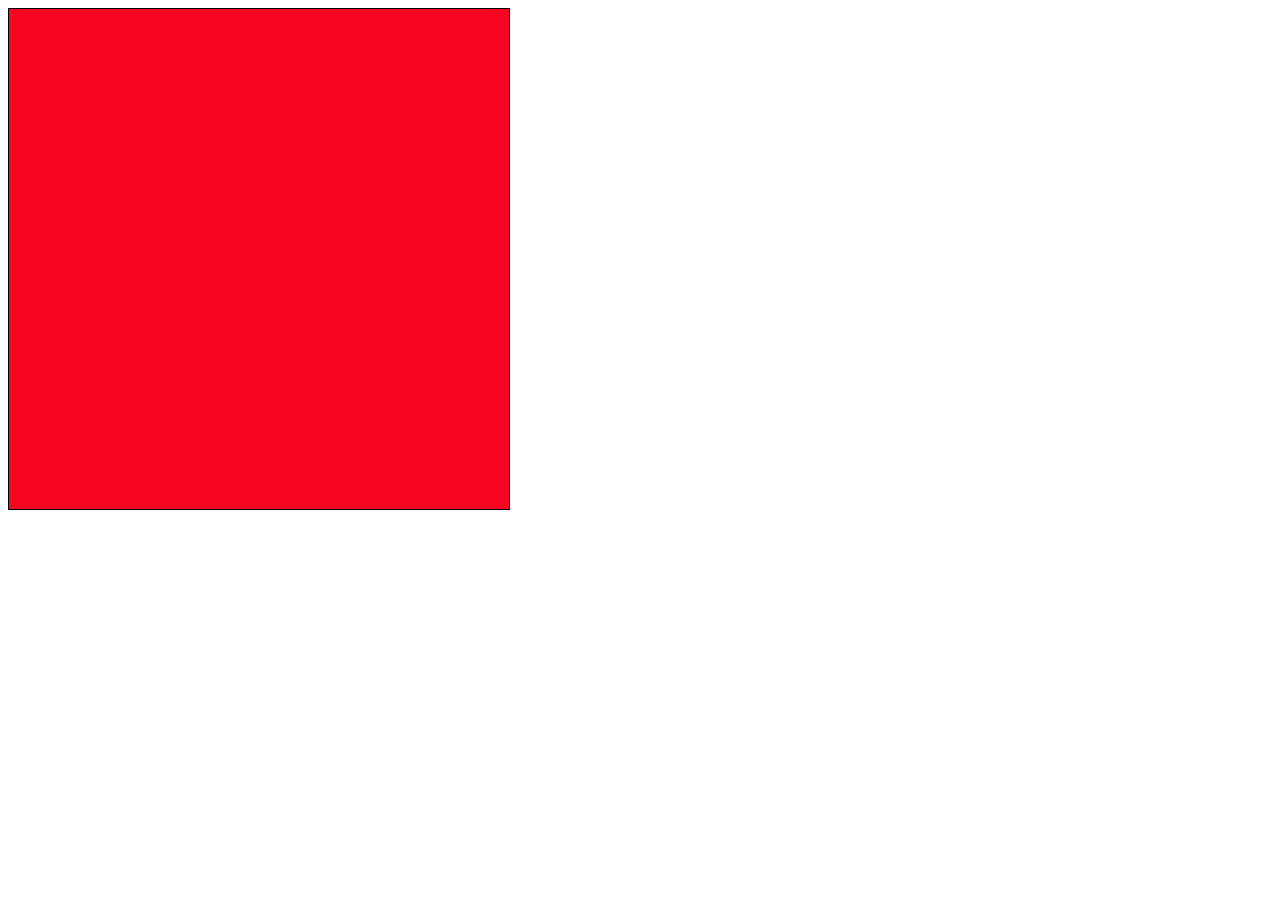
<file: webgl_fractal.html>
<html>
  <head></head>
  <body>
    <canvas id="canvas"></canvas>
  </body>

  <script id="vertex-shader-2d" type="text/javascript">
    var vertexShaderSource = `
    precision mediump float;

    // an attribute will receive data from a buffer
    attribute vec2 a_position;
    uniform vec2 u_resolution;

    // all shaders have a main function
    void main() {
      vec2 clipSpace = (a_position / u_resolution) * 2. - 1.;  // [-1, 1]

      // gl_Position is a special variable a vertex shader
      // is responsible for setting
      gl_Position = vec4(clipSpace, 0, 1);
    }

    `
  </script>

  <script id="fragment-shader-2d" type="text/javascript">
    var fragmentShaderSource = `

    // fragment shaders don't have a default precision so we need
    // to pick one. mediump is a good default
    precision mediump float;
    uniform vec4 u_color;
    uniform vec2 u_offset;
    uniform vec2 u_resolution;

    void main() {
      // gl_FragColor is a special variable a fragment shader
      // is responsible for setting
      // gl_FragColor = u_color;

      // float scale = 30.;
      // vec4 tweak = mod(gl_FragCoord + vec4(u_offset, 0, 0), scale) / scale;
      // gl_FragColor = u_color + tweak;

      vec2 c = ((gl_FragCoord.xy / u_resolution) * 2. - 1.) * 3.;
      vec2 p = u_offset * 2. - 1.;
      vec2 old;

      int last;
      float dist = 0.;
      float totalDist = 0.;

      const int num = 50;
      for (int i = 0; i < num; i += 1) {
        last = i;
        if (p.x * p.x + p.y * p.y > 4.) {
          break;
        }

        old = p;
        p = vec2(p.x * p.x - p.y * p.y, 2. * p.x * p.y) + c;

        dist = length(old - p);
        totalDist += dist;
      }

      float ratio = float(last) / float(num);
      gl_FragColor = vec4(ratio, 1. - ratio, mod(log(totalDist), 1.), 1.);
    }

    `
  </script>

  <script id="implementation" type="text/javascript">
    var canvas = document.querySelector('#canvas')
    canvas.style = "border: 1px solid black;"

    var gl = canvas.getContext('webgl')
    if (!gl) {
      console.log('ERROR: webgl not supported, sorry')
      throw Error('WebGL is not supported, sorry')
    }

    console.log('Hooray!!')

    function createShader(gl, type, source) {
      // gl == the context
      // type == vertex vs fragment
      // source == the code itself
      var shader = gl.createShader(type);
      gl.shaderSource(shader, source)
      gl.compileShader(shader)
      var success = gl.getShaderParameter(shader, gl.COMPILE_STATUS)
      console.log('source', source)
      console.log('createShader success', success)
      if (success)
        return shader

      // failure -> log the error, die
      console.log(gl.getShaderInfoLog(shader))
      gl.deleteShader(shader)
    }

    // var vertexShaderSource = document.querySelector('#vertex-shader-2d').text
    // var fragmentShaderSource = document.querySelector('#fragment-shader-2d').text

    var vertexShader = createShader(gl, gl.VERTEX_SHADER, vertexShaderSource)
    var fragmentShader = createShader(gl, gl.FRAGMENT_SHADER, fragmentShaderSource)

    // console.log(vertexShader, fragmentShader)

    function createProgram(gl, vertexShader, fragmentShader) {
      var program = gl.createProgram()
      gl.attachShader(program, vertexShader)
      gl.attachShader(program, fragmentShader)
      gl.linkProgram(program)

      var success = gl.getProgramParameter(program, gl.LINK_STATUS)
      if (success)
        return program

      // failure -> log the error, die
      console.log(gl.getProgramInfoLog(program))
      gl.deleteProgram(program)
    }

    var program = createProgram(gl, vertexShader, fragmentShader)

    // https://webglfundamentals.org/webgl/lessons/webgl-fundamentals.html
    // > Now that we've created a GLSL program on the GPU we need to supply data to it.

    var positionAttributeLocation = gl.getAttribLocation(program, 'a_position')
    var resolutionUniformLocation = gl.getUniformLocation(program, 'u_resolution')
    var colorUniformLocation = gl.getUniformLocation(program, 'u_color')
    var offsetUniformLocation = gl.getUniformLocation(program, 'u_offset')

    var positionBuffer = gl.createBuffer()
    gl.bindBuffer(gl.ARRAY_BUFFER, positionBuffer)

    // // ^^^ initialization code
    // // vvv runtime code

    var width = 500
    var height = 500

    canvas.width = width
    canvas.height = height

    // display screen corners
    var points = [
      0, 0,
      width, 0,
      0, height,
      width, 0,
      0, height,
      width, height,
    ]
    gl.bufferData(gl.ARRAY_BUFFER, new Float32Array(points), gl.STATIC_DRAW)

    gl.viewport(0, 0, width, height)
    gl.clearColor(0, 0, 0, 0)
    gl.clear(gl.COLOR_BUFFER_BIT)
    gl.useProgram(program)

    // > Next we need to tell WebGL how to take data from the buffer we setup above and supply it to the attribute in the shader.
    gl.enableVertexAttribArray(positionAttributeLocation)
    gl.bindBuffer(gl.ARRAY_BUFFER, positionBuffer)

    // >>> Tell the attribute how to get data out of positionBuffer (ARRAY_BUFFER)
    var size = 2;          // 2 components per iteration
    var type = gl.FLOAT;   // the data is 32bit floats
    var normalize = false; // don't normalize the data
    var stride = 0;        // 0 = move forward size * sizeof(type) each iteration to get the next position
    var offset = 0;        // start at the beginning of the buffer
    gl.vertexAttribPointer(positionAttributeLocation, size, type, normalize, stride, offset)
    // > A hidden part of gl.vertexAttribPointer is that it binds the current ARRAY_BUFFER to the attribute.
    // <<<

    gl.uniform2f(resolutionUniformLocation, width, height)
    gl.uniform4f(colorUniformLocation, Math.random(), Math.random(), Math.random(), 1)

    // > After all that we can finally ask WebGL to execute our GLSL program.
    // me: goodness *gracious!* ... well, okay, not actually that bad

    var primitiveType = gl.TRIANGLES
    var offset = 0
    var count = points.length / 2
    gl.drawArrays(primitiveType, offset, count)
    // > Because the count is 3 this will execute our vertex shader 3 times.
    // on each run, consuming one value each from positionBuffer to a_position.x and a_position.y

    var mousePos = {x: 0, y: 0}
    canvas.addEventListener('mousemove', event => {
      mousePos.x = event.x
      mousePos.y = event.y
      mousePos.nx = event.x / width
      mousePos.ny = event.y / height
    })

    function renderFrame(time) {
      let twiddle = 0.05
      gl.drawArrays(primitiveType, offset, count)
      gl.uniform2f(offsetUniformLocation, mousePos.nx, mousePos.ny)
      //
      requestAnimationFrame(renderFrame)
    }
    requestAnimationFrame(renderFrame)



  </script>


</html>
</file>
<file: index.css>
body {
  background-color: #314;
  color: #FFA;
}

#tiles {
  display: block;
}

.bordered {
  border: 1px solid #FFA;
}

.centered {
  display: block;
  margin: auto;
  padding: 0;
}

.textcentered {
  text-align: center;
}
</file>
